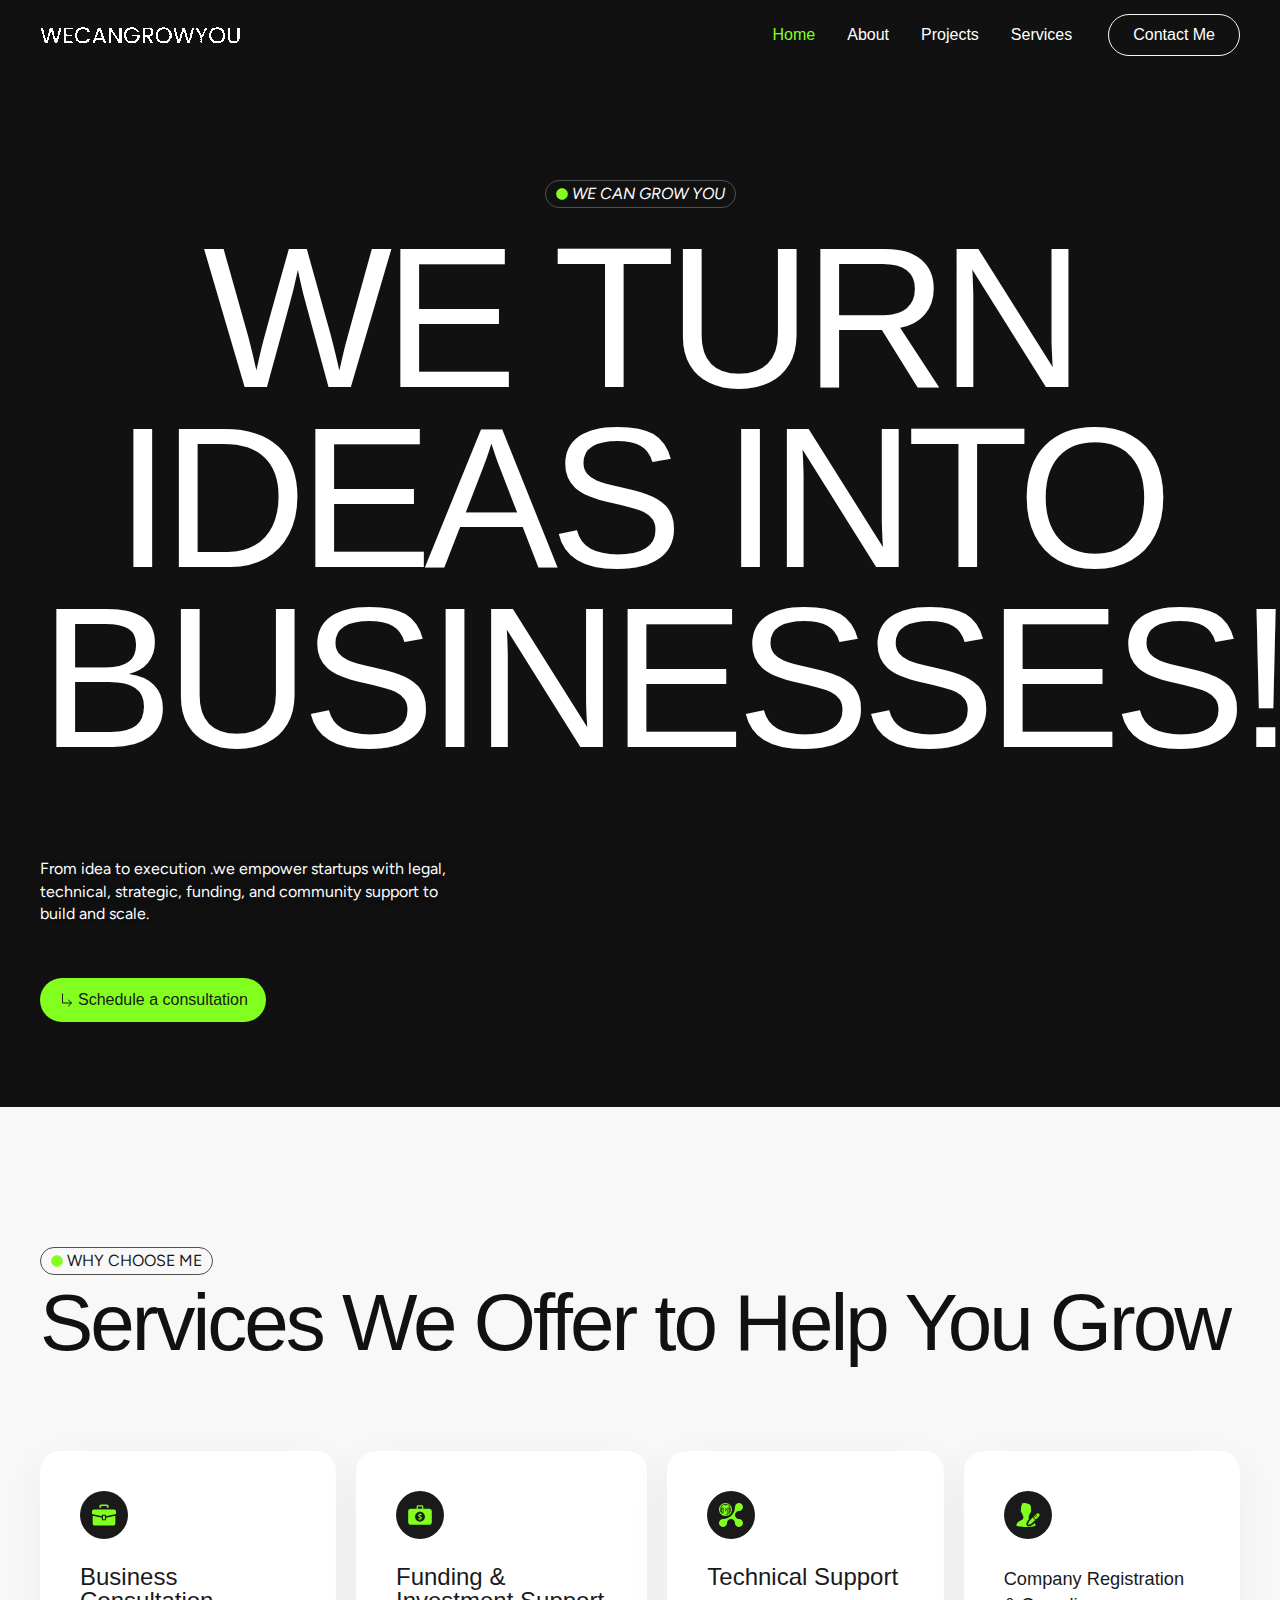
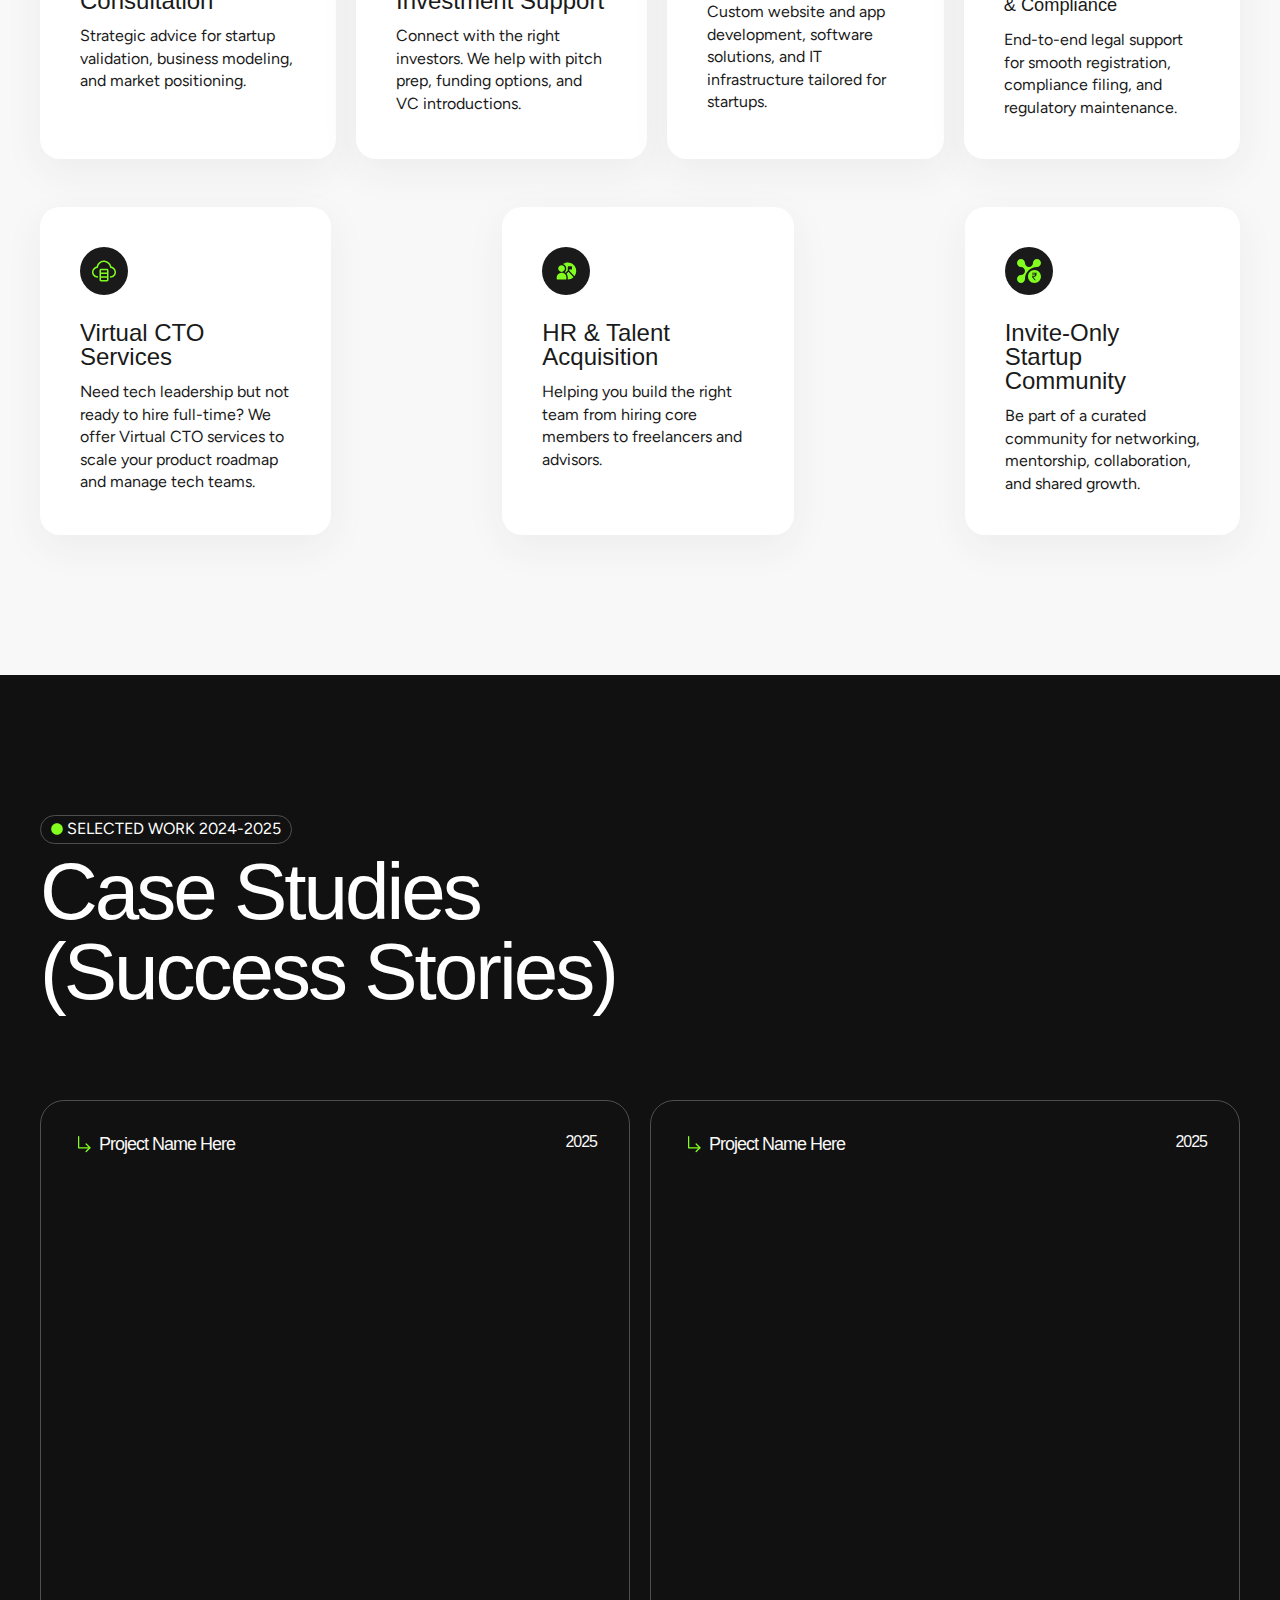
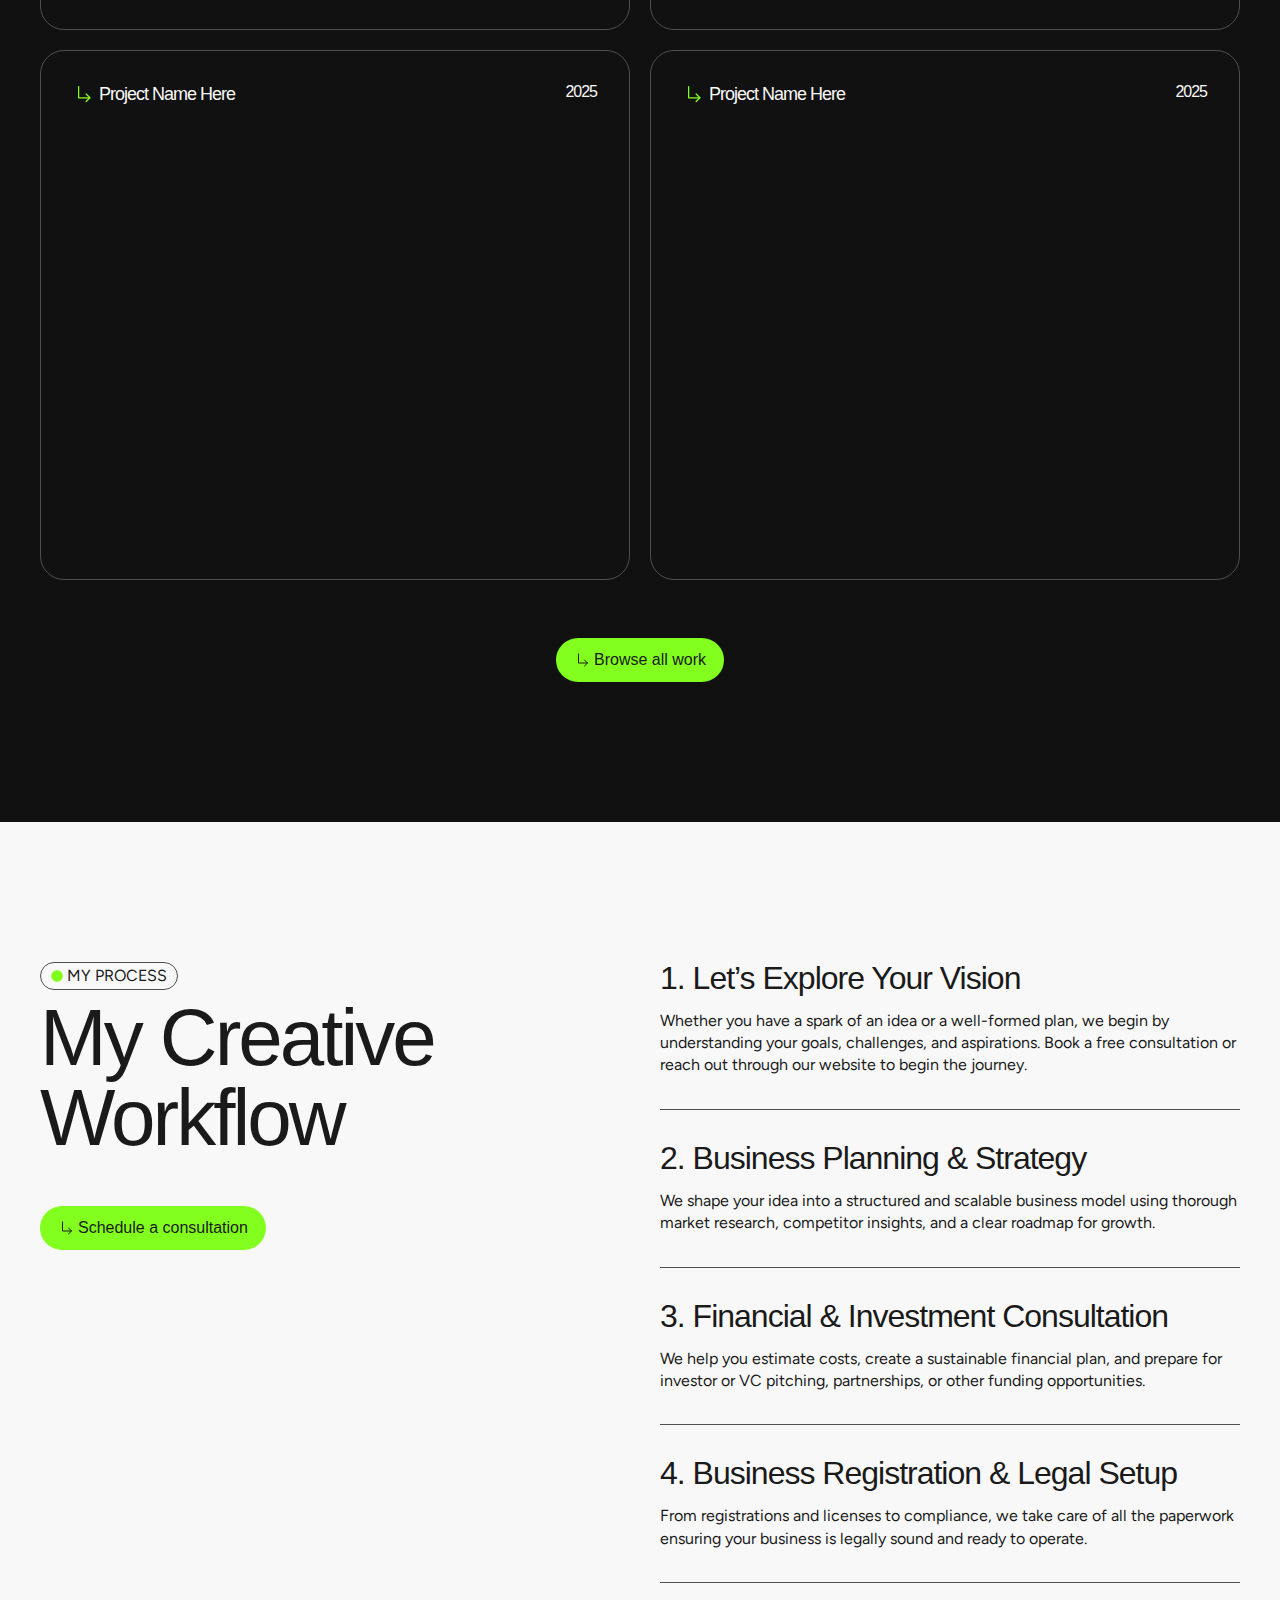
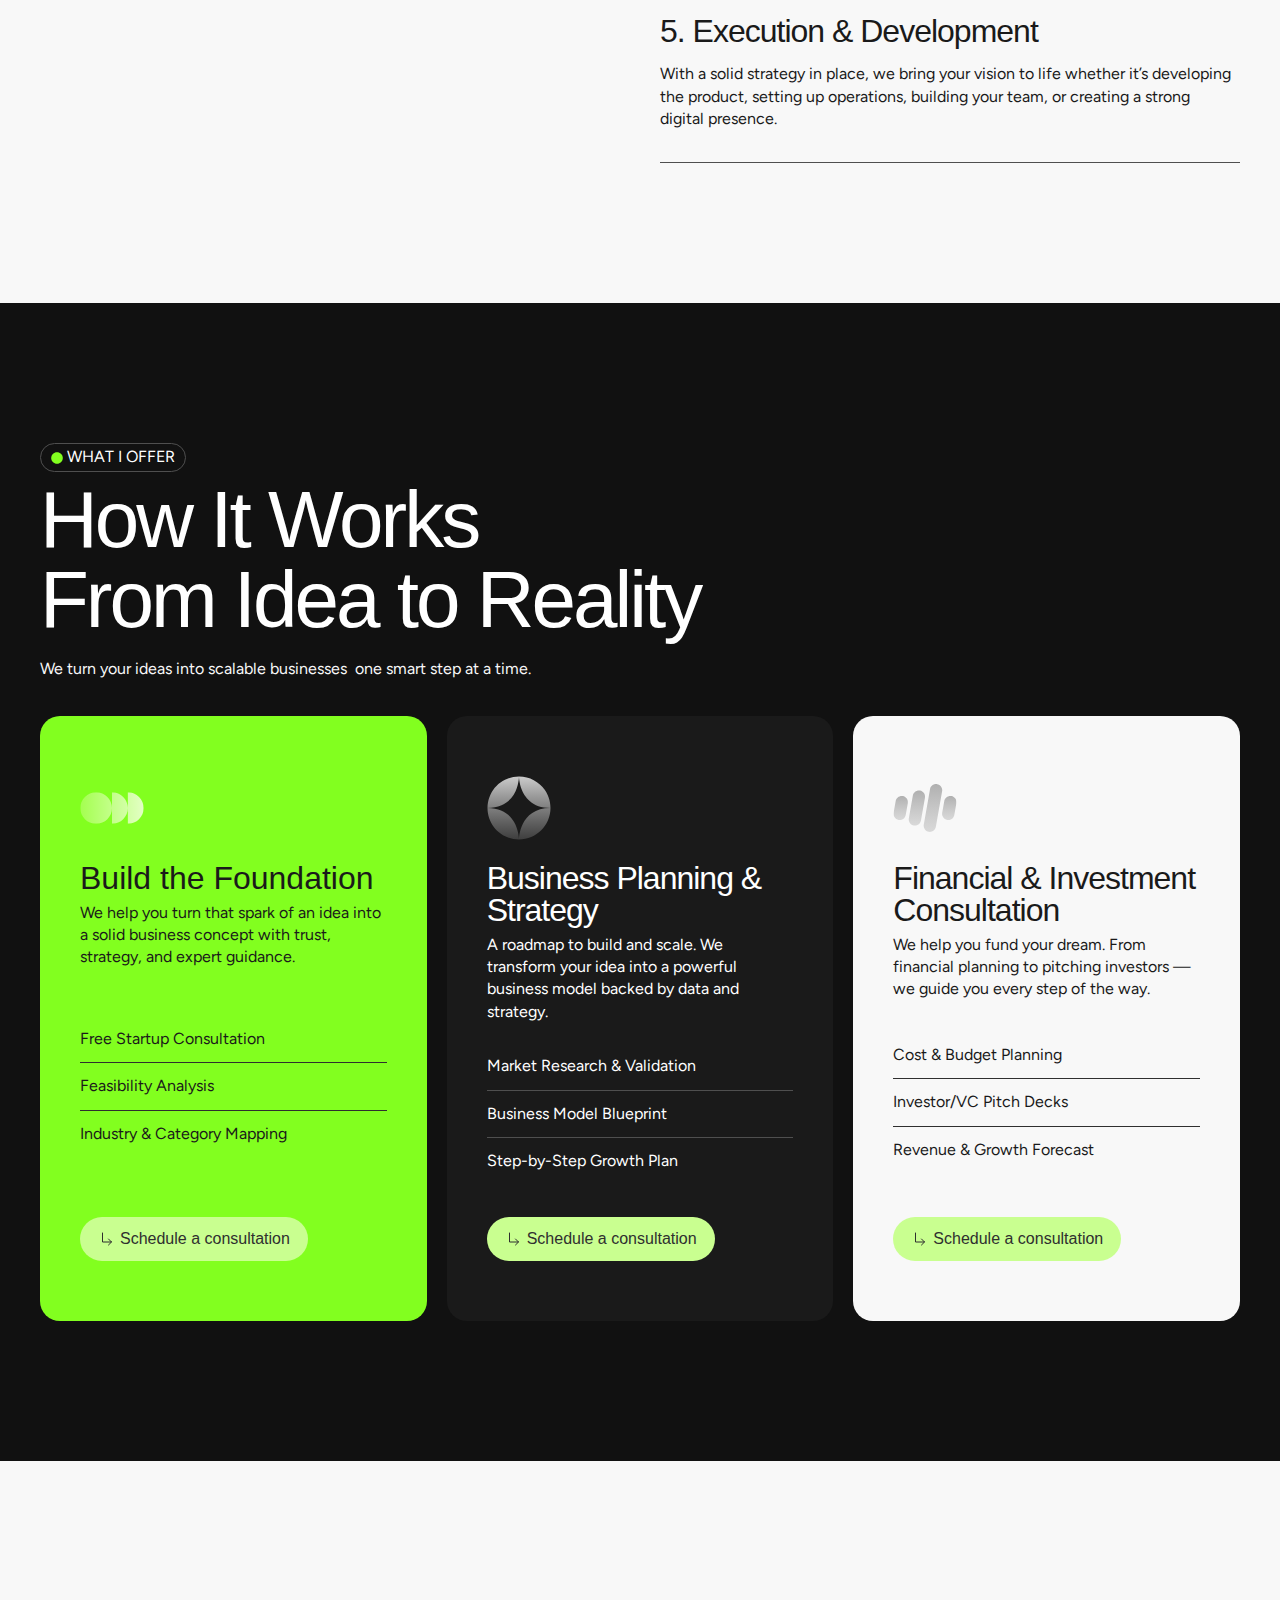
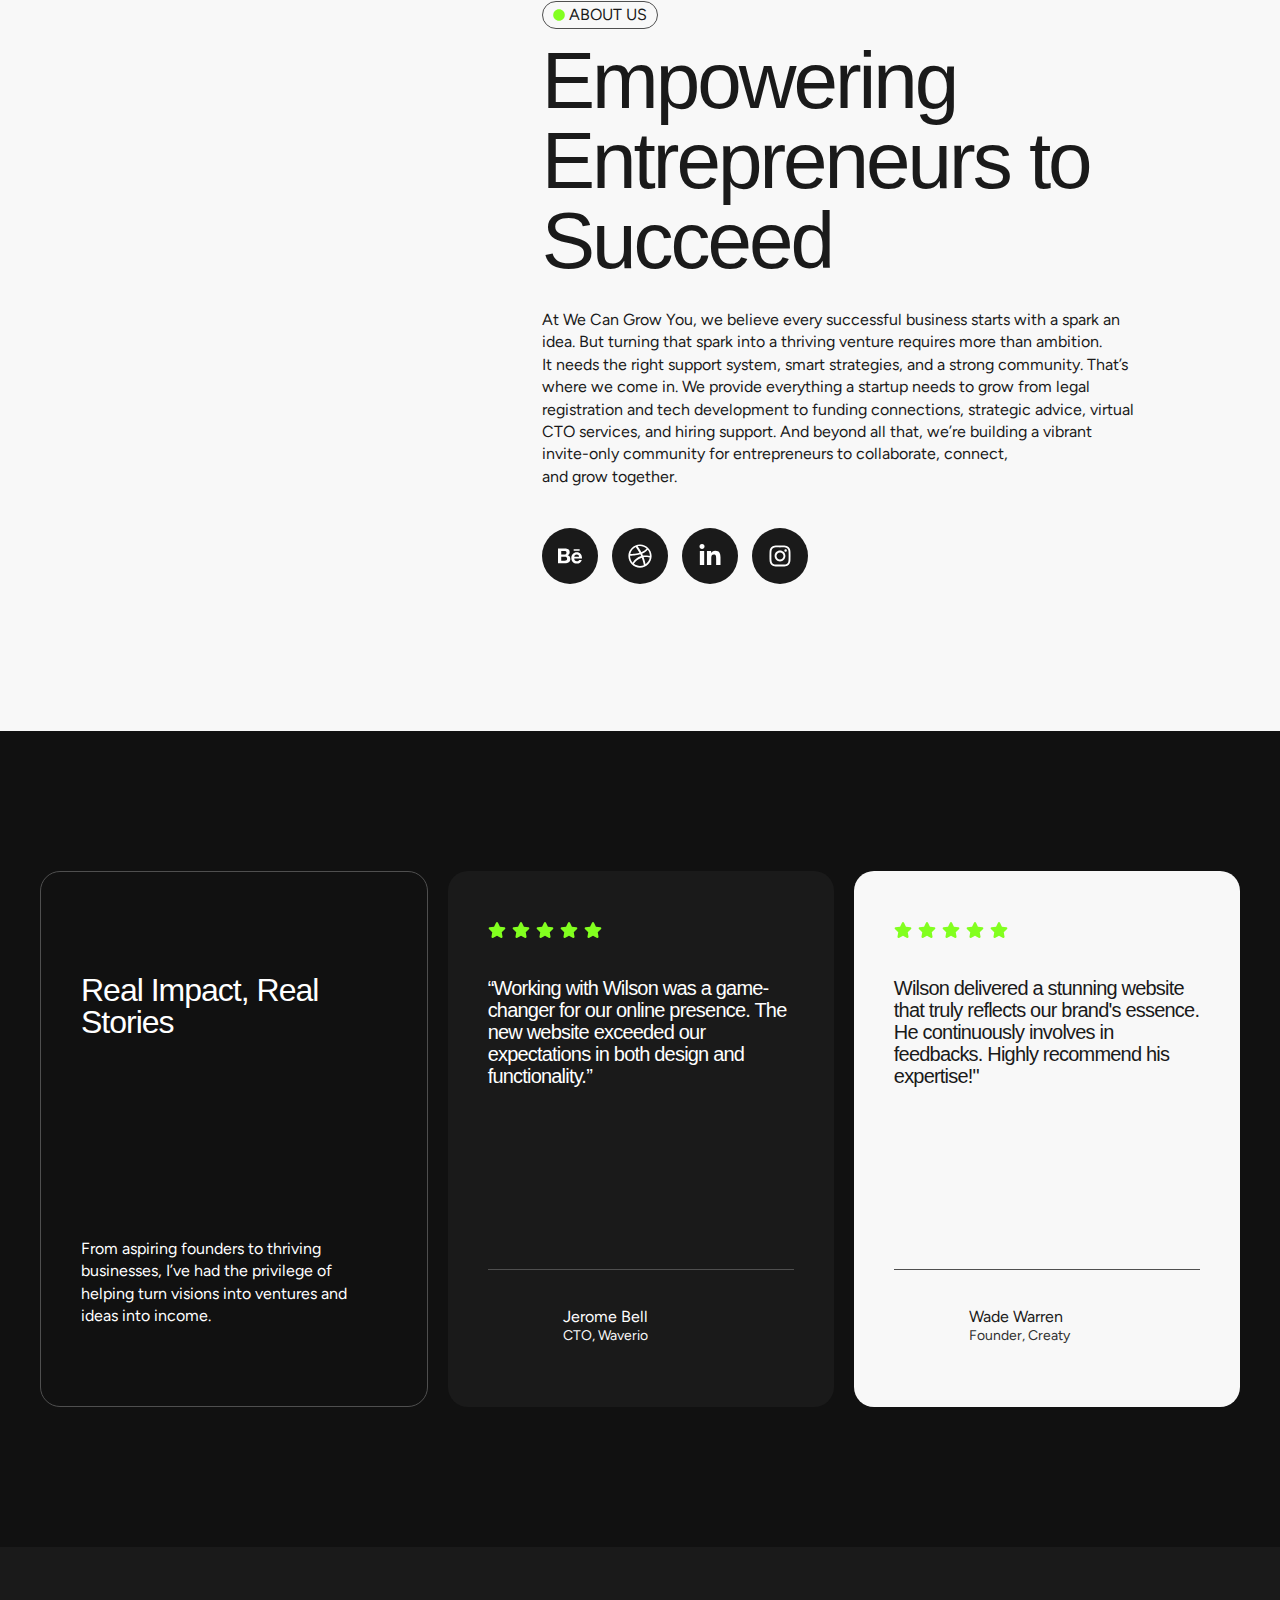
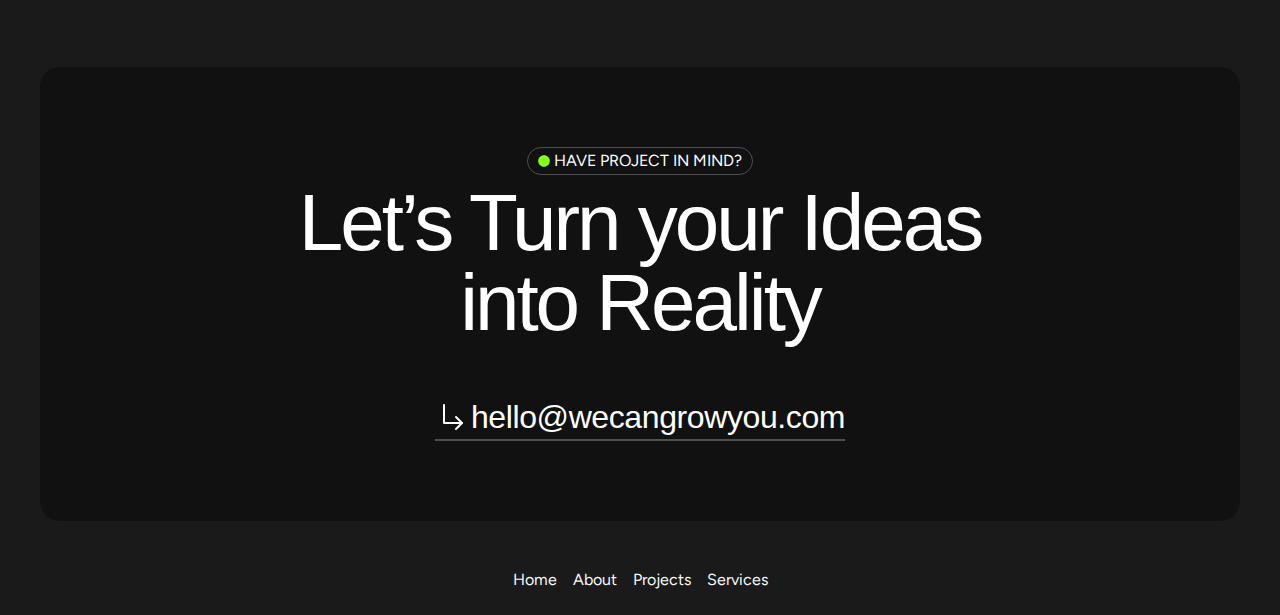
<file: index.html>
<!DOCTYPE html>
<html lang="en-US">
<head>
<meta charset="UTF-8">
<meta name="viewport" content="width=device-width, initial-scale=1">
	<link rel="profile" href="https://gmpg.org/xfn/11"> 
	<title>wecangrowyou</title>
<meta name="robots" content="max-image-preview:large">
	<style>img:is([sizes="auto" i], [sizes^="auto," i]) { contain-intrinsic-size: 3000px 1500px }</style>
	<link rel="dns-prefetch" href="//fonts.googleapis.com">
<link rel="alternate" type="application/rss+xml" title="wecangrowyou &raquo; Feed" href="./feed/index.html">
<link rel="alternate" type="application/rss+xml" title="wecangrowyou &raquo; Comments Feed" href="./comments/feed/index.html">
<script>
window._wpemojiSettings = {"baseUrl":"https:\/\/s.w.org\/images\/core\/emoji\/15.1.0\/72x72\/","ext":".png","svgUrl":"https:\/\/s.w.org\/images\/core\/emoji\/15.1.0\/svg\/","svgExt":".svg","source":{"concatemoji":".\/\/wp-includes\/js\/wp-emoji-release.min.js?ver=6.8.1"}};
/*! This file is auto-generated */
!function(i,n){var o,s,e;function c(e){try{var t={supportTests:e,timestamp:(new Date).valueOf()};sessionStorage.setItem(o,JSON.stringify(t))}catch(e){}}function p(e,t,n){e.clearRect(0,0,e.canvas.width,e.canvas.height),e.fillText(t,0,0);var t=new Uint32Array(e.getImageData(0,0,e.canvas.width,e.canvas.height).data),r=(e.clearRect(0,0,e.canvas.width,e.canvas.height),e.fillText(n,0,0),new Uint32Array(e.getImageData(0,0,e.canvas.width,e.canvas.height).data));return t.every(function(e,t){return e===r[t]})}function u(e,t,n){switch(t){case"flag":return n(e,"🏳️‍⚧️","🏳️​⚧️")?!1:!n(e,"🇺🇳","🇺​🇳")&&!n(e,"🏴󠁧󠁢󠁥󠁮󠁧󠁿","🏴​󠁧​󠁢​󠁥​󠁮​󠁧​󠁿");case"emoji":return!n(e,"🐦‍🔥","🐦​🔥")}return!1}function f(e,t,n){var r="undefined"!=typeof WorkerGlobalScope&&self instanceof WorkerGlobalScope?new OffscreenCanvas(300,150):i.createElement("canvas"),a=r.getContext("2d",{willReadFrequently:!0}),o=(a.textBaseline="top",a.font="600 32px Arial",{});return e.forEach(function(e){o[e]=t(a,e,n)}),o}function t(e){var t=i.createElement("script");t.src=e,t.defer=!0,i.head.appendChild(t)}"undefined"!=typeof Promise&&(o="wpEmojiSettingsSupports",s=["flag","emoji"],n.supports={everything:!0,everythingExceptFlag:!0},e=new Promise(function(e){i.addEventListener("DOMContentLoaded",e,{once:!0})}),new Promise(function(t){var n=function(){try{var e=JSON.parse(sessionStorage.getItem(o));if("object"==typeof e&&"number"==typeof e.timestamp&&(new Date).valueOf()<e.timestamp+604800&&"object"==typeof e.supportTests)return e.supportTests}catch(e){}return null}();if(!n){if("undefined"!=typeof Worker&&"undefined"!=typeof OffscreenCanvas&&"undefined"!=typeof URL&&URL.createObjectURL&&"undefined"!=typeof Blob)try{var e="postMessage("+f.toString()+"("+[JSON.stringify(s),u.toString(),p.toString()].join(",")+"));",r=new Blob([e],{type:"text/javascript"}),a=new Worker(URL.createObjectURL(r),{name:"wpTestEmojiSupports"});return void(a.onmessage=function(e){c(n=e.data),a.terminate(),t(n)})}catch(e){}c(n=f(s,u,p))}t(n)}).then(function(e){for(var t in e)n.supports[t]=e[t],n.supports.everything=n.supports.everything&&n.supports[t],"flag"!==t&&(n.supports.everythingExceptFlag=n.supports.everythingExceptFlag&&n.supports[t]);n.supports.everythingExceptFlag=n.supports.everythingExceptFlag&&!n.supports.flag,n.DOMReady=!1,n.readyCallback=function(){n.DOMReady=!0}}).then(function(){return e}).then(function(){var e;n.supports.everything||(n.readyCallback(),(e=n.source||{}).concatemoji?t(e.concatemoji):e.wpemoji&&e.twemoji&&(t(e.twemoji),t(e.wpemoji)))}))}((window,document),window._wpemojiSettings);
</script>
<link rel="stylesheet" id="astra-theme-css-css" href="./wp-content/themes/astra/assets/css/minified/main.min.css?ver=4.9.0" media="all">
<style id="astra-theme-css-inline-css">:root{--ast-post-nav-space:0;--ast-container-default-xlg-padding:2.5em;--ast-container-default-lg-padding:2.5em;--ast-container-default-slg-padding:2em;--ast-container-default-md-padding:2.5em;--ast-container-default-sm-padding:2.5em;--ast-container-default-xs-padding:2.4em;--ast-container-default-xxs-padding:1.8em;--ast-code-block-background:#ECEFF3;--ast-comment-inputs-background:#F9FAFB;--ast-normal-container-width:1200px;--ast-narrow-container-width:750px;--ast-blog-title-font-weight:600;--ast-blog-meta-weight:600;--ast-global-color-primary:var(--ast-global-color-5);--ast-global-color-secondary:var(--ast-global-color-4);--ast-global-color-alternate-background:var(--ast-global-color-7);--ast-global-color-subtle-background:var(--ast-global-color-6);--ast-bg-style-guide:#F8FAFC;--ast-shadow-style-guide:0px 0px 4px 0 #00000057;--ast-global-dark-bg-style:#fff;--ast-global-dark-lfs:#fbfbfb;--ast-widget-bg-color:#fafafa;--ast-wc-container-head-bg-color:#fbfbfb;--ast-title-layout-bg:#eeeeee;--ast-search-border-color:#e7e7e7;--ast-lifter-hover-bg:#e6e6e6;--ast-gallery-block-color:#000;--srfm-color-input-label:var(--ast-global-color-2);}html{font-size:100%;}a{color:var(--ast-global-color-0);}a:hover,a:focus{color:var(--ast-global-color-1);}body,button,input,select,textarea,.ast-button,.ast-custom-button{font-family:'Figtree',sans-serif;font-weight:400;font-size:16px;font-size:1rem;line-height:var(--ast-body-line-height,1.4em);}blockquote{color:var(--ast-global-color-3);}h1,.entry-content h1,h2,.entry-content h2,h3,.entry-content h3,h4,.entry-content h4,h5,.entry-content h5,h6,.entry-content h6,.site-title,.site-title a{font-family:Helvetica,Verdana,Arial,sans-serif;}.site-title{font-size:26px;font-size:1.625rem;display:none;}header .custom-logo-link img{max-width:200px;width:200px;}.astra-logo-svg{width:200px;}.site-header .site-description{font-size:15px;font-size:0.9375rem;display:none;}.entry-title{font-size:20px;font-size:1.25rem;}.ast-blog-single-element.ast-taxonomy-container a{font-size:14px;font-size:0.875rem;}.ast-blog-meta-container{font-size:13px;font-size:0.8125rem;}.archive .ast-article-post .ast-article-inner,.blog .ast-article-post .ast-article-inner,.archive .ast-article-post .ast-article-inner:hover,.blog .ast-article-post .ast-article-inner:hover{border-top-left-radius:6px;border-top-right-radius:6px;border-bottom-right-radius:6px;border-bottom-left-radius:6px;overflow:hidden;}h1,.entry-content h1{font-size:200px;font-size:12.5rem;font-family:Helvetica,Verdana,Arial,sans-serif;line-height:0.9em;text-transform:uppercase;letter-spacing:-8px;}h2,.entry-content h2{font-size:80px;font-size:5rem;font-family:Helvetica,Verdana,Arial,sans-serif;line-height:1em;letter-spacing:-3px;}h3,.entry-content h3{font-size:32px;font-size:2rem;font-family:Helvetica,Verdana,Arial,sans-serif;line-height:1em;letter-spacing:-1px;}h4,.entry-content h4{font-size:24px;font-size:1.5rem;line-height:1em;font-family:Helvetica,Verdana,Arial,sans-serif;letter-spacing:-1px;}h5,.entry-content h5{font-size:20px;font-size:1.25rem;line-height:1.1em;font-family:Helvetica,Verdana,Arial,sans-serif;letter-spacing:-0.8px;}h6,.entry-content h6{font-size:18px;font-size:1.125rem;line-height:1.25em;font-family:Helvetica,Verdana,Arial,sans-serif;letter-spacing:-1px;}::selection{background-color:var(--ast-global-color-0);color:#000000;}body,h1,.entry-title a,.entry-content h1,h2,.entry-content h2,h3,.entry-content h3,h4,.entry-content h4,h5,.entry-content h5,h6,.entry-content h6{color:var(--ast-global-color-3);}.tagcloud a:hover,.tagcloud a:focus,.tagcloud a.current-item{color:#000000;border-color:var(--ast-global-color-0);background-color:var(--ast-global-color-0);}input:focus,input[type="text"]:focus,input[type="email"]:focus,input[type="url"]:focus,input[type="password"]:focus,input[type="reset"]:focus,input[type="search"]:focus,textarea:focus{border-color:var(--ast-global-color-0);}input[type="radio"]:checked,input[type=reset],input[type="checkbox"]:checked,input[type="checkbox"]:hover:checked,input[type="checkbox"]:focus:checked,input[type=range]::-webkit-slider-thumb{border-color:var(--ast-global-color-0);background-color:var(--ast-global-color-0);box-shadow:none;}.site-footer a:hover + .post-count,.site-footer a:focus + .post-count{background:var(--ast-global-color-0);border-color:var(--ast-global-color-0);}.single .nav-links .nav-previous,.single .nav-links .nav-next{color:var(--ast-global-color-0);}.entry-meta,.entry-meta *{line-height:1.45;color:var(--ast-global-color-0);font-weight:600;}.entry-meta a:not(.ast-button):hover,.entry-meta a:not(.ast-button):hover *,.entry-meta a:not(.ast-button):focus,.entry-meta a:not(.ast-button):focus *,.page-links > .page-link,.page-links .page-link:hover,.post-navigation a:hover{color:var(--ast-global-color-1);}#cat option,.secondary .calendar_wrap thead a,.secondary .calendar_wrap thead a:visited{color:var(--ast-global-color-0);}.secondary .calendar_wrap #today,.ast-progress-val span{background:var(--ast-global-color-0);}.secondary a:hover + .post-count,.secondary a:focus + .post-count{background:var(--ast-global-color-0);border-color:var(--ast-global-color-0);}.calendar_wrap #today > a{color:#000000;}.page-links .page-link,.single .post-navigation a{color:var(--ast-global-color-3);}.ast-search-menu-icon .search-form button.search-submit{padding:0 4px;}.ast-search-menu-icon form.search-form{padding-right:0;}.ast-search-menu-icon.slide-search input.search-field{width:0;}.ast-header-search .ast-search-menu-icon.ast-dropdown-active .search-form,.ast-header-search .ast-search-menu-icon.ast-dropdown-active .search-field:focus{transition:all 0.2s;}.search-form input.search-field:focus{outline:none;}.ast-search-menu-icon .search-form button.search-submit:focus,.ast-theme-transparent-header .ast-header-search .ast-dropdown-active .ast-icon,.ast-theme-transparent-header .ast-inline-search .search-field:focus .ast-icon{color:var(--ast-global-color-1);}.ast-header-search .slide-search .search-form{border:2px solid var(--ast-global-color-0);}.ast-header-search .slide-search .search-field{background-color:(--ast-global-dark-bg-style);}.ast-archive-title{color:var(--ast-global-color-2);}.widget-title{font-size:22px;font-size:1.375rem;color:var(--ast-global-color-2);}.ast-single-post .entry-content a,.ast-comment-content a:not(.ast-comment-edit-reply-wrap a){text-decoration:underline;}.ast-single-post .elementor-button-wrapper .elementor-button,.ast-single-post .entry-content .uagb-tab a,.ast-single-post .entry-content .uagb-ifb-cta a,.ast-single-post .entry-content .uabb-module-content a,.ast-single-post .entry-content .uagb-post-grid a,.ast-single-post .entry-content .uagb-timeline a,.ast-single-post .entry-content .uagb-toc__wrap a,.ast-single-post .entry-content .uagb-taxomony-box a,.ast-single-post .entry-content .woocommerce a,.entry-content .wp-block-latest-posts > li > a,.ast-single-post .entry-content .wp-block-file__button,li.ast-post-filter-single,.ast-single-post .ast-comment-content .comment-reply-link,.ast-single-post .ast-comment-content .comment-edit-link{text-decoration:none;}.ast-search-menu-icon.slide-search a:focus-visible:focus-visible,.astra-search-icon:focus-visible,#close:focus-visible,a:focus-visible,.ast-menu-toggle:focus-visible,.site .skip-link:focus-visible,.wp-block-loginout input:focus-visible,.wp-block-search.wp-block-search__button-inside .wp-block-search__inside-wrapper,.ast-header-navigation-arrow:focus-visible,.woocommerce .wc-proceed-to-checkout > .checkout-button:focus-visible,.woocommerce .woocommerce-MyAccount-navigation ul li a:focus-visible,.ast-orders-table__row .ast-orders-table__cell:focus-visible,.woocommerce .woocommerce-order-details .order-again > .button:focus-visible,.woocommerce .woocommerce-message a.button.wc-forward:focus-visible,.woocommerce #minus_qty:focus-visible,.woocommerce #plus_qty:focus-visible,a#ast-apply-coupon:focus-visible,.woocommerce .woocommerce-info a:focus-visible,.woocommerce .astra-shop-summary-wrap a:focus-visible,.woocommerce a.wc-forward:focus-visible,#ast-apply-coupon:focus-visible,.woocommerce-js .woocommerce-mini-cart-item a.remove:focus-visible,#close:focus-visible,.button.search-submit:focus-visible,#search_submit:focus,.normal-search:focus-visible,.ast-header-account-wrap:focus-visible,.woocommerce .ast-on-card-button.ast-quick-view-trigger:focus{outline-style:dotted;outline-color:inherit;outline-width:thin;}input:focus,input[type="text"]:focus,input[type="email"]:focus,input[type="url"]:focus,input[type="password"]:focus,input[type="reset"]:focus,input[type="search"]:focus,input[type="number"]:focus,textarea:focus,.wp-block-search__input:focus,[data-section="section-header-mobile-trigger"] .ast-button-wrap .ast-mobile-menu-trigger-minimal:focus,.ast-mobile-popup-drawer.active .menu-toggle-close:focus,.woocommerce-ordering select.orderby:focus,#ast-scroll-top:focus,#coupon_code:focus,.woocommerce-page #comment:focus,.woocommerce #reviews #respond input#submit:focus,.woocommerce a.add_to_cart_button:focus,.woocommerce .button.single_add_to_cart_button:focus,.woocommerce .woocommerce-cart-form button:focus,.woocommerce .woocommerce-cart-form__cart-item .quantity .qty:focus,.woocommerce .woocommerce-billing-fields .woocommerce-billing-fields__field-wrapper .woocommerce-input-wrapper > .input-text:focus,.woocommerce #order_comments:focus,.woocommerce #place_order:focus,.woocommerce .woocommerce-address-fields .woocommerce-address-fields__field-wrapper .woocommerce-input-wrapper > .input-text:focus,.woocommerce .woocommerce-MyAccount-content form button:focus,.woocommerce .woocommerce-MyAccount-content .woocommerce-EditAccountForm .woocommerce-form-row .woocommerce-Input.input-text:focus,.woocommerce .ast-woocommerce-container .woocommerce-pagination ul.page-numbers li a:focus,body #content .woocommerce form .form-row .select2-container--default .select2-selection--single:focus,#ast-coupon-code:focus,.woocommerce.woocommerce-js .quantity input[type=number]:focus,.woocommerce-js .woocommerce-mini-cart-item .quantity input[type=number]:focus,.woocommerce p#ast-coupon-trigger:focus{border-style:dotted;border-color:inherit;border-width:thin;}input{outline:none;}.ast-logo-title-inline .site-logo-img{padding-right:1em;}.site-logo-img img{ transition:all 0.2s linear;}body .ast-oembed-container *{position:absolute;top:0;width:100%;height:100%;left:0;}body .wp-block-embed-pocket-casts .ast-oembed-container *{position:unset;}.ast-single-post-featured-section + article {margin-top: 2em;}.site-content .ast-single-post-featured-section img {width: 100%;overflow: hidden;object-fit: cover;}.ast-separate-container .site-content .ast-single-post-featured-section + article {margin-top: -80px;z-index: 9;position: relative;border-radius: 4px;}@media (min-width: 922px) {.ast-no-sidebar .site-content .ast-article-image-container--wide {margin-left: -120px;margin-right: -120px;max-width: unset;width: unset;}.ast-left-sidebar .site-content .ast-article-image-container--wide,.ast-right-sidebar .site-content .ast-article-image-container--wide {margin-left: -10px;margin-right: -10px;}.site-content .ast-article-image-container--full {margin-left: calc( -50vw + 50%);margin-right: calc( -50vw + 50%);max-width: 100vw;width: 100vw;}.ast-left-sidebar .site-content .ast-article-image-container--full,.ast-right-sidebar .site-content .ast-article-image-container--full {margin-left: -10px;margin-right: -10px;max-width: inherit;width: auto;}}.site > .ast-single-related-posts-container {margin-top: 0;}@media (min-width: 922px) {.ast-desktop .ast-container--narrow {max-width: var(--ast-narrow-container-width);margin: 0 auto;}}.ast-page-builder-template .hentry {margin: 0;}.ast-page-builder-template .site-content > .ast-container {max-width: 100%;padding: 0;}.ast-page-builder-template .site .site-content #primary {padding: 0;margin: 0;}.ast-page-builder-template .no-results {text-align: center;margin: 4em auto;}.ast-page-builder-template .ast-pagination {padding: 2em;}.ast-page-builder-template .entry-header.ast-no-title.ast-no-thumbnail {margin-top: 0;}.ast-page-builder-template .entry-header.ast-header-without-markup {margin-top: 0;margin-bottom: 0;}.ast-page-builder-template .entry-header.ast-no-title.ast-no-meta {margin-bottom: 0;}.ast-page-builder-template.single .post-navigation {padding-bottom: 2em;}.ast-page-builder-template.single-post .site-content > .ast-container {max-width: 100%;}.ast-page-builder-template .entry-header {margin-top: 2em;margin-left: auto;margin-right: auto;}.ast-page-builder-template .ast-archive-description {margin: 2em auto 0;padding-left: 20px;padding-right: 20px;}.ast-page-builder-template .ast-row {margin-left: 0;margin-right: 0;}.single.ast-page-builder-template .entry-header + .entry-content,.single.ast-page-builder-template .ast-single-entry-banner + .site-content article .entry-content {margin-bottom: 2em;}@media(min-width: 921px) {.ast-page-builder-template.archive.ast-right-sidebar .ast-row article,.ast-page-builder-template.archive.ast-left-sidebar .ast-row article {padding-left: 0;padding-right: 0;}}input[type="text"],input[type="number"],input[type="email"],input[type="url"],input[type="password"],input[type="search"],input[type=reset],input[type=tel],input[type=date],select,textarea{font-size:16px;font-style:normal;font-weight:400;line-height:24px;width:100%;padding:12px 16px;border-radius:4px;box-shadow:0px 1px 2px 0px rgba(0,0,0,0.05);color:var(--ast-form-input-text,#475569);}input[type="text"],input[type="number"],input[type="email"],input[type="url"],input[type="password"],input[type="search"],input[type=reset],input[type=tel],input[type=date],select{height:40px;}input[type="date"]{border-width:1px;border-style:solid;border-color:var(--ast-border-color);background:var( --ast-global-color-secondary,--ast-global-color-5 );}input[type="text"]:focus,input[type="number"]:focus,input[type="email"]:focus,input[type="url"]:focus,input[type="password"]:focus,input[type="search"]:focus,input[type=reset]:focus,input[type="tel"]:focus,input[type="date"]:focus,select:focus,textarea:focus{border-color:#046BD2;box-shadow:none;outline:none;color:var(--ast-form-input-focus-text,#475569);}label,legend{color:#111827;font-size:14px;font-style:normal;font-weight:500;line-height:20px;}select{padding:6px 10px;}fieldset{padding:30px;border-radius:4px;}button,.ast-button,.button,input[type="button"],input[type="reset"],input[type="submit"]{border-radius:4px;box-shadow:0px 1px 2px 0px rgba(0,0,0,0.05);}:root{--ast-comment-inputs-background:#FFF;}::placeholder{color:var(--ast-form-field-color,#9CA3AF);}::-ms-input-placeholder{color:var(--ast-form-field-color,#9CA3AF);}@media (max-width:921.9px){#ast-desktop-header{display:none;}}@media (min-width:922px){#ast-mobile-header{display:none;}}.wp-block-buttons.aligncenter{justify-content:center;}@media (max-width:921px){.ast-theme-transparent-header #primary,.ast-theme-transparent-header #secondary{padding:0;}}@media (max-width:921px){.ast-plain-container.ast-no-sidebar #primary{padding:0;}}.ast-plain-container.ast-no-sidebar #primary{margin-top:0;margin-bottom:0;}.wp-block-button.is-style-outline .wp-block-button__link{border-color:var(--ast-global-color-0);border-top-width:0px;border-right-width:0px;border-bottom-width:0px;border-left-width:0px;}div.wp-block-button.is-style-outline > .wp-block-button__link:not(.has-text-color),div.wp-block-button.wp-block-button__link.is-style-outline:not(.has-text-color){color:var(--ast-global-color-0);}.wp-block-button.is-style-outline .wp-block-button__link:hover,.wp-block-buttons .wp-block-button.is-style-outline .wp-block-button__link:focus,.wp-block-buttons .wp-block-button.is-style-outline > .wp-block-button__link:not(.has-text-color):hover,.wp-block-buttons .wp-block-button.wp-block-button__link.is-style-outline:not(.has-text-color):hover{color:var(--ast-global-color-4);background-color:#000000;border-color:#000000;}.post-page-numbers.current .page-link,.ast-pagination .page-numbers.current{color:#000000;border-color:var(--ast-global-color-0);background-color:var(--ast-global-color-0);}.wp-block-button.is-style-outline .wp-block-button__link{border-top-width:0px;border-right-width:0px;border-bottom-width:0px;border-left-width:0px;}.wp-block-buttons .wp-block-button.is-style-outline .wp-block-button__link.wp-element-button,.ast-outline-button,.wp-block-uagb-buttons-child .uagb-buttons-repeater.ast-outline-button{border-color:var(--ast-global-color-3);border-top-width:1px;border-right-width:1px;border-bottom-width:1px;border-left-width:1px;font-family:Helvetica,Verdana,Arial,sans-serif;font-weight:inherit;font-size:16px;font-size:1rem;line-height:1em;padding-top:10px;padding-right:20px;padding-bottom:10px;padding-left:20px;border-top-left-radius:30px;border-top-right-radius:30px;border-bottom-right-radius:30px;border-bottom-left-radius:30px;}.wp-block-buttons .wp-block-button.is-style-outline > .wp-block-button__link:not(.has-text-color),.wp-block-buttons .wp-block-button.wp-block-button__link.is-style-outline:not(.has-text-color),.ast-outline-button{color:var(--ast-global-color-2);}.wp-block-button.is-style-outline .wp-block-button__link:hover,.wp-block-buttons .wp-block-button.is-style-outline .wp-block-button__link:focus,.wp-block-buttons .wp-block-button.is-style-outline > .wp-block-button__link:not(.has-text-color):hover,.wp-block-buttons .wp-block-button.wp-block-button__link.is-style-outline:not(.has-text-color):hover,.ast-outline-button:hover,.ast-outline-button:focus,.wp-block-uagb-buttons-child .uagb-buttons-repeater.ast-outline-button:hover,.wp-block-uagb-buttons-child .uagb-buttons-repeater.ast-outline-button:focus{color:var(--ast-global-color-0);background-color:#000000;border-color:var(--ast-global-color-0);}.ast-single-post .entry-content a.ast-outline-button,.ast-single-post .entry-content .is-style-outline>.wp-block-button__link{text-decoration:none;}.wp-block-button .wp-block-button__link.wp-element-button.is-style-outline:not(.has-background),.wp-block-button.is-style-outline>.wp-block-button__link.wp-element-button:not(.has-background),.ast-outline-button{background-color:transparent;}.uagb-buttons-repeater.ast-outline-button{border-radius:9999px;}.entry-content[data-ast-blocks-layout] > figure{margin-bottom:1em;}h1.widget-title{font-weight:inherit;}h2.widget-title{font-weight:inherit;}h3.widget-title{font-weight:inherit;}#page{display:flex;flex-direction:column;min-height:100vh;}.ast-404-layout-1 h1.page-title{color:var(--ast-global-color-2);}.single .post-navigation a{line-height:1em;height:inherit;}.error-404 .page-sub-title{font-size:1.5rem;font-weight:inherit;}.search .site-content .content-area .search-form{margin-bottom:0;}#page .site-content{flex-grow:1;}.widget{margin-bottom:1.25em;}#secondary li{line-height:1.5em;}#secondary .wp-block-group h2{margin-bottom:0.7em;}#secondary h2{font-size:1.7rem;}.ast-separate-container .ast-article-post,.ast-separate-container .ast-article-single,.ast-separate-container .comment-respond{padding:3em;}.ast-separate-container .ast-article-single .ast-article-single{padding:0;}.ast-article-single .wp-block-post-template-is-layout-grid{padding-left:0;}.ast-separate-container .comments-title,.ast-narrow-container .comments-title{padding:1.5em 2em;}.ast-page-builder-template .comment-form-textarea,.ast-comment-formwrap .ast-grid-common-col{padding:0;}.ast-comment-formwrap{padding:0;display:inline-flex;column-gap:20px;width:100%;margin-left:0;margin-right:0;}.comments-area textarea#comment:focus,.comments-area textarea#comment:active,.comments-area .ast-comment-formwrap input[type="text"]:focus,.comments-area .ast-comment-formwrap input[type="text"]:active {box-shadow:none;outline:none;}.archive.ast-page-builder-template .entry-header{margin-top:2em;}.ast-page-builder-template .ast-comment-formwrap{width:100%;}.entry-title{margin-bottom:0.6em;}.ast-archive-description p{font-size:inherit;font-weight:inherit;line-height:inherit;}.ast-separate-container .ast-comment-list li.depth-1,.hentry{margin-bottom:1.5em;}.site-content section.ast-archive-description{margin-bottom:2em;}@media (min-width:921px){.ast-left-sidebar.ast-page-builder-template #secondary,.archive.ast-right-sidebar.ast-page-builder-template .site-main{padding-left:20px;padding-right:20px;}}@media (max-width:544px){.ast-comment-formwrap.ast-row{column-gap:10px;display:inline-block;}#ast-commentform .ast-grid-common-col{position:relative;width:100%;}}@media (min-width:1201px){.ast-separate-container .ast-article-post,.ast-separate-container .ast-article-single,.ast-separate-container .ast-author-box,.ast-separate-container .ast-404-layout-1,.ast-separate-container .no-results{padding:3em;}}@media (max-width:921px){.ast-separate-container #primary,.ast-separate-container #secondary{padding:1.5em 0;}#primary,#secondary{padding:1.5em 0;margin:0;}.ast-left-sidebar #content > .ast-container{display:flex;flex-direction:column-reverse;width:100%;}}@media (min-width:922px){.ast-separate-container.ast-right-sidebar #primary,.ast-separate-container.ast-left-sidebar #primary{border:0;}.search-no-results.ast-separate-container #primary{margin-bottom:4em;}}.elementor-button-wrapper .elementor-button{border-style:solid;text-decoration:none;border-top-width:0px;border-right-width:0px;border-left-width:0px;border-bottom-width:0px;}.elementor-button.elementor-size-sm,.elementor-button.elementor-size-xs,.elementor-button.elementor-size-md,.elementor-button.elementor-size-lg,.elementor-button.elementor-size-xl,.elementor-button{border-top-left-radius:30px;border-top-right-radius:30px;border-bottom-right-radius:30px;border-bottom-left-radius:30px;padding-top:10px;padding-right:20px;padding-bottom:10px;padding-left:20px;}.elementor-button-wrapper .elementor-button{border-color:var(--ast-global-color-0);background-color:var(--ast-global-color-0);}.elementor-button-wrapper .elementor-button:hover,.elementor-button-wrapper .elementor-button:focus{color:var(--ast-global-color-4);background-color:#000000;border-color:#000000;}.wp-block-button .wp-block-button__link ,.elementor-button-wrapper .elementor-button,.elementor-button-wrapper .elementor-button:visited{color:var(--ast-global-color-8);}.elementor-button-wrapper .elementor-button{font-family:Helvetica,Verdana,Arial,sans-serif;font-size:16px;font-size:1rem;line-height:1em;}body .elementor-button.elementor-size-sm,body .elementor-button.elementor-size-xs,body .elementor-button.elementor-size-md,body .elementor-button.elementor-size-lg,body .elementor-button.elementor-size-xl,body .elementor-button{font-size:16px;font-size:1rem;}.wp-block-button .wp-block-button__link:hover,.wp-block-button .wp-block-button__link:focus{color:var(--ast-global-color-4);background-color:#000000;border-color:#000000;}.elementor-widget-heading h1.elementor-heading-title{line-height:0.9em;}.elementor-widget-heading h2.elementor-heading-title{line-height:1em;}.elementor-widget-heading h3.elementor-heading-title{line-height:1em;}.elementor-widget-heading h4.elementor-heading-title{line-height:1em;}.elementor-widget-heading h5.elementor-heading-title{line-height:1.1em;}.elementor-widget-heading h6.elementor-heading-title{line-height:1.25em;}.wp-block-button .wp-block-button__link,.wp-block-search .wp-block-search__button,body .wp-block-file .wp-block-file__button{border-style:solid;border-top-width:0px;border-right-width:0px;border-left-width:0px;border-bottom-width:0px;border-color:var(--ast-global-color-0);background-color:var(--ast-global-color-0);color:var(--ast-global-color-8);font-family:Helvetica,Verdana,Arial,sans-serif;font-weight:inherit;line-height:1em;font-size:16px;font-size:1rem;border-top-left-radius:30px;border-top-right-radius:30px;border-bottom-right-radius:30px;border-bottom-left-radius:30px;padding-top:10px;padding-right:20px;padding-bottom:10px;padding-left:20px;}.ast-single-post .entry-content .wp-block-button .wp-block-button__link,.ast-single-post .entry-content .wp-block-search .wp-block-search__button,body .entry-content .wp-block-file .wp-block-file__button{text-decoration:none;}.menu-toggle,button,.ast-button,.ast-custom-button,.button,input#submit,input[type="button"],input[type="submit"],input[type="reset"],#comments .submit,.search .search-submit,form[CLASS*="wp-block-search__"].wp-block-search .wp-block-search__inside-wrapper .wp-block-search__button,body .wp-block-file .wp-block-file__button,.search .search-submit,.woocommerce-js a.button,.woocommerce button.button,.woocommerce .woocommerce-message a.button,.woocommerce #respond input#submit.alt,.woocommerce input.button.alt,.woocommerce input.button,.woocommerce input.button:disabled,.woocommerce input.button:disabled[disabled],.woocommerce input.button:disabled:hover,.woocommerce input.button:disabled[disabled]:hover,.woocommerce #respond input#submit,.woocommerce button.button.alt.disabled,.wc-block-grid__products .wc-block-grid__product .wp-block-button__link,.wc-block-grid__product-onsale,[CLASS*="wc-block"] button,.woocommerce-js .astra-cart-drawer .astra-cart-drawer-content .woocommerce-mini-cart__buttons .button:not(.checkout):not(.ast-continue-shopping),.woocommerce-js .astra-cart-drawer .astra-cart-drawer-content .woocommerce-mini-cart__buttons a.checkout,.woocommerce button.button.alt.disabled.wc-variation-selection-needed,[CLASS*="wc-block"] .wc-block-components-button{border-style:solid;border-top-width:0px;border-right-width:0px;border-left-width:0px;border-bottom-width:0px;color:var(--ast-global-color-8);border-color:var(--ast-global-color-0);background-color:var(--ast-global-color-0);padding-top:10px;padding-right:20px;padding-bottom:10px;padding-left:20px;font-family:Helvetica,Verdana,Arial,sans-serif;font-weight:inherit;font-size:16px;font-size:1rem;line-height:1em;border-top-left-radius:30px;border-top-right-radius:30px;border-bottom-right-radius:30px;border-bottom-left-radius:30px;}button:focus,.menu-toggle:hover,button:hover,.ast-button:hover,.ast-custom-button:hover .button:hover,.ast-custom-button:hover ,input[type=reset]:hover,input[type=reset]:focus,input#submit:hover,input#submit:focus,input[type="button"]:hover,input[type="button"]:focus,input[type="submit"]:hover,input[type="submit"]:focus,form[CLASS*="wp-block-search__"].wp-block-search .wp-block-search__inside-wrapper .wp-block-search__button:hover,form[CLASS*="wp-block-search__"].wp-block-search .wp-block-search__inside-wrapper .wp-block-search__button:focus,body .wp-block-file .wp-block-file__button:hover,body .wp-block-file .wp-block-file__button:focus,.woocommerce-js a.button:hover,.woocommerce button.button:hover,.woocommerce .woocommerce-message a.button:hover,.woocommerce #respond input#submit:hover,.woocommerce #respond input#submit.alt:hover,.woocommerce input.button.alt:hover,.woocommerce input.button:hover,.woocommerce button.button.alt.disabled:hover,.wc-block-grid__products .wc-block-grid__product .wp-block-button__link:hover,[CLASS*="wc-block"] button:hover,.woocommerce-js .astra-cart-drawer .astra-cart-drawer-content .woocommerce-mini-cart__buttons .button:not(.checkout):not(.ast-continue-shopping):hover,.woocommerce-js .astra-cart-drawer .astra-cart-drawer-content .woocommerce-mini-cart__buttons a.checkout:hover,.woocommerce button.button.alt.disabled.wc-variation-selection-needed:hover,[CLASS*="wc-block"] .wc-block-components-button:hover,[CLASS*="wc-block"] .wc-block-components-button:focus{color:var(--ast-global-color-4);background-color:#000000;border-color:#000000;}form[CLASS*="wp-block-search__"].wp-block-search .wp-block-search__inside-wrapper .wp-block-search__button.has-icon{padding-top:calc(10px - 3px);padding-right:calc(20px - 3px);padding-bottom:calc(10px - 3px);padding-left:calc(20px - 3px);}@media (max-width:921px){.ast-mobile-header-stack .main-header-bar .ast-search-menu-icon{display:inline-block;}.ast-header-break-point.ast-header-custom-item-outside .ast-mobile-header-stack .main-header-bar .ast-search-icon{margin:0;}.ast-comment-avatar-wrap img{max-width:2.5em;}.ast-comment-meta{padding:0 1.8888em 1.3333em;}}@media (min-width:544px){.ast-container{max-width:100%;}}@media (max-width:544px){.ast-separate-container .ast-article-post,.ast-separate-container .ast-article-single,.ast-separate-container .comments-title,.ast-separate-container .ast-archive-description{padding:1.5em 1em;}.ast-separate-container #content .ast-container{padding-left:0.54em;padding-right:0.54em;}.ast-separate-container .ast-comment-list .bypostauthor{padding:.5em;}.ast-search-menu-icon.ast-dropdown-active .search-field{width:170px;}} #ast-mobile-header .ast-site-header-cart-li a{pointer-events:none;}.ast-separate-container{background-color:var(--ast-global-color-4);background-image:none;}@media (max-width:921px){.site-title{display:none;}.site-header .site-description{display:none;}h1,.entry-content h1{font-size:80px;font-size:5rem;}h2,.entry-content h2{font-size:50px;font-size:3.125rem;}h3,.entry-content h3{font-size:24px;font-size:1.5rem;}h4,.entry-content h4{font-size:20px;font-size:1.25rem;}h5,.entry-content h5{font-size:20px;font-size:1.25rem;}h6,.entry-content h6{font-size:18px;font-size:1.125rem;}.astra-logo-svg{width:160px;}header .custom-logo-link img,.ast-header-break-point .site-logo-img .custom-mobile-logo-link img{max-width:160px;width:160px;}}@media (max-width:544px){.site-title{display:none;}.site-header .site-description{display:none;}h1,.entry-content h1{font-size:30px;font-size:1.875rem;}h2,.entry-content h2{font-size:32px;font-size:2rem;}h3,.entry-content h3{font-size:20px;font-size:1.25rem;}h4,.entry-content h4{font-size:18px;font-size:1.125rem;}h5,.entry-content h5{font-size:18px;font-size:1.125rem;}h6,.entry-content h6{font-size:18px;font-size:1.125rem;}}@media (max-width:921px){html{font-size:91.2%;}}@media (max-width:544px){html{font-size:91.2%;}}@media (min-width:922px){.ast-container{max-width:1240px;}}@media (min-width:922px){.site-content .ast-container{display:flex;}}@media (max-width:921px){.site-content .ast-container{flex-direction:column;}}.entry-content h1,.entry-content h2,.entry-content h3,.entry-content h4,.entry-content h5,.entry-content h6{clear:none;}@media (min-width:922px){.main-header-menu .sub-menu .menu-item.ast-left-align-sub-menu:hover > .sub-menu,.main-header-menu .sub-menu .menu-item.ast-left-align-sub-menu.focus > .sub-menu{margin-left:-0px;}}.ast-theme-transparent-header [CLASS*="ast-header-button-"] .ast-custom-button{color:var(--ast-global-color-2);border-color:var(--ast-global-color-3);}.ast-theme-transparent-header [CLASS*="ast-header-button-"] .ast-custom-button:hover{color:var(--ast-global-color-0);border-color:var(--ast-global-color-0);}.ast-theme-transparent-header [data-section="section-header-mobile-trigger"] .ast-button-wrap .ast-mobile-menu-trigger-minimal{background:transparent;}.entry-content li > p{margin-bottom:0;}.site .comments-area{padding-bottom:2em;margin-top:2em;}.wp-block-file {display: flex;align-items: center;flex-wrap: wrap;justify-content: space-between;}.wp-block-pullquote {border: none;}.wp-block-pullquote blockquote::before {content: "\201D";font-family: "Helvetica",sans-serif;display: flex;transform: rotate( 180deg );font-size: 6rem;font-style: normal;line-height: 1;font-weight: bold;align-items: center;justify-content: center;}.has-text-align-right > blockquote::before {justify-content: flex-start;}.has-text-align-left > blockquote::before {justify-content: flex-end;}figure.wp-block-pullquote.is-style-solid-color blockquote {max-width: 100%;text-align: inherit;}:root {--wp--custom--ast-default-block-top-padding: 3em;--wp--custom--ast-default-block-right-padding: 3em;--wp--custom--ast-default-block-bottom-padding: 3em;--wp--custom--ast-default-block-left-padding: 3em;--wp--custom--ast-container-width: 1200px;--wp--custom--ast-content-width-size: 1200px;--wp--custom--ast-wide-width-size: calc(1200px + var(--wp--custom--ast-default-block-left-padding) + var(--wp--custom--ast-default-block-right-padding));}.ast-narrow-container {--wp--custom--ast-content-width-size: 750px;--wp--custom--ast-wide-width-size: 750px;}@media(max-width: 921px) {:root {--wp--custom--ast-default-block-top-padding: 3em;--wp--custom--ast-default-block-right-padding: 2em;--wp--custom--ast-default-block-bottom-padding: 3em;--wp--custom--ast-default-block-left-padding: 2em;}}@media(max-width: 544px) {:root {--wp--custom--ast-default-block-top-padding: 3em;--wp--custom--ast-default-block-right-padding: 1.5em;--wp--custom--ast-default-block-bottom-padding: 3em;--wp--custom--ast-default-block-left-padding: 1.5em;}}.entry-content > .wp-block-group,.entry-content > .wp-block-cover,.entry-content > .wp-block-columns {padding-top: var(--wp--custom--ast-default-block-top-padding);padding-right: var(--wp--custom--ast-default-block-right-padding);padding-bottom: var(--wp--custom--ast-default-block-bottom-padding);padding-left: var(--wp--custom--ast-default-block-left-padding);}.ast-plain-container.ast-no-sidebar .entry-content > .alignfull,.ast-page-builder-template .ast-no-sidebar .entry-content > .alignfull {margin-left: calc( -50vw + 50%);margin-right: calc( -50vw + 50%);max-width: 100vw;width: 100vw;}.ast-plain-container.ast-no-sidebar .entry-content .alignfull .alignfull,.ast-page-builder-template.ast-no-sidebar .entry-content .alignfull .alignfull,.ast-plain-container.ast-no-sidebar .entry-content .alignfull .alignwide,.ast-page-builder-template.ast-no-sidebar .entry-content .alignfull .alignwide,.ast-plain-container.ast-no-sidebar .entry-content .alignwide .alignfull,.ast-page-builder-template.ast-no-sidebar .entry-content .alignwide .alignfull,.ast-plain-container.ast-no-sidebar .entry-content .alignwide .alignwide,.ast-page-builder-template.ast-no-sidebar .entry-content .alignwide .alignwide,.ast-plain-container.ast-no-sidebar .entry-content .wp-block-column .alignfull,.ast-page-builder-template.ast-no-sidebar .entry-content .wp-block-column .alignfull,.ast-plain-container.ast-no-sidebar .entry-content .wp-block-column .alignwide,.ast-page-builder-template.ast-no-sidebar .entry-content .wp-block-column .alignwide {margin-left: auto;margin-right: auto;width: 100%;}[data-ast-blocks-layout] .wp-block-separator:not(.is-style-dots) {height: 0;}[data-ast-blocks-layout] .wp-block-separator {margin: 20px auto;}[data-ast-blocks-layout] .wp-block-separator:not(.is-style-wide):not(.is-style-dots) {max-width: 100px;}[data-ast-blocks-layout] .wp-block-separator.has-background {padding: 0;}.entry-content[data-ast-blocks-layout] > * {max-width: var(--wp--custom--ast-content-width-size);margin-left: auto;margin-right: auto;}.entry-content[data-ast-blocks-layout] > .alignwide {max-width: var(--wp--custom--ast-wide-width-size);}.entry-content[data-ast-blocks-layout] .alignfull {max-width: none;}.entry-content .wp-block-columns {margin-bottom: 0;}blockquote {margin: 1.5em;border-color: rgba(0,0,0,0.05);}.wp-block-quote:not(.has-text-align-right):not(.has-text-align-center) {border-left: 5px solid rgba(0,0,0,0.05);}.has-text-align-right > blockquote,blockquote.has-text-align-right {border-right: 5px solid rgba(0,0,0,0.05);}.has-text-align-left > blockquote,blockquote.has-text-align-left {border-left: 5px solid rgba(0,0,0,0.05);}.wp-block-site-tagline,.wp-block-latest-posts .read-more {margin-top: 15px;}.wp-block-loginout p label {display: block;}.wp-block-loginout p:not(.login-remember):not(.login-submit) input {width: 100%;}.wp-block-loginout input:focus {border-color: transparent;}.wp-block-loginout input:focus {outline: thin dotted;}.entry-content .wp-block-media-text .wp-block-media-text__content {padding: 0 0 0 8%;}.entry-content .wp-block-media-text.has-media-on-the-right .wp-block-media-text__content {padding: 0 8% 0 0;}.entry-content .wp-block-media-text.has-background .wp-block-media-text__content {padding: 8%;}.entry-content .wp-block-cover:not([class*="background-color"]):not(.has-text-color.has-link-color) .wp-block-cover__inner-container,.entry-content .wp-block-cover:not([class*="background-color"]) .wp-block-cover-image-text,.entry-content .wp-block-cover:not([class*="background-color"]) .wp-block-cover-text,.entry-content .wp-block-cover-image:not([class*="background-color"]) .wp-block-cover__inner-container,.entry-content .wp-block-cover-image:not([class*="background-color"]) .wp-block-cover-image-text,.entry-content .wp-block-cover-image:not([class*="background-color"]) .wp-block-cover-text {color: var(--ast-global-color-primary,var(--ast-global-color-5));}.wp-block-loginout .login-remember input {width: 1.1rem;height: 1.1rem;margin: 0 5px 4px 0;vertical-align: middle;}.wp-block-latest-posts > li > *:first-child,.wp-block-latest-posts:not(.is-grid) > li:first-child {margin-top: 0;}.entry-content > .wp-block-buttons,.entry-content > .wp-block-uagb-buttons {margin-bottom: 1.5em;}.wp-block-search__inside-wrapper .wp-block-search__input {padding: 0 10px;color: var(--ast-global-color-3);background: var(--ast-global-color-primary,var(--ast-global-color-5));border-color: var(--ast-border-color);}.wp-block-latest-posts .read-more {margin-bottom: 1.5em;}.wp-block-search__no-button .wp-block-search__inside-wrapper .wp-block-search__input {padding-top: 5px;padding-bottom: 5px;}.wp-block-latest-posts .wp-block-latest-posts__post-date,.wp-block-latest-posts .wp-block-latest-posts__post-author {font-size: 1rem;}.wp-block-latest-posts > li > *,.wp-block-latest-posts:not(.is-grid) > li {margin-top: 12px;margin-bottom: 12px;}.ast-page-builder-template .entry-content[data-ast-blocks-layout] > *,.ast-page-builder-template .entry-content[data-ast-blocks-layout] > .alignfull:not(.wp-block-group):not(.uagb-is-root-container) > * {max-width: none;}.ast-page-builder-template .entry-content[data-ast-blocks-layout] > .alignwide:not(.uagb-is-root-container) > * {max-width: var(--wp--custom--ast-wide-width-size);}.ast-page-builder-template .entry-content[data-ast-blocks-layout] > .inherit-container-width > *,.ast-page-builder-template .entry-content[data-ast-blocks-layout] > *:not(.wp-block-group):not(.uagb-is-root-container) > *,.entry-content[data-ast-blocks-layout] > .wp-block-cover .wp-block-cover__inner-container {max-width: none ;margin-left: auto;margin-right: auto;}.entry-content[data-ast-blocks-layout] .wp-block-cover:not(.alignleft):not(.alignright) {width: auto;}@media(max-width: 1200px) {.ast-separate-container .entry-content > .alignfull,.ast-separate-container .entry-content[data-ast-blocks-layout] > .alignwide,.ast-plain-container .entry-content[data-ast-blocks-layout] > .alignwide,.ast-plain-container .entry-content .alignfull {margin-left: calc(-1 * min(var(--ast-container-default-xlg-padding),20px)) ;margin-right: calc(-1 * min(var(--ast-container-default-xlg-padding),20px));}}@media(min-width: 1201px) {.ast-separate-container .entry-content > .alignfull {margin-left: calc(-1 * var(--ast-container-default-xlg-padding) );margin-right: calc(-1 * var(--ast-container-default-xlg-padding) );}.ast-separate-container .entry-content[data-ast-blocks-layout] > .alignwide,.ast-plain-container .entry-content[data-ast-blocks-layout] > .alignwide {margin-left: auto;margin-right: auto;}}@media(min-width: 921px) {.ast-separate-container .entry-content .wp-block-group.alignwide:not(.inherit-container-width) > :where(:not(.alignleft):not(.alignright)),.ast-plain-container .entry-content .wp-block-group.alignwide:not(.inherit-container-width) > :where(:not(.alignleft):not(.alignright)) {max-width: calc( var(--wp--custom--ast-content-width-size) + 80px );}.ast-plain-container.ast-right-sidebar .entry-content[data-ast-blocks-layout] .alignfull,.ast-plain-container.ast-left-sidebar .entry-content[data-ast-blocks-layout] .alignfull {margin-left: -60px;margin-right: -60px;}}@media(min-width: 544px) {.entry-content > .alignleft {margin-right: 20px;}.entry-content > .alignright {margin-left: 20px;}}@media (max-width:544px){.wp-block-columns .wp-block-column:not(:last-child){margin-bottom:20px;}.wp-block-latest-posts{margin:0;}}@media( max-width: 600px ) {.entry-content .wp-block-media-text .wp-block-media-text__content,.entry-content .wp-block-media-text.has-media-on-the-right .wp-block-media-text__content {padding: 8% 0 0;}.entry-content .wp-block-media-text.has-background .wp-block-media-text__content {padding: 8%;}}.ast-page-builder-template .entry-header {padding-left: 0;}.ast-narrow-container .site-content .wp-block-uagb-image--align-full .wp-block-uagb-image__figure {max-width: 100%;margin-left: auto;margin-right: auto;}.entry-content ul,.entry-content ol {padding: revert;margin: revert;padding-left: 20px;}:root .has-ast-global-color-0-color{color:var(--ast-global-color-0);}:root .has-ast-global-color-0-background-color{background-color:var(--ast-global-color-0);}:root .wp-block-button .has-ast-global-color-0-color{color:var(--ast-global-color-0);}:root .wp-block-button .has-ast-global-color-0-background-color{background-color:var(--ast-global-color-0);}:root .has-ast-global-color-1-color{color:var(--ast-global-color-1);}:root .has-ast-global-color-1-background-color{background-color:var(--ast-global-color-1);}:root .wp-block-button .has-ast-global-color-1-color{color:var(--ast-global-color-1);}:root .wp-block-button .has-ast-global-color-1-background-color{background-color:var(--ast-global-color-1);}:root .has-ast-global-color-2-color{color:var(--ast-global-color-2);}:root .has-ast-global-color-2-background-color{background-color:var(--ast-global-color-2);}:root .wp-block-button .has-ast-global-color-2-color{color:var(--ast-global-color-2);}:root .wp-block-button .has-ast-global-color-2-background-color{background-color:var(--ast-global-color-2);}:root .has-ast-global-color-3-color{color:var(--ast-global-color-3);}:root .has-ast-global-color-3-background-color{background-color:var(--ast-global-color-3);}:root .wp-block-button .has-ast-global-color-3-color{color:var(--ast-global-color-3);}:root .wp-block-button .has-ast-global-color-3-background-color{background-color:var(--ast-global-color-3);}:root .has-ast-global-color-4-color{color:var(--ast-global-color-4);}:root .has-ast-global-color-4-background-color{background-color:var(--ast-global-color-4);}:root .wp-block-button .has-ast-global-color-4-color{color:var(--ast-global-color-4);}:root .wp-block-button .has-ast-global-color-4-background-color{background-color:var(--ast-global-color-4);}:root .has-ast-global-color-5-color{color:var(--ast-global-color-5);}:root .has-ast-global-color-5-background-color{background-color:var(--ast-global-color-5);}:root .wp-block-button .has-ast-global-color-5-color{color:var(--ast-global-color-5);}:root .wp-block-button .has-ast-global-color-5-background-color{background-color:var(--ast-global-color-5);}:root .has-ast-global-color-6-color{color:var(--ast-global-color-6);}:root .has-ast-global-color-6-background-color{background-color:var(--ast-global-color-6);}:root .wp-block-button .has-ast-global-color-6-color{color:var(--ast-global-color-6);}:root .wp-block-button .has-ast-global-color-6-background-color{background-color:var(--ast-global-color-6);}:root .has-ast-global-color-7-color{color:var(--ast-global-color-7);}:root .has-ast-global-color-7-background-color{background-color:var(--ast-global-color-7);}:root .wp-block-button .has-ast-global-color-7-color{color:var(--ast-global-color-7);}:root .wp-block-button .has-ast-global-color-7-background-color{background-color:var(--ast-global-color-7);}:root .has-ast-global-color-8-color{color:var(--ast-global-color-8);}:root .has-ast-global-color-8-background-color{background-color:var(--ast-global-color-8);}:root .wp-block-button .has-ast-global-color-8-color{color:var(--ast-global-color-8);}:root .wp-block-button .has-ast-global-color-8-background-color{background-color:var(--ast-global-color-8);}:root{--ast-global-color-0:#82ff1f;--ast-global-color-1:#c9ff90;--ast-global-color-2:#ffffff;--ast-global-color-3:#f8f8f8;--ast-global-color-4:#1a1a1a;--ast-global-color-5:#111111;--ast-global-color-6:#4f4f4f;--ast-global-color-7:#1a1a1a;--ast-global-color-8:#2f2f2f;}:root {--ast-border-color : var(--ast-global-color-6);}.ast-single-entry-banner {-js-display: flex;display: flex;flex-direction: column;justify-content: center;text-align: center;position: relative;background: var(--ast-title-layout-bg);}.ast-single-entry-banner[data-banner-layout="layout-1"] {max-width: 1200px;background: inherit;padding: 20px 0;}.ast-single-entry-banner[data-banner-width-type="custom"] {margin: 0 auto;width: 100%;}.ast-single-entry-banner + .site-content .entry-header {margin-bottom: 0;}.site .ast-author-avatar {--ast-author-avatar-size: ;}a.ast-underline-text {text-decoration: underline;}.ast-container > .ast-terms-link {position: relative;display: block;}a.ast-button.ast-badge-tax {padding: 4px 8px;border-radius: 3px;font-size: inherit;}header.entry-header .entry-title{font-weight:600;font-size:32px;font-size:2rem;}header.entry-header > *:not(:last-child){margin-bottom:10px;}header.entry-header .post-thumb-img-content{text-align:center;}header.entry-header .post-thumb img,.ast-single-post-featured-section.post-thumb img{aspect-ratio:16/9;width:100%;height:100%;}.ast-archive-entry-banner {-js-display: flex;display: flex;flex-direction: column;justify-content: center;text-align: center;position: relative;background: var(--ast-title-layout-bg);}.ast-archive-entry-banner[data-banner-width-type="custom"] {margin: 0 auto;width: 100%;}.ast-archive-entry-banner[data-banner-layout="layout-1"] {background: inherit;padding: 20px 0;text-align: left;}body.archive .ast-archive-description{max-width:1200px;width:100%;text-align:left;padding-top:3em;padding-right:3em;padding-bottom:3em;padding-left:3em;}body.archive .ast-archive-description .ast-archive-title,body.archive .ast-archive-description .ast-archive-title *{font-weight:600;font-size:32px;font-size:2rem;}body.archive .ast-archive-description > *:not(:last-child){margin-bottom:10px;}@media (max-width:921px){body.archive .ast-archive-description{text-align:left;}}@media (max-width:544px){body.archive .ast-archive-description{text-align:left;}}.ast-theme-transparent-header #masthead .site-logo-img .transparent-custom-logo .astra-logo-svg{width:150px;}.ast-theme-transparent-header #masthead .site-logo-img .transparent-custom-logo img{ max-width:150px; width:150px;}@media (max-width:921px){.ast-theme-transparent-header #masthead .site-logo-img .transparent-custom-logo .astra-logo-svg{width:120px;}.ast-theme-transparent-header #masthead .site-logo-img .transparent-custom-logo img{ max-width:120px; width:120px;}}@media (max-width:543px){.ast-theme-transparent-header #masthead .site-logo-img .transparent-custom-logo .astra-logo-svg{width:100px;}.ast-theme-transparent-header #masthead .site-logo-img .transparent-custom-logo img{ max-width:100px; width:100px;}}@media (min-width:921px){.ast-theme-transparent-header #masthead{position:absolute;left:0;right:0;}.ast-theme-transparent-header .main-header-bar,.ast-theme-transparent-header.ast-header-break-point .main-header-bar{background:none;}body.elementor-editor-active.ast-theme-transparent-header #masthead,.fl-builder-edit .ast-theme-transparent-header #masthead,body.vc_editor.ast-theme-transparent-header #masthead,body.brz-ed.ast-theme-transparent-header #masthead{z-index:0;}.ast-header-break-point.ast-replace-site-logo-transparent.ast-theme-transparent-header .custom-mobile-logo-link{display:none;}.ast-header-break-point.ast-replace-site-logo-transparent.ast-theme-transparent-header .transparent-custom-logo{display:inline-block;}.ast-theme-transparent-header .ast-above-header,.ast-theme-transparent-header .ast-above-header.ast-above-header-bar{background-image:none;background-color:transparent;}.ast-theme-transparent-header .ast-below-header,.ast-theme-transparent-header .ast-below-header.ast-below-header-bar{background-image:none;background-color:transparent;}}.ast-theme-transparent-header .ast-builder-menu .main-header-menu .menu-item .sub-menu .menu-link,.ast-theme-transparent-header .main-header-menu .menu-item .sub-menu .menu-link{background-color:transparent;}@media (max-width:921px){.ast-theme-transparent-header #masthead{position:absolute;left:0;right:0;}.ast-theme-transparent-header .main-header-bar,.ast-theme-transparent-header.ast-header-break-point .main-header-bar{background:none;}body.elementor-editor-active.ast-theme-transparent-header #masthead,.fl-builder-edit .ast-theme-transparent-header #masthead,body.vc_editor.ast-theme-transparent-header #masthead,body.brz-ed.ast-theme-transparent-header #masthead{z-index:0;}.ast-header-break-point.ast-replace-site-logo-transparent.ast-theme-transparent-header .custom-mobile-logo-link{display:none;}.ast-header-break-point.ast-replace-site-logo-transparent.ast-theme-transparent-header .transparent-custom-logo{display:inline-block;}.ast-theme-transparent-header .ast-above-header,.ast-theme-transparent-header .ast-above-header.ast-above-header-bar{background-image:none;background-color:transparent;}.ast-theme-transparent-header .ast-below-header,.ast-theme-transparent-header .ast-below-header.ast-below-header-bar{background-image:none;background-color:transparent;}}.ast-theme-transparent-header #ast-desktop-header > .ast-main-header-wrap > .main-header-bar,.ast-theme-transparent-header.ast-header-break-point #ast-mobile-header > .ast-main-header-wrap > .main-header-bar{border-bottom-width:0px;border-bottom-style:solid;border-bottom-color:var(--ast-global-color-6);}.ast-breadcrumbs .trail-browse,.ast-breadcrumbs .trail-items,.ast-breadcrumbs .trail-items li{display:inline-block;margin:0;padding:0;border:none;background:inherit;text-indent:0;text-decoration:none;}.ast-breadcrumbs .trail-browse{font-size:inherit;font-style:inherit;font-weight:inherit;color:inherit;}.ast-breadcrumbs .trail-items{list-style:none;}.trail-items li::after{padding:0 0.3em;content:"\00bb";}.trail-items li:last-of-type::after{display:none;}h1,.entry-content h1,h2,.entry-content h2,h3,.entry-content h3,h4,.entry-content h4,h5,.entry-content h5,h6,.entry-content h6{color:var(--ast-global-color-2);}.entry-title a{color:var(--ast-global-color-2);}@media (max-width:921px){.ast-builder-grid-row-container.ast-builder-grid-row-tablet-3-firstrow .ast-builder-grid-row > *:first-child,.ast-builder-grid-row-container.ast-builder-grid-row-tablet-3-lastrow .ast-builder-grid-row > *:last-child{grid-column:1 / -1;}}@media (max-width:544px){.ast-builder-grid-row-container.ast-builder-grid-row-mobile-3-firstrow .ast-builder-grid-row > *:first-child,.ast-builder-grid-row-container.ast-builder-grid-row-mobile-3-lastrow .ast-builder-grid-row > *:last-child{grid-column:1 / -1;}}.ast-builder-layout-element[data-section="title_tagline"]{display:flex;}@media (max-width:921px){.ast-header-break-point .ast-builder-layout-element[data-section="title_tagline"]{display:flex;}}@media (max-width:544px){.ast-header-break-point .ast-builder-layout-element[data-section="title_tagline"]{display:flex;}}[data-section*="section-hb-button-"] .menu-link{display:none;}.ast-header-button-1[data-section*="section-hb-button-"] .ast-builder-button-wrap .ast-custom-button{font-family:Helvetica,Verdana,Arial,sans-serif;font-size:16px;font-size:1rem;}.ast-header-button-1 .ast-custom-button{color:var(--ast-global-color-2);background:var(--ast-global-color-5);border-color:var(--ast-global-color-6);border-top-width:0.5px;border-bottom-width:0.5px;border-left-width:0.5px;border-right-width:0.5px;border-top-left-radius:40px;border-top-right-radius:40px;border-bottom-right-radius:40px;border-bottom-left-radius:40px;}.ast-header-button-1 .ast-custom-button:hover{color:#191919;background:var(--ast-global-color-0);border-color:#000000;}@media (max-width:544px){.ast-header-button-1 .ast-custom-button{border-top-right-radius:0px;border-bottom-right-radius:0px;border-bottom-left-radius:0px;}}.ast-header-button-1[data-section*="section-hb-button-"] .ast-builder-button-wrap .ast-custom-button{padding-top:12px;padding-bottom:12px;padding-left:24px;padding-right:24px;}@media (max-width:921px){.ast-header-button-1[data-section*="section-hb-button-"] .ast-builder-button-wrap .ast-custom-button{padding-top:24px;padding-bottom:24px;padding-left:24px;padding-right:24px;}}@media (max-width:544px){.ast-header-button-1[data-section*="section-hb-button-"] .ast-builder-button-wrap .ast-custom-button{padding-top:16px;padding-bottom:16px;padding-left:16px;padding-right:16px;margin-top:0px;margin-bottom:0px;margin-left:0px;margin-right:0px;}}.ast-header-button-1[data-section="section-hb-button-1"]{display:flex;}@media (max-width:921px){.ast-header-break-point .ast-header-button-1[data-section="section-hb-button-1"]{display:none;}}@media (max-width:544px){.ast-header-break-point .ast-header-button-1[data-section="section-hb-button-1"]{display:none;}}.ast-builder-menu-1{font-family:Helvetica,Verdana,Arial,sans-serif;font-weight:inherit;}.ast-builder-menu-1 .menu-item > .menu-link{font-size:16px;font-size:1rem;color:var(--ast-global-color-2);}.ast-builder-menu-1 .menu-item > .ast-menu-toggle{color:var(--ast-global-color-2);}.ast-builder-menu-1 .menu-item:hover > .menu-link,.ast-builder-menu-1 .inline-on-mobile .menu-item:hover > .ast-menu-toggle{color:var(--ast-global-color-1);}.ast-builder-menu-1 .menu-item:hover > .ast-menu-toggle{color:var(--ast-global-color-1);}.ast-builder-menu-1 .menu-item.current-menu-item > .menu-link,.ast-builder-menu-1 .inline-on-mobile .menu-item.current-menu-item > .ast-menu-toggle,.ast-builder-menu-1 .current-menu-ancestor > .menu-link{color:var(--ast-global-color-0);}.ast-builder-menu-1 .menu-item.current-menu-item > .ast-menu-toggle{color:var(--ast-global-color-0);}.ast-builder-menu-1 .sub-menu,.ast-builder-menu-1 .inline-on-mobile .sub-menu{border-top-width:2px;border-bottom-width:0px;border-right-width:0px;border-left-width:0px;border-color:var(--ast-global-color-1);border-style:solid;}.ast-builder-menu-1 .sub-menu .sub-menu{top:-2px;}.ast-builder-menu-1 .main-header-menu > .menu-item > .sub-menu,.ast-builder-menu-1 .main-header-menu > .menu-item > .astra-full-megamenu-wrapper{margin-top:0px;}.ast-desktop .ast-builder-menu-1 .main-header-menu > .menu-item > .sub-menu:before,.ast-desktop .ast-builder-menu-1 .main-header-menu > .menu-item > .astra-full-megamenu-wrapper:before{height:calc( 0px + 2px + 5px );}.ast-builder-menu-1 .main-header-menu,.ast-header-break-point .ast-builder-menu-1 .main-header-menu{margin-top:0px;}.ast-desktop .ast-builder-menu-1 .menu-item .sub-menu .menu-link{border-style:none;}@media (max-width:921px){.ast-header-break-point .ast-builder-menu-1 .menu-item.menu-item-has-children > .ast-menu-toggle{top:0;}.ast-builder-menu-1 .inline-on-mobile .menu-item.menu-item-has-children > .ast-menu-toggle{right:-15px;}.ast-builder-menu-1 .menu-item-has-children > .menu-link:after{content:unset;}.ast-builder-menu-1 .main-header-menu > .menu-item > .sub-menu,.ast-builder-menu-1 .main-header-menu > .menu-item > .astra-full-megamenu-wrapper{margin-top:0;}}@media (max-width:544px){.ast-header-break-point .ast-builder-menu-1 .menu-item.menu-item-has-children > .ast-menu-toggle{top:0;}.ast-builder-menu-1 .main-header-menu > .menu-item > .sub-menu,.ast-builder-menu-1 .main-header-menu > .menu-item > .astra-full-megamenu-wrapper{margin-top:0;}}.ast-builder-menu-1{display:flex;}@media (max-width:921px){.ast-header-break-point .ast-builder-menu-1{display:flex;}}@media (max-width:544px){.ast-header-break-point .ast-builder-menu-1{display:flex;}}.site-primary-footer-wrap{padding-top:45px;padding-bottom:45px;}.site-primary-footer-wrap[data-section="section-primary-footer-builder"]{background-color:var(--ast-global-color-4);background-image:none;}.site-primary-footer-wrap[data-section="section-primary-footer-builder"] .ast-builder-grid-row{grid-column-gap:0px;max-width:100%;padding-left:35px;padding-right:35px;}.site-primary-footer-wrap[data-section="section-primary-footer-builder"] .ast-builder-grid-row,.site-primary-footer-wrap[data-section="section-primary-footer-builder"] .site-footer-section{align-items:center;}.site-primary-footer-wrap[data-section="section-primary-footer-builder"].ast-footer-row-inline .site-footer-section{display:flex;margin-bottom:0;}.ast-builder-grid-row-full .ast-builder-grid-row{grid-template-columns:1fr;}@media (max-width:921px){.site-primary-footer-wrap[data-section="section-primary-footer-builder"] .ast-builder-grid-row{grid-column-gap:0px;grid-row-gap:0px;}.site-primary-footer-wrap[data-section="section-primary-footer-builder"].ast-footer-row-tablet-inline .site-footer-section{display:flex;margin-bottom:0;}.site-primary-footer-wrap[data-section="section-primary-footer-builder"].ast-footer-row-tablet-stack .site-footer-section{display:block;margin-bottom:10px;}.ast-builder-grid-row-container.ast-builder-grid-row-tablet-full .ast-builder-grid-row{grid-template-columns:1fr;}}@media (max-width:544px){.site-primary-footer-wrap[data-section="section-primary-footer-builder"] .ast-builder-grid-row{grid-column-gap:0px;grid-row-gap:0px;}.site-primary-footer-wrap[data-section="section-primary-footer-builder"].ast-footer-row-mobile-inline .site-footer-section{display:flex;margin-bottom:0;}.site-primary-footer-wrap[data-section="section-primary-footer-builder"].ast-footer-row-mobile-stack .site-footer-section{display:block;margin-bottom:10px;}.ast-builder-grid-row-container.ast-builder-grid-row-mobile-full .ast-builder-grid-row{grid-template-columns:1fr;}}.site-primary-footer-wrap[data-section="section-primary-footer-builder"]{padding-top:24px;padding-bottom:24px;padding-left:0px;padding-right:0px;margin-top:0px;margin-bottom:0px;margin-left:0px;margin-right:0px;}@media (max-width:921px){.site-primary-footer-wrap[data-section="section-primary-footer-builder"]{padding-top:24px;padding-bottom:24px;padding-right:0px;}}@media (max-width:544px){.site-primary-footer-wrap[data-section="section-primary-footer-builder"]{padding-top:16px;padding-bottom:16px;padding-left:24px;padding-right:24px;}}.site-primary-footer-wrap[data-section="section-primary-footer-builder"]{display:grid;}@media (max-width:921px){.ast-header-break-point .site-primary-footer-wrap[data-section="section-primary-footer-builder"]{display:grid;}}@media (max-width:544px){.ast-header-break-point .site-primary-footer-wrap[data-section="section-primary-footer-builder"]{display:grid;}}.footer-widget-area.widget-area.site-footer-focus-item{width:auto;}.ast-footer-row-inline .footer-widget-area.widget-area.site-footer-focus-item{width:100%;}.elementor-widget-heading .elementor-heading-title{margin:0;}.elementor-page .ast-menu-toggle{color:unset !important;background:unset !important;}.elementor-post.elementor-grid-item.hentry{margin-bottom:0;}.woocommerce div.product .elementor-element.elementor-products-grid .related.products ul.products li.product,.elementor-element .elementor-wc-products .woocommerce[class*='columns-'] ul.products li.product{width:auto;margin:0;float:none;}.elementor-toc__list-wrapper{margin:0;}body .elementor hr{background-color:#ccc;margin:0;}.ast-left-sidebar .elementor-section.elementor-section-stretched,.ast-right-sidebar .elementor-section.elementor-section-stretched{max-width:100%;left:0 !important;}.elementor-posts-container [CLASS*="ast-width-"]{width:100%;}.elementor-template-full-width .ast-container{display:block;}.elementor-screen-only,.screen-reader-text,.screen-reader-text span,.ui-helper-hidden-accessible{top:0 !important;}@media (max-width:544px){.elementor-element .elementor-wc-products .woocommerce[class*="columns-"] ul.products li.product{width:auto;margin:0;}.elementor-element .woocommerce .woocommerce-result-count{float:none;}}.ast-header-break-point .main-header-bar{border-bottom-width:1px;}@media (min-width:922px){.main-header-bar{border-bottom-width:1px;}}.main-header-menu .menu-item, #astra-footer-menu .menu-item, .main-header-bar .ast-masthead-custom-menu-items{-js-display:flex;display:flex;-webkit-box-pack:center;-webkit-justify-content:center;-moz-box-pack:center;-ms-flex-pack:center;justify-content:center;-webkit-box-orient:vertical;-webkit-box-direction:normal;-webkit-flex-direction:column;-moz-box-orient:vertical;-moz-box-direction:normal;-ms-flex-direction:column;flex-direction:column;}.main-header-menu > .menu-item > .menu-link, #astra-footer-menu > .menu-item > .menu-link{height:100%;-webkit-box-align:center;-webkit-align-items:center;-moz-box-align:center;-ms-flex-align:center;align-items:center;-js-display:flex;display:flex;}.ast-header-break-point .main-navigation ul .menu-item .menu-link .icon-arrow:first-of-type svg{top:.2em;margin-top:0px;margin-left:0px;width:.65em;transform:translate(0, -2px) rotateZ(270deg);}.ast-mobile-popup-content .ast-submenu-expanded > .ast-menu-toggle{transform:rotateX(180deg);overflow-y:auto;}@media (min-width:922px){.ast-builder-menu .main-navigation > ul > li:last-child a{margin-right:0;}}.ast-separate-container .ast-article-inner{background-color:var(--ast-global-color-5);background-image:none;}@media (max-width:921px){.ast-separate-container .ast-article-inner{background-color:var(--ast-global-color-5);background-image:none;}}@media (max-width:544px){.ast-separate-container .ast-article-inner{background-color:var(--ast-global-color-5);background-image:none;}}.ast-separate-container .ast-article-single:not(.ast-related-post), .woocommerce.ast-separate-container .ast-woocommerce-container, .ast-separate-container .error-404, .ast-separate-container .no-results, .single.ast-separate-container .site-main .ast-author-meta, .ast-separate-container .related-posts-title-wrapper,.ast-separate-container .comments-count-wrapper, .ast-box-layout.ast-plain-container .site-content,.ast-padded-layout.ast-plain-container .site-content, .ast-separate-container .ast-archive-description, .ast-separate-container .comments-area{background-color:var(--ast-global-color-5);background-image:none;}@media (max-width:921px){.ast-separate-container .ast-article-single:not(.ast-related-post), .woocommerce.ast-separate-container .ast-woocommerce-container, .ast-separate-container .error-404, .ast-separate-container .no-results, .single.ast-separate-container .site-main .ast-author-meta, .ast-separate-container .related-posts-title-wrapper,.ast-separate-container .comments-count-wrapper, .ast-box-layout.ast-plain-container .site-content,.ast-padded-layout.ast-plain-container .site-content, .ast-separate-container .ast-archive-description{background-color:var(--ast-global-color-5);background-image:none;}}@media (max-width:544px){.ast-separate-container .ast-article-single:not(.ast-related-post), .woocommerce.ast-separate-container .ast-woocommerce-container, .ast-separate-container .error-404, .ast-separate-container .no-results, .single.ast-separate-container .site-main .ast-author-meta, .ast-separate-container .related-posts-title-wrapper,.ast-separate-container .comments-count-wrapper, .ast-box-layout.ast-plain-container .site-content,.ast-padded-layout.ast-plain-container .site-content, .ast-separate-container .ast-archive-description{background-color:var(--ast-global-color-5);background-image:none;}}.ast-separate-container.ast-two-container #secondary .widget{background-color:var(--ast-global-color-5);background-image:none;}@media (max-width:921px){.ast-separate-container.ast-two-container #secondary .widget{background-color:var(--ast-global-color-5);background-image:none;}}@media (max-width:544px){.ast-separate-container.ast-two-container #secondary .widget{background-color:var(--ast-global-color-5);background-image:none;}}.ast-plain-container, .ast-page-builder-template{background-color:var(--ast-global-color-5);background-image:none;}@media (max-width:921px){.ast-plain-container, .ast-page-builder-template{background-color:var(--ast-global-color-5);background-image:none;}}@media (max-width:544px){.ast-plain-container, .ast-page-builder-template{background-color:var(--ast-global-color-5);background-image:none;}}
		#ast-scroll-top {
			display: none;
			position: fixed;
			text-align: center;
			cursor: pointer;
			z-index: 99;
			width: 2.1em;
			height: 2.1em;
			line-height: 2.1;
			color: #ffffff;
			border-radius: 2px;
			content: "";
			outline: inherit;
		}
		@media (min-width: 769px) {
			#ast-scroll-top {
				content: "769";
			}
		}
		#ast-scroll-top .ast-icon.icon-arrow svg {
			margin-left: 0px;
			vertical-align: middle;
			transform: translate(0, -20%) rotate(180deg);
			width: 1.6em;
		}
		.ast-scroll-to-top-right {
			right: 30px;
			bottom: 30px;
		}
		.ast-scroll-to-top-left {
			left: 30px;
			bottom: 30px;
		}
	#ast-scroll-top{background-color:var(--ast-global-color-0);font-size:15px;}@media (max-width:921px){#ast-scroll-top .ast-icon.icon-arrow svg{width:1em;}}.ast-mobile-header-content > *,.ast-desktop-header-content > * {padding: 10px 0;height: auto;}.ast-mobile-header-content > *:first-child,.ast-desktop-header-content > *:first-child {padding-top: 10px;}.ast-mobile-header-content > .ast-builder-menu,.ast-desktop-header-content > .ast-builder-menu {padding-top: 0;}.ast-mobile-header-content > *:last-child,.ast-desktop-header-content > *:last-child {padding-bottom: 0;}.ast-mobile-header-content .ast-search-menu-icon.ast-inline-search label,.ast-desktop-header-content .ast-search-menu-icon.ast-inline-search label {width: 100%;}.ast-desktop-header-content .main-header-bar-navigation .ast-submenu-expanded > .ast-menu-toggle::before {transform: rotateX(180deg);}#ast-desktop-header .ast-desktop-header-content,.ast-mobile-header-content .ast-search-icon,.ast-desktop-header-content .ast-search-icon,.ast-mobile-header-wrap .ast-mobile-header-content,.ast-main-header-nav-open.ast-popup-nav-open .ast-mobile-header-wrap .ast-mobile-header-content,.ast-main-header-nav-open.ast-popup-nav-open .ast-desktop-header-content {display: none;}.ast-main-header-nav-open.ast-header-break-point #ast-desktop-header .ast-desktop-header-content,.ast-main-header-nav-open.ast-header-break-point .ast-mobile-header-wrap .ast-mobile-header-content {display: block;}.ast-desktop .ast-desktop-header-content .astra-menu-animation-slide-up > .menu-item > .sub-menu,.ast-desktop .ast-desktop-header-content .astra-menu-animation-slide-up > .menu-item .menu-item > .sub-menu,.ast-desktop .ast-desktop-header-content .astra-menu-animation-slide-down > .menu-item > .sub-menu,.ast-desktop .ast-desktop-header-content .astra-menu-animation-slide-down > .menu-item .menu-item > .sub-menu,.ast-desktop .ast-desktop-header-content .astra-menu-animation-fade > .menu-item > .sub-menu,.ast-desktop .ast-desktop-header-content .astra-menu-animation-fade > .menu-item .menu-item > .sub-menu {opacity: 1;visibility: visible;}.ast-hfb-header.ast-default-menu-enable.ast-header-break-point .ast-mobile-header-wrap .ast-mobile-header-content .main-header-bar-navigation {width: unset;margin: unset;}.ast-mobile-header-content.content-align-flex-end .main-header-bar-navigation .menu-item-has-children > .ast-menu-toggle,.ast-desktop-header-content.content-align-flex-end .main-header-bar-navigation .menu-item-has-children > .ast-menu-toggle {left: calc( 20px - 0.907em);right: auto;}.ast-mobile-header-content .ast-search-menu-icon,.ast-mobile-header-content .ast-search-menu-icon.slide-search,.ast-desktop-header-content .ast-search-menu-icon,.ast-desktop-header-content .ast-search-menu-icon.slide-search {width: 100%;position: relative;display: block;right: auto;transform: none;}.ast-mobile-header-content .ast-search-menu-icon.slide-search .search-form,.ast-mobile-header-content .ast-search-menu-icon .search-form,.ast-desktop-header-content .ast-search-menu-icon.slide-search .search-form,.ast-desktop-header-content .ast-search-menu-icon .search-form {right: 0;visibility: visible;opacity: 1;position: relative;top: auto;transform: none;padding: 0;display: block;overflow: hidden;}.ast-mobile-header-content .ast-search-menu-icon.ast-inline-search .search-field,.ast-mobile-header-content .ast-search-menu-icon .search-field,.ast-desktop-header-content .ast-search-menu-icon.ast-inline-search .search-field,.ast-desktop-header-content .ast-search-menu-icon .search-field {width: 100%;padding-right: 5.5em;}.ast-mobile-header-content .ast-search-menu-icon .search-submit,.ast-desktop-header-content .ast-search-menu-icon .search-submit {display: block;position: absolute;height: 100%;top: 0;right: 0;padding: 0 1em;border-radius: 0;}.ast-hfb-header.ast-default-menu-enable.ast-header-break-point .ast-mobile-header-wrap .ast-mobile-header-content .main-header-bar-navigation ul .sub-menu .menu-link {padding-left: 30px;}.ast-hfb-header.ast-default-menu-enable.ast-header-break-point .ast-mobile-header-wrap .ast-mobile-header-content .main-header-bar-navigation .sub-menu .menu-item .menu-item .menu-link {padding-left: 40px;}.ast-mobile-popup-drawer.active .ast-mobile-popup-inner{background-color:#ffffff;;}.ast-mobile-header-wrap .ast-mobile-header-content, .ast-desktop-header-content{background-color:#ffffff;;}.ast-mobile-popup-content > *, .ast-mobile-header-content > *, .ast-desktop-popup-content > *, .ast-desktop-header-content > *{padding-top:0px;padding-bottom:0px;}.content-align-flex-start .ast-builder-layout-element{justify-content:flex-start;}.content-align-flex-start .main-header-menu{text-align:left;}.ast-mobile-popup-drawer.active .menu-toggle-close{color:#3a3a3a;}.ast-mobile-header-wrap .ast-primary-header-bar,.ast-primary-header-bar .site-primary-header-wrap{min-height:70px;}.ast-desktop .ast-primary-header-bar .main-header-menu > .menu-item{line-height:70px;}.ast-header-break-point #masthead .ast-mobile-header-wrap .ast-primary-header-bar,.ast-header-break-point #masthead .ast-mobile-header-wrap .ast-below-header-bar,.ast-header-break-point #masthead .ast-mobile-header-wrap .ast-above-header-bar{padding-left:20px;padding-right:20px;}.ast-header-break-point .ast-primary-header-bar{border-bottom-width:0px;border-bottom-color:#eaeaea;border-bottom-style:solid;}@media (min-width:922px){.ast-primary-header-bar{border-bottom-width:0px;border-bottom-color:#eaeaea;border-bottom-style:solid;}}.ast-primary-header-bar{background-color:var(--ast-global-color-5);background-image:none;}.ast-primary-header-bar{display:block;}@media (max-width:921px){.ast-header-break-point .ast-primary-header-bar{display:grid;}}@media (max-width:544px){.ast-header-break-point .ast-primary-header-bar{display:grid;}}[data-section="section-header-mobile-trigger"] .ast-button-wrap .ast-mobile-menu-trigger-minimal{color:var(--ast-global-color-0);border:none;background:transparent;}[data-section="section-header-mobile-trigger"] .ast-button-wrap .mobile-menu-toggle-icon .ast-mobile-svg{width:24px;height:24px;fill:var(--ast-global-color-0);}[data-section="section-header-mobile-trigger"] .ast-button-wrap .mobile-menu-wrap .mobile-menu{color:var(--ast-global-color-0);}.ast-builder-menu-mobile .main-navigation .main-header-menu .menu-item > .menu-link{color:var(--ast-global-color-3);}.ast-builder-menu-mobile .main-navigation .main-header-menu .menu-item > .ast-menu-toggle{color:var(--ast-global-color-3);}.ast-builder-menu-mobile .main-navigation .main-header-menu .menu-item:hover > .menu-link, .ast-builder-menu-mobile .main-navigation .inline-on-mobile .menu-item:hover > .ast-menu-toggle{color:var(--ast-global-color-1);}.ast-builder-menu-mobile .menu-item:hover > .menu-link, .ast-builder-menu-mobile .main-navigation .inline-on-mobile .menu-item:hover > .ast-menu-toggle{color:var(--ast-global-color-1);}.ast-builder-menu-mobile .main-navigation .menu-item:hover > .ast-menu-toggle{color:var(--ast-global-color-1);}.ast-builder-menu-mobile .main-navigation .menu-item.current-menu-item > .menu-link, .ast-builder-menu-mobile .main-navigation .inline-on-mobile .menu-item.current-menu-item > .ast-menu-toggle, .ast-builder-menu-mobile .main-navigation .menu-item.current-menu-ancestor > .menu-link, .ast-builder-menu-mobile .main-navigation .menu-item.current-menu-ancestor > .ast-menu-toggle{color:var(--ast-global-color-1);}.ast-builder-menu-mobile .main-navigation .menu-item.current-menu-item > .ast-menu-toggle{color:var(--ast-global-color-1);}.ast-builder-menu-mobile .main-navigation .menu-item.menu-item-has-children > .ast-menu-toggle{top:0;}.ast-builder-menu-mobile .main-navigation .menu-item-has-children > .menu-link:after{content:unset;}.ast-hfb-header .ast-builder-menu-mobile .main-header-menu, .ast-hfb-header .ast-builder-menu-mobile .main-navigation .menu-item .menu-link, .ast-hfb-header .ast-builder-menu-mobile .main-navigation .menu-item .sub-menu .menu-link{border-style:none;}.ast-builder-menu-mobile .main-navigation .menu-item.menu-item-has-children > .ast-menu-toggle{top:0;}@media (max-width:921px){.ast-builder-menu-mobile .main-navigation .main-header-menu .menu-item > .menu-link{color:var(--ast-global-color-3);}.ast-builder-menu-mobile .main-navigation .main-header-menu .menu-item > .ast-menu-toggle{color:var(--ast-global-color-3);}.ast-builder-menu-mobile .main-navigation .main-header-menu .menu-item:hover > .menu-link, .ast-builder-menu-mobile .main-navigation .inline-on-mobile .menu-item:hover > .ast-menu-toggle{color:var(--ast-global-color-1);background:var(--ast-global-color-4);}.ast-builder-menu-mobile .main-navigation .menu-item:hover > .ast-menu-toggle{color:var(--ast-global-color-1);}.ast-builder-menu-mobile .main-navigation .menu-item.current-menu-item > .menu-link, .ast-builder-menu-mobile .main-navigation .inline-on-mobile .menu-item.current-menu-item > .ast-menu-toggle, .ast-builder-menu-mobile .main-navigation .menu-item.current-menu-ancestor > .menu-link, .ast-builder-menu-mobile .main-navigation .menu-item.current-menu-ancestor > .ast-menu-toggle{color:var(--ast-global-color-1);background:var(--ast-global-color-4);}.ast-builder-menu-mobile .main-navigation .menu-item.current-menu-item > .ast-menu-toggle{color:var(--ast-global-color-1);}.ast-builder-menu-mobile .main-navigation .menu-item.menu-item-has-children > .ast-menu-toggle{top:0;}.ast-builder-menu-mobile .main-navigation .menu-item-has-children > .menu-link:after{content:unset;}.ast-builder-menu-mobile .main-navigation .main-header-menu , .ast-builder-menu-mobile .main-navigation .main-header-menu .menu-link, .ast-builder-menu-mobile .main-navigation .main-header-menu .sub-menu{background-color:var(--ast-global-color-5);background-image:none;}}@media (max-width:544px){.ast-builder-menu-mobile .main-navigation .menu-item.menu-item-has-children > .ast-menu-toggle{top:0;}}.ast-builder-menu-mobile .main-navigation{display:block;}@media (max-width:921px){.ast-header-break-point .ast-builder-menu-mobile .main-navigation{display:block;}}@media (max-width:544px){.ast-header-break-point .ast-builder-menu-mobile .main-navigation{display:block;}}.footer-nav-wrap .astra-footer-vertical-menu {display: grid;}@media (min-width: 769px) {.footer-nav-wrap .astra-footer-horizontal-menu li {margin: 0;}.footer-nav-wrap .astra-footer-horizontal-menu a {padding: 0 0.5em;}}@media (min-width: 769px) {.footer-nav-wrap .astra-footer-horizontal-menu li:first-child a {padding-left: 0;}.footer-nav-wrap .astra-footer-horizontal-menu li:last-child a {padding-right: 0;}}.footer-widget-area[data-section="section-footer-menu"] .astra-footer-horizontal-menu{justify-content:center;}.footer-widget-area[data-section="section-footer-menu"] .astra-footer-vertical-menu .menu-item{align-items:center;}#astra-footer-menu .menu-item > a{color:var(--ast-global-color-3);}#astra-footer-menu .menu-item:hover > a{color:var(--ast-global-color-0);}#astra-footer-menu{margin-top:0px;margin-bottom:0px;margin-left:40px;margin-right:40px;}@media (max-width:921px){.footer-widget-area[data-section="section-footer-menu"] .astra-footer-tablet-horizontal-menu{justify-content:flex-start;display:flex;}.footer-widget-area[data-section="section-footer-menu"] .astra-footer-tablet-vertical-menu{display:grid;justify-content:flex-start;}.footer-widget-area[data-section="section-footer-menu"] .astra-footer-tablet-vertical-menu .menu-item{align-items:flex-start;}#astra-footer-menu .menu-item > a{font-size:14px;font-size:0.875rem;padding-top:0px;padding-bottom:6px;padding-left:40px;padding-right:40px;}#astra-footer-menu{margin-top:0px;margin-bottom:24px;margin-left:0px;margin-right:0px;}}@media (max-width:544px){.footer-widget-area[data-section="section-footer-menu"] .astra-footer-mobile-horizontal-menu{justify-content:center;display:flex;}.footer-widget-area[data-section="section-footer-menu"] .astra-footer-mobile-vertical-menu{display:grid;justify-content:center;}.footer-widget-area[data-section="section-footer-menu"] .astra-footer-mobile-vertical-menu .menu-item{align-items:center;}#astra-footer-menu .menu-item > a{font-size:14px;font-size:0.875rem;}}.footer-widget-area[data-section="section-footer-menu"]{display:block;}@media (max-width:921px){.ast-header-break-point .footer-widget-area[data-section="section-footer-menu"]{display:block;}}@media (max-width:544px){.ast-header-break-point .footer-widget-area[data-section="section-footer-menu"]{display:block;}}:root{--e-global-color-astglobalcolor0:#82ff1f;--e-global-color-astglobalcolor1:#c9ff90;--e-global-color-astglobalcolor2:#ffffff;--e-global-color-astglobalcolor3:#f8f8f8;--e-global-color-astglobalcolor4:#1a1a1a;--e-global-color-astglobalcolor5:#111111;--e-global-color-astglobalcolor6:#4f4f4f;--e-global-color-astglobalcolor7:#1a1a1a;--e-global-color-astglobalcolor8:#2f2f2f;}</style>
<link rel="stylesheet" id="astra-google-fonts-css" href="https://fonts.googleapis.com/css?family=Figtree%3A400%2C&#038;display=fallback&#038;ver=4.9.0" media="all">
<style id="wp-emoji-styles-inline-css">img.wp-smiley, img.emoji {
		display: inline !important;
		border: none !important;
		box-shadow: none !important;
		height: 1em !important;
		width: 1em !important;
		margin: 0 0.07em !important;
		vertical-align: -0.1em !important;
		background: none !important;
		padding: 0 !important;
	}</style>
<style id="global-styles-inline-css">:root{--wp--preset--aspect-ratio--square: 1;--wp--preset--aspect-ratio--4-3: 4/3;--wp--preset--aspect-ratio--3-4: 3/4;--wp--preset--aspect-ratio--3-2: 3/2;--wp--preset--aspect-ratio--2-3: 2/3;--wp--preset--aspect-ratio--16-9: 16/9;--wp--preset--aspect-ratio--9-16: 9/16;--wp--preset--color--black: #000000;--wp--preset--color--cyan-bluish-gray: #abb8c3;--wp--preset--color--white: #ffffff;--wp--preset--color--pale-pink: #f78da7;--wp--preset--color--vivid-red: #cf2e2e;--wp--preset--color--luminous-vivid-orange: #ff6900;--wp--preset--color--luminous-vivid-amber: #fcb900;--wp--preset--color--light-green-cyan: #7bdcb5;--wp--preset--color--vivid-green-cyan: #00d084;--wp--preset--color--pale-cyan-blue: #8ed1fc;--wp--preset--color--vivid-cyan-blue: #0693e3;--wp--preset--color--vivid-purple: #9b51e0;--wp--preset--color--ast-global-color-0: var(--ast-global-color-0);--wp--preset--color--ast-global-color-1: var(--ast-global-color-1);--wp--preset--color--ast-global-color-2: var(--ast-global-color-2);--wp--preset--color--ast-global-color-3: var(--ast-global-color-3);--wp--preset--color--ast-global-color-4: var(--ast-global-color-4);--wp--preset--color--ast-global-color-5: var(--ast-global-color-5);--wp--preset--color--ast-global-color-6: var(--ast-global-color-6);--wp--preset--color--ast-global-color-7: var(--ast-global-color-7);--wp--preset--color--ast-global-color-8: var(--ast-global-color-8);--wp--preset--gradient--vivid-cyan-blue-to-vivid-purple: linear-gradient(135deg,rgba(6,147,227,1) 0%,rgb(155,81,224) 100%);--wp--preset--gradient--light-green-cyan-to-vivid-green-cyan: linear-gradient(135deg,rgb(122,220,180) 0%,rgb(0,208,130) 100%);--wp--preset--gradient--luminous-vivid-amber-to-luminous-vivid-orange: linear-gradient(135deg,rgba(252,185,0,1) 0%,rgba(255,105,0,1) 100%);--wp--preset--gradient--luminous-vivid-orange-to-vivid-red: linear-gradient(135deg,rgba(255,105,0,1) 0%,rgb(207,46,46) 100%);--wp--preset--gradient--very-light-gray-to-cyan-bluish-gray: linear-gradient(135deg,rgb(238,238,238) 0%,rgb(169,184,195) 100%);--wp--preset--gradient--cool-to-warm-spectrum: linear-gradient(135deg,rgb(74,234,220) 0%,rgb(151,120,209) 20%,rgb(207,42,186) 40%,rgb(238,44,130) 60%,rgb(251,105,98) 80%,rgb(254,248,76) 100%);--wp--preset--gradient--blush-light-purple: linear-gradient(135deg,rgb(255,206,236) 0%,rgb(152,150,240) 100%);--wp--preset--gradient--blush-bordeaux: linear-gradient(135deg,rgb(254,205,165) 0%,rgb(254,45,45) 50%,rgb(107,0,62) 100%);--wp--preset--gradient--luminous-dusk: linear-gradient(135deg,rgb(255,203,112) 0%,rgb(199,81,192) 50%,rgb(65,88,208) 100%);--wp--preset--gradient--pale-ocean: linear-gradient(135deg,rgb(255,245,203) 0%,rgb(182,227,212) 50%,rgb(51,167,181) 100%);--wp--preset--gradient--electric-grass: linear-gradient(135deg,rgb(202,248,128) 0%,rgb(113,206,126) 100%);--wp--preset--gradient--midnight: linear-gradient(135deg,rgb(2,3,129) 0%,rgb(40,116,252) 100%);--wp--preset--font-size--small: 13px;--wp--preset--font-size--medium: 20px;--wp--preset--font-size--large: 36px;--wp--preset--font-size--x-large: 42px;--wp--preset--spacing--20: 0.44rem;--wp--preset--spacing--30: 0.67rem;--wp--preset--spacing--40: 1rem;--wp--preset--spacing--50: 1.5rem;--wp--preset--spacing--60: 2.25rem;--wp--preset--spacing--70: 3.38rem;--wp--preset--spacing--80: 5.06rem;--wp--preset--shadow--natural: 6px 6px 9px rgba(0, 0, 0, 0.2);--wp--preset--shadow--deep: 12px 12px 50px rgba(0, 0, 0, 0.4);--wp--preset--shadow--sharp: 6px 6px 0px rgba(0, 0, 0, 0.2);--wp--preset--shadow--outlined: 6px 6px 0px -3px rgba(255, 255, 255, 1), 6px 6px rgba(0, 0, 0, 1);--wp--preset--shadow--crisp: 6px 6px 0px rgba(0, 0, 0, 1);}:root { --wp--style--global--content-size: var(--wp--custom--ast-content-width-size);--wp--style--global--wide-size: var(--wp--custom--ast-wide-width-size); }:where(body) { margin: 0; }.wp-site-blocks > .alignleft { float: left; margin-right: 2em; }.wp-site-blocks > .alignright { float: right; margin-left: 2em; }.wp-site-blocks > .aligncenter { justify-content: center; margin-left: auto; margin-right: auto; }:where(.wp-site-blocks) > * { margin-block-start: 24px; margin-block-end: 0; }:where(.wp-site-blocks) > :first-child { margin-block-start: 0; }:where(.wp-site-blocks) > :last-child { margin-block-end: 0; }:root { --wp--style--block-gap: 24px; }:root :where(.is-layout-flow) > :first-child{margin-block-start: 0;}:root :where(.is-layout-flow) > :last-child{margin-block-end: 0;}:root :where(.is-layout-flow) > *{margin-block-start: 24px;margin-block-end: 0;}:root :where(.is-layout-constrained) > :first-child{margin-block-start: 0;}:root :where(.is-layout-constrained) > :last-child{margin-block-end: 0;}:root :where(.is-layout-constrained) > *{margin-block-start: 24px;margin-block-end: 0;}:root :where(.is-layout-flex){gap: 24px;}:root :where(.is-layout-grid){gap: 24px;}.is-layout-flow > .alignleft{float: left;margin-inline-start: 0;margin-inline-end: 2em;}.is-layout-flow > .alignright{float: right;margin-inline-start: 2em;margin-inline-end: 0;}.is-layout-flow > .aligncenter{margin-left: auto !important;margin-right: auto !important;}.is-layout-constrained > .alignleft{float: left;margin-inline-start: 0;margin-inline-end: 2em;}.is-layout-constrained > .alignright{float: right;margin-inline-start: 2em;margin-inline-end: 0;}.is-layout-constrained > .aligncenter{margin-left: auto !important;margin-right: auto !important;}.is-layout-constrained > :where(:not(.alignleft):not(.alignright):not(.alignfull)){max-width: var(--wp--style--global--content-size);margin-left: auto !important;margin-right: auto !important;}.is-layout-constrained > .alignwide{max-width: var(--wp--style--global--wide-size);}body .is-layout-flex{display: flex;}.is-layout-flex{flex-wrap: wrap;align-items: center;}.is-layout-flex > :is(*, div){margin: 0;}body .is-layout-grid{display: grid;}.is-layout-grid > :is(*, div){margin: 0;}body{padding-top: 0px;padding-right: 0px;padding-bottom: 0px;padding-left: 0px;}a:where(:not(.wp-element-button)){text-decoration: none;}:root :where(.wp-element-button, .wp-block-button__link){background-color: #32373c;border-width: 0;color: #fff;font-family: inherit;font-size: inherit;line-height: inherit;padding: calc(0.667em + 2px) calc(1.333em + 2px);text-decoration: none;}.has-black-color{color: var(--wp--preset--color--black) !important;}.has-cyan-bluish-gray-color{color: var(--wp--preset--color--cyan-bluish-gray) !important;}.has-white-color{color: var(--wp--preset--color--white) !important;}.has-pale-pink-color{color: var(--wp--preset--color--pale-pink) !important;}.has-vivid-red-color{color: var(--wp--preset--color--vivid-red) !important;}.has-luminous-vivid-orange-color{color: var(--wp--preset--color--luminous-vivid-orange) !important;}.has-luminous-vivid-amber-color{color: var(--wp--preset--color--luminous-vivid-amber) !important;}.has-light-green-cyan-color{color: var(--wp--preset--color--light-green-cyan) !important;}.has-vivid-green-cyan-color{color: var(--wp--preset--color--vivid-green-cyan) !important;}.has-pale-cyan-blue-color{color: var(--wp--preset--color--pale-cyan-blue) !important;}.has-vivid-cyan-blue-color{color: var(--wp--preset--color--vivid-cyan-blue) !important;}.has-vivid-purple-color{color: var(--wp--preset--color--vivid-purple) !important;}.has-ast-global-color-0-color{color: var(--wp--preset--color--ast-global-color-0) !important;}.has-ast-global-color-1-color{color: var(--wp--preset--color--ast-global-color-1) !important;}.has-ast-global-color-2-color{color: var(--wp--preset--color--ast-global-color-2) !important;}.has-ast-global-color-3-color{color: var(--wp--preset--color--ast-global-color-3) !important;}.has-ast-global-color-4-color{color: var(--wp--preset--color--ast-global-color-4) !important;}.has-ast-global-color-5-color{color: var(--wp--preset--color--ast-global-color-5) !important;}.has-ast-global-color-6-color{color: var(--wp--preset--color--ast-global-color-6) !important;}.has-ast-global-color-7-color{color: var(--wp--preset--color--ast-global-color-7) !important;}.has-ast-global-color-8-color{color: var(--wp--preset--color--ast-global-color-8) !important;}.has-black-background-color{background-color: var(--wp--preset--color--black) !important;}.has-cyan-bluish-gray-background-color{background-color: var(--wp--preset--color--cyan-bluish-gray) !important;}.has-white-background-color{background-color: var(--wp--preset--color--white) !important;}.has-pale-pink-background-color{background-color: var(--wp--preset--color--pale-pink) !important;}.has-vivid-red-background-color{background-color: var(--wp--preset--color--vivid-red) !important;}.has-luminous-vivid-orange-background-color{background-color: var(--wp--preset--color--luminous-vivid-orange) !important;}.has-luminous-vivid-amber-background-color{background-color: var(--wp--preset--color--luminous-vivid-amber) !important;}.has-light-green-cyan-background-color{background-color: var(--wp--preset--color--light-green-cyan) !important;}.has-vivid-green-cyan-background-color{background-color: var(--wp--preset--color--vivid-green-cyan) !important;}.has-pale-cyan-blue-background-color{background-color: var(--wp--preset--color--pale-cyan-blue) !important;}.has-vivid-cyan-blue-background-color{background-color: var(--wp--preset--color--vivid-cyan-blue) !important;}.has-vivid-purple-background-color{background-color: var(--wp--preset--color--vivid-purple) !important;}.has-ast-global-color-0-background-color{background-color: var(--wp--preset--color--ast-global-color-0) !important;}.has-ast-global-color-1-background-color{background-color: var(--wp--preset--color--ast-global-color-1) !important;}.has-ast-global-color-2-background-color{background-color: var(--wp--preset--color--ast-global-color-2) !important;}.has-ast-global-color-3-background-color{background-color: var(--wp--preset--color--ast-global-color-3) !important;}.has-ast-global-color-4-background-color{background-color: var(--wp--preset--color--ast-global-color-4) !important;}.has-ast-global-color-5-background-color{background-color: var(--wp--preset--color--ast-global-color-5) !important;}.has-ast-global-color-6-background-color{background-color: var(--wp--preset--color--ast-global-color-6) !important;}.has-ast-global-color-7-background-color{background-color: var(--wp--preset--color--ast-global-color-7) !important;}.has-ast-global-color-8-background-color{background-color: var(--wp--preset--color--ast-global-color-8) !important;}.has-black-border-color{border-color: var(--wp--preset--color--black) !important;}.has-cyan-bluish-gray-border-color{border-color: var(--wp--preset--color--cyan-bluish-gray) !important;}.has-white-border-color{border-color: var(--wp--preset--color--white) !important;}.has-pale-pink-border-color{border-color: var(--wp--preset--color--pale-pink) !important;}.has-vivid-red-border-color{border-color: var(--wp--preset--color--vivid-red) !important;}.has-luminous-vivid-orange-border-color{border-color: var(--wp--preset--color--luminous-vivid-orange) !important;}.has-luminous-vivid-amber-border-color{border-color: var(--wp--preset--color--luminous-vivid-amber) !important;}.has-light-green-cyan-border-color{border-color: var(--wp--preset--color--light-green-cyan) !important;}.has-vivid-green-cyan-border-color{border-color: var(--wp--preset--color--vivid-green-cyan) !important;}.has-pale-cyan-blue-border-color{border-color: var(--wp--preset--color--pale-cyan-blue) !important;}.has-vivid-cyan-blue-border-color{border-color: var(--wp--preset--color--vivid-cyan-blue) !important;}.has-vivid-purple-border-color{border-color: var(--wp--preset--color--vivid-purple) !important;}.has-ast-global-color-0-border-color{border-color: var(--wp--preset--color--ast-global-color-0) !important;}.has-ast-global-color-1-border-color{border-color: var(--wp--preset--color--ast-global-color-1) !important;}.has-ast-global-color-2-border-color{border-color: var(--wp--preset--color--ast-global-color-2) !important;}.has-ast-global-color-3-border-color{border-color: var(--wp--preset--color--ast-global-color-3) !important;}.has-ast-global-color-4-border-color{border-color: var(--wp--preset--color--ast-global-color-4) !important;}.has-ast-global-color-5-border-color{border-color: var(--wp--preset--color--ast-global-color-5) !important;}.has-ast-global-color-6-border-color{border-color: var(--wp--preset--color--ast-global-color-6) !important;}.has-ast-global-color-7-border-color{border-color: var(--wp--preset--color--ast-global-color-7) !important;}.has-ast-global-color-8-border-color{border-color: var(--wp--preset--color--ast-global-color-8) !important;}.has-vivid-cyan-blue-to-vivid-purple-gradient-background{background: var(--wp--preset--gradient--vivid-cyan-blue-to-vivid-purple) !important;}.has-light-green-cyan-to-vivid-green-cyan-gradient-background{background: var(--wp--preset--gradient--light-green-cyan-to-vivid-green-cyan) !important;}.has-luminous-vivid-amber-to-luminous-vivid-orange-gradient-background{background: var(--wp--preset--gradient--luminous-vivid-amber-to-luminous-vivid-orange) !important;}.has-luminous-vivid-orange-to-vivid-red-gradient-background{background: var(--wp--preset--gradient--luminous-vivid-orange-to-vivid-red) !important;}.has-very-light-gray-to-cyan-bluish-gray-gradient-background{background: var(--wp--preset--gradient--very-light-gray-to-cyan-bluish-gray) !important;}.has-cool-to-warm-spectrum-gradient-background{background: var(--wp--preset--gradient--cool-to-warm-spectrum) !important;}.has-blush-light-purple-gradient-background{background: var(--wp--preset--gradient--blush-light-purple) !important;}.has-blush-bordeaux-gradient-background{background: var(--wp--preset--gradient--blush-bordeaux) !important;}.has-luminous-dusk-gradient-background{background: var(--wp--preset--gradient--luminous-dusk) !important;}.has-pale-ocean-gradient-background{background: var(--wp--preset--gradient--pale-ocean) !important;}.has-electric-grass-gradient-background{background: var(--wp--preset--gradient--electric-grass) !important;}.has-midnight-gradient-background{background: var(--wp--preset--gradient--midnight) !important;}.has-small-font-size{font-size: var(--wp--preset--font-size--small) !important;}.has-medium-font-size{font-size: var(--wp--preset--font-size--medium) !important;}.has-large-font-size{font-size: var(--wp--preset--font-size--large) !important;}.has-x-large-font-size{font-size: var(--wp--preset--font-size--x-large) !important;}
:root :where(.wp-block-pullquote){font-size: 1.5em;line-height: 1.6;}</style>
<link rel="stylesheet" id="elementor-frontend-css" href="./wp-content/plugins/elementor/assets/css/frontend.min.css?ver=3.29.1" media="all">
<link rel="stylesheet" id="elementor-post-1738-css" href="./wp-content/uploads/elementor/css/post-1738.css?ver=1748921459" media="all">
<link rel="stylesheet" id="widget-icon-box-css" href="./wp-content/plugins/elementor/assets/css/widget-icon-box.min.css?ver=3.29.1" media="all">
<link rel="stylesheet" id="widget-heading-css" href="./wp-content/plugins/elementor/assets/css/widget-heading.min.css?ver=3.29.1" media="all">
<link rel="stylesheet" id="e-animation-push-css" href="./wp-content/plugins/elementor/assets/lib/animations/styles/e-animation-push.min.css?ver=3.29.1" media="all">
<link rel="stylesheet" id="e-animation-bob-css" href="./wp-content/plugins/elementor/assets/lib/animations/styles/e-animation-bob.min.css?ver=3.29.1" media="all">
<link rel="stylesheet" id="widget-image-css" href="./wp-content/plugins/elementor/assets/css/widget-image.min.css?ver=3.29.1" media="all">
<link rel="stylesheet" id="widget-testimonial-css" href="./wp-content/plugins/elementor/assets/css/widget-testimonial.min.css?ver=3.29.1" media="all">
<link rel="stylesheet" id="elementor-post-11-css" href="./wp-content/uploads/elementor/css/post-11.css?ver=1748921463" media="all">
<link rel="stylesheet" id="ekit-widget-styles-css" href="./wp-content/plugins/elementskit-lite/widgets/init/assets/css/widget-styles.css?ver=3.5.2" media="all">
<link rel="stylesheet" id="ekit-responsive-css" href="./wp-content/plugins/elementskit-lite/widgets/init/assets/css/responsive.css?ver=3.5.2" media="all">
<link rel="stylesheet" id="elementor-gf-local-roboto-css" href="./wp-content/uploads/elementor/google-fonts/css/roboto.css?ver=1748407153" media="all">
<link rel="stylesheet" id="elementor-gf-local-robotoslab-css" href="./wp-content/uploads/elementor/google-fonts/css/robotoslab.css?ver=1748407179" media="all">
<link rel="stylesheet" id="elementor-gf-local-figtree-css" href="./wp-content/uploads/elementor/google-fonts/css/figtree.css?ver=1748407189" media="all">
<!--[if IE]>
<script src=".//wp-content/themes/astra/assets/js/minified/flexibility.min.js?ver=4.9.0" id="astra-flexibility-js"></script>
<script id="astra-flexibility-js-after">
flexibility(document.documentElement);
</script>
<![endif]-->
<script src="./wp-includes/js/jquery/jquery.min.js?ver=3.7.1" id="jquery-core-js"></script>
<script src="./wp-includes/js/jquery/jquery-migrate.min.js?ver=3.4.1" id="jquery-migrate-js"></script>
<link rel="https://api.w.org/" href="./wp-json/index.html">
<link rel="alternate" title="JSON" type="application/json" href="./wp-json/wp/v2/pages/11/index.html">
<link rel="EditURI" type="application/rsd+xml" title="RSD" href="./xmlrpc.php?rsd">
<meta name="generator" content="WordPress 6.8.1">
<link rel="canonical" href="./index.html">
<link rel="shortlink" href="./index.html">
<link rel="alternate" title="oEmbed (JSON)" type="application/json+oembed" href="./wp-json/oembed/1.0/embed/index.html?url=http%3A%2F%2F%2F">
<link rel="alternate" title="oEmbed (XML)" type="text/xml+oembed" href="./wp-json/oembed/1.0/embed/index.html?url=http%3A%2F%2F%2F#038;format=xml">
<meta name="generator" content="Elementor 3.29.1; features: e_font_icon_svg, additional_custom_breakpoints, e_local_google_fonts, e_element_cache; settings: css_print_method-external, google_font-enabled, font_display-auto">
			<style>.e-con.e-parent:nth-of-type(n+4):not(.e-lazyloaded):not(.e-no-lazyload),
				.e-con.e-parent:nth-of-type(n+4):not(.e-lazyloaded):not(.e-no-lazyload) * {
					background-image: none !important;
				}
				@media screen and (max-height: 1024px) {
					.e-con.e-parent:nth-of-type(n+3):not(.e-lazyloaded):not(.e-no-lazyload),
					.e-con.e-parent:nth-of-type(n+3):not(.e-lazyloaded):not(.e-no-lazyload) * {
						background-image: none !important;
					}
				}
				@media screen and (max-height: 640px) {
					.e-con.e-parent:nth-of-type(n+2):not(.e-lazyloaded):not(.e-no-lazyload),
					.e-con.e-parent:nth-of-type(n+2):not(.e-lazyloaded):not(.e-no-lazyload) * {
						background-image: none !important;
					}
				}</style>
			<link rel="icon" href="./wp-content/uploads/2025/06/cropped-Vector-607-32x32.png" sizes="32x32">
<link rel="icon" href="./wp-content/uploads/2025/06/cropped-Vector-607-192x192.png" sizes="192x192">
<link rel="apple-touch-icon" href="./wp-content/uploads/2025/06/cropped-Vector-607-180x180.png">
<meta name="msapplication-TileImage" content="./wp-content/uploads/2025/06/cropped-Vector-607-270x270.png">
</head>

<body itemtype="https://schema.org/WebPage" itemscope="itemscope" class="home wp-singular page-template page-template-elementor_header_footer page page-id-11 wp-custom-logo wp-theme-astra ast-desktop ast-page-builder-template ast-no-sidebar astra-4.9.0 ast-single-post ast-inherit-site-logo-transparent ast-theme-transparent-header ast-hfb-header elementor-default elementor-template-full-width elementor-kit-1738 elementor-page elementor-page-11">

<a class="skip-link screen-reader-text" href="#content" title="Skip to content">
		Skip to content</a>

<div class="hfeed site" id="page">
			<header class="site-header header-main-layout-1 ast-primary-menu-enabled ast-logo-title-inline ast-hide-custom-menu-mobile ast-builder-menu-toggle-icon ast-mobile-header-inline" id="masthead" itemtype="https://schema.org/WPHeader" itemscope="itemscope" itemid="#masthead">
			<div id="ast-desktop-header" data-toggle-type="dropdown">
		<div class="ast-main-header-wrap main-header-bar-wrap ">
		<div class="ast-primary-header-bar ast-primary-header main-header-bar site-header-focus-item" data-section="section-primary-header-builder">
						<div class="site-primary-header-wrap ast-builder-grid-row-container site-header-focus-item ast-container" data-section="section-primary-header-builder">
				<div class="ast-builder-grid-row ast-builder-grid-row-has-sides ast-builder-grid-row-no-center">
											<div class="site-header-primary-section-left site-header-section ast-flex site-header-section-left">
									<div class="ast-builder-layout-element ast-flex site-header-focus-item" data-section="title_tagline">
							<div class="site-branding ast-site-identity" itemtype="https://schema.org/Organization" itemscope="itemscope">
					<span class="site-logo-img"><a href="./index.html" class="custom-logo-link" rel="home" aria-current="page"><img width="200" height="17" src="./wp-content/uploads/2025/06/cropped-WECANGROWYOU-200x17.png" class="custom-logo" alt="wecangrowyou" decoding="async" srcset="./wp-content/uploads/2025/06/cropped-WECANGROWYOU-200x17.png 200w, ./wp-content/uploads/2025/06/cropped-WECANGROWYOU-300x25.png 300w, ./wp-content/uploads/2025/06/cropped-WECANGROWYOU.png 319w" sizes="(max-width: 200px) 100vw, 200px"></a></span>				</div>
			<!-- .site-branding -->
					</div>
								</div>
																								<div class="site-header-primary-section-right site-header-section ast-flex ast-grid-right-section">
										<div class="ast-builder-menu-1 ast-builder-menu ast-flex ast-builder-menu-1-focus-item ast-builder-layout-element site-header-focus-item" data-section="section-hb-menu-1">
			<div class="ast-main-header-bar-alignment"><div class="main-header-bar-navigation"><nav class="site-navigation ast-flex-grow-1 navigation-accessibility site-header-focus-item" id="primary-site-navigation-desktop" aria-label="Site Navigation: Main Menu" itemtype="https://schema.org/SiteNavigationElement" itemscope="itemscope"><div class="main-navigation ast-inline-flex"><ul id="ast-hf-menu-1" class="main-header-menu ast-menu-shadow ast-nav-menu ast-flex  submenu-with-border stack-on-mobile">
<li id="menu-item-27" class="menu-item menu-item-type-post_type menu-item-object-page menu-item-home current-menu-item page_item page-item-11 current_page_item menu-item-27"><a href="./index.html" aria-current="page" class="menu-link">Home</a></li>
<li id="menu-item-26" class="menu-item menu-item-type-post_type menu-item-object-page menu-item-26"><a href="./about/index.html" class="menu-link">About</a></li>
<li id="menu-item-1739" class="menu-item menu-item-type-post_type menu-item-object-page menu-item-1739"><a href="./projects/index.html" class="menu-link">Projects</a></li>
<li id="menu-item-24" class="menu-item menu-item-type-post_type menu-item-object-page menu-item-24"><a href="./services/index.html" class="menu-link">Services</a></li>
</ul></div></nav></div></div>		</div>
				<div class="ast-builder-layout-element ast-flex site-header-focus-item ast-header-button-1" data-section="section-hb-button-1">
			<div class="ast-builder-button-wrap ast-builder-button-size-">
<a class="ast-custom-button-link" href="./contact/index.html" target="_blank"><div class="ast-custom-button">Contact Me</div></a><a class="menu-link" href="./contact/index.html" target="_blank">Contact Me</a>
</div>		</div>
									</div>
												</div>
					</div>
								</div>
			</div>
	</div> <!-- Main Header Bar Wrap -->
<div id="ast-mobile-header" class="ast-mobile-header-wrap " data-type="dropdown">
		<div class="ast-main-header-wrap main-header-bar-wrap">
		<div class="ast-primary-header-bar ast-primary-header main-header-bar site-primary-header-wrap site-header-focus-item ast-builder-grid-row-layout-default ast-builder-grid-row-tablet-layout-default ast-builder-grid-row-mobile-layout-default" data-section="section-transparent-header">
									<div class="ast-builder-grid-row ast-builder-grid-row-has-sides ast-builder-grid-row-no-center">
													<div class="site-header-primary-section-left site-header-section ast-flex site-header-section-left">
										<div class="ast-builder-layout-element ast-flex site-header-focus-item" data-section="title_tagline">
							<div class="site-branding ast-site-identity" itemtype="https://schema.org/Organization" itemscope="itemscope">
					<span class="site-logo-img"><a href="./index.html" class="custom-logo-link" rel="home" aria-current="page"><img width="200" height="17" src="./wp-content/uploads/2025/06/cropped-WECANGROWYOU-200x17.png" class="custom-logo" alt="wecangrowyou" decoding="async" srcset="./wp-content/uploads/2025/06/cropped-WECANGROWYOU-200x17.png 200w, ./wp-content/uploads/2025/06/cropped-WECANGROWYOU-300x25.png 300w, ./wp-content/uploads/2025/06/cropped-WECANGROWYOU.png 319w" sizes="(max-width: 200px) 100vw, 200px"></a></span>				</div>
			<!-- .site-branding -->
					</div>
									</div>
																									<div class="site-header-primary-section-right site-header-section ast-flex ast-grid-right-section">
										<div class="ast-builder-layout-element ast-flex site-header-focus-item" data-section="section-header-mobile-trigger">
						<div class="ast-button-wrap">
				<button type="button" class="menu-toggle main-header-menu-toggle ast-mobile-menu-trigger-minimal" aria-expanded="false">
					<span class="screen-reader-text">Main Menu</span>
					<span class="mobile-menu-toggle-icon">
						<span aria-hidden="true" class="ahfb-svg-iconset ast-inline-flex svg-baseline"><svg class="ast-mobile-svg ast-menu-svg" fill="currentColor" version="1.1" xmlns="http://www.w3.org/2000/svg" width="24" height="24" viewbox="0 0 24 24"><path d="M3 13h18c0.552 0 1-0.448 1-1s-0.448-1-1-1h-18c-0.552 0-1 0.448-1 1s0.448 1 1 1zM3 7h18c0.552 0 1-0.448 1-1s-0.448-1-1-1h-18c-0.552 0-1 0.448-1 1s0.448 1 1 1zM3 19h18c0.552 0 1-0.448 1-1s-0.448-1-1-1h-18c-0.552 0-1 0.448-1 1s0.448 1 1 1z"></path></svg></span><span aria-hidden="true" class="ahfb-svg-iconset ast-inline-flex svg-baseline"><svg class="ast-mobile-svg ast-close-svg" fill="currentColor" version="1.1" xmlns="http://www.w3.org/2000/svg" width="24" height="24" viewbox="0 0 24 24"><path d="M5.293 6.707l5.293 5.293-5.293 5.293c-0.391 0.391-0.391 1.024 0 1.414s1.024 0.391 1.414 0l5.293-5.293 5.293 5.293c0.391 0.391 1.024 0.391 1.414 0s0.391-1.024 0-1.414l-5.293-5.293 5.293-5.293c0.391-0.391 0.391-1.024 0-1.414s-1.024-0.391-1.414 0l-5.293 5.293-5.293-5.293c-0.391-0.391-1.024-0.391-1.414 0s-0.391 1.024 0 1.414z"></path></svg></span>					</span>
									</button>
			</div>
					</div>
									</div>
											</div>
						</div>
	</div>
				<div class="ast-mobile-header-content content-align-flex-start ">
						<div class="ast-builder-menu-mobile ast-builder-menu ast-builder-menu-mobile-focus-item ast-builder-layout-element site-header-focus-item" data-section="section-header-mobile-menu">
			<div class="ast-main-header-bar-alignment"><div class="main-header-bar-navigation"><nav class="site-navigation ast-flex-grow-1 navigation-accessibility site-header-focus-item" id="ast-mobile-site-navigation" aria-label="Site Navigation: Main Menu" itemtype="https://schema.org/SiteNavigationElement" itemscope="itemscope"><div class="main-navigation"><ul id="ast-hf-mobile-menu" class="main-header-menu ast-nav-menu ast-flex  submenu-with-border astra-menu-animation-fade  stack-on-mobile">
<li class="menu-item menu-item-type-post_type menu-item-object-page menu-item-home current-menu-item page_item page-item-11 current_page_item menu-item-27"><a href="./index.html" aria-current="page" class="menu-link">Home</a></li>
<li class="menu-item menu-item-type-post_type menu-item-object-page menu-item-26"><a href="./about/index.html" class="menu-link">About</a></li>
<li class="menu-item menu-item-type-post_type menu-item-object-page menu-item-1739"><a href="./projects/index.html" class="menu-link">Projects</a></li>
<li class="menu-item menu-item-type-post_type menu-item-object-page menu-item-24"><a href="./services/index.html" class="menu-link">Services</a></li>
</ul></div></nav></div></div>		</div>
				<div class="ast-builder-layout-element ast-flex site-header-focus-item ast-header-button-1" data-section="section-hb-button-1">
			<div class="ast-builder-button-wrap ast-builder-button-size-">
<a class="ast-custom-button-link" href="./contact/index.html" target="_blank"><div class="ast-custom-button">Contact Me</div></a><a class="menu-link" href="./contact/index.html" target="_blank">Contact Me</a>
</div>		</div>
					</div>
			</div>
		</header><!-- #masthead -->
			<div id="content" class="site-content">
		<div class="ast-container">
				<div data-elementor-type="wp-page" data-elementor-id="11" class="elementor elementor-11">
				<div class="elementor-element elementor-element-420fa8b e-flex e-con-boxed e-con e-parent" data-id="420fa8b" data-element_type="container" data-settings="{&quot;background_background&quot;:&quot;classic&quot;}">
					<div class="e-con-inner">
				<div class="elementor-element elementor-element-b4a877e elementor-position-left elementor-vertical-align-middle elementor-mobile-position-left elementor-view-default elementor-widget elementor-widget-icon-box" data-id="b4a877e" data-element_type="widget" data-widget_type="icon-box.default">
				<div class="elementor-widget-container">
							<div class="elementor-icon-box-wrapper">

						<div class="elementor-icon-box-icon">
				<span class="elementor-icon">
				<svg aria-hidden="true" class="e-font-icon-svg e-fas-circle" viewbox="0 0 512 512" xmlns="http://www.w3.org/2000/svg"><path d="M256 8C119 8 8 119 8 256s111 248 248 248 248-111 248-248S393 8 256 8z"></path></svg>				</span>
			</div>
			
						<div class="elementor-icon-box-content">

									<div class="elementor-icon-box-title">
						<span>
							we can grow you						</span>
					</div>
				
				
			</div>
			
		</div>
						</div>
				</div>
				<div class="elementor-element elementor-element-5e7f955 elementor-widget elementor-widget-heading" data-id="5e7f955" data-element_type="widget" data-widget_type="heading.default">
				<div class="elementor-widget-container">
					<h1 class="elementor-heading-title elementor-size-default">We Turn Ideas Into Businesses!</h1>				</div>
				</div>
		<div class="elementor-element elementor-element-c2bab65 e-con-full e-flex e-con e-child" data-id="c2bab65" data-element_type="container">
				<div class="elementor-element elementor-element-488e7fa elementor-hidden-mobile elementor-widget elementor-widget-text-editor" data-id="488e7fa" data-element_type="widget" data-widget_type="text-editor.default">
				<div class="elementor-widget-container">
									<p>From idea to execution .we empower startups with legal, technical, strategic, funding, and community support to build and scale.</p>								</div>
				</div>
				<div class="elementor-element elementor-element-bad28c6 elementor-tablet-align-left elementor-hidden-mobile elementor-widget elementor-widget-button" data-id="bad28c6" data-element_type="widget" data-widget_type="button.default">
				<div class="elementor-widget-container">
									<div class="elementor-button-wrapper">
					<a class="elementor-button elementor-button-link elementor-size-sm elementor-animation-push" href="./contact/index.html">
						<span class="elementor-button-content-wrapper">
						<span class="elementor-button-icon">
				<svg xmlns="http://www.w3.org/2000/svg" viewbox="0 0 256 256"><rect width="256" height="256" fill="none"></rect><polyline points="168 128 216 176 168 224" fill="none" stroke="currentColor" stroke-linecap="round" stroke-linejoin="round" stroke-width="16"></polyline><polyline points="72 32 72 176 216 176" fill="none" stroke="currentColor" stroke-linecap="round" stroke-linejoin="round" stroke-width="16"></polyline></svg>			</span>
									<span class="elementor-button-text">Schedule a consultation</span>
					</span>
					</a>
				</div>
								</div>
				</div>
				</div>
					</div>
				</div>
		<div class="elementor-element elementor-element-fac29e8 e-flex e-con-boxed e-con e-parent" data-id="fac29e8" data-element_type="container" data-settings="{&quot;background_background&quot;:&quot;classic&quot;}">
					<div class="e-con-inner">
				<div class="elementor-element elementor-element-27f29fa elementor-position-left elementor-vertical-align-middle elementor-mobile-position-left elementor-vertical-align-middle elementor-view-default elementor-widget elementor-widget-icon-box" data-id="27f29fa" data-element_type="widget" data-widget_type="icon-box.default">
				<div class="elementor-widget-container">
							<div class="elementor-icon-box-wrapper">

						<div class="elementor-icon-box-icon">
				<span class="elementor-icon">
				<svg aria-hidden="true" class="e-font-icon-svg e-fas-circle" viewbox="0 0 512 512" xmlns="http://www.w3.org/2000/svg"><path d="M256 8C119 8 8 119 8 256s111 248 248 248 248-111 248-248S393 8 256 8z"></path></svg>				</span>
			</div>
			
						<div class="elementor-icon-box-content">

									<div class="elementor-icon-box-title">
						<span>
							Why Choose me						</span>
					</div>
				
				
			</div>
			
		</div>
						</div>
				</div>
				<div class="elementor-element elementor-element-2157a0e elementor-widget elementor-widget-heading" data-id="2157a0e" data-element_type="widget" data-widget_type="heading.default">
				<div class="elementor-widget-container">
					<h2 class="elementor-heading-title elementor-size-default">Services We Offer to Help You Grow
</h2>				</div>
				</div>
		<div class="elementor-element elementor-element-9e875aa e-con-full e-flex e-con e-child" data-id="9e875aa" data-element_type="container">
				<div class="elementor-element elementor-element-9c40e7c elementor-view-stacked elementor-widget__width-initial elementor-widget-tablet__width-initial elementor-shape-circle elementor-position-top elementor-mobile-position-top elementor-widget elementor-widget-icon-box" data-id="9c40e7c" data-element_type="widget" data-widget_type="icon-box.default">
				<div class="elementor-widget-container">
							<div class="elementor-icon-box-wrapper">

						<div class="elementor-icon-box-icon">
				<span class="elementor-icon">
				<svg xmlns="http://www.w3.org/2000/svg" width="512" height="512" viewbox="0 0 512 512" fill="none"><path d="M470.537 137.5H41.471C18.565 137.5 0 156.073 0 178.972V235.769L211.507 280.376V252.096H299.279V280.376L512 235.485V178.972C512 156.073 493.435 137.5 470.537 137.5Z" fill="#82FF1F"></path><path d="M299.279 369.127H211.507V312.11L14.6328 273.01V439.808C14.6328 462.706 33.1898 481.278 56.0878 481.278H455.912C478.81 481.278 497.375 462.706 497.375 439.808V272.719L299.279 312.109V369.127Z" fill="#82FF1F"></path><path d="M277.334 274.047H233.452V347.179H277.334V274.047Z" fill="#82FF1F"></path><path d="M193.786 72.2058C193.794 70.5028 194.424 69.1488 195.536 67.9978C196.663 66.8948 198.026 66.2798 199.712 66.2638H312.289C313.975 66.2798 315.347 66.8948 316.474 67.9978C317.577 69.1488 318.2 70.5028 318.207 72.2058V101.833H353.753V72.2058C353.761 60.7958 349.088 50.3308 341.61 42.8768C334.164 35.3918 323.676 30.7108 312.289 30.7188H199.712C188.318 30.7108 177.837 35.3918 170.392 42.8768C162.922 50.3308 158.234 60.7948 158.257 72.2058V101.833H193.786V72.2058Z" fill="#82FF1F"></path></svg>				</span>
			</div>
			
						<div class="elementor-icon-box-content">

									<h4 class="elementor-icon-box-title">
						<span>
							Business Consultation						</span>
					</h4>
				
									<p class="elementor-icon-box-description">
						Strategic advice for startup validation, business modeling, and market positioning.					</p>
				
			</div>
			
		</div>
						</div>
				</div>
				<div class="elementor-element elementor-element-45730dc elementor-view-stacked elementor-widget__width-initial elementor-widget-tablet__width-initial elementor-shape-circle elementor-position-top elementor-mobile-position-top elementor-widget elementor-widget-icon-box" data-id="45730dc" data-element_type="widget" data-widget_type="icon-box.default">
				<div class="elementor-widget-container">
							<div class="elementor-icon-box-wrapper">

						<div class="elementor-icon-box-icon">
				<span class="elementor-icon">
				<svg xmlns="http://www.w3.org/2000/svg" width="800" height="800" viewbox="0 0 800 800" fill="none"><path d="M715.153 192.188H509.375V118.047C509.375 90.6656 485.069 73.4375 455.153 73.4375C455.153 73.4375 341.1 73.4375 341.722 73.4375C312.431 73.4375 287.5 90.6656 287.5 118.047V195.312H84.8906C44.1813 195.312 6.25 229.863 6.25 275.519C6.25 276.753 6.25 642.922 6.25 642.922C6.25 693.822 44.2844 726.562 84.375 726.562H715.462C755.375 726.562 793.75 696.597 793.75 645.094C793.75 645.094 793.75 274.903 793.75 273.341C793.444 227.147 755.681 192.188 715.153 192.188ZM328.125 117.188H468.75V195.312H328.125V117.188ZM399.756 621.406C309.472 621.406 236.178 548.112 236.178 457.828C236.178 367.059 308.987 293.281 399.756 293.281C490.525 293.281 563.819 366.575 563.819 457.344C563.819 548.112 490.041 621.406 399.756 621.406ZM460.916 494.072C460.916 519.797 445.222 539.375 412.053 546.819V572.544H389.4V547.628C369.822 547.628 350.084 542.45 340.538 537.113L348.787 503.944C359.303 509.122 375.806 515.269 393.281 515.269C412.05 515.269 421.272 507.016 421.272 495.691C421.272 484.366 412.372 479.672 390.694 471.259C360.6 460.744 341.831 445.534 341.831 418.513C341.831 393.597 358.334 374.019 388.591 367.869V340.85H411.244V366.575C430.013 366.575 443.603 370.459 453.634 375.797L444.413 408.156C436.969 405.081 424.834 399.903 408.169 399.903C391.503 399.903 382.444 408.156 382.444 416.406C382.444 427.731 392.959 432.1 415.613 441.322C446.516 452.653 460.916 468.347 460.916 494.072Z" fill="#82FF1F"></path></svg>				</span>
			</div>
			
						<div class="elementor-icon-box-content">

									<h4 class="elementor-icon-box-title">
						<span>
							Funding &amp; Investment Support						</span>
					</h4>
				
									<p class="elementor-icon-box-description">
						Connect with the right investors. We help with pitch prep, funding options, and VC introductions.					</p>
				
			</div>
			
		</div>
						</div>
				</div>
				<div class="elementor-element elementor-element-097dca3 elementor-view-stacked elementor-widget__width-inherit elementor-shape-circle elementor-position-top elementor-mobile-position-top elementor-widget elementor-widget-icon-box" data-id="097dca3" data-element_type="widget" data-widget_type="icon-box.default">
				<div class="elementor-widget-container">
							<div class="elementor-icon-box-wrapper">

						<div class="elementor-icon-box-icon">
				<span class="elementor-icon">
				<svg xmlns="http://www.w3.org/2000/svg" width="547" height="547" viewbox="0 0 547 547" fill="none"><g clip-path="url(#clip0_142_350)"><path d="M455.112 364.087C505.362 364.087 546.133 404.842 546.133 455.113C546.133 505.384 505.362 546.134 455.112 546.134C404.846 546.134 364.091 505.379 364.091 455.113C364.091 404.847 323.331 364.087 273.065 364.087C222.799 364.087 182.044 404.842 182.044 455.108C182.044 505.373 141.284 546.134 91.0182 546.134C40.7526 546.134 -0.00261688 505.379 -0.00261249 455.113C-0.00260809 404.847 40.7526 364.092 91.0182 364.092C241.846 364.092 364.086 241.8 364.086 91.0296C364.086 40.79 404.841 0.00876043 455.107 0.00876483C505.372 0.00876922 546.133 40.7536 546.133 91.0192C546.133 141.285 505.378 182.045 455.112 182.045C404.846 182.045 364.102 222.8 364.102 273.066C364.102 323.332 404.841 364.087 455.112 364.087Z" fill="#82FF1F"></path><path fill-rule="evenodd" clip-rule="evenodd" d="M147.906 295.828C229.615 295.828 295.823 229.651 295.823 147.917C295.823 66.2188 229.625 8.27446e-06 147.917 0C66.1979 -7.14408e-06 7.14226e-06 66.2187 0 147.917C-7.14545e-06 229.651 66.1979 295.823 147.906 295.828ZM262.407 144.102C267.357 151.937 269.989 161.013 270.001 170.281C269.965 180.008 267.065 189.509 261.663 197.598C256.261 205.688 248.596 212.007 239.626 215.768V219.64C239.613 222.251 239.065 224.831 238.017 227.222C236.969 229.613 235.443 231.764 233.532 233.543C231.621 235.321 229.366 236.69 226.906 237.564C224.446 238.438 221.833 238.799 219.229 238.625C212.662 247.971 203.95 255.607 193.824 260.892C183.698 266.177 172.452 268.957 161.03 269H148.501C146.487 269 144.555 268.2 143.131 266.775C141.707 265.351 140.907 263.42 140.907 261.406C140.907 259.392 141.707 257.46 143.131 256.036C144.555 254.612 146.487 253.812 148.501 253.812H161.03C168.833 253.782 176.545 252.127 183.673 248.952C190.801 245.777 197.19 241.151 202.431 235.37C199.856 233.633 197.746 231.291 196.287 228.548C194.828 225.806 194.064 222.747 194.063 219.64V120.922C194.069 115.889 196.071 111.063 199.63 107.504C203.189 103.945 208.015 101.943 213.048 101.937H220.641C225.675 101.943 230.5 103.945 234.059 107.504C237.618 111.063 239.62 115.889 239.626 120.922V124.795C242.269 125.899 244.81 127.234 247.22 128.783V115.454C247.192 98.0937 241.089 81.29 229.969 67.9575C218.85 54.6249 203.415 45.6044 186.341 42.46C186.044 44.2257 185.131 45.829 183.765 46.986C182.398 48.1431 180.666 48.779 178.876 48.7813H118.126C116.335 48.779 114.603 48.1431 113.237 46.986C111.871 45.829 110.958 44.2257 110.66 42.46C93.5867 45.6044 78.1518 54.6249 67.0323 67.9574C55.9128 81.2899 49.81 98.0936 49.7821 115.454V128.783C52.1917 127.233 54.7327 125.899 57.3758 124.795V120.922C57.3817 115.889 59.3838 111.063 62.9427 107.504C66.5017 103.945 71.327 101.943 76.3602 101.937H83.954C88.9871 101.943 93.8124 103.945 97.3714 107.504C100.93 111.063 102.932 115.889 102.938 120.922V219.64C102.932 224.674 100.93 229.499 97.3714 233.058C93.8124 236.617 88.9871 238.619 83.954 238.625H76.3602C71.327 238.619 66.5017 236.617 62.9427 233.058C59.3838 229.499 57.3817 224.674 57.3758 219.64V215.768C50.7553 213.031 44.8129 208.881 39.9649 203.607C35.1169 198.333 31.4804 192.062 29.3102 185.235C27.14 178.408 26.4885 171.189 27.4013 164.084C28.3141 156.978 30.7692 150.159 34.5946 144.102V115.454C34.6208 91.738 44.0536 69.0004 60.8235 52.2302C77.5935 35.46 100.331 26.0267 124.047 26H172.954C196.671 26.0267 219.408 35.46 236.178 52.2302C252.948 69.0005 262.381 91.7381 262.407 115.455V144.102ZM73.6765 118.238C72.9647 118.95 72.5643 119.915 72.5633 120.922V219.64C72.5643 220.647 72.9647 221.612 73.6765 222.324C74.3883 223.036 75.3535 223.436 76.3602 223.437H83.954C84.9606 223.436 85.9258 223.036 86.6376 222.324C87.3495 221.612 87.7498 220.647 87.7508 219.64V120.922C87.7498 119.915 87.3495 118.95 86.6376 118.238C85.9258 117.526 84.9606 117.126 83.954 117.125H76.3602C75.3535 117.126 74.3883 117.526 73.6765 118.238ZM57.3758 198.652V141.91C53.9253 144.231 50.9239 147.157 48.517 150.548L48.4461 150.654C45.815 154.369 43.9562 158.575 42.9799 163.022C42.0036 167.468 41.9296 172.065 42.7623 176.541C43.595 181.017 45.3174 185.28 47.8276 189.078C50.3378 192.876 53.5846 196.131 57.3758 198.652ZM223.325 222.324C224.037 221.612 224.437 220.647 224.438 219.64V120.922C224.437 119.915 224.037 118.95 223.325 118.238C222.613 117.526 221.648 117.126 220.641 117.125H213.048C212.041 117.126 211.076 117.526 210.364 118.238C209.652 118.95 209.252 119.915 209.251 120.922V219.64C209.252 220.647 209.652 221.612 210.364 222.324C211.076 223.036 212.041 223.436 213.048 223.437H220.641C221.648 223.436 222.613 223.036 223.325 222.324ZM239.626 141.91V198.652C243.417 196.132 246.664 192.876 249.174 189.078C251.684 185.28 253.407 181.017 254.239 176.541C255.072 172.066 254.998 167.468 254.022 163.022C253.045 158.575 251.187 154.37 248.556 150.654L248.485 150.548C246.078 147.157 243.076 144.231 239.626 141.91ZM159.891 143.703V151.297C159.89 152.304 159.49 153.269 158.778 153.981C158.066 154.692 157.101 155.093 156.094 155.094H148.501C146.487 155.094 144.555 155.894 143.131 157.318C141.707 158.742 140.907 160.674 140.907 162.688V170.281C140.907 172.295 141.707 174.227 143.131 175.651C144.555 177.075 146.487 177.875 148.501 177.875C150.515 177.875 152.446 177.075 153.87 175.651C155.294 174.227 156.094 172.295 156.094 170.281C161.128 170.275 165.953 168.273 169.512 164.714C173.071 161.155 175.073 156.33 175.079 151.297V143.703C175.073 138.67 173.071 133.845 169.512 130.286C165.953 126.727 161.128 124.725 156.094 124.719H137.11C135.096 124.719 133.165 125.519 131.74 126.943C130.316 128.367 129.516 130.299 129.516 132.313C129.516 134.327 130.316 136.258 131.74 137.682C133.165 139.106 135.096 139.906 137.11 139.906H156.094C157.101 139.907 158.066 140.308 158.778 141.019C159.49 141.731 159.89 142.696 159.891 143.703ZM156.094 193.063C156.094 197.256 152.695 200.656 148.501 200.656C144.307 200.656 140.907 197.256 140.907 193.063C140.907 188.869 144.307 185.469 148.501 185.469C152.695 185.469 156.094 188.869 156.094 193.063Z" fill="#82FF1F"></path></g><defs><clippath id="clip0_142_350"><rect width="546.133" height="546.133" fill="white" transform="translate(546.133 546.134) rotate(-180)"></rect></clippath></defs></svg>				</span>
			</div>
			
						<div class="elementor-icon-box-content">

									<h4 class="elementor-icon-box-title">
						<span>
							Technical Support						</span>
					</h4>
				
									<p class="elementor-icon-box-description">
						Custom website and app development, software solutions, and IT infrastructure tailored for startups.					</p>
				
			</div>
			
		</div>
						</div>
				</div>
				<div class="elementor-element elementor-element-4c5fea2 elementor-view-stacked elementor-widget__width-inherit elementor-shape-circle elementor-position-top elementor-mobile-position-top elementor-widget elementor-widget-icon-box" data-id="4c5fea2" data-element_type="widget" data-widget_type="icon-box.default">
				<div class="elementor-widget-container">
							<div class="elementor-icon-box-wrapper">

						<div class="elementor-icon-box-icon">
				<span class="elementor-icon">
				<svg xmlns="http://www.w3.org/2000/svg" width="546" height="546" viewbox="0 0 546 546" fill="none"><g clip-path="url(#clip0_143_481)"><path d="M277.257 491.569C292.718 507.03 357.757 467.04 373.218 451.587L436.774 388.023L380.794 332.053L317.239 395.607C301.788 411.06 261.806 476.108 277.257 491.569Z" fill="#82FF1F"></path><path d="M526.006 242.822C510.545 227.369 485.487 227.369 470.036 242.822L393.596 319.259L449.576 375.231L526.006 298.791C541.458 283.34 541.458 258.282 526.006 242.822ZM426.121 329.395L416.515 319.798L470.027 266.286L479.615 275.873L426.121 329.395Z" fill="#82FF1F"></path><path d="M399.597 477.956C384.591 492.945 327.538 532.352 287.847 532.352C287.838 532.352 287.847 532.352 287.838 532.352C269.208 532.352 257.463 524.512 250.89 517.938C203.159 470.19 289.924 370.177 290.871 369.239L295.268 364.842C291.062 360.198 289.249 353.806 289.249 341.059C289.249 331.636 289.249 314.125 289.249 297.973C301.368 284.516 305.775 286.191 316.019 233.353C336.743 233.353 335.404 206.428 345.175 182.545C353.15 163.096 346.467 155.211 339.766 151.987C345.247 81.1103 345.247 32.2977 264.802 17.1558C235.637 -7.83861 191.64 0.647847 170.79 4.8175C149.956 8.98821 131.163 4.8175 131.163 4.8175L134.741 38.3986C104.23 75.0105 119.49 123.823 114.574 152.415C108.182 155.902 102.41 163.941 110.022 182.545C119.801 206.428 118.453 233.353 139.176 233.353C149.428 286.191 153.836 284.515 165.955 297.973C165.955 314.127 165.955 331.636 165.955 341.059C165.955 367.983 156.805 368.448 135.952 380.102C85.6819 408.202 20.1704 424.527 8.44104 512.347C6.2933 528.409 98.5118 545.945 227.607 546.001C356.685 545.945 448.912 528.409 446.772 512.347C443.394 487.071 435.417 468.041 424.719 452.835L399.597 477.956Z" fill="#82FF1F"></path></g><defs><clippath id="clip0_143_481"><rect width="546" height="546" fill="white"></rect></clippath></defs></svg>				</span>
			</div>
			
						<div class="elementor-icon-box-content">

									<h4 class="elementor-icon-box-title">
						<span>
							<span style="font-size: 18.24px;">Company Registration &amp; Compliance</span>						</span>
					</h4>
				
									<p class="elementor-icon-box-description">
						End-to-end legal support for smooth registration, compliance filing, and regulatory maintenance.					</p>
				
			</div>
			
		</div>
						</div>
				</div>
				</div>
		<div class="elementor-element elementor-element-ba58120 e-con-full e-flex e-con e-child" data-id="ba58120" data-element_type="container">
				<div class="elementor-element elementor-element-423c57c elementor-view-stacked elementor-widget__width-initial elementor-widget-tablet__width-initial elementor-shape-circle elementor-position-top elementor-mobile-position-top elementor-widget elementor-widget-icon-box" data-id="423c57c" data-element_type="widget" data-widget_type="icon-box.default">
				<div class="elementor-widget-container">
							<div class="elementor-icon-box-wrapper">

						<div class="elementor-icon-box-icon">
				<span class="elementor-icon">
				<svg xmlns="http://www.w3.org/2000/svg" width="800" height="800" viewbox="0 0 800 800" fill="none"><g clip-path="url(#clip0_1342_12463)"><path d="M500 325H300C286.744 325.017 274.036 330.29 264.663 339.663C255.29 349.036 250.017 361.744 250 375V700C250.017 713.256 255.29 725.964 264.663 735.337C274.036 744.71 286.744 749.983 300 750H500C513.256 749.983 525.964 744.71 535.337 735.337C544.71 725.964 549.983 713.256 550 700V375C549.983 361.744 544.71 349.036 535.337 339.663C525.964 330.29 513.256 325.017 500 325ZM500 375V450H300V375H500ZM500 500V575H300V500H500ZM300 700V625H500V700H300Z" fill="#82FF1F"></path><path d="M647.75 253.25C647.156 253.141 646.607 252.855 646.177 252.431C645.746 252.007 645.452 251.463 645.333 250.87C635.537 202.178 611.467 157.503 576.191 122.539C540.914 87.5747 496.028 63.9032 447.25 54.5402C382.44 42.0203 315.308 55.6337 260.494 92.4117C205.68 129.19 167.632 186.149 154.645 250.868C154.529 251.462 154.237 252.007 153.807 252.433C153.377 252.86 152.83 253.148 152.235 253.26C106.423 262.044 65.5278 287.584 37.5328 324.897C9.53773 362.209 -3.54788 408.615 0.830244 455.055C5.20836 501.496 26.736 544.639 61.2109 576.062C95.6858 607.485 140.634 624.933 187.28 625H200V575H187.385C167.658 574.945 148.172 570.655 130.247 562.418C112.321 554.182 96.3733 542.192 83.4821 527.259C70.5909 512.326 61.0569 494.799 55.5251 475.863C49.9933 456.927 48.5926 437.024 51.4178 417.5C56.4578 388.216 70.5276 361.24 91.6583 340.347C112.789 319.455 139.923 305.692 169.263 300.985L194.678 296.395C195.323 296.276 195.917 295.966 196.383 295.504C196.849 295.043 197.165 294.451 197.29 293.808L201.79 270.43C209.244 228.019 229.739 188.989 260.421 158.774C291.102 128.56 330.442 108.666 372.963 101.863C396.683 98.6084 420.795 99.6628 444.14 104.975C482.866 114.407 518.013 134.896 545.3 163.948C572.588 193 590.838 229.36 597.828 268.6L602.68 293.808C602.804 294.452 603.119 295.045 603.585 295.506C604.052 295.968 604.647 296.278 605.293 296.395L631.733 301.18C660.898 305.786 687.954 319.213 709.26 339.655C728.599 358.837 741.812 383.326 747.224 410.021C752.637 436.717 750.007 464.418 739.667 489.617C729.326 514.817 711.741 536.382 689.138 551.581C666.534 566.78 639.929 574.931 612.69 575H600V625H612.69C659.347 624.95 704.311 607.51 738.799 576.087C773.288 544.664 794.826 501.513 799.206 455.062C803.587 408.611 790.497 362.195 762.491 324.878C734.485 287.561 693.575 262.023 647.75 253.25Z" fill="#82FF1F"></path></g><defs><clippath id="clip0_1342_12463"><rect width="800" height="800" fill="white"></rect></clippath></defs></svg>				</span>
			</div>
			
						<div class="elementor-icon-box-content">

									<h4 class="elementor-icon-box-title">
						<span>
							Virtual CTO Services						</span>
					</h4>
				
									<p class="elementor-icon-box-description">
						Need tech leadership but not ready to hire full-time? We offer Virtual CTO services to scale your product roadmap and manage tech teams.
					</p>
				
			</div>
			
		</div>
						</div>
				</div>
				<div class="elementor-element elementor-element-7398283 elementor-view-stacked elementor-widget__width-initial elementor-widget-tablet__width-initial elementor-shape-circle elementor-position-top elementor-mobile-position-top elementor-widget elementor-widget-icon-box" data-id="7398283" data-element_type="widget" data-widget_type="icon-box.default">
				<div class="elementor-widget-container">
							<div class="elementor-icon-box-wrapper">

						<div class="elementor-icon-box-icon">
				<span class="elementor-icon">
				<svg xmlns="http://www.w3.org/2000/svg" width="800" height="800" viewbox="0 0 800 800" fill="none"><path d="M251.538 431.081C312.799 431.081 362.461 381.419 362.461 320.157C362.461 258.896 312.799 209.234 251.538 209.234C190.277 209.234 140.615 258.896 140.615 320.157C140.615 381.419 190.277 431.081 251.538 431.081Z" fill="#82FF1F"></path><path d="M251.539 455.695H248.923C205.855 457.415 165.156 475.864 135.478 507.122C105.801 538.38 89.4851 579.981 90.0001 623.08V662.772C90.0001 668.036 92.091 673.084 95.8129 676.806C99.5348 680.527 104.583 682.618 109.846 682.618H393.846C398.949 682.579 403.833 680.545 407.455 676.951C411.078 673.358 413.151 668.489 413.231 663.388V617.234C413.19 574.377 396.137 533.289 365.818 502.999C335.499 472.71 294.395 455.695 251.539 455.695Z" fill="#82FF1F"></path><path d="M482.154 427.234L418.77 494.773C445.078 530.403 459.211 573.559 459.077 617.85V664.004C458.93 670.536 457.842 677.013 455.846 683.234H457.846C528.872 683.175 597.244 656.244 649.231 607.85L482.462 427.234H482.154Z" fill="#82FF1F"></path><path d="M632.615 177.542C584.764 140.028 526.085 118.957 465.3 117.461C404.515 115.964 344.87 134.121 295.23 169.234C322.245 177.007 346.676 191.895 365.969 212.34C385.262 232.785 398.708 258.038 404.903 285.458C411.098 312.878 409.813 341.458 401.183 368.212C392.553 394.965 376.895 418.91 355.846 437.542C367.167 444.283 377.875 452.005 387.846 460.619L459.692 383.695V266.003C459.692 259.883 462.123 254.013 466.451 249.685C470.779 245.357 476.649 242.926 482.769 242.926H576.461C582.582 242.926 588.451 245.357 592.779 249.685C597.107 254.013 599.538 259.883 599.538 266.003V330.465C599.538 336.585 597.107 342.455 592.779 346.783C588.451 351.11 582.582 353.542 576.461 353.542H505.846V384.311L680.615 573.849C726.796 514.928 747.683 440.076 738.682 365.756C729.68 291.436 691.528 223.734 632.615 177.542Z" fill="#82FF1F"></path></svg>				</span>
			</div>
			
						<div class="elementor-icon-box-content">

									<h4 class="elementor-icon-box-title">
						<span>
							HR & Talent Acquisition						</span>
					</h4>
				
									<p class="elementor-icon-box-description">
						Helping you build the right team  from hiring core members to freelancers and advisors.					</p>
				
			</div>
			
		</div>
						</div>
				</div>
				<div class="elementor-element elementor-element-ecb609a elementor-view-stacked elementor-widget__width-initial elementor-widget-tablet__width-initial elementor-shape-circle elementor-position-top elementor-mobile-position-top elementor-widget elementor-widget-icon-box" data-id="ecb609a" data-element_type="widget" data-widget_type="icon-box.default">
				<div class="elementor-widget-container">
							<div class="elementor-icon-box-wrapper">

						<div class="elementor-icon-box-icon">
				<span class="elementor-icon">
				<svg xmlns="http://www.w3.org/2000/svg" width="547" height="547" viewbox="0 0 547 547" fill="none"><g clip-path="url(#clip0_142_350)"><path d="M91.0208 182.047C40.7708 182.047 0 141.292 0 91.0208C0 40.75 40.7708 0 91.0208 0C141.286 0 182.042 40.7552 182.042 91.0208C182.042 141.286 222.802 182.047 273.068 182.047C323.333 182.047 364.089 141.292 364.089 91.026C364.089 40.7604 404.849 0 455.115 0C505.38 0 546.135 40.7552 546.135 91.0208C546.135 141.286 505.38 182.042 455.115 182.042C304.286 182.042 182.047 304.333 182.047 455.104C182.047 505.344 141.292 546.125 91.026 546.125C40.7604 546.125 0 505.38 0 455.115C0 404.849 40.7552 364.089 91.0208 364.089C141.286 364.089 182.031 323.333 182.031 273.068C182.031 222.802 141.292 182.047 91.0208 182.047Z" fill="#82FF1F"></path><path fill-rule="evenodd" clip-rule="evenodd" d="M398.229 250.308C316.521 250.308 250.312 316.485 250.312 398.219C250.312 479.917 316.51 546.136 398.219 546.136C479.938 546.136 546.135 479.917 546.135 398.219C546.135 316.485 479.938 250.313 398.229 250.308ZM450.217 371.891L456 352.161H431.88C430.853 346.585 429.028 341.397 426.405 336.598C425.251 334.444 423.926 332.416 422.43 330.512L450.217 330.73L456 311H372.657H369.255H345.783L340 330.05H363.472L376.724 330.154C387.612 330.727 395.838 333.669 401.402 338.979C405.18 342.552 407.814 346.945 409.303 352.161H345.783L340 371.891H409.902C409.164 375.276 407.946 378.281 406.249 380.906C403.244 385.499 398.907 388.957 393.238 391.282C387.568 393.549 380.708 394.683 372.657 394.683H341.701L342.041 408.971L404.293 485.17H430.827V483.809L373.337 413.393H373.848C388.021 413.393 399.417 411.097 408.035 406.504C416.71 401.912 423.003 395.846 426.915 388.305C429.603 383.159 431.381 377.688 432.248 371.891H450.217Z" fill="#82FF1F"></path></g><defs><clippath id="clip0_142_350"><rect width="546.133" height="546.133" fill="white"></rect></clippath></defs></svg>				</span>
			</div>
			
						<div class="elementor-icon-box-content">

									<h4 class="elementor-icon-box-title">
						<span>
							Invite-Only Startup Community						</span>
					</h4>
				
									<p class="elementor-icon-box-description">
						Be part of a curated community for networking, mentorship, collaboration, and shared growth.					</p>
				
			</div>
			
		</div>
						</div>
				</div>
				</div>
					</div>
				</div>
		<div class="elementor-element elementor-element-f974269 e-flex e-con-boxed e-con e-parent" data-id="f974269" data-element_type="container" data-settings="{&quot;background_background&quot;:&quot;classic&quot;}">
					<div class="e-con-inner">
				<div class="elementor-element elementor-element-f5c199d elementor-position-left elementor-vertical-align-middle elementor-mobile-position-left elementor-view-default elementor-widget elementor-widget-icon-box" data-id="f5c199d" data-element_type="widget" data-widget_type="icon-box.default">
				<div class="elementor-widget-container">
							<div class="elementor-icon-box-wrapper">

						<div class="elementor-icon-box-icon">
				<span class="elementor-icon">
				<svg aria-hidden="true" class="e-font-icon-svg e-fas-circle" viewbox="0 0 512 512" xmlns="http://www.w3.org/2000/svg"><path d="M256 8C119 8 8 119 8 256s111 248 248 248 248-111 248-248S393 8 256 8z"></path></svg>				</span>
			</div>
			
						<div class="elementor-icon-box-content">

									<div class="elementor-icon-box-title">
						<span>
							Selected Work 2024-2025						</span>
					</div>
				
				
			</div>
			
		</div>
						</div>
				</div>
				<div class="elementor-element elementor-element-535e32b elementor-widget__width-initial elementor-widget elementor-widget-heading" data-id="535e32b" data-element_type="widget" data-widget_type="heading.default">
				<div class="elementor-widget-container">
					<h2 class="elementor-heading-title elementor-size-default">Case Studies <br>(Success Stories)</h2>				</div>
				</div>
		<div class="elementor-element elementor-element-eee904d e-grid e-con-full e-con e-child" data-id="eee904d" data-element_type="container">
		<div class="elementor-element elementor-element-ddfcce6 e-con-full e-flex e-con e-child" data-id="ddfcce6" data-element_type="container">
		<div class="elementor-element elementor-element-52bf5d1 e-con-full e-flex e-con e-child" data-id="52bf5d1" data-element_type="container">
				<div class="elementor-element elementor-element-bb724c6 elementor-position-left elementor-vertical-align-middle elementor-mobile-position-left elementor-view-default elementor-widget elementor-widget-icon-box" data-id="bb724c6" data-element_type="widget" data-widget_type="icon-box.default">
				<div class="elementor-widget-container">
							<div class="elementor-icon-box-wrapper">

						<div class="elementor-icon-box-icon">
				<span class="elementor-icon">
				<svg xmlns="http://www.w3.org/2000/svg" viewbox="0 0 256 256"><rect width="256" height="256" fill="none"></rect><polyline points="168 128 216 176 168 224" fill="none" stroke="currentColor" stroke-linecap="round" stroke-linejoin="round" stroke-width="16"></polyline><polyline points="72 32 72 176 216 176" fill="none" stroke="currentColor" stroke-linecap="round" stroke-linejoin="round" stroke-width="16"></polyline></svg>				</span>
			</div>
			
						<div class="elementor-icon-box-content">

									<h6 class="elementor-icon-box-title">
						<span>
							Project Name Here						</span>
					</h6>
				
				
			</div>
			
		</div>
						</div>
				</div>
				<div class="elementor-element elementor-element-b54b66b elementor-widget elementor-widget-text-editor" data-id="b54b66b" data-element_type="widget" data-widget_type="text-editor.default">
				<div class="elementor-widget-container">
									<p>2025</p>								</div>
				</div>
				</div>
				<div class="elementor-element elementor-element-e3d84e9 elementor-widget elementor-widget-image" data-id="e3d84e9" data-element_type="widget" data-widget_type="image.default">
				<div class="elementor-widget-container">
															<img fetchpriority="high" decoding="async" width="750" height="560" src="./wp-content/uploads/2025/02/Project-Pic-1.png" class="elementor-animation-bob attachment-large size-large wp-image-594" alt="" srcset="./wp-content/uploads/2025/02/Project-Pic-1.png 750w, ./wp-content/uploads/2025/02/Project-Pic-1-300x224.png 300w" sizes="(max-width: 750px) 100vw, 750px">															</div>
				</div>
				</div>
		<div class="elementor-element elementor-element-50dfb79 e-con-full e-flex e-con e-child" data-id="50dfb79" data-element_type="container">
		<div class="elementor-element elementor-element-610c3e9 e-con-full e-flex e-con e-child" data-id="610c3e9" data-element_type="container">
				<div class="elementor-element elementor-element-91baeed elementor-position-left elementor-vertical-align-middle elementor-mobile-position-left elementor-view-default elementor-widget elementor-widget-icon-box" data-id="91baeed" data-element_type="widget" data-widget_type="icon-box.default">
				<div class="elementor-widget-container">
							<div class="elementor-icon-box-wrapper">

						<div class="elementor-icon-box-icon">
				<span class="elementor-icon">
				<svg xmlns="http://www.w3.org/2000/svg" viewbox="0 0 256 256"><rect width="256" height="256" fill="none"></rect><polyline points="168 128 216 176 168 224" fill="none" stroke="currentColor" stroke-linecap="round" stroke-linejoin="round" stroke-width="16"></polyline><polyline points="72 32 72 176 216 176" fill="none" stroke="currentColor" stroke-linecap="round" stroke-linejoin="round" stroke-width="16"></polyline></svg>				</span>
			</div>
			
						<div class="elementor-icon-box-content">

									<h6 class="elementor-icon-box-title">
						<span>
							Project Name Here						</span>
					</h6>
				
				
			</div>
			
		</div>
						</div>
				</div>
				<div class="elementor-element elementor-element-e7252fc elementor-widget elementor-widget-text-editor" data-id="e7252fc" data-element_type="widget" data-widget_type="text-editor.default">
				<div class="elementor-widget-container">
									<p>2025</p>								</div>
				</div>
				</div>
				<div class="elementor-element elementor-element-dee73eb elementor-widget elementor-widget-image" data-id="dee73eb" data-element_type="widget" data-widget_type="image.default">
				<div class="elementor-widget-container">
															<img decoding="async" width="750" height="560" src="./wp-content/uploads/2025/01/Portfolio-Img-2.png" class="elementor-animation-bob attachment-large size-large wp-image-56" alt="">															</div>
				</div>
				</div>
		<div class="elementor-element elementor-element-90b157d e-con-full e-flex e-con e-child" data-id="90b157d" data-element_type="container">
		<div class="elementor-element elementor-element-10223c4 e-con-full e-flex e-con e-child" data-id="10223c4" data-element_type="container">
				<div class="elementor-element elementor-element-c682504 elementor-position-left elementor-vertical-align-middle elementor-mobile-position-left elementor-view-default elementor-widget elementor-widget-icon-box" data-id="c682504" data-element_type="widget" data-widget_type="icon-box.default">
				<div class="elementor-widget-container">
							<div class="elementor-icon-box-wrapper">

						<div class="elementor-icon-box-icon">
				<span class="elementor-icon">
				<svg xmlns="http://www.w3.org/2000/svg" viewbox="0 0 256 256"><rect width="256" height="256" fill="none"></rect><polyline points="168 128 216 176 168 224" fill="none" stroke="currentColor" stroke-linecap="round" stroke-linejoin="round" stroke-width="16"></polyline><polyline points="72 32 72 176 216 176" fill="none" stroke="currentColor" stroke-linecap="round" stroke-linejoin="round" stroke-width="16"></polyline></svg>				</span>
			</div>
			
						<div class="elementor-icon-box-content">

									<h6 class="elementor-icon-box-title">
						<span>
							Project Name Here						</span>
					</h6>
				
				
			</div>
			
		</div>
						</div>
				</div>
				<div class="elementor-element elementor-element-7fd2b65 elementor-widget elementor-widget-text-editor" data-id="7fd2b65" data-element_type="widget" data-widget_type="text-editor.default">
				<div class="elementor-widget-container">
									<p>2025</p>								</div>
				</div>
				</div>
				<div class="elementor-element elementor-element-f9c0f78 elementor-widget elementor-widget-image" data-id="f9c0f78" data-element_type="widget" data-widget_type="image.default">
				<div class="elementor-widget-container">
															<img loading="lazy" decoding="async" width="750" height="560" src="./wp-content/uploads/2025/02/Porject-Imgg.png" class="elementor-animation-bob attachment-large size-large wp-image-616" alt="" srcset="./wp-content/uploads/2025/02/Porject-Imgg.png 750w, ./wp-content/uploads/2025/02/Porject-Imgg-300x224.png 300w" sizes="(max-width: 750px) 100vw, 750px">															</div>
				</div>
				</div>
		<div class="elementor-element elementor-element-051ff3f e-con-full e-flex e-con e-child" data-id="051ff3f" data-element_type="container">
		<div class="elementor-element elementor-element-233e884 e-con-full e-flex e-con e-child" data-id="233e884" data-element_type="container">
				<div class="elementor-element elementor-element-f30458e elementor-position-left elementor-vertical-align-middle elementor-mobile-position-left elementor-view-default elementor-widget elementor-widget-icon-box" data-id="f30458e" data-element_type="widget" data-widget_type="icon-box.default">
				<div class="elementor-widget-container">
							<div class="elementor-icon-box-wrapper">

						<div class="elementor-icon-box-icon">
				<span class="elementor-icon">
				<svg xmlns="http://www.w3.org/2000/svg" viewbox="0 0 256 256"><rect width="256" height="256" fill="none"></rect><polyline points="168 128 216 176 168 224" fill="none" stroke="currentColor" stroke-linecap="round" stroke-linejoin="round" stroke-width="16"></polyline><polyline points="72 32 72 176 216 176" fill="none" stroke="currentColor" stroke-linecap="round" stroke-linejoin="round" stroke-width="16"></polyline></svg>				</span>
			</div>
			
						<div class="elementor-icon-box-content">

									<h6 class="elementor-icon-box-title">
						<span>
							Project Name Here						</span>
					</h6>
				
				
			</div>
			
		</div>
						</div>
				</div>
				<div class="elementor-element elementor-element-2759432 elementor-widget elementor-widget-text-editor" data-id="2759432" data-element_type="widget" data-widget_type="text-editor.default">
				<div class="elementor-widget-container">
									<p>2025</p>								</div>
				</div>
				</div>
				<div class="elementor-element elementor-element-362d5f0 elementor-widget elementor-widget-image" data-id="362d5f0" data-element_type="widget" data-widget_type="image.default">
				<div class="elementor-widget-container">
															<img loading="lazy" decoding="async" width="750" height="560" src="./wp-content/uploads/2025/01/Portfolio-Img-4.png" class="elementor-animation-bob attachment-large size-large wp-image-122" alt="">															</div>
				</div>
				</div>
				</div>
				<div class="elementor-element elementor-element-cbeabce elementor-tablet-align-left elementor-hidden-mobile elementor-align-center elementor-widget elementor-widget-button" data-id="cbeabce" data-element_type="widget" data-widget_type="button.default">
				<div class="elementor-widget-container">
									<div class="elementor-button-wrapper">
					<a class="elementor-button elementor-button-link elementor-size-sm elementor-animation-push" href="./projects/index.html">
						<span class="elementor-button-content-wrapper">
						<span class="elementor-button-icon">
				<svg xmlns="http://www.w3.org/2000/svg" viewbox="0 0 256 256"><rect width="256" height="256" fill="none"></rect><polyline points="168 128 216 176 168 224" fill="none" stroke="currentColor" stroke-linecap="round" stroke-linejoin="round" stroke-width="16"></polyline><polyline points="72 32 72 176 216 176" fill="none" stroke="currentColor" stroke-linecap="round" stroke-linejoin="round" stroke-width="16"></polyline></svg>			</span>
									<span class="elementor-button-text">Browse all work</span>
					</span>
					</a>
				</div>
								</div>
				</div>
					</div>
				</div>
		<div class="elementor-element elementor-element-80f3fc4 e-flex e-con-boxed e-con e-parent" data-id="80f3fc4" data-element_type="container" data-settings="{&quot;background_background&quot;:&quot;classic&quot;}">
					<div class="e-con-inner">
		<div class="elementor-element elementor-element-58e9cdf e-con-full e-flex e-con e-child" data-id="58e9cdf" data-element_type="container">
				<div class="elementor-element elementor-element-6e41f16 elementor-position-left elementor-vertical-align-middle elementor-mobile-position-left elementor-view-default elementor-widget elementor-widget-icon-box" data-id="6e41f16" data-element_type="widget" data-widget_type="icon-box.default">
				<div class="elementor-widget-container">
							<div class="elementor-icon-box-wrapper">

						<div class="elementor-icon-box-icon">
				<span class="elementor-icon">
				<svg aria-hidden="true" class="e-font-icon-svg e-fas-circle" viewbox="0 0 512 512" xmlns="http://www.w3.org/2000/svg"><path d="M256 8C119 8 8 119 8 256s111 248 248 248 248-111 248-248S393 8 256 8z"></path></svg>				</span>
			</div>
			
						<div class="elementor-icon-box-content">

									<div class="elementor-icon-box-title">
						<span>
							my Process						</span>
					</div>
				
				
			</div>
			
		</div>
						</div>
				</div>
				<div class="elementor-element elementor-element-2b57c43 elementor-widget elementor-widget-heading" data-id="2b57c43" data-element_type="widget" data-widget_type="heading.default">
				<div class="elementor-widget-container">
					<h2 class="elementor-heading-title elementor-size-default">My Creative Workflow</h2>				</div>
				</div>
				<div class="elementor-element elementor-element-568f34a elementor-tablet-align-left elementor-hidden-mobile elementor-widget elementor-widget-button" data-id="568f34a" data-element_type="widget" data-widget_type="button.default">
				<div class="elementor-widget-container">
									<div class="elementor-button-wrapper">
					<a class="elementor-button elementor-button-link elementor-size-sm elementor-animation-push" href="http://contact/">
						<span class="elementor-button-content-wrapper">
						<span class="elementor-button-icon">
				<svg xmlns="http://www.w3.org/2000/svg" viewbox="0 0 256 256"><rect width="256" height="256" fill="none"></rect><polyline points="168 128 216 176 168 224" fill="none" stroke="currentColor" stroke-linecap="round" stroke-linejoin="round" stroke-width="16"></polyline><polyline points="72 32 72 176 216 176" fill="none" stroke="currentColor" stroke-linecap="round" stroke-linejoin="round" stroke-width="16"></polyline></svg>			</span>
									<span class="elementor-button-text">Schedule a consultation</span>
					</span>
					</a>
				</div>
								</div>
				</div>
				</div>
		<div class="elementor-element elementor-element-b1029e4 e-con-full e-flex e-con e-child" data-id="b1029e4" data-element_type="container">
				<div class="elementor-element elementor-element-7a35c27 elementor-vertical-align-top elementor-widget elementor-widget-icon-box" data-id="7a35c27" data-element_type="widget" data-widget_type="icon-box.default">
				<div class="elementor-widget-container">
							<div class="elementor-icon-box-wrapper">

			
						<div class="elementor-icon-box-content">

									<h3 class="elementor-icon-box-title">
						<span>
							1. Let’s Explore Your Vision						</span>
					</h3>
				
									<p class="elementor-icon-box-description">
						Whether you have a spark of an idea or a well-formed plan, we begin by understanding your goals, challenges, and aspirations. Book a free consultation or reach out through our website to begin the journey.
					</p>
				
			</div>
			
		</div>
						</div>
				</div>
				<div class="elementor-element elementor-element-aacea64 elementor-vertical-align-top elementor-widget elementor-widget-icon-box" data-id="aacea64" data-element_type="widget" data-widget_type="icon-box.default">
				<div class="elementor-widget-container">
							<div class="elementor-icon-box-wrapper">

			
						<div class="elementor-icon-box-content">

									<h3 class="elementor-icon-box-title">
						<span>
							2. Business Planning & Strategy						</span>
					</h3>
				
									<p class="elementor-icon-box-description">
						We shape your idea into a structured and scalable business model using thorough market research, competitor insights, and a clear roadmap for growth.					</p>
				
			</div>
			
		</div>
						</div>
				</div>
				<div class="elementor-element elementor-element-09c1c2c elementor-vertical-align-top elementor-widget elementor-widget-icon-box" data-id="09c1c2c" data-element_type="widget" data-widget_type="icon-box.default">
				<div class="elementor-widget-container">
							<div class="elementor-icon-box-wrapper">

			
						<div class="elementor-icon-box-content">

									<h3 class="elementor-icon-box-title">
						<span>
							3. Financial & Investment Consultation						</span>
					</h3>
				
									<p class="elementor-icon-box-description">
						We help you estimate costs, create a sustainable financial plan, and prepare for investor or VC pitching, partnerships, or other funding opportunities.					</p>
				
			</div>
			
		</div>
						</div>
				</div>
				<div class="elementor-element elementor-element-e5570a3 elementor-vertical-align-top elementor-widget elementor-widget-icon-box" data-id="e5570a3" data-element_type="widget" data-widget_type="icon-box.default">
				<div class="elementor-widget-container">
							<div class="elementor-icon-box-wrapper">

			
						<div class="elementor-icon-box-content">

									<h3 class="elementor-icon-box-title">
						<span>
							4. Business Registration & Legal Setup						</span>
					</h3>
				
									<p class="elementor-icon-box-description">
						From registrations and licenses to compliance, we take care of all the paperwork ensuring your business is legally sound and ready to operate.
					</p>
				
			</div>
			
		</div>
						</div>
				</div>
				<div class="elementor-element elementor-element-888ff04 elementor-vertical-align-top elementor-widget elementor-widget-icon-box" data-id="888ff04" data-element_type="widget" data-widget_type="icon-box.default">
				<div class="elementor-widget-container">
							<div class="elementor-icon-box-wrapper">

			
						<div class="elementor-icon-box-content">

									<h3 class="elementor-icon-box-title">
						<span>
							5. Execution & Development						</span>
					</h3>
				
									<p class="elementor-icon-box-description">
						With a solid strategy in place, we bring your vision to life  whether it’s developing the product, setting up operations, building your team, or creating a strong digital presence.					</p>
				
			</div>
			
		</div>
						</div>
				</div>
				</div>
					</div>
				</div>
		<div class="elementor-element elementor-element-4a05700 e-flex e-con-boxed e-con e-parent" data-id="4a05700" data-element_type="container" data-settings="{&quot;background_background&quot;:&quot;classic&quot;}">
					<div class="e-con-inner">
				<div class="elementor-element elementor-element-d759c2e elementor-position-left elementor-vertical-align-middle elementor-mobile-position-left elementor-view-default elementor-widget elementor-widget-icon-box" data-id="d759c2e" data-element_type="widget" data-widget_type="icon-box.default">
				<div class="elementor-widget-container">
							<div class="elementor-icon-box-wrapper">

						<div class="elementor-icon-box-icon">
				<span class="elementor-icon">
				<svg aria-hidden="true" class="e-font-icon-svg e-fas-circle" viewbox="0 0 512 512" xmlns="http://www.w3.org/2000/svg"><path d="M256 8C119 8 8 119 8 256s111 248 248 248 248-111 248-248S393 8 256 8z"></path></svg>				</span>
			</div>
			
						<div class="elementor-icon-box-content">

									<div class="elementor-icon-box-title">
						<span>
							What I Offer						</span>
					</div>
				
				
			</div>
			
		</div>
						</div>
				</div>
				<div class="elementor-element elementor-element-2e7fd42 elementor-widget__width-initial elementor-widget elementor-widget-heading" data-id="2e7fd42" data-element_type="widget" data-widget_type="heading.default">
				<div class="elementor-widget-container">
					<h2 class="elementor-heading-title elementor-size-default">How It Works<br> From Idea to Reality</h2>				</div>
				</div>
				<div class="elementor-element elementor-element-40b04c3 elementor-widget elementor-widget-text-editor" data-id="40b04c3" data-element_type="widget" data-widget_type="text-editor.default">
				<div class="elementor-widget-container">
									<p>We turn your ideas into scalable businesses  one smart step at a time.</p>								</div>
				</div>
		<div class="elementor-element elementor-element-dea3ee4 e-con-full e-flex e-con e-child" data-id="dea3ee4" data-element_type="container">
		<div class="elementor-element elementor-element-2a9a755 e-con-full e-flex e-con e-child" data-id="2a9a755" data-element_type="container" data-settings="{&quot;background_background&quot;:&quot;classic&quot;}">
				<div class="elementor-element elementor-element-cae6130 elementor-view-default elementor-position-top elementor-mobile-position-top elementor-widget elementor-widget-icon-box" data-id="cae6130" data-element_type="widget" data-widget_type="icon-box.default">
				<div class="elementor-widget-container">
							<div class="elementor-icon-box-wrapper">

						<div class="elementor-icon-box-icon">
				<span class="elementor-icon">
				<svg xmlns="http://www.w3.org/2000/svg" width="125" height="62" viewbox="0 0 125 62" fill="none"><g clip-path="url(#clip0_50_250)"><path d="M62.5 31C62.5 48.0863 48.6488 61.9375 31.5625 61.9375C14.4762 61.9375 0.625 48.0863 0.625 31C0.625 13.9137 14.4762 0.0625 31.5625 0.0625C48.6488 0.0625 62.5 13.9137 62.5 31ZM62.5 61.9375C79.5863 61.9375 93.4375 48.0863 93.4375 31C93.4375 13.9137 79.5863 0.0625 62.5 0.0625V61.9375ZM93.4375 61.9375C110.524 61.9375 124.375 48.0863 124.375 31C124.375 13.9137 110.524 0.0625 93.4375 0.0625V61.9375Z" fill="url(#paint0_linear_50_250)"></path></g><defs><lineargradient id="paint0_linear_50_250" x1="0.625" y1="31" x2="124.375" y2="31" gradientunits="userSpaceOnUse"><stop stop-color="#A4FF50"></stop><stop offset="1" stop-color="#E3FFC4"></stop></lineargradient><clippath id="clip0_50_250"><rect width="124" height="62" fill="white" transform="translate(0.5)"></rect></clippath></defs></svg>				</span>
			</div>
			
						<div class="elementor-icon-box-content">

									<h3 class="elementor-icon-box-title">
						<span>
							Build the Foundation						</span>
					</h3>
				
									<p class="elementor-icon-box-description">
						We help you turn that spark of an idea into a solid business concept with trust, strategy, and expert guidance.					</p>
				
			</div>
			
		</div>
						</div>
				</div>
		<div class="elementor-element elementor-element-b87bb34 e-con-full e-flex e-con e-child" data-id="b87bb34" data-element_type="container">
				<div class="elementor-element elementor-element-1ed611d elementor-widget elementor-widget-icon-box" data-id="1ed611d" data-element_type="widget" data-widget_type="icon-box.default">
				<div class="elementor-widget-container">
							<div class="elementor-icon-box-wrapper">

			
						<div class="elementor-icon-box-content">

				
									<p class="elementor-icon-box-description">
						Free Startup Consultation					</p>
				
			</div>
			
		</div>
						</div>
				</div>
				<div class="elementor-element elementor-element-d39c5cf elementor-widget elementor-widget-icon-box" data-id="d39c5cf" data-element_type="widget" data-widget_type="icon-box.default">
				<div class="elementor-widget-container">
							<div class="elementor-icon-box-wrapper">

			
						<div class="elementor-icon-box-content">

				
									<p class="elementor-icon-box-description">
						Feasibility Analysis					</p>
				
			</div>
			
		</div>
						</div>
				</div>
				<div class="elementor-element elementor-element-8b7e23e elementor-widget elementor-widget-icon-box" data-id="8b7e23e" data-element_type="widget" data-widget_type="icon-box.default">
				<div class="elementor-widget-container">
							<div class="elementor-icon-box-wrapper">

			
						<div class="elementor-icon-box-content">

				
									<p class="elementor-icon-box-description">
						Industry & Category Mapping					</p>
				
			</div>
			
		</div>
						</div>
				</div>
				</div>
				<div class="elementor-element elementor-element-b3a9329 elementor-widget elementor-widget-button" data-id="b3a9329" data-element_type="widget" data-widget_type="button.default">
				<div class="elementor-widget-container">
									<div class="elementor-button-wrapper">
					<a class="elementor-button elementor-button-link elementor-size-sm elementor-animation-push" href="./contact/index.html">
						<span class="elementor-button-content-wrapper">
						<span class="elementor-button-icon">
				<svg xmlns="http://www.w3.org/2000/svg" viewbox="0 0 256 256"><rect width="256" height="256" fill="none"></rect><polyline points="168 128 216 176 168 224" fill="none" stroke="currentColor" stroke-linecap="round" stroke-linejoin="round" stroke-width="16"></polyline><polyline points="72 32 72 176 216 176" fill="none" stroke="currentColor" stroke-linecap="round" stroke-linejoin="round" stroke-width="16"></polyline></svg>			</span>
									<span class="elementor-button-text">Schedule a consultation</span>
					</span>
					</a>
				</div>
								</div>
				</div>
				</div>
		<div class="elementor-element elementor-element-e0a1c6f e-con-full e-flex e-con e-child" data-id="e0a1c6f" data-element_type="container" data-settings="{&quot;background_background&quot;:&quot;classic&quot;}">
				<div class="elementor-element elementor-element-e087493 elementor-view-default elementor-position-top elementor-mobile-position-top elementor-widget elementor-widget-icon-box" data-id="e087493" data-element_type="widget" data-widget_type="icon-box.default">
				<div class="elementor-widget-container">
							<div class="elementor-icon-box-wrapper">

						<div class="elementor-icon-box-icon">
				<span class="elementor-icon">
				<svg xmlns="http://www.w3.org/2000/svg" width="63" height="62" viewbox="0 0 63 62" fill="none"><path d="M0.5 31C0.5 13.8788 14.3788 0 31.5 0C31.5 0 31.5 31 0.5 31ZM0.5 31C0.5 48.1212 14.3788 62 31.5 62C31.5 62 31.5 31 0.5 31ZM31.5 62C48.6206 62 62.5 48.1212 62.5 31C31.5 31 31.5 62 31.5 62ZM62.5 31C62.5 13.8788 48.6206 0 31.5 0C31.5 0 31.5 31 62.5 31Z" fill="url(#paint0_linear_52_26)"></path><defs><lineargradient id="paint0_linear_52_26" x1="31.5" y1="0" x2="31.5" y2="62" gradientunits="userSpaceOnUse"><stop stop-color="#F8F8F8" stop-opacity="0.8"></stop><stop offset="1" stop-color="#D1D1D1" stop-opacity="0.2"></stop></lineargradient></defs></svg>				</span>
			</div>
			
						<div class="elementor-icon-box-content">

									<h3 class="elementor-icon-box-title">
						<span>
							Business Planning & Strategy						</span>
					</h3>
				
									<p class="elementor-icon-box-description">
						A roadmap to build and scale. We transform your idea into a powerful business model backed by data and strategy.					</p>
				
			</div>
			
		</div>
						</div>
				</div>
		<div class="elementor-element elementor-element-b1c5176 e-con-full e-flex e-con e-child" data-id="b1c5176" data-element_type="container">
				<div class="elementor-element elementor-element-5fb6fe1 elementor-widget elementor-widget-icon-box" data-id="5fb6fe1" data-element_type="widget" data-widget_type="icon-box.default">
				<div class="elementor-widget-container">
							<div class="elementor-icon-box-wrapper">

			
						<div class="elementor-icon-box-content">

				
									<p class="elementor-icon-box-description">
						Market Research & Validation
					</p>
				
			</div>
			
		</div>
						</div>
				</div>
				<div class="elementor-element elementor-element-047fc5d elementor-widget elementor-widget-icon-box" data-id="047fc5d" data-element_type="widget" data-widget_type="icon-box.default">
				<div class="elementor-widget-container">
							<div class="elementor-icon-box-wrapper">

			
						<div class="elementor-icon-box-content">

				
									<p class="elementor-icon-box-description">
						Business Model Blueprint					</p>
				
			</div>
			
		</div>
						</div>
				</div>
				<div class="elementor-element elementor-element-3f89b6c elementor-widget elementor-widget-icon-box" data-id="3f89b6c" data-element_type="widget" data-widget_type="icon-box.default">
				<div class="elementor-widget-container">
							<div class="elementor-icon-box-wrapper">

			
						<div class="elementor-icon-box-content">

				
									<p class="elementor-icon-box-description">
						Step-by-Step Growth Plan					</p>
				
			</div>
			
		</div>
						</div>
				</div>
				</div>
				<div class="elementor-element elementor-element-9abdd94 elementor-widget elementor-widget-button" data-id="9abdd94" data-element_type="widget" data-widget_type="button.default">
				<div class="elementor-widget-container">
									<div class="elementor-button-wrapper">
					<a class="elementor-button elementor-button-link elementor-size-sm elementor-animation-push" href="./contact/index.html">
						<span class="elementor-button-content-wrapper">
						<span class="elementor-button-icon">
				<svg xmlns="http://www.w3.org/2000/svg" viewbox="0 0 256 256"><rect width="256" height="256" fill="none"></rect><polyline points="168 128 216 176 168 224" fill="none" stroke="currentColor" stroke-linecap="round" stroke-linejoin="round" stroke-width="16"></polyline><polyline points="72 32 72 176 216 176" fill="none" stroke="currentColor" stroke-linecap="round" stroke-linejoin="round" stroke-width="16"></polyline></svg>			</span>
									<span class="elementor-button-text">Schedule a consultation</span>
					</span>
					</a>
				</div>
								</div>
				</div>
				</div>
		<div class="elementor-element elementor-element-4b53d01 e-con-full e-flex e-con e-child" data-id="4b53d01" data-element_type="container" data-settings="{&quot;background_background&quot;:&quot;classic&quot;}">
				<div class="elementor-element elementor-element-78f38bd elementor-view-default elementor-position-top elementor-mobile-position-top elementor-widget elementor-widget-icon-box" data-id="78f38bd" data-element_type="widget" data-widget_type="icon-box.default">
				<div class="elementor-widget-container">
							<div class="elementor-icon-box-wrapper">

						<div class="elementor-icon-box-icon">
				<span class="elementor-icon">
				<svg xmlns="http://www.w3.org/2000/svg" width="63" height="62" viewbox="0 0 63 62" fill="none"><g clip-path="url(#clip0_53_62)"><path d="M9.66741 19.1937C9.31866 19.1322 8.96325 19.1011 8.6111 19.1011C5.67009 19.1011 3.16453 21.2056 2.65327 24.1051L0.592609 35.792C0.0128096 39.0798 2.21612 42.2263 5.50395 42.8061C5.8527 42.8676 6.20811 42.8988 6.56025 42.8988C9.50103 42.8988 12.0068 40.7941 12.5181 37.8948L14.5789 26.2079C15.1584 22.9199 12.9552 19.7735 9.66741 19.1937Z" fill="url(#paint0_linear_53_62)"></path><path d="M26.5569 13.8275C26.2082 13.766 25.8527 13.7349 25.5006 13.7349C22.5597 13.7349 20.054 15.8394 19.5429 18.7388L15.5896 41.1587C15.3088 42.7513 15.6651 44.3581 16.5927 45.6829C17.5203 47.0076 18.9084 47.8919 20.501 48.1729C20.8497 48.2344 21.2051 48.2655 21.5573 48.2655C24.4982 48.2655 27.0039 46.1609 27.5151 43.2615L31.4684 20.8416C32.048 17.5537 29.8447 14.4073 26.5569 13.8275Z" fill="url(#paint1_linear_53_62)"></path><path d="M47.3539 10.0563C46.4262 8.73156 45.0382 7.84733 43.4457 7.56639C43.0969 7.50488 42.7413 7.47363 42.3891 7.47363C39.4483 7.47363 36.9427 9.57813 36.4315 12.4777L30.2703 47.4192C29.9895 49.0119 30.3458 50.6187 31.2733 51.9434C32.201 53.2681 33.589 54.1524 35.1815 54.4334C35.5303 54.4949 35.8857 54.5261 36.2381 54.5261C39.1791 54.5261 41.6845 52.4215 42.1958 49.522L48.3569 14.5805C48.6378 12.9879 48.2816 11.3811 47.3539 10.0563Z" fill="url(#paint2_linear_53_62)"></path><path d="M57.4957 19.1937C57.1469 19.1322 56.7915 19.1011 56.4394 19.1011C53.4983 19.1011 50.9928 21.2056 50.4815 24.1051L48.4207 35.792C47.8409 39.0798 50.0442 42.2263 53.3321 42.8061C53.6808 42.8676 54.0362 42.8988 54.3884 42.8988C57.3292 42.8988 59.835 40.7941 60.3462 37.8948L62.407 26.2079C62.9868 22.9199 60.7836 19.7735 57.4957 19.1937Z" fill="url(#paint3_linear_53_62)"></path></g><defs><lineargradient id="paint0_linear_53_62" x1="7.58571" y1="19.1011" x2="7.58571" y2="42.8988" gradientunits="userSpaceOnUse"><stop stop-color="#B0B0B0"></stop><stop offset="1" stop-color="#D1D1D1" stop-opacity="0.8"></stop></lineargradient><lineargradient id="paint1_linear_53_62" x1="23.5285" y1="13.7349" x2="23.5285" y2="48.2655" gradientunits="userSpaceOnUse"><stop stop-color="#B0B0B0"></stop><stop offset="1" stop-color="#D1D1D1" stop-opacity="0.8"></stop></lineargradient><lineargradient id="paint2_linear_53_62" x1="39.3136" y1="7.47363" x2="39.3136" y2="54.5261" gradientunits="userSpaceOnUse"><stop stop-color="#B0B0B0"></stop><stop offset="1" stop-color="#D1D1D1" stop-opacity="0.8"></stop></lineargradient><lineargradient id="paint3_linear_53_62" x1="55.4139" y1="19.1011" x2="55.4139" y2="42.8988" gradientunits="userSpaceOnUse"><stop stop-color="#B0B0B0"></stop><stop offset="1" stop-color="#D1D1D1" stop-opacity="0.8"></stop></lineargradient><clippath id="clip0_53_62"><rect width="62" height="62" fill="white" transform="translate(0.5)"></rect></clippath></defs></svg>				</span>
			</div>
			
						<div class="elementor-icon-box-content">

									<h3 class="elementor-icon-box-title">
						<span>
							Financial & Investment Consultation						</span>
					</h3>
				
									<p class="elementor-icon-box-description">
						We help you fund your dream. From financial planning to pitching investors — we guide you every step of the way.					</p>
				
			</div>
			
		</div>
						</div>
				</div>
		<div class="elementor-element elementor-element-f9164b9 e-con-full e-flex e-con e-child" data-id="f9164b9" data-element_type="container">
				<div class="elementor-element elementor-element-27db2d4 elementor-widget elementor-widget-icon-box" data-id="27db2d4" data-element_type="widget" data-widget_type="icon-box.default">
				<div class="elementor-widget-container">
							<div class="elementor-icon-box-wrapper">

			
						<div class="elementor-icon-box-content">

				
									<p class="elementor-icon-box-description">
						Cost & Budget Planning


					</p>
				
			</div>
			
		</div>
						</div>
				</div>
				<div class="elementor-element elementor-element-3265e5d elementor-widget elementor-widget-icon-box" data-id="3265e5d" data-element_type="widget" data-widget_type="icon-box.default">
				<div class="elementor-widget-container">
							<div class="elementor-icon-box-wrapper">

			
						<div class="elementor-icon-box-content">

				
									<p class="elementor-icon-box-description">
						Investor/VC Pitch Decks					</p>
				
			</div>
			
		</div>
						</div>
				</div>
				<div class="elementor-element elementor-element-6680aee elementor-widget elementor-widget-icon-box" data-id="6680aee" data-element_type="widget" data-widget_type="icon-box.default">
				<div class="elementor-widget-container">
							<div class="elementor-icon-box-wrapper">

			
						<div class="elementor-icon-box-content">

				
									<p class="elementor-icon-box-description">
						Revenue & Growth Forecast					</p>
				
			</div>
			
		</div>
						</div>
				</div>
				</div>
				<div class="elementor-element elementor-element-f0e1214 elementor-widget elementor-widget-button" data-id="f0e1214" data-element_type="widget" data-widget_type="button.default">
				<div class="elementor-widget-container">
									<div class="elementor-button-wrapper">
					<a class="elementor-button elementor-button-link elementor-size-sm elementor-animation-push" href="./contact/index.html">
						<span class="elementor-button-content-wrapper">
						<span class="elementor-button-icon">
				<svg xmlns="http://www.w3.org/2000/svg" viewbox="0 0 256 256"><rect width="256" height="256" fill="none"></rect><polyline points="168 128 216 176 168 224" fill="none" stroke="currentColor" stroke-linecap="round" stroke-linejoin="round" stroke-width="16"></polyline><polyline points="72 32 72 176 216 176" fill="none" stroke="currentColor" stroke-linecap="round" stroke-linejoin="round" stroke-width="16"></polyline></svg>			</span>
									<span class="elementor-button-text">Schedule a consultation</span>
					</span>
					</a>
				</div>
								</div>
				</div>
				</div>
				</div>
					</div>
				</div>
		<div class="elementor-element elementor-element-560c9f9 e-flex e-con-boxed e-con e-parent" data-id="560c9f9" data-element_type="container" data-settings="{&quot;background_background&quot;:&quot;classic&quot;}">
					<div class="e-con-inner">
		<div class="elementor-element elementor-element-9e3bf3c e-con-full e-flex e-con e-child" data-id="9e3bf3c" data-element_type="container">
				<div class="elementor-element elementor-element-21fdd4c elementor-widget elementor-widget-image" data-id="21fdd4c" data-element_type="widget" data-widget_type="image.default">
				<div class="elementor-widget-container">
															<img loading="lazy" decoding="async" width="768" height="768" src="./wp-content/uploads/2025/03/3d-female-character-working-laptop-while-sitting-chair-768x768.png" class="attachment-medium_large size-medium_large wp-image-1784" alt="" srcset="./wp-content/uploads/2025/03/3d-female-character-working-laptop-while-sitting-chair-768x768.png 768w, ./wp-content/uploads/2025/03/3d-female-character-working-laptop-while-sitting-chair-300x300.png 300w, ./wp-content/uploads/2025/03/3d-female-character-working-laptop-while-sitting-chair-1024x1024.png 1024w, ./wp-content/uploads/2025/03/3d-female-character-working-laptop-while-sitting-chair-150x150.png 150w, ./wp-content/uploads/2025/03/3d-female-character-working-laptop-while-sitting-chair-1536x1536.png 1536w, ./wp-content/uploads/2025/03/3d-female-character-working-laptop-while-sitting-chair.png 2000w" sizes="(max-width: 768px) 100vw, 768px">															</div>
				</div>
				</div>
		<div class="elementor-element elementor-element-f7af6f8 e-con-full e-flex e-con e-child" data-id="f7af6f8" data-element_type="container">
				<div class="elementor-element elementor-element-e6747e8 elementor-position-left elementor-vertical-align-middle elementor-mobile-position-left elementor-vertical-align-middle elementor-view-default elementor-widget elementor-widget-icon-box" data-id="e6747e8" data-element_type="widget" data-widget_type="icon-box.default">
				<div class="elementor-widget-container">
							<div class="elementor-icon-box-wrapper">

						<div class="elementor-icon-box-icon">
				<span class="elementor-icon">
				<svg aria-hidden="true" class="e-font-icon-svg e-fas-circle" viewbox="0 0 512 512" xmlns="http://www.w3.org/2000/svg"><path d="M256 8C119 8 8 119 8 256s111 248 248 248 248-111 248-248S393 8 256 8z"></path></svg>				</span>
			</div>
			
						<div class="elementor-icon-box-content">

									<div class="elementor-icon-box-title">
						<span>
							About Us						</span>
					</div>
				
				
			</div>
			
		</div>
						</div>
				</div>
				<div class="elementor-element elementor-element-f0a34fc elementor-widget elementor-widget-heading" data-id="f0a34fc" data-element_type="widget" data-widget_type="heading.default">
				<div class="elementor-widget-container">
					<h2 class="elementor-heading-title elementor-size-default">Empowering Entrepreneurs to Succeed</h2>				</div>
				</div>
				<div class="elementor-element elementor-element-a2748b3 elementor-widget elementor-widget-text-editor" data-id="a2748b3" data-element_type="widget" data-widget_type="text-editor.default">
				<div class="elementor-widget-container">
									<p>At We Can Grow You, we believe every successful business starts with a spark an idea. But turning that spark into a thriving venture requires more than ambition.<br>It needs the right support system, smart strategies, and a strong community. <span style="font-style: inherit; font-weight: inherit;">That&#8217;s where we come in. </span><span style="font-style: inherit; font-weight: inherit;">We provide everything a startup needs to grow from legal registration and tech development to funding connections, strategic advice, virtual CTO services, and hiring support. </span><span style="font-style: inherit; font-weight: inherit;">And beyond all that, we’re building a vibrant invite-only community for entrepreneurs to collaborate, connect, and grow together.</span></p>								</div>
				</div>
		<div class="elementor-element elementor-element-8a11299 e-con-full e-flex e-con e-child" data-id="8a11299" data-element_type="container">
				<div class="elementor-element elementor-element-b2699c1 elementor-view-stacked elementor-shape-circle elementor-widget elementor-widget-icon" data-id="b2699c1" data-element_type="widget" data-widget_type="icon.default">
				<div class="elementor-widget-container">
							<div class="elementor-icon-wrapper">
			<a class="elementor-icon" href="#">
			<svg aria-hidden="true" class="e-font-icon-svg e-fab-behance" viewbox="0 0 576 512" xmlns="http://www.w3.org/2000/svg"><path d="M232 237.2c31.8-15.2 48.4-38.2 48.4-74 0-70.6-52.6-87.8-113.3-87.8H0v354.4h171.8c64.4 0 124.9-30.9 124.9-102.9 0-44.5-21.1-77.4-64.7-89.7zM77.9 135.9H151c28.1 0 53.4 7.9 53.4 40.5 0 30.1-19.7 42.2-47.5 42.2h-79v-82.7zm83.3 233.7H77.9V272h84.9c34.3 0 56 14.3 56 50.6 0 35.8-25.9 47-57.6 47zm358.5-240.7H376V94h143.7v34.9zM576 305.2c0-75.9-44.4-139.2-124.9-139.2-78.2 0-131.3 58.8-131.3 135.8 0 79.9 50.3 134.7 131.3 134.7 61.3 0 101-27.6 120.1-86.3H509c-6.7 21.9-34.3 33.5-55.7 33.5-41.3 0-63-24.2-63-65.3h185.1c.3-4.2.6-8.7.6-13.2zM390.4 274c2.3-33.7 24.7-54.8 58.5-54.8 35.4 0 53.2 20.8 56.2 54.8H390.4z"></path></svg>			</a>
		</div>
						</div>
				</div>
				<div class="elementor-element elementor-element-e4d8776 elementor-view-stacked elementor-shape-circle elementor-widget elementor-widget-icon" data-id="e4d8776" data-element_type="widget" data-widget_type="icon.default">
				<div class="elementor-widget-container">
							<div class="elementor-icon-wrapper">
			<a class="elementor-icon" href="#">
			<svg aria-hidden="true" class="e-font-icon-svg e-fab-dribbble" viewbox="0 0 512 512" xmlns="http://www.w3.org/2000/svg"><path d="M256 8C119.252 8 8 119.252 8 256s111.252 248 248 248 248-111.252 248-248S392.748 8 256 8zm163.97 114.366c29.503 36.046 47.369 81.957 47.835 131.955-6.984-1.477-77.018-15.682-147.502-6.818-5.752-14.041-11.181-26.393-18.617-41.614 78.321-31.977 113.818-77.482 118.284-83.523zM396.421 97.87c-3.81 5.427-35.697 48.286-111.021 76.519-34.712-63.776-73.185-116.168-79.04-124.008 67.176-16.193 137.966 1.27 190.061 47.489zm-230.48-33.25c5.585 7.659 43.438 60.116 78.537 122.509-99.087 26.313-186.36 25.934-195.834 25.809C62.38 147.205 106.678 92.573 165.941 64.62zM44.17 256.323c0-2.166.043-4.322.108-6.473 9.268.19 111.92 1.513 217.706-30.146 6.064 11.868 11.857 23.915 17.174 35.949-76.599 21.575-146.194 83.527-180.531 142.306C64.794 360.405 44.17 310.73 44.17 256.323zm81.807 167.113c22.127-45.233 82.178-103.622 167.579-132.756 29.74 77.283 42.039 142.053 45.189 160.638-68.112 29.013-150.015 21.053-212.768-27.882zm248.38 8.489c-2.171-12.886-13.446-74.897-41.152-151.033 66.38-10.626 124.7 6.768 131.947 9.055-9.442 58.941-43.273 109.844-90.795 141.978z"></path></svg>			</a>
		</div>
						</div>
				</div>
				<div class="elementor-element elementor-element-bed6801 elementor-view-stacked elementor-shape-circle elementor-widget elementor-widget-icon" data-id="bed6801" data-element_type="widget" data-widget_type="icon.default">
				<div class="elementor-widget-container">
							<div class="elementor-icon-wrapper">
			<a class="elementor-icon" href="#">
			<svg aria-hidden="true" class="e-font-icon-svg e-fab-linkedin-in" viewbox="0 0 448 512" xmlns="http://www.w3.org/2000/svg"><path d="M100.28 448H7.4V148.9h92.88zM53.79 108.1C24.09 108.1 0 83.5 0 53.8a53.79 53.79 0 0 1 107.58 0c0 29.7-24.1 54.3-53.79 54.3zM447.9 448h-92.68V302.4c0-34.7-.7-79.2-48.29-79.2-48.29 0-55.69 37.7-55.69 76.7V448h-92.78V148.9h89.08v40.8h1.3c12.4-23.5 42.69-48.3 87.88-48.3 94 0 111.28 61.9 111.28 142.3V448z"></path></svg>			</a>
		</div>
						</div>
				</div>
				<div class="elementor-element elementor-element-0d15af4 elementor-view-stacked elementor-shape-circle elementor-widget elementor-widget-icon" data-id="0d15af4" data-element_type="widget" data-widget_type="icon.default">
				<div class="elementor-widget-container">
							<div class="elementor-icon-wrapper">
			<a class="elementor-icon" href="#">
			<svg aria-hidden="true" class="e-font-icon-svg e-fab-instagram" viewbox="0 0 448 512" xmlns="http://www.w3.org/2000/svg"><path d="M224.1 141c-63.6 0-114.9 51.3-114.9 114.9s51.3 114.9 114.9 114.9S339 319.5 339 255.9 287.7 141 224.1 141zm0 189.6c-41.1 0-74.7-33.5-74.7-74.7s33.5-74.7 74.7-74.7 74.7 33.5 74.7 74.7-33.6 74.7-74.7 74.7zm146.4-194.3c0 14.9-12 26.8-26.8 26.8-14.9 0-26.8-12-26.8-26.8s12-26.8 26.8-26.8 26.8 12 26.8 26.8zm76.1 27.2c-1.7-35.9-9.9-67.7-36.2-93.9-26.2-26.2-58-34.4-93.9-36.2-37-2.1-147.9-2.1-184.9 0-35.8 1.7-67.6 9.9-93.9 36.1s-34.4 58-36.2 93.9c-2.1 37-2.1 147.9 0 184.9 1.7 35.9 9.9 67.7 36.2 93.9s58 34.4 93.9 36.2c37 2.1 147.9 2.1 184.9 0 35.9-1.7 67.7-9.9 93.9-36.2 26.2-26.2 34.4-58 36.2-93.9 2.1-37 2.1-147.8 0-184.8zM398.8 388c-7.8 19.6-22.9 34.7-42.6 42.6-29.5 11.7-99.5 9-132.1 9s-102.7 2.6-132.1-9c-19.6-7.8-34.7-22.9-42.6-42.6-11.7-29.5-9-99.5-9-132.1s-2.6-102.7 9-132.1c7.8-19.6 22.9-34.7 42.6-42.6 29.5-11.7 99.5-9 132.1-9s102.7-2.6 132.1 9c19.6 7.8 34.7 22.9 42.6 42.6 11.7 29.5 9 99.5 9 132.1s2.7 102.7-9 132.1z"></path></svg>			</a>
		</div>
						</div>
				</div>
				</div>
				</div>
					</div>
				</div>
		<div class="elementor-element elementor-element-ca7c462 e-flex e-con-boxed e-con e-parent" data-id="ca7c462" data-element_type="container" data-settings="{&quot;background_background&quot;:&quot;classic&quot;}">
					<div class="e-con-inner">
		<div class="elementor-element elementor-element-d635c32 e-con-full e-flex e-con e-child" data-id="d635c32" data-element_type="container">
		<div class="elementor-element elementor-element-af14c0b e-con-full e-flex e-con e-child" data-id="af14c0b" data-element_type="container">
				<div class="elementor-element elementor-element-4f02fef elementor-widget elementor-widget-image" data-id="4f02fef" data-element_type="widget" data-widget_type="image.default">
				<div class="elementor-widget-container">
															<img loading="lazy" decoding="async" width="1" height="1" src="./wp-content/uploads/2025/01/Dark-BG-Logo.svg" class="attachment-thumbnail size-thumbnail wp-image-87" alt="">															</div>
				</div>
				<div class="elementor-element elementor-element-90fb748 elementor-widget elementor-widget-heading" data-id="90fb748" data-element_type="widget" data-widget_type="heading.default">
				<div class="elementor-widget-container">
					<h3 class="elementor-heading-title elementor-size-default">Real Impact,
Real Stories</h3>				</div>
				</div>
				</div>
				<div class="elementor-element elementor-element-456643a elementor-widget elementor-widget-text-editor" data-id="456643a" data-element_type="widget" data-widget_type="text-editor.default">
				<div class="elementor-widget-container">
									<p>From aspiring founders to thriving businesses, I’ve had the privilege of helping turn visions into ventures and ideas into income.</p>								</div>
				</div>
				</div>
		<div class="elementor-element elementor-element-9369ff1 e-con-full e-flex e-con e-child" data-id="9369ff1" data-element_type="container" data-settings="{&quot;background_background&quot;:&quot;classic&quot;}">
		<div class="elementor-element elementor-element-5f9f646 e-con-full e-flex e-con e-child" data-id="5f9f646" data-element_type="container">
		<div class="elementor-element elementor-element-017df4a e-con-full e-flex e-con e-child" data-id="017df4a" data-element_type="container">
				<div class="elementor-element elementor-element-9f2bdea elementor-view-default elementor-widget elementor-widget-icon" data-id="9f2bdea" data-element_type="widget" data-widget_type="icon.default">
				<div class="elementor-widget-container">
							<div class="elementor-icon-wrapper">
			<div class="elementor-icon">
			<svg aria-hidden="true" class="e-font-icon-svg e-fas-star" viewbox="0 0 576 512" xmlns="http://www.w3.org/2000/svg"><path d="M259.3 17.8L194 150.2 47.9 171.5c-26.2 3.8-36.7 36.1-17.7 54.6l105.7 103-25 145.5c-4.5 26.3 23.2 46 46.4 33.7L288 439.6l130.7 68.7c23.2 12.2 50.9-7.4 46.4-33.7l-25-145.5 105.7-103c19-18.5 8.5-50.8-17.7-54.6L382 150.2 316.7 17.8c-11.7-23.6-45.6-23.9-57.4 0z"></path></svg>			</div>
		</div>
						</div>
				</div>
				<div class="elementor-element elementor-element-ea1f26e elementor-view-default elementor-widget elementor-widget-icon" data-id="ea1f26e" data-element_type="widget" data-widget_type="icon.default">
				<div class="elementor-widget-container">
							<div class="elementor-icon-wrapper">
			<div class="elementor-icon">
			<svg aria-hidden="true" class="e-font-icon-svg e-fas-star" viewbox="0 0 576 512" xmlns="http://www.w3.org/2000/svg"><path d="M259.3 17.8L194 150.2 47.9 171.5c-26.2 3.8-36.7 36.1-17.7 54.6l105.7 103-25 145.5c-4.5 26.3 23.2 46 46.4 33.7L288 439.6l130.7 68.7c23.2 12.2 50.9-7.4 46.4-33.7l-25-145.5 105.7-103c19-18.5 8.5-50.8-17.7-54.6L382 150.2 316.7 17.8c-11.7-23.6-45.6-23.9-57.4 0z"></path></svg>			</div>
		</div>
						</div>
				</div>
				<div class="elementor-element elementor-element-c7906d6 elementor-view-default elementor-widget elementor-widget-icon" data-id="c7906d6" data-element_type="widget" data-widget_type="icon.default">
				<div class="elementor-widget-container">
							<div class="elementor-icon-wrapper">
			<div class="elementor-icon">
			<svg aria-hidden="true" class="e-font-icon-svg e-fas-star" viewbox="0 0 576 512" xmlns="http://www.w3.org/2000/svg"><path d="M259.3 17.8L194 150.2 47.9 171.5c-26.2 3.8-36.7 36.1-17.7 54.6l105.7 103-25 145.5c-4.5 26.3 23.2 46 46.4 33.7L288 439.6l130.7 68.7c23.2 12.2 50.9-7.4 46.4-33.7l-25-145.5 105.7-103c19-18.5 8.5-50.8-17.7-54.6L382 150.2 316.7 17.8c-11.7-23.6-45.6-23.9-57.4 0z"></path></svg>			</div>
		</div>
						</div>
				</div>
				<div class="elementor-element elementor-element-02f3e25 elementor-view-default elementor-widget elementor-widget-icon" data-id="02f3e25" data-element_type="widget" data-widget_type="icon.default">
				<div class="elementor-widget-container">
							<div class="elementor-icon-wrapper">
			<div class="elementor-icon">
			<svg aria-hidden="true" class="e-font-icon-svg e-fas-star" viewbox="0 0 576 512" xmlns="http://www.w3.org/2000/svg"><path d="M259.3 17.8L194 150.2 47.9 171.5c-26.2 3.8-36.7 36.1-17.7 54.6l105.7 103-25 145.5c-4.5 26.3 23.2 46 46.4 33.7L288 439.6l130.7 68.7c23.2 12.2 50.9-7.4 46.4-33.7l-25-145.5 105.7-103c19-18.5 8.5-50.8-17.7-54.6L382 150.2 316.7 17.8c-11.7-23.6-45.6-23.9-57.4 0z"></path></svg>			</div>
		</div>
						</div>
				</div>
				<div class="elementor-element elementor-element-2d5563d elementor-view-default elementor-widget elementor-widget-icon" data-id="2d5563d" data-element_type="widget" data-widget_type="icon.default">
				<div class="elementor-widget-container">
							<div class="elementor-icon-wrapper">
			<div class="elementor-icon">
			<svg aria-hidden="true" class="e-font-icon-svg e-fas-star" viewbox="0 0 576 512" xmlns="http://www.w3.org/2000/svg"><path d="M259.3 17.8L194 150.2 47.9 171.5c-26.2 3.8-36.7 36.1-17.7 54.6l105.7 103-25 145.5c-4.5 26.3 23.2 46 46.4 33.7L288 439.6l130.7 68.7c23.2 12.2 50.9-7.4 46.4-33.7l-25-145.5 105.7-103c19-18.5 8.5-50.8-17.7-54.6L382 150.2 316.7 17.8c-11.7-23.6-45.6-23.9-57.4 0z"></path></svg>			</div>
		</div>
						</div>
				</div>
				</div>
				<div class="elementor-element elementor-element-b9e5005 elementor-widget elementor-widget-heading" data-id="b9e5005" data-element_type="widget" data-widget_type="heading.default">
				<div class="elementor-widget-container">
					<h5 class="elementor-heading-title elementor-size-default">“Working with Wilson was a game-changer for our online presence. The new website exceeded our expectations in both design and functionality.”​</h5>				</div>
				</div>
				</div>
				<div class="elementor-element elementor-element-69f9d2b elementor-widget elementor-widget-testimonial" data-id="69f9d2b" data-element_type="widget" data-widget_type="testimonial.default">
				<div class="elementor-widget-container">
							<div class="elementor-testimonial-wrapper">
			
						<div class="elementor-testimonial-meta elementor-has-image elementor-testimonial-image-position-aside">
				<div class="elementor-testimonial-meta-inner">
											<div class="elementor-testimonial-image">
							<img loading="lazy" decoding="async" width="70" height="70" src="./wp-content/uploads/2025/01/Story-1.png" class="attachment-full size-full wp-image-88" alt="">						</div>
					
										<div class="elementor-testimonial-details">
														<div class="elementor-testimonial-name">Jerome Bell</div>
																						<div class="elementor-testimonial-job">CTO, Waverio</div>
													</div>
									</div>
			</div>
					</div>
						</div>
				</div>
				</div>
		<div class="elementor-element elementor-element-8c1cd4d e-con-full e-flex e-con e-child" data-id="8c1cd4d" data-element_type="container" data-settings="{&quot;background_background&quot;:&quot;classic&quot;}">
		<div class="elementor-element elementor-element-b1c07a4 e-con-full e-flex e-con e-child" data-id="b1c07a4" data-element_type="container">
		<div class="elementor-element elementor-element-7c4fe48 e-con-full e-flex e-con e-child" data-id="7c4fe48" data-element_type="container">
				<div class="elementor-element elementor-element-ecef2c4 elementor-view-default elementor-widget elementor-widget-icon" data-id="ecef2c4" data-element_type="widget" data-widget_type="icon.default">
				<div class="elementor-widget-container">
							<div class="elementor-icon-wrapper">
			<div class="elementor-icon">
			<svg aria-hidden="true" class="e-font-icon-svg e-fas-star" viewbox="0 0 576 512" xmlns="http://www.w3.org/2000/svg"><path d="M259.3 17.8L194 150.2 47.9 171.5c-26.2 3.8-36.7 36.1-17.7 54.6l105.7 103-25 145.5c-4.5 26.3 23.2 46 46.4 33.7L288 439.6l130.7 68.7c23.2 12.2 50.9-7.4 46.4-33.7l-25-145.5 105.7-103c19-18.5 8.5-50.8-17.7-54.6L382 150.2 316.7 17.8c-11.7-23.6-45.6-23.9-57.4 0z"></path></svg>			</div>
		</div>
						</div>
				</div>
				<div class="elementor-element elementor-element-6e9c05f elementor-view-default elementor-widget elementor-widget-icon" data-id="6e9c05f" data-element_type="widget" data-widget_type="icon.default">
				<div class="elementor-widget-container">
							<div class="elementor-icon-wrapper">
			<div class="elementor-icon">
			<svg aria-hidden="true" class="e-font-icon-svg e-fas-star" viewbox="0 0 576 512" xmlns="http://www.w3.org/2000/svg"><path d="M259.3 17.8L194 150.2 47.9 171.5c-26.2 3.8-36.7 36.1-17.7 54.6l105.7 103-25 145.5c-4.5 26.3 23.2 46 46.4 33.7L288 439.6l130.7 68.7c23.2 12.2 50.9-7.4 46.4-33.7l-25-145.5 105.7-103c19-18.5 8.5-50.8-17.7-54.6L382 150.2 316.7 17.8c-11.7-23.6-45.6-23.9-57.4 0z"></path></svg>			</div>
		</div>
						</div>
				</div>
				<div class="elementor-element elementor-element-80bb9e0 elementor-view-default elementor-widget elementor-widget-icon" data-id="80bb9e0" data-element_type="widget" data-widget_type="icon.default">
				<div class="elementor-widget-container">
							<div class="elementor-icon-wrapper">
			<div class="elementor-icon">
			<svg aria-hidden="true" class="e-font-icon-svg e-fas-star" viewbox="0 0 576 512" xmlns="http://www.w3.org/2000/svg"><path d="M259.3 17.8L194 150.2 47.9 171.5c-26.2 3.8-36.7 36.1-17.7 54.6l105.7 103-25 145.5c-4.5 26.3 23.2 46 46.4 33.7L288 439.6l130.7 68.7c23.2 12.2 50.9-7.4 46.4-33.7l-25-145.5 105.7-103c19-18.5 8.5-50.8-17.7-54.6L382 150.2 316.7 17.8c-11.7-23.6-45.6-23.9-57.4 0z"></path></svg>			</div>
		</div>
						</div>
				</div>
				<div class="elementor-element elementor-element-ca7f5e4 elementor-view-default elementor-widget elementor-widget-icon" data-id="ca7f5e4" data-element_type="widget" data-widget_type="icon.default">
				<div class="elementor-widget-container">
							<div class="elementor-icon-wrapper">
			<div class="elementor-icon">
			<svg aria-hidden="true" class="e-font-icon-svg e-fas-star" viewbox="0 0 576 512" xmlns="http://www.w3.org/2000/svg"><path d="M259.3 17.8L194 150.2 47.9 171.5c-26.2 3.8-36.7 36.1-17.7 54.6l105.7 103-25 145.5c-4.5 26.3 23.2 46 46.4 33.7L288 439.6l130.7 68.7c23.2 12.2 50.9-7.4 46.4-33.7l-25-145.5 105.7-103c19-18.5 8.5-50.8-17.7-54.6L382 150.2 316.7 17.8c-11.7-23.6-45.6-23.9-57.4 0z"></path></svg>			</div>
		</div>
						</div>
				</div>
				<div class="elementor-element elementor-element-94ce8db elementor-view-default elementor-widget elementor-widget-icon" data-id="94ce8db" data-element_type="widget" data-widget_type="icon.default">
				<div class="elementor-widget-container">
							<div class="elementor-icon-wrapper">
			<div class="elementor-icon">
			<svg aria-hidden="true" class="e-font-icon-svg e-fas-star" viewbox="0 0 576 512" xmlns="http://www.w3.org/2000/svg"><path d="M259.3 17.8L194 150.2 47.9 171.5c-26.2 3.8-36.7 36.1-17.7 54.6l105.7 103-25 145.5c-4.5 26.3 23.2 46 46.4 33.7L288 439.6l130.7 68.7c23.2 12.2 50.9-7.4 46.4-33.7l-25-145.5 105.7-103c19-18.5 8.5-50.8-17.7-54.6L382 150.2 316.7 17.8c-11.7-23.6-45.6-23.9-57.4 0z"></path></svg>			</div>
		</div>
						</div>
				</div>
				</div>
				<div class="elementor-element elementor-element-59c4ce5 elementor-widget elementor-widget-heading" data-id="59c4ce5" data-element_type="widget" data-widget_type="heading.default">
				<div class="elementor-widget-container">
					<h5 class="elementor-heading-title elementor-size-default">Wilson delivered a stunning website that truly reflects our brand's essence. He continuously involves in feedbacks. Highly recommend his expertise!"</h5>				</div>
				</div>
				</div>
				<div class="elementor-element elementor-element-d8b4736 elementor-widget elementor-widget-testimonial" data-id="d8b4736" data-element_type="widget" data-widget_type="testimonial.default">
				<div class="elementor-widget-container">
							<div class="elementor-testimonial-wrapper">
			
						<div class="elementor-testimonial-meta elementor-has-image elementor-testimonial-image-position-aside">
				<div class="elementor-testimonial-meta-inner">
											<div class="elementor-testimonial-image">
							<img loading="lazy" decoding="async" width="70" height="70" src="./wp-content/uploads/2025/01/Story-2.png" class="attachment-full size-full wp-image-89" alt="">						</div>
					
										<div class="elementor-testimonial-details">
														<div class="elementor-testimonial-name">Wade Warren</div>
																						<div class="elementor-testimonial-job">Founder, Creaty</div>
													</div>
									</div>
			</div>
					</div>
						</div>
				</div>
				</div>
					</div>
				</div>
		<div class="elementor-element elementor-element-ade09d4 e-flex e-con-boxed e-con e-parent" data-id="ade09d4" data-element_type="container" data-settings="{&quot;background_background&quot;:&quot;classic&quot;}">
					<div class="e-con-inner">
		<div class="elementor-element elementor-element-219919f e-con-full e-flex e-con e-child" data-id="219919f" data-element_type="container" data-settings="{&quot;background_background&quot;:&quot;classic&quot;}">
				<div class="elementor-element elementor-element-143db1b elementor-position-left elementor-vertical-align-middle elementor-mobile-position-left elementor-view-default elementor-widget elementor-widget-icon-box" data-id="143db1b" data-element_type="widget" data-widget_type="icon-box.default">
				<div class="elementor-widget-container">
							<div class="elementor-icon-box-wrapper">

						<div class="elementor-icon-box-icon">
				<span class="elementor-icon">
				<svg aria-hidden="true" class="e-font-icon-svg e-fas-circle" viewbox="0 0 512 512" xmlns="http://www.w3.org/2000/svg"><path d="M256 8C119 8 8 119 8 256s111 248 248 248 248-111 248-248S393 8 256 8z"></path></svg>				</span>
			</div>
			
						<div class="elementor-icon-box-content">

									<div class="elementor-icon-box-title">
						<span>
							Have Project in Mind?						</span>
					</div>
				
				
			</div>
			
		</div>
						</div>
				</div>
				<div class="elementor-element elementor-element-6c61a43 elementor-widget elementor-widget-heading" data-id="6c61a43" data-element_type="widget" data-widget_type="heading.default">
				<div class="elementor-widget-container">
					<h2 class="elementor-heading-title elementor-size-default">Let’s Turn your Ideas<br> into Reality</h2>				</div>
				</div>
				<div class="elementor-element elementor-element-9148d96 elementor-align-center elementor-widget elementor-widget-button" data-id="9148d96" data-element_type="widget" data-widget_type="button.default">
				<div class="elementor-widget-container">
									<div class="elementor-button-wrapper">
					<a class="elementor-button elementor-button-link elementor-size-sm" href="#">
						<span class="elementor-button-content-wrapper">
						<span class="elementor-button-icon">
				<svg xmlns="http://www.w3.org/2000/svg" viewbox="0 0 256 256"><rect width="256" height="256" fill="none"></rect><polyline points="168 128 216 176 168 224" fill="none" stroke="currentColor" stroke-linecap="round" stroke-linejoin="round" stroke-width="16"></polyline><polyline points="72 32 72 176 216 176" fill="none" stroke="currentColor" stroke-linecap="round" stroke-linejoin="round" stroke-width="16"></polyline></svg>			</span>
									<span class="elementor-button-text">hello@wecangrowyou.com</span>
					</span>
					</a>
				</div>
								</div>
				</div>
				</div>
					</div>
				</div>
				</div>
			</div> <!-- ast-container -->
	</div>
<!-- #content -->
<footer class="site-footer" id="colophon" itemtype="https://schema.org/WPFooter" itemscope="itemscope" itemid="#colophon">
			<div class="site-primary-footer-wrap ast-builder-grid-row-container site-footer-focus-item ast-builder-grid-row-full ast-builder-grid-row-tablet-full ast-builder-grid-row-mobile-full ast-footer-row-stack ast-footer-row-tablet-inline ast-footer-row-mobile-stack" data-section="section-primary-footer-builder">
	<div class="ast-builder-grid-row-container-inner">
					<div class="ast-builder-footer-grid-columns site-primary-footer-inner-wrap ast-builder-grid-row">
											<div class="site-footer-primary-section-1 site-footer-section site-footer-section-1">
								<div class="footer-widget-area widget-area site-footer-focus-item" data-section="section-footer-menu">
				<div class="footer-bar-navigation"><nav class="site-navigation ast-flex-grow-1 navigation-accessibility footer-navigation" id="footer-site-navigation" aria-label="Site Navigation: Main Menu" itemtype="https://schema.org/SiteNavigationElement" itemscope="itemscope"><div class="footer-nav-wrap"><ul id="astra-footer-menu" class="ast-nav-menu ast-flex astra-footer-horizontal-menu astra-footer-tablet-horizontal-menu astra-footer-mobile-vertical-menu">
<li class="menu-item menu-item-type-post_type menu-item-object-page menu-item-home current-menu-item page_item page-item-11 current_page_item menu-item-27"><a href="./index.html" aria-current="page" class="menu-link">Home</a></li>
<li class="menu-item menu-item-type-post_type menu-item-object-page menu-item-26"><a href="./about/index.html" class="menu-link">About</a></li>
<li class="menu-item menu-item-type-post_type menu-item-object-page menu-item-1739"><a href="./projects/index.html" class="menu-link">Projects</a></li>
<li class="menu-item menu-item-type-post_type menu-item-object-page menu-item-24"><a href="./services/index.html" class="menu-link">Services</a></li>
</ul></div></nav></div>			</div>
							</div>
										</div>
			</div>

</div>
	</footer><!-- #colophon -->
	</div>
<!-- #page -->
<script type="speculationrules">{"prefetch":[{"source":"document","where":{"and":[{"href_matches":"\/*"},{"not":{"href_matches":["\/wp-*.php","\/wp-admin\/*","\/wp-content\/uploads\/*","\/wp-content\/*","\/wp-content\/plugins\/*","\/wp-content\/themes\/astra\/*","\/*\\?(.+)"]}},{"not":{"selector_matches":"a[rel~=\"nofollow\"]"}},{"not":{"selector_matches":".no-prefetch, .no-prefetch a"}}]},"eagerness":"conservative"}]}</script>

<div id="ast-scroll-top" tabindex="0" class="ast-scroll-top-icon ast-scroll-to-top-right" data-on-devices="both">
	<span class="ast-icon icon-arrow"><svg class="ast-arrow-svg" xmlns="http://www.w3.org/2000/svg" xmlns:xlink="http://www.w3.org/1999/xlink" version="1.1" x="0px" y="0px" width="26px" height="16.043px" viewbox="57 35.171 26 16.043" enable-background="new 57 35.171 26 16.043" xml:space="preserve">
                <path d="M57.5,38.193l12.5,12.5l12.5-12.5l-2.5-2.5l-10,10l-10-10L57.5,38.193z"></path>
                </svg></span>	<span class="screen-reader-text">Scroll to Top</span>
</div>
			<script>const lazyloadRunObserver = () => {
					const lazyloadBackgrounds = document.querySelectorAll( `.e-con.e-parent:not(.e-lazyloaded)` );
					const lazyloadBackgroundObserver = new IntersectionObserver( ( entries ) => {
						entries.forEach( ( entry ) => {
							if ( entry.isIntersecting ) {
								let lazyloadBackground = entry.target;
								if( lazyloadBackground ) {
									lazyloadBackground.classList.add( 'e-lazyloaded' );
								}
								lazyloadBackgroundObserver.unobserve( entry.target );
							}
						});
					}, { rootMargin: '200px 0px 200px 0px' } );
					lazyloadBackgrounds.forEach( ( lazyloadBackground ) => {
						lazyloadBackgroundObserver.observe( lazyloadBackground );
					} );
				};
				const events = [
					'DOMContentLoaded',
					'elementor/lazyload/observe',
				];
				events.forEach( ( event ) => {
					document.addEventListener( event, lazyloadRunObserver );
				} );</script>
			<link rel="stylesheet" id="elementor-icons-ekiticons-css" href="./wp-content/plugins/elementskit-lite/modules/elementskit-icon-pack/assets/css/ekiticons.css?ver=3.5.2" media="all">
<script id="astra-theme-js-js-extra">var astra = {"break_point":"921","isRtl":"","is_scroll_to_id":"1","is_scroll_to_top":"1","is_header_footer_builder_active":"1","responsive_cart_click":"flyout","palette_key":""};</script>
<script src="./wp-content/themes/astra/assets/js/minified/frontend.min.js?ver=4.9.0" id="astra-theme-js-js"></script>
<script src="./wp-includes/js/dist/dom-ready.min.js?ver=f77871ff7694fffea381" id="wp-dom-ready-js"></script>
<script id="starter-templates-zip-preview-js-extra">var starter_templates_zip_preview = {"AstColorPaletteVarPrefix":"--ast-global-color-","AstEleColorPaletteVarPrefix":["ast-global-color-0","ast-global-color-1","ast-global-color-2","ast-global-color-3","ast-global-color-4","ast-global-color-5","ast-global-color-6","ast-global-color-7","ast-global-color-8"]};</script>
<script src="./wp-content/plugins/astra-sites/inc/lib/onboarding/assets/dist/template-preview/main.js?ver=06758d4d807d9d22c6ea" id="starter-templates-zip-preview-js"></script>
<script src="./wp-content/plugins/elementskit-lite/libs/framework/assets/js/frontend-script.js?ver=3.5.2" id="elementskit-framework-js-frontend-js"></script>
<script id="elementskit-framework-js-frontend-js-after">var elementskit = {
			resturl: './/wp-json/elementskit/v1/',
		}</script>
<script src="./wp-content/plugins/elementskit-lite/widgets/init/assets/js/widget-scripts.js?ver=3.5.2" id="ekit-widget-scripts-js"></script>
<script src="./wp-content/plugins/elementor/assets/js/webpack.runtime.min.js?ver=3.29.1" id="elementor-webpack-runtime-js"></script>
<script src="./wp-content/plugins/elementor/assets/js/frontend-modules.min.js?ver=3.29.1" id="elementor-frontend-modules-js"></script>
<script src="./wp-includes/js/jquery/ui/core.min.js?ver=1.13.3" id="jquery-ui-core-js"></script>
<script id="elementor-frontend-js-before">var elementorFrontendConfig = {"environmentMode":{"edit":false,"wpPreview":false,"isScriptDebug":false},"i18n":{"shareOnFacebook":"Share on Facebook","shareOnTwitter":"Share on Twitter","pinIt":"Pin it","download":"Download","downloadImage":"Download image","fullscreen":"Fullscreen","zoom":"Zoom","share":"Share","playVideo":"Play Video","previous":"Previous","next":"Next","close":"Close","a11yCarouselPrevSlideMessage":"Previous slide","a11yCarouselNextSlideMessage":"Next slide","a11yCarouselFirstSlideMessage":"This is the first slide","a11yCarouselLastSlideMessage":"This is the last slide","a11yCarouselPaginationBulletMessage":"Go to slide"},"is_rtl":false,"breakpoints":{"xs":0,"sm":480,"md":768,"lg":1025,"xl":1440,"xxl":1600},"responsive":{"breakpoints":{"mobile":{"label":"Mobile Portrait","value":767,"default_value":767,"direction":"max","is_enabled":true},"mobile_extra":{"label":"Mobile Landscape","value":880,"default_value":880,"direction":"max","is_enabled":false},"tablet":{"label":"Tablet Portrait","value":1024,"default_value":1024,"direction":"max","is_enabled":true},"tablet_extra":{"label":"Tablet Landscape","value":1200,"default_value":1200,"direction":"max","is_enabled":false},"laptop":{"label":"Laptop","value":1366,"default_value":1366,"direction":"max","is_enabled":false},"widescreen":{"label":"Widescreen","value":2400,"default_value":2400,"direction":"min","is_enabled":false}},"hasCustomBreakpoints":false},"version":"3.29.1","is_static":false,"experimentalFeatures":{"e_font_icon_svg":true,"additional_custom_breakpoints":true,"container":true,"e_local_google_fonts":true,"nested-elements":true,"editor_v2":true,"e_element_cache":true,"home_screen":true,"launchpad-checklist":true,"cloud-library":true,"e_opt_in_v4_page":true},"urls":{"assets":".\/\/wp-content\/plugins\/elementor\/assets\/","ajaxurl":".\/\/wp-admin\/admin-ajax.php","uploadUrl":".\/\/wp-content\/uploads"},"nonces":{"floatingButtonsClickTracking":"667ead1969"},"swiperClass":"swiper","settings":{"page":[],"editorPreferences":[]},"kit":{"active_breakpoints":["viewport_mobile","viewport_tablet"],"global_image_lightbox":"yes","lightbox_enable_counter":"yes","lightbox_enable_fullscreen":"yes","lightbox_enable_zoom":"yes","lightbox_enable_share":"yes","lightbox_title_src":"title","lightbox_description_src":"description"},"post":{"id":11,"title":"wecangrowyou","excerpt":"","featuredImage":false}};</script>
<script src="./wp-content/plugins/elementor/assets/js/frontend.min.js?ver=3.29.1" id="elementor-frontend-js"></script>
<script src="./wp-content/plugins/elementskit-lite/widgets/init/assets/js/animate-circle.min.js?ver=3.5.2" id="animate-circle-js"></script>
<script id="elementskit-elementor-js-extra">var ekit_config = {"ajaxurl":".\/\/wp-admin\/admin-ajax.php","nonce":"7476cc3209"};</script>
<script src="./wp-content/plugins/elementskit-lite/widgets/init/assets/js/elementor.js?ver=3.5.2" id="elementskit-elementor-js"></script>
			<script>/(trident|msie)/i.test(navigator.userAgent)&&document.getElementById&&window.addEventListener&&window.addEventListener("hashchange",function(){var t,e=location.hash.substring(1);/^[A-z0-9_-]+$/.test(e)&&(t=document.getElementById(e))&&(/^(?:a|select|input|button|textarea)$/i.test(t.tagName)||(t.tabIndex=-1),t.focus())},!1);</script>
				</body>
</html>
</file>
<file: wp-content/uploads/elementor/css/post-1738.css>
.elementor-kit-1738{--e-global-color-primary:#6EC1E4;--e-global-color-secondary:#54595F;--e-global-color-text:#7A7A7A;--e-global-color-accent:#61CE70;--e-global-color-3a6c6eb:#FFFFFF;--e-global-color-648a1e3:#2F2F2F;--e-global-color-62ea2e7:#82FF1F;--e-global-typography-primary-font-family:"Roboto";--e-global-typography-primary-font-weight:600;--e-global-typography-secondary-font-family:"Roboto Slab";--e-global-typography-secondary-font-weight:400;--e-global-typography-text-font-family:"Roboto";--e-global-typography-text-font-weight:400;--e-global-typography-accent-font-family:"Roboto";--e-global-typography-accent-font-weight:500;}.elementor-section.elementor-section-boxed > .elementor-container{max-width:1140px;}.e-con{--container-max-width:1140px;}.elementor-widget:not(:last-child){margin-block-end:20px;}.elementor-element{--widgets-spacing:20px 20px;--widgets-spacing-row:20px;--widgets-spacing-column:20px;}{}h1.entry-title{display:var(--page-title-display);}@media(max-width:1024px){.elementor-section.elementor-section-boxed > .elementor-container{max-width:1024px;}.e-con{--container-max-width:1024px;}}@media(max-width:767px){.elementor-section.elementor-section-boxed > .elementor-container{max-width:767px;}.e-con{--container-max-width:767px;}}
</file>
<file: wp-content/uploads/elementor/css/post-11.css>
.elementor-11 .elementor-element.elementor-element-420fa8b{--display:flex;--min-height:80vh;--flex-direction:column;--container-widget-width:100%;--container-widget-height:initial;--container-widget-flex-grow:0;--container-widget-align-self:initial;--flex-wrap-mobile:wrap;--gap:20px 0px;--row-gap:20px;--column-gap:0px;--margin-top:0px;--margin-bottom:0px;--margin-left:0px;--margin-right:0px;--padding-top:180px;--padding-bottom:0px;--padding-left:40px;--padding-right:40px;}.elementor-11 .elementor-element.elementor-element-b4a877e > .elementor-widget-container{margin:0px 0px 0px 0px;padding:2px 10px 2px 10px;border-style:solid;border-width:1px 1px 1px 1px;border-color:var( --e-global-color-astglobalcolor6 );border-radius:100px 100px 100px 100px;}.elementor-11 .elementor-element.elementor-element-b4a877e.elementor-element{--align-self:center;}.elementor-11 .elementor-element.elementor-element-b4a877e .elementor-icon-box-wrapper{text-align:left;}.elementor-11 .elementor-element.elementor-element-b4a877e{--icon-box-icon-margin:4px;}.elementor-11 .elementor-element.elementor-element-b4a877e.elementor-view-stacked .elementor-icon{background-color:var( --e-global-color-astglobalcolor0 );}.elementor-11 .elementor-element.elementor-element-b4a877e.elementor-view-framed .elementor-icon, .elementor-11 .elementor-element.elementor-element-b4a877e.elementor-view-default .elementor-icon{fill:var( --e-global-color-astglobalcolor0 );color:var( --e-global-color-astglobalcolor0 );border-color:var( --e-global-color-astglobalcolor0 );}.elementor-11 .elementor-element.elementor-element-b4a877e .elementor-icon{font-size:12px;}.elementor-11 .elementor-element.elementor-element-b4a877e .elementor-icon-box-title, .elementor-11 .elementor-element.elementor-element-b4a877e .elementor-icon-box-title a{text-transform:uppercase;font-style:italic;}.elementor-11 .elementor-element.elementor-element-b4a877e .elementor-icon-box-title{color:var( --e-global-color-astglobalcolor2 );}.elementor-11 .elementor-element.elementor-element-b4a877e .elementor-icon-box-description{font-family:"Roboto", Sans-serif;font-weight:400;}.elementor-11 .elementor-element.elementor-element-5e7f955 > .elementor-widget-container{margin:0px 0px 0px 0px;padding:0px 0px 70px 0px;}.elementor-11 .elementor-element.elementor-element-5e7f955.elementor-element{--align-self:center;}.elementor-11 .elementor-element.elementor-element-5e7f955{text-align:center;}.elementor-11 .elementor-element.elementor-element-5e7f955 .elementor-heading-title{color:var( --e-global-color-astglobalcolor2 );}.elementor-11 .elementor-element.elementor-element-c2bab65{--display:flex;--flex-direction:column;--container-widget-width:calc( ( 1 - var( --container-widget-flex-grow ) ) * 100% );--container-widget-height:initial;--container-widget-flex-grow:0;--container-widget-align-self:initial;--flex-wrap-mobile:wrap;--justify-content:flex-start;--align-items:flex-start;--gap:24px 0px;--row-gap:24px;--column-gap:0px;--margin-top:0px;--margin-bottom:0px;--margin-left:0px;--margin-right:0px;--padding-top:0px;--padding-bottom:85px;--padding-left:0px;--padding-right:0px;--z-index:1;}.elementor-11 .elementor-element.elementor-element-c2bab65.e-con{--align-self:flex-start;}.elementor-11 .elementor-element.elementor-element-488e7fa > .elementor-widget-container{margin:0px 0px 0px 0px;padding:0px 0px 0px 0px;}.elementor-11 .elementor-element.elementor-element-488e7fa.elementor-element{--order:-99999 /* order start hack */;--flex-grow:0;--flex-shrink:0;}.elementor-11 .elementor-element.elementor-element-488e7fa{text-align:left;letter-spacing:0px;text-shadow:0px 0px 10px rgba(0,0,0,0.3);color:var( --e-global-color-astglobalcolor2 );}.elementor-11 .elementor-element.elementor-element-bad28c6 .elementor-button{background-color:#82FF1F;letter-spacing:0px;fill:var( --e-global-color-astglobalcolor4 );color:var( --e-global-color-astglobalcolor4 );transition-duration:0.2s;border-radius:100px 100px 100px 100px;padding:14px 18px 14px 18px;}.elementor-11 .elementor-element.elementor-element-bad28c6 .elementor-button:hover, .elementor-11 .elementor-element.elementor-element-bad28c6 .elementor-button:focus{background-color:var( --e-global-color-astglobalcolor1 );}.elementor-11 .elementor-element.elementor-element-bad28c6 > .elementor-widget-container{margin:0px 0px 0px 0px;padding:0px 0px 0px 0px;}.elementor-11 .elementor-element.elementor-element-bad28c6.elementor-element{--align-self:flex-start;}.elementor-11 .elementor-element.elementor-element-bad28c6 .elementor-button-content-wrapper{flex-direction:row;}.elementor-11 .elementor-element.elementor-element-bad28c6 .elementor-button .elementor-button-content-wrapper{gap:4px;}.elementor-11 .elementor-element.elementor-element-fac29e8{--display:flex;--flex-direction:column;--container-widget-width:100%;--container-widget-height:initial;--container-widget-flex-grow:0;--container-widget-align-self:initial;--flex-wrap-mobile:wrap;--gap:8px 0px;--row-gap:8px;--column-gap:0px;--margin-top:0px;--margin-bottom:0px;--margin-left:0px;--margin-right:0px;--padding-top:140px;--padding-bottom:140px;--padding-left:40px;--padding-right:40px;}.elementor-11 .elementor-element.elementor-element-fac29e8:not(.elementor-motion-effects-element-type-background), .elementor-11 .elementor-element.elementor-element-fac29e8 > .elementor-motion-effects-container > .elementor-motion-effects-layer{background-color:var( --e-global-color-astglobalcolor3 );}.elementor-11 .elementor-element.elementor-element-27f29fa > .elementor-widget-container{margin:0px 0px 0px 0px;padding:2px 10px 2px 10px;border-style:solid;border-width:1px 1px 1px 1px;border-color:var( --e-global-color-astglobalcolor6 );border-radius:100px 100px 100px 100px;}.elementor-11 .elementor-element.elementor-element-27f29fa.elementor-element{--align-self:flex-start;}.elementor-11 .elementor-element.elementor-element-27f29fa .elementor-icon-box-wrapper{text-align:left;}.elementor-11 .elementor-element.elementor-element-27f29fa{--icon-box-icon-margin:4px;}.elementor-11 .elementor-element.elementor-element-27f29fa.elementor-view-stacked .elementor-icon{background-color:var( --e-global-color-astglobalcolor0 );}.elementor-11 .elementor-element.elementor-element-27f29fa.elementor-view-framed .elementor-icon, .elementor-11 .elementor-element.elementor-element-27f29fa.elementor-view-default .elementor-icon{fill:var( --e-global-color-astglobalcolor0 );color:var( --e-global-color-astglobalcolor0 );border-color:var( --e-global-color-astglobalcolor0 );}.elementor-11 .elementor-element.elementor-element-27f29fa .elementor-icon{font-size:12px;}.elementor-11 .elementor-element.elementor-element-27f29fa .elementor-icon-box-title, .elementor-11 .elementor-element.elementor-element-27f29fa .elementor-icon-box-title a{text-transform:uppercase;font-style:normal;}.elementor-11 .elementor-element.elementor-element-27f29fa .elementor-icon-box-title{color:var( --e-global-color-astglobalcolor4 );}.elementor-11 .elementor-element.elementor-element-27f29fa .elementor-icon-box-description{font-family:"Roboto", Sans-serif;font-weight:400;}.elementor-11 .elementor-element.elementor-element-2157a0e > .elementor-widget-container{margin:0px 0px 0px 0px;padding:0px 0px 80px 0px;}.elementor-11 .elementor-element.elementor-element-2157a0e.elementor-element{--align-self:flex-start;}.elementor-11 .elementor-element.elementor-element-2157a0e{text-align:left;}.elementor-11 .elementor-element.elementor-element-2157a0e .elementor-heading-title{color:var( --e-global-color-astglobalcolor5 );}.elementor-11 .elementor-element.elementor-element-9e875aa{--display:flex;--flex-direction:row;--container-widget-width:calc( ( 1 - var( --container-widget-flex-grow ) ) * 100% );--container-widget-height:100%;--container-widget-flex-grow:1;--container-widget-align-self:stretch;--flex-wrap-mobile:wrap;--justify-content:space-between;--align-items:center;--gap:0px 20px;--row-gap:0px;--column-gap:20px;--margin-top:0px;--margin-bottom:0px;--margin-left:0px;--margin-right:0px;--padding-top:0px;--padding-bottom:40px;--padding-left:0px;--padding-right:0px;}.elementor-11 .elementor-element.elementor-element-9c40e7c{width:var( --container-widget-width, 295.986px );max-width:295.986px;--container-widget-width:295.986px;--container-widget-flex-grow:0;--icon-box-icon-margin:20px;}.elementor-11 .elementor-element.elementor-element-9c40e7c > .elementor-widget-container{background-color:var( --e-global-color-astglobalcolor2 );margin:0px 0px 0px 0px;padding:40px 40px 40px 40px;border-radius:20px 20px 20px 20px;box-shadow:0px 12px 42px 0px rgba(46.99999999999997, 46.99999999999997, 46.99999999999997, 0.06);}.elementor-11 .elementor-element.elementor-element-9c40e7c.elementor-element{--align-self:stretch;--flex-grow:0;--flex-shrink:0;}.elementor-11 .elementor-element.elementor-element-9c40e7c .elementor-icon-box-wrapper{text-align:left;}.elementor-11 .elementor-element.elementor-element-9c40e7c .elementor-icon-box-title{margin-bottom:12px;color:var( --e-global-color-astglobalcolor4 );}.elementor-11 .elementor-element.elementor-element-9c40e7c.elementor-view-stacked .elementor-icon{background-color:var( --e-global-color-astglobalcolor4 );fill:var( --e-global-color-astglobalcolor0 );color:var( --e-global-color-astglobalcolor0 );}.elementor-11 .elementor-element.elementor-element-9c40e7c.elementor-view-framed .elementor-icon, .elementor-11 .elementor-element.elementor-element-9c40e7c.elementor-view-default .elementor-icon{fill:var( --e-global-color-astglobalcolor4 );color:var( --e-global-color-astglobalcolor4 );border-color:var( --e-global-color-astglobalcolor4 );}.elementor-11 .elementor-element.elementor-element-9c40e7c.elementor-view-framed .elementor-icon{background-color:var( --e-global-color-astglobalcolor0 );}.elementor-11 .elementor-element.elementor-element-9c40e7c .elementor-icon{font-size:24px;border-radius:100px 100px 100px 100px;}.elementor-11 .elementor-element.elementor-element-9c40e7c .elementor-icon-box-title, .elementor-11 .elementor-element.elementor-element-9c40e7c .elementor-icon-box-title a{letter-spacing:0px;}.elementor-11 .elementor-element.elementor-element-9c40e7c .elementor-icon-box-description{color:var( --e-global-color-astglobalcolor4 );}.elementor-11 .elementor-element.elementor-element-45730dc{width:var( --container-widget-width, 291.337px );max-width:291.337px;--container-widget-width:291.337px;--container-widget-flex-grow:0;--icon-box-icon-margin:20px;}.elementor-11 .elementor-element.elementor-element-45730dc > .elementor-widget-container{background-color:var( --e-global-color-astglobalcolor2 );margin:0px 0px 0px 0px;padding:40px 40px 40px 40px;border-radius:20px 20px 20px 20px;box-shadow:0px 12px 42px 0px rgba(46.99999999999997, 46.99999999999997, 46.99999999999997, 0.06);}.elementor-11 .elementor-element.elementor-element-45730dc.elementor-element{--align-self:stretch;--flex-grow:0;--flex-shrink:0;}.elementor-11 .elementor-element.elementor-element-45730dc .elementor-icon-box-wrapper{text-align:left;}.elementor-11 .elementor-element.elementor-element-45730dc .elementor-icon-box-title{margin-bottom:12px;color:var( --e-global-color-astglobalcolor4 );}.elementor-11 .elementor-element.elementor-element-45730dc.elementor-view-stacked .elementor-icon{background-color:var( --e-global-color-astglobalcolor4 );fill:var( --e-global-color-astglobalcolor0 );color:var( --e-global-color-astglobalcolor0 );}.elementor-11 .elementor-element.elementor-element-45730dc.elementor-view-framed .elementor-icon, .elementor-11 .elementor-element.elementor-element-45730dc.elementor-view-default .elementor-icon{fill:var( --e-global-color-astglobalcolor4 );color:var( --e-global-color-astglobalcolor4 );border-color:var( --e-global-color-astglobalcolor4 );}.elementor-11 .elementor-element.elementor-element-45730dc.elementor-view-framed .elementor-icon{background-color:var( --e-global-color-astglobalcolor0 );}.elementor-11 .elementor-element.elementor-element-45730dc .elementor-icon{font-size:24px;border-radius:100px 100px 100px 100px;}.elementor-11 .elementor-element.elementor-element-45730dc .elementor-icon-box-title, .elementor-11 .elementor-element.elementor-element-45730dc .elementor-icon-box-title a{letter-spacing:0px;}.elementor-11 .elementor-element.elementor-element-45730dc .elementor-icon-box-description{color:var( --e-global-color-astglobalcolor4 );}.elementor-11 .elementor-element.elementor-element-097dca3{width:100%;max-width:100%;--icon-box-icon-margin:20px;}.elementor-11 .elementor-element.elementor-element-097dca3 > .elementor-widget-container{background-color:var( --e-global-color-astglobalcolor2 );margin:0px 0px 0px 0px;padding:40px 40px 40px 40px;border-radius:20px 20px 20px 20px;box-shadow:0px 12px 42px 0px rgba(46.99999999999997, 46.99999999999997, 46.99999999999997, 0.06);}.elementor-11 .elementor-element.elementor-element-097dca3.elementor-element{--align-self:stretch;}.elementor-11 .elementor-element.elementor-element-097dca3 .elementor-icon-box-wrapper{text-align:left;}.elementor-11 .elementor-element.elementor-element-097dca3 .elementor-icon-box-title{margin-bottom:12px;color:var( --e-global-color-astglobalcolor4 );}.elementor-11 .elementor-element.elementor-element-097dca3.elementor-view-stacked .elementor-icon{background-color:var( --e-global-color-astglobalcolor4 );fill:var( --e-global-color-astglobalcolor0 );color:var( --e-global-color-astglobalcolor0 );}.elementor-11 .elementor-element.elementor-element-097dca3.elementor-view-framed .elementor-icon, .elementor-11 .elementor-element.elementor-element-097dca3.elementor-view-default .elementor-icon{fill:var( --e-global-color-astglobalcolor4 );color:var( --e-global-color-astglobalcolor4 );border-color:var( --e-global-color-astglobalcolor4 );}.elementor-11 .elementor-element.elementor-element-097dca3.elementor-view-framed .elementor-icon{background-color:var( --e-global-color-astglobalcolor0 );}.elementor-11 .elementor-element.elementor-element-097dca3 .elementor-icon{font-size:24px;border-radius:100px 100px 100px 100px;}.elementor-11 .elementor-element.elementor-element-097dca3 .elementor-icon-box-title, .elementor-11 .elementor-element.elementor-element-097dca3 .elementor-icon-box-title a{letter-spacing:0px;}.elementor-11 .elementor-element.elementor-element-097dca3 .elementor-icon-box-description{color:var( --e-global-color-astglobalcolor4 );}.elementor-11 .elementor-element.elementor-element-4c5fea2{width:100%;max-width:100%;--icon-box-icon-margin:20px;}.elementor-11 .elementor-element.elementor-element-4c5fea2 > .elementor-widget-container{background-color:var( --e-global-color-astglobalcolor2 );margin:0px 0px 0px 0px;padding:40px 40px 40px 40px;border-radius:20px 20px 20px 20px;box-shadow:0px 12px 42px 0px rgba(46.99999999999997, 46.99999999999997, 46.99999999999997, 0.06);}.elementor-11 .elementor-element.elementor-element-4c5fea2.elementor-element{--align-self:stretch;}.elementor-11 .elementor-element.elementor-element-4c5fea2 .elementor-icon-box-wrapper{text-align:left;}.elementor-11 .elementor-element.elementor-element-4c5fea2 .elementor-icon-box-title{margin-bottom:12px;color:var( --e-global-color-astglobalcolor4 );}.elementor-11 .elementor-element.elementor-element-4c5fea2.elementor-view-stacked .elementor-icon{background-color:var( --e-global-color-astglobalcolor4 );fill:var( --e-global-color-astglobalcolor0 );color:var( --e-global-color-astglobalcolor0 );}.elementor-11 .elementor-element.elementor-element-4c5fea2.elementor-view-framed .elementor-icon, .elementor-11 .elementor-element.elementor-element-4c5fea2.elementor-view-default .elementor-icon{fill:var( --e-global-color-astglobalcolor4 );color:var( --e-global-color-astglobalcolor4 );border-color:var( --e-global-color-astglobalcolor4 );}.elementor-11 .elementor-element.elementor-element-4c5fea2.elementor-view-framed .elementor-icon{background-color:var( --e-global-color-astglobalcolor0 );}.elementor-11 .elementor-element.elementor-element-4c5fea2 .elementor-icon{font-size:24px;border-radius:100px 100px 100px 100px;}.elementor-11 .elementor-element.elementor-element-4c5fea2 .elementor-icon-box-title, .elementor-11 .elementor-element.elementor-element-4c5fea2 .elementor-icon-box-title a{letter-spacing:0px;}.elementor-11 .elementor-element.elementor-element-4c5fea2 .elementor-icon-box-description{color:var( --e-global-color-astglobalcolor4 );}.elementor-11 .elementor-element.elementor-element-ba58120{--display:flex;--flex-direction:row;--container-widget-width:calc( ( 1 - var( --container-widget-flex-grow ) ) * 100% );--container-widget-height:100%;--container-widget-flex-grow:1;--container-widget-align-self:stretch;--flex-wrap-mobile:wrap;--justify-content:space-between;--align-items:center;--gap:0px 20px;--row-gap:0px;--column-gap:20px;--margin-top:0px;--margin-bottom:0px;--margin-left:0px;--margin-right:0px;--padding-top:0px;--padding-bottom:0px;--padding-left:0px;--padding-right:0px;}.elementor-11 .elementor-element.elementor-element-423c57c{width:var( --container-widget-width, 291.337px );max-width:291.337px;--container-widget-width:291.337px;--container-widget-flex-grow:0;--icon-box-icon-margin:20px;}.elementor-11 .elementor-element.elementor-element-423c57c > .elementor-widget-container{background-color:var( --e-global-color-astglobalcolor2 );margin:0px 0px 0px 0px;padding:40px 40px 40px 40px;border-radius:20px 20px 20px 20px;box-shadow:0px 12px 42px 0px rgba(46.99999999999997, 46.99999999999997, 46.99999999999997, 0.06);}.elementor-11 .elementor-element.elementor-element-423c57c.elementor-element{--align-self:stretch;--flex-grow:0;--flex-shrink:0;}.elementor-11 .elementor-element.elementor-element-423c57c .elementor-icon-box-wrapper{text-align:left;}.elementor-11 .elementor-element.elementor-element-423c57c .elementor-icon-box-title{margin-bottom:12px;color:var( --e-global-color-astglobalcolor4 );}.elementor-11 .elementor-element.elementor-element-423c57c.elementor-view-stacked .elementor-icon{background-color:var( --e-global-color-astglobalcolor4 );fill:var( --e-global-color-astglobalcolor0 );color:var( --e-global-color-astglobalcolor0 );}.elementor-11 .elementor-element.elementor-element-423c57c.elementor-view-framed .elementor-icon, .elementor-11 .elementor-element.elementor-element-423c57c.elementor-view-default .elementor-icon{fill:var( --e-global-color-astglobalcolor4 );color:var( --e-global-color-astglobalcolor4 );border-color:var( --e-global-color-astglobalcolor4 );}.elementor-11 .elementor-element.elementor-element-423c57c.elementor-view-framed .elementor-icon{background-color:var( --e-global-color-astglobalcolor0 );}.elementor-11 .elementor-element.elementor-element-423c57c .elementor-icon{font-size:24px;border-radius:100px 100px 100px 100px;}.elementor-11 .elementor-element.elementor-element-423c57c .elementor-icon-box-title, .elementor-11 .elementor-element.elementor-element-423c57c .elementor-icon-box-title a{letter-spacing:0px;}.elementor-11 .elementor-element.elementor-element-423c57c .elementor-icon-box-description{color:var( --e-global-color-astglobalcolor4 );}.elementor-11 .elementor-element.elementor-element-7398283{width:var( --container-widget-width, 291.337px );max-width:291.337px;--container-widget-width:291.337px;--container-widget-flex-grow:0;--icon-box-icon-margin:20px;}.elementor-11 .elementor-element.elementor-element-7398283 > .elementor-widget-container{background-color:var( --e-global-color-astglobalcolor2 );margin:0px 0px 0px 0px;padding:40px 40px 40px 40px;border-radius:20px 20px 20px 20px;box-shadow:0px 12px 42px 0px rgba(46.99999999999997, 46.99999999999997, 46.99999999999997, 0.06);}.elementor-11 .elementor-element.elementor-element-7398283.elementor-element{--align-self:stretch;--flex-grow:0;--flex-shrink:0;}.elementor-11 .elementor-element.elementor-element-7398283 .elementor-icon-box-wrapper{text-align:left;}.elementor-11 .elementor-element.elementor-element-7398283 .elementor-icon-box-title{margin-bottom:12px;color:var( --e-global-color-astglobalcolor4 );}.elementor-11 .elementor-element.elementor-element-7398283.elementor-view-stacked .elementor-icon{background-color:var( --e-global-color-astglobalcolor4 );fill:var( --e-global-color-astglobalcolor0 );color:var( --e-global-color-astglobalcolor0 );}.elementor-11 .elementor-element.elementor-element-7398283.elementor-view-framed .elementor-icon, .elementor-11 .elementor-element.elementor-element-7398283.elementor-view-default .elementor-icon{fill:var( --e-global-color-astglobalcolor4 );color:var( --e-global-color-astglobalcolor4 );border-color:var( --e-global-color-astglobalcolor4 );}.elementor-11 .elementor-element.elementor-element-7398283.elementor-view-framed .elementor-icon{background-color:var( --e-global-color-astglobalcolor0 );}.elementor-11 .elementor-element.elementor-element-7398283 .elementor-icon{font-size:24px;border-radius:100px 100px 100px 100px;}.elementor-11 .elementor-element.elementor-element-7398283 .elementor-icon-box-title, .elementor-11 .elementor-element.elementor-element-7398283 .elementor-icon-box-title a{letter-spacing:0px;}.elementor-11 .elementor-element.elementor-element-7398283 .elementor-icon-box-description{color:var( --e-global-color-astglobalcolor4 );}.elementor-11 .elementor-element.elementor-element-ecb609a{width:var( --container-widget-width, 275.337px );max-width:275.337px;--container-widget-width:275.337px;--container-widget-flex-grow:0;--icon-box-icon-margin:20px;}.elementor-11 .elementor-element.elementor-element-ecb609a > .elementor-widget-container{background-color:var( --e-global-color-astglobalcolor2 );margin:0px 0px 0px 0px;padding:40px 40px 40px 40px;border-radius:20px 20px 20px 20px;box-shadow:0px 12px 42px 0px rgba(46.99999999999997, 46.99999999999997, 46.99999999999997, 0.06);}.elementor-11 .elementor-element.elementor-element-ecb609a.elementor-element{--align-self:stretch;--flex-grow:0;--flex-shrink:0;}.elementor-11 .elementor-element.elementor-element-ecb609a .elementor-icon-box-wrapper{text-align:left;}.elementor-11 .elementor-element.elementor-element-ecb609a .elementor-icon-box-title{margin-bottom:12px;color:var( --e-global-color-astglobalcolor4 );}.elementor-11 .elementor-element.elementor-element-ecb609a.elementor-view-stacked .elementor-icon{background-color:var( --e-global-color-astglobalcolor4 );fill:var( --e-global-color-astglobalcolor0 );color:var( --e-global-color-astglobalcolor0 );}.elementor-11 .elementor-element.elementor-element-ecb609a.elementor-view-framed .elementor-icon, .elementor-11 .elementor-element.elementor-element-ecb609a.elementor-view-default .elementor-icon{fill:var( --e-global-color-astglobalcolor4 );color:var( --e-global-color-astglobalcolor4 );border-color:var( --e-global-color-astglobalcolor4 );}.elementor-11 .elementor-element.elementor-element-ecb609a.elementor-view-framed .elementor-icon{background-color:var( --e-global-color-astglobalcolor0 );}.elementor-11 .elementor-element.elementor-element-ecb609a .elementor-icon{font-size:24px;border-radius:100px 100px 100px 100px;}.elementor-11 .elementor-element.elementor-element-ecb609a .elementor-icon-box-title, .elementor-11 .elementor-element.elementor-element-ecb609a .elementor-icon-box-title a{letter-spacing:0px;}.elementor-11 .elementor-element.elementor-element-ecb609a .elementor-icon-box-description{color:var( --e-global-color-astglobalcolor4 );}.elementor-11 .elementor-element.elementor-element-b9ba85c{width:100%;max-width:100%;}.elementor-11 .elementor-element.elementor-element-b9ba85c > .elementor-widget-container{background-color:#FFFFFF;margin:0px 0px 0px 0px;padding:40px 40px 40px 40px;border-radius:20px 20px 20px 20px;box-shadow:0px 12px 42px 0px rgba(46.99999999999997, 46.99999999999997, 46.99999999999997, 0.06);}.elementor-11 .elementor-element.elementor-element-b9ba85c.elementor-element{--align-self:stretch;}.elementor-11 .elementor-element.elementor-element-b9ba85c .elementor-icon-box-wrapper{text-align:left;}.elementor-11 .elementor-element.elementor-element-b9ba85c .elementor-icon-box-title{margin-bottom:12px;color:#FFFFFF;}.elementor-11 .elementor-element.elementor-element-b9ba85c .elementor-icon-box-title, .elementor-11 .elementor-element.elementor-element-b9ba85c .elementor-icon-box-title a{letter-spacing:0px;}.elementor-11 .elementor-element.elementor-element-b9ba85c .elementor-icon-box-description{color:var( --e-global-color-astglobalcolor4 );}.elementor-11 .elementor-element.elementor-element-f974269{--display:flex;--flex-direction:column;--container-widget-width:100%;--container-widget-height:initial;--container-widget-flex-grow:0;--container-widget-align-self:initial;--flex-wrap-mobile:wrap;--gap:8px 0px;--row-gap:8px;--column-gap:0px;--margin-top:0px;--margin-bottom:0px;--margin-left:0px;--margin-right:0px;--padding-top:140px;--padding-bottom:140px;--padding-left:40px;--padding-right:40px;}.elementor-11 .elementor-element.elementor-element-f974269:not(.elementor-motion-effects-element-type-background), .elementor-11 .elementor-element.elementor-element-f974269 > .elementor-motion-effects-container > .elementor-motion-effects-layer{background-color:var( --e-global-color-astglobalcolor5 );}.elementor-11 .elementor-element.elementor-element-f5c199d > .elementor-widget-container{margin:0px 0px 0px 0px;padding:2px 10px 2px 10px;border-style:solid;border-width:1px 1px 1px 1px;border-color:var( --e-global-color-astglobalcolor6 );border-radius:100px 100px 100px 100px;}.elementor-11 .elementor-element.elementor-element-f5c199d.elementor-element{--align-self:flex-start;}.elementor-11 .elementor-element.elementor-element-f5c199d .elementor-icon-box-wrapper{text-align:left;}.elementor-11 .elementor-element.elementor-element-f5c199d{--icon-box-icon-margin:4px;}.elementor-11 .elementor-element.elementor-element-f5c199d.elementor-view-stacked .elementor-icon{background-color:var( --e-global-color-astglobalcolor0 );}.elementor-11 .elementor-element.elementor-element-f5c199d.elementor-view-framed .elementor-icon, .elementor-11 .elementor-element.elementor-element-f5c199d.elementor-view-default .elementor-icon{fill:var( --e-global-color-astglobalcolor0 );color:var( --e-global-color-astglobalcolor0 );border-color:var( --e-global-color-astglobalcolor0 );}.elementor-11 .elementor-element.elementor-element-f5c199d .elementor-icon{font-size:12px;}.elementor-11 .elementor-element.elementor-element-f5c199d .elementor-icon-box-title, .elementor-11 .elementor-element.elementor-element-f5c199d .elementor-icon-box-title a{text-transform:uppercase;}.elementor-11 .elementor-element.elementor-element-f5c199d .elementor-icon-box-title{color:var( --e-global-color-astglobalcolor2 );}.elementor-11 .elementor-element.elementor-element-f5c199d .elementor-icon-box-description{font-family:"Roboto", Sans-serif;font-weight:400;}.elementor-11 .elementor-element.elementor-element-535e32b{width:var( --container-widget-width, 70% );max-width:70%;--container-widget-width:70%;--container-widget-flex-grow:0;text-align:left;}.elementor-11 .elementor-element.elementor-element-535e32b > .elementor-widget-container{margin:0px 0px 0px 0px;padding:0px 0px 80px 0px;}.elementor-11 .elementor-element.elementor-element-535e32b.elementor-element{--align-self:flex-start;}.elementor-11 .elementor-element.elementor-element-535e32b .elementor-heading-title{color:var( --e-global-color-astglobalcolor2 );}.elementor-11 .elementor-element.elementor-element-eee904d{--display:grid;--e-con-grid-template-columns:repeat(2, 1fr);--e-con-grid-template-rows:repeat(2, 1fr);--grid-auto-flow:row;--margin-top:0px;--margin-bottom:0px;--margin-left:0px;--margin-right:0px;--padding-top:0px;--padding-bottom:0px;--padding-left:0px;--padding-right:0px;}.elementor-11 .elementor-element.elementor-element-ddfcce6{--display:flex;--flex-direction:column;--container-widget-width:100%;--container-widget-height:initial;--container-widget-flex-grow:0;--container-widget-align-self:initial;--flex-wrap-mobile:wrap;--gap:12px 0px;--row-gap:12px;--column-gap:0px;border-style:solid;--border-style:solid;border-width:1px 1px 1px 1px;--border-top-width:1px;--border-right-width:1px;--border-bottom-width:1px;--border-left-width:1px;border-color:var( --e-global-color-astglobalcolor6 );--border-color:var( --e-global-color-astglobalcolor6 );--border-radius:24px 24px 24px 24px;--margin-top:0px;--margin-bottom:0px;--margin-left:0px;--margin-right:0px;--padding-top:32px;--padding-bottom:0px;--padding-left:0px;--padding-right:0px;}.elementor-11 .elementor-element.elementor-element-52bf5d1{--display:flex;--flex-direction:row;--container-widget-width:initial;--container-widget-height:100%;--container-widget-flex-grow:1;--container-widget-align-self:stretch;--flex-wrap-mobile:wrap;--justify-content:space-between;--gap:0px 0px;--row-gap:0px;--column-gap:0px;--margin-top:0px;--margin-bottom:0px;--margin-left:0px;--margin-right:0px;--padding-top:0px;--padding-bottom:0px;--padding-left:32px;--padding-right:32px;}.elementor-11 .elementor-element.elementor-element-bb724c6 > .elementor-widget-container{margin:0px 0px 0px 0px;padding:0px 0px 0px 0px;}.elementor-11 .elementor-element.elementor-element-bb724c6.elementor-element{--align-self:flex-start;}.elementor-11 .elementor-element.elementor-element-bb724c6{--icon-box-icon-margin:6px;}.elementor-11 .elementor-element.elementor-element-bb724c6 .elementor-icon-box-title{margin-bottom:0px;color:var( --e-global-color-astglobalcolor3 );}.elementor-11 .elementor-element.elementor-element-bb724c6.elementor-view-stacked .elementor-icon{background-color:var( --e-global-color-astglobalcolor0 );}.elementor-11 .elementor-element.elementor-element-bb724c6.elementor-view-framed .elementor-icon, .elementor-11 .elementor-element.elementor-element-bb724c6.elementor-view-default .elementor-icon{fill:var( --e-global-color-astglobalcolor0 );color:var( --e-global-color-astglobalcolor0 );border-color:var( --e-global-color-astglobalcolor0 );}.elementor-11 .elementor-element.elementor-element-bb724c6 .elementor-icon{font-size:20px;}.elementor-11 .elementor-element.elementor-element-b54b66b > .elementor-widget-container{margin:0px 0px 0px 0px;padding:0px 0px 0px 0px;}.elementor-11 .elementor-element.elementor-element-b54b66b{text-align:right;font-family:"Helvetica", Sans-serif;font-weight:400;line-height:17px;letter-spacing:-1px;}.elementor-11 .elementor-element.elementor-element-e3d84e9{text-align:left;}.elementor-11 .elementor-element.elementor-element-e3d84e9 img{width:100%;max-width:100%;opacity:0.1;transition-duration:1s;border-radius:22px 22px 22px 22px;}.elementor-11 .elementor-element.elementor-element-e3d84e9:hover img{opacity:1;}.elementor-11 .elementor-element.elementor-element-50dfb79{--display:flex;--flex-direction:column;--container-widget-width:100%;--container-widget-height:initial;--container-widget-flex-grow:0;--container-widget-align-self:initial;--flex-wrap-mobile:wrap;--gap:12px 0px;--row-gap:12px;--column-gap:0px;border-style:solid;--border-style:solid;border-width:1px 1px 1px 1px;--border-top-width:1px;--border-right-width:1px;--border-bottom-width:1px;--border-left-width:1px;border-color:var( --e-global-color-astglobalcolor6 );--border-color:var( --e-global-color-astglobalcolor6 );--border-radius:24px 24px 24px 24px;--margin-top:0px;--margin-bottom:0px;--margin-left:0px;--margin-right:0px;--padding-top:32px;--padding-bottom:0px;--padding-left:0px;--padding-right:0px;}.elementor-11 .elementor-element.elementor-element-610c3e9{--display:flex;--flex-direction:row;--container-widget-width:initial;--container-widget-height:100%;--container-widget-flex-grow:1;--container-widget-align-self:stretch;--flex-wrap-mobile:wrap;--justify-content:space-between;--gap:0px 0px;--row-gap:0px;--column-gap:0px;--margin-top:0px;--margin-bottom:0px;--margin-left:0px;--margin-right:0px;--padding-top:0px;--padding-bottom:0px;--padding-left:32px;--padding-right:32px;}.elementor-11 .elementor-element.elementor-element-91baeed > .elementor-widget-container{margin:0px 0px 0px 0px;padding:0px 0px 0px 0px;}.elementor-11 .elementor-element.elementor-element-91baeed.elementor-element{--align-self:flex-start;}.elementor-11 .elementor-element.elementor-element-91baeed{--icon-box-icon-margin:6px;}.elementor-11 .elementor-element.elementor-element-91baeed .elementor-icon-box-title{margin-bottom:0px;color:var( --e-global-color-astglobalcolor3 );}.elementor-11 .elementor-element.elementor-element-91baeed.elementor-view-stacked .elementor-icon{background-color:var( --e-global-color-astglobalcolor0 );}.elementor-11 .elementor-element.elementor-element-91baeed.elementor-view-framed .elementor-icon, .elementor-11 .elementor-element.elementor-element-91baeed.elementor-view-default .elementor-icon{fill:var( --e-global-color-astglobalcolor0 );color:var( --e-global-color-astglobalcolor0 );border-color:var( --e-global-color-astglobalcolor0 );}.elementor-11 .elementor-element.elementor-element-91baeed .elementor-icon{font-size:20px;}.elementor-11 .elementor-element.elementor-element-e7252fc > .elementor-widget-container{margin:0px 0px 0px 0px;padding:0px 0px 0px 0px;}.elementor-11 .elementor-element.elementor-element-e7252fc{text-align:right;font-family:"Helvetica", Sans-serif;font-weight:400;line-height:17px;letter-spacing:-1px;}.elementor-11 .elementor-element.elementor-element-dee73eb{text-align:left;}.elementor-11 .elementor-element.elementor-element-dee73eb img{width:100%;max-width:100%;opacity:0.1;transition-duration:1s;border-radius:22px 22px 22px 22px;}.elementor-11 .elementor-element.elementor-element-dee73eb:hover img{opacity:1;}.elementor-11 .elementor-element.elementor-element-90b157d{--display:flex;--flex-direction:column;--container-widget-width:100%;--container-widget-height:initial;--container-widget-flex-grow:0;--container-widget-align-self:initial;--flex-wrap-mobile:wrap;--gap:12px 0px;--row-gap:12px;--column-gap:0px;border-style:solid;--border-style:solid;border-width:1px 1px 1px 1px;--border-top-width:1px;--border-right-width:1px;--border-bottom-width:1px;--border-left-width:1px;border-color:var( --e-global-color-astglobalcolor6 );--border-color:var( --e-global-color-astglobalcolor6 );--border-radius:24px 24px 24px 24px;--margin-top:0px;--margin-bottom:0px;--margin-left:0px;--margin-right:0px;--padding-top:32px;--padding-bottom:0px;--padding-left:0px;--padding-right:0px;}.elementor-11 .elementor-element.elementor-element-10223c4{--display:flex;--flex-direction:row;--container-widget-width:initial;--container-widget-height:100%;--container-widget-flex-grow:1;--container-widget-align-self:stretch;--flex-wrap-mobile:wrap;--justify-content:space-between;--gap:0px 0px;--row-gap:0px;--column-gap:0px;--margin-top:0px;--margin-bottom:0px;--margin-left:0px;--margin-right:0px;--padding-top:0px;--padding-bottom:0px;--padding-left:32px;--padding-right:32px;}.elementor-11 .elementor-element.elementor-element-c682504 > .elementor-widget-container{margin:0px 0px 0px 0px;padding:0px 0px 0px 0px;}.elementor-11 .elementor-element.elementor-element-c682504.elementor-element{--align-self:flex-start;}.elementor-11 .elementor-element.elementor-element-c682504{--icon-box-icon-margin:6px;}.elementor-11 .elementor-element.elementor-element-c682504 .elementor-icon-box-title{margin-bottom:0px;color:var( --e-global-color-astglobalcolor3 );}.elementor-11 .elementor-element.elementor-element-c682504.elementor-view-stacked .elementor-icon{background-color:var( --e-global-color-astglobalcolor0 );}.elementor-11 .elementor-element.elementor-element-c682504.elementor-view-framed .elementor-icon, .elementor-11 .elementor-element.elementor-element-c682504.elementor-view-default .elementor-icon{fill:var( --e-global-color-astglobalcolor0 );color:var( --e-global-color-astglobalcolor0 );border-color:var( --e-global-color-astglobalcolor0 );}.elementor-11 .elementor-element.elementor-element-c682504 .elementor-icon{font-size:20px;}.elementor-11 .elementor-element.elementor-element-7fd2b65 > .elementor-widget-container{margin:0px 0px 0px 0px;padding:0px 0px 0px 0px;}.elementor-11 .elementor-element.elementor-element-7fd2b65{text-align:right;font-family:"Helvetica", Sans-serif;font-weight:400;line-height:17px;letter-spacing:-1px;}.elementor-11 .elementor-element.elementor-element-f9c0f78{text-align:left;}.elementor-11 .elementor-element.elementor-element-f9c0f78 img{width:100%;max-width:100%;opacity:0.1;transition-duration:1s;border-radius:22px 22px 22px 22px;}.elementor-11 .elementor-element.elementor-element-f9c0f78:hover img{opacity:1;}.elementor-11 .elementor-element.elementor-element-051ff3f{--display:flex;--flex-direction:column;--container-widget-width:100%;--container-widget-height:initial;--container-widget-flex-grow:0;--container-widget-align-self:initial;--flex-wrap-mobile:wrap;--gap:12px 0px;--row-gap:12px;--column-gap:0px;border-style:solid;--border-style:solid;border-width:1px 1px 1px 1px;--border-top-width:1px;--border-right-width:1px;--border-bottom-width:1px;--border-left-width:1px;border-color:var( --e-global-color-astglobalcolor6 );--border-color:var( --e-global-color-astglobalcolor6 );--border-radius:24px 24px 24px 24px;--margin-top:0px;--margin-bottom:0px;--margin-left:0px;--margin-right:0px;--padding-top:32px;--padding-bottom:0px;--padding-left:0px;--padding-right:0px;}.elementor-11 .elementor-element.elementor-element-233e884{--display:flex;--flex-direction:row;--container-widget-width:initial;--container-widget-height:100%;--container-widget-flex-grow:1;--container-widget-align-self:stretch;--flex-wrap-mobile:wrap;--justify-content:space-between;--gap:0px 0px;--row-gap:0px;--column-gap:0px;--margin-top:0px;--margin-bottom:0px;--margin-left:0px;--margin-right:0px;--padding-top:0px;--padding-bottom:0px;--padding-left:32px;--padding-right:32px;}.elementor-11 .elementor-element.elementor-element-f30458e > .elementor-widget-container{margin:0px 0px 0px 0px;padding:0px 0px 0px 0px;}.elementor-11 .elementor-element.elementor-element-f30458e.elementor-element{--align-self:flex-start;}.elementor-11 .elementor-element.elementor-element-f30458e{--icon-box-icon-margin:6px;}.elementor-11 .elementor-element.elementor-element-f30458e .elementor-icon-box-title{margin-bottom:0px;color:var( --e-global-color-astglobalcolor3 );}.elementor-11 .elementor-element.elementor-element-f30458e.elementor-view-stacked .elementor-icon{background-color:var( --e-global-color-astglobalcolor0 );}.elementor-11 .elementor-element.elementor-element-f30458e.elementor-view-framed .elementor-icon, .elementor-11 .elementor-element.elementor-element-f30458e.elementor-view-default .elementor-icon{fill:var( --e-global-color-astglobalcolor0 );color:var( --e-global-color-astglobalcolor0 );border-color:var( --e-global-color-astglobalcolor0 );}.elementor-11 .elementor-element.elementor-element-f30458e .elementor-icon{font-size:20px;}.elementor-11 .elementor-element.elementor-element-2759432 > .elementor-widget-container{margin:0px 0px 0px 0px;padding:0px 0px 0px 0px;}.elementor-11 .elementor-element.elementor-element-2759432{text-align:right;font-family:"Helvetica", Sans-serif;font-weight:400;line-height:17px;letter-spacing:-1px;}.elementor-11 .elementor-element.elementor-element-362d5f0{text-align:left;}.elementor-11 .elementor-element.elementor-element-362d5f0 img{width:100%;max-width:100%;opacity:0.1;transition-duration:1s;border-radius:24px 24px 24px 24px;}.elementor-11 .elementor-element.elementor-element-362d5f0:hover img{opacity:1;}.elementor-11 .elementor-element.elementor-element-cbeabce .elementor-button{background-color:#82FF1F;letter-spacing:0px;fill:var( --e-global-color-astglobalcolor4 );color:var( --e-global-color-astglobalcolor4 );transition-duration:0.2s;border-radius:100px 100px 100px 100px;padding:14px 18px 14px 18px;}.elementor-11 .elementor-element.elementor-element-cbeabce .elementor-button:hover, .elementor-11 .elementor-element.elementor-element-cbeabce .elementor-button:focus{background-color:var( --e-global-color-astglobalcolor1 );}.elementor-11 .elementor-element.elementor-element-cbeabce > .elementor-widget-container{margin:0px 0px 0px 0px;padding:50px 0px 0px 0px;}.elementor-11 .elementor-element.elementor-element-cbeabce.elementor-element{--align-self:center;}.elementor-11 .elementor-element.elementor-element-cbeabce .elementor-button-content-wrapper{flex-direction:row;}.elementor-11 .elementor-element.elementor-element-cbeabce .elementor-button .elementor-button-content-wrapper{gap:4px;}.elementor-11 .elementor-element.elementor-element-80f3fc4{--display:flex;--flex-direction:row;--container-widget-width:initial;--container-widget-height:100%;--container-widget-flex-grow:1;--container-widget-align-self:stretch;--flex-wrap-mobile:wrap;--justify-content:space-between;--gap:0px 40px;--row-gap:0px;--column-gap:40px;--margin-top:0px;--margin-bottom:0px;--margin-left:0px;--margin-right:0px;--padding-top:140px;--padding-bottom:140px;--padding-left:40px;--padding-right:40px;}.elementor-11 .elementor-element.elementor-element-80f3fc4:not(.elementor-motion-effects-element-type-background), .elementor-11 .elementor-element.elementor-element-80f3fc4 > .elementor-motion-effects-container > .elementor-motion-effects-layer{background-color:var( --e-global-color-astglobalcolor3 );}.elementor-11 .elementor-element.elementor-element-58e9cdf{--display:flex;--gap:8px 0px;--row-gap:8px;--column-gap:0px;--margin-top:0px;--margin-bottom:0px;--margin-left:0px;--margin-right:0px;--padding-top:0px;--padding-bottom:100px;--padding-left:0px;--padding-right:0px;}.elementor-11 .elementor-element.elementor-element-58e9cdf.e-con{--align-self:flex-start;}.elementor-11 .elementor-element.elementor-element-6e41f16 > .elementor-widget-container{margin:0px 0px 0px 0px;padding:2px 10px 2px 10px;border-style:solid;border-width:1px 1px 1px 1px;border-color:var( --e-global-color-astglobalcolor6 );border-radius:100px 100px 100px 100px;}.elementor-11 .elementor-element.elementor-element-6e41f16.elementor-element{--align-self:flex-start;}.elementor-11 .elementor-element.elementor-element-6e41f16 .elementor-icon-box-wrapper{text-align:left;}.elementor-11 .elementor-element.elementor-element-6e41f16{--icon-box-icon-margin:4px;}.elementor-11 .elementor-element.elementor-element-6e41f16.elementor-view-stacked .elementor-icon{background-color:var( --e-global-color-astglobalcolor0 );}.elementor-11 .elementor-element.elementor-element-6e41f16.elementor-view-framed .elementor-icon, .elementor-11 .elementor-element.elementor-element-6e41f16.elementor-view-default .elementor-icon{fill:var( --e-global-color-astglobalcolor0 );color:var( --e-global-color-astglobalcolor0 );border-color:var( --e-global-color-astglobalcolor0 );}.elementor-11 .elementor-element.elementor-element-6e41f16 .elementor-icon{font-size:12px;}.elementor-11 .elementor-element.elementor-element-6e41f16 .elementor-icon-box-title, .elementor-11 .elementor-element.elementor-element-6e41f16 .elementor-icon-box-title a{text-transform:uppercase;}.elementor-11 .elementor-element.elementor-element-6e41f16 .elementor-icon-box-title{color:var( --e-global-color-astglobalcolor4 );}.elementor-11 .elementor-element.elementor-element-6e41f16 .elementor-icon-box-description{font-family:"Roboto", Sans-serif;font-weight:400;}.elementor-11 .elementor-element.elementor-element-2b57c43 > .elementor-widget-container{margin:0px 0px 0px 0px;padding:0px 0px 40px 0px;}.elementor-11 .elementor-element.elementor-element-2b57c43.elementor-element{--align-self:flex-start;}.elementor-11 .elementor-element.elementor-element-2b57c43{text-align:left;}.elementor-11 .elementor-element.elementor-element-2b57c43 .elementor-heading-title{color:var( --e-global-color-astglobalcolor4 );}.elementor-11 .elementor-element.elementor-element-568f34a .elementor-button{background-color:var( --e-global-color-astglobalcolor0 );letter-spacing:0px;fill:var( --e-global-color-astglobalcolor4 );color:var( --e-global-color-astglobalcolor4 );transition-duration:0.2s;border-radius:100px 100px 100px 100px;padding:14px 18px 14px 18px;}.elementor-11 .elementor-element.elementor-element-568f34a .elementor-button:hover, .elementor-11 .elementor-element.elementor-element-568f34a .elementor-button:focus{background-color:var( --e-global-color-astglobalcolor1 );}.elementor-11 .elementor-element.elementor-element-568f34a > .elementor-widget-container{margin:0px 0px 0px 0px;padding:0px 0px 0px 0px;}.elementor-11 .elementor-element.elementor-element-568f34a.elementor-element{--align-self:flex-start;}.elementor-11 .elementor-element.elementor-element-568f34a .elementor-button-content-wrapper{flex-direction:row;}.elementor-11 .elementor-element.elementor-element-568f34a .elementor-button .elementor-button-content-wrapper{gap:4px;}.elementor-11 .elementor-element.elementor-element-b1029e4{--display:flex;--flex-direction:column;--container-widget-width:calc( ( 1 - var( --container-widget-flex-grow ) ) * 100% );--container-widget-height:initial;--container-widget-flex-grow:0;--container-widget-align-self:initial;--flex-wrap-mobile:wrap;--align-items:flex-start;--gap:32px 0px;--row-gap:32px;--column-gap:0px;--margin-top:0px;--margin-bottom:0px;--margin-left:0px;--margin-right:0px;--padding-top:0px;--padding-bottom:0px;--padding-left:0px;--padding-right:0px;}.elementor-11 .elementor-element.elementor-element-7a35c27 > .elementor-widget-container{margin:0px 0px 0px 0px;padding:0px 0px 32px 0px;border-style:solid;border-width:0px 0px 1px 0px;border-color:var( --e-global-color-astglobalcolor6 );}.elementor-11 .elementor-element.elementor-element-7a35c27 .elementor-icon-box-wrapper{text-align:left;}.elementor-11 .elementor-element.elementor-element-7a35c27 .elementor-icon-box-title{margin-bottom:16px;color:var( --e-global-color-astglobalcolor4 );}.elementor-11 .elementor-element.elementor-element-7a35c27 .elementor-icon-box-description{color:var( --e-global-color-astglobalcolor4 );}.elementor-11 .elementor-element.elementor-element-aacea64 > .elementor-widget-container{margin:0px 0px 0px 0px;padding:0px 0px 32px 0px;border-style:solid;border-width:0px 0px 1px 0px;border-color:var( --e-global-color-astglobalcolor6 );}.elementor-11 .elementor-element.elementor-element-aacea64 .elementor-icon-box-wrapper{text-align:left;}.elementor-11 .elementor-element.elementor-element-aacea64 .elementor-icon-box-title{margin-bottom:16px;color:var( --e-global-color-astglobalcolor4 );}.elementor-11 .elementor-element.elementor-element-aacea64 .elementor-icon-box-description{color:var( --e-global-color-astglobalcolor4 );}.elementor-11 .elementor-element.elementor-element-09c1c2c > .elementor-widget-container{margin:0px 0px 0px 0px;padding:0px 0px 32px 0px;border-style:solid;border-width:0px 0px 1px 0px;border-color:var( --e-global-color-astglobalcolor6 );}.elementor-11 .elementor-element.elementor-element-09c1c2c .elementor-icon-box-wrapper{text-align:left;}.elementor-11 .elementor-element.elementor-element-09c1c2c .elementor-icon-box-title{margin-bottom:16px;color:var( --e-global-color-astglobalcolor4 );}.elementor-11 .elementor-element.elementor-element-09c1c2c .elementor-icon-box-description{color:var( --e-global-color-astglobalcolor4 );}.elementor-11 .elementor-element.elementor-element-e5570a3 > .elementor-widget-container{margin:0px 0px 0px 0px;padding:0px 0px 32px 0px;border-style:solid;border-width:0px 0px 1px 0px;border-color:var( --e-global-color-astglobalcolor6 );}.elementor-11 .elementor-element.elementor-element-e5570a3 .elementor-icon-box-wrapper{text-align:left;}.elementor-11 .elementor-element.elementor-element-e5570a3 .elementor-icon-box-title{margin-bottom:16px;color:var( --e-global-color-astglobalcolor4 );}.elementor-11 .elementor-element.elementor-element-e5570a3 .elementor-icon-box-description{color:var( --e-global-color-astglobalcolor4 );}.elementor-11 .elementor-element.elementor-element-888ff04 > .elementor-widget-container{margin:0px 0px 0px 0px;padding:0px 0px 32px 0px;border-style:solid;border-width:0px 0px 1px 0px;border-color:var( --e-global-color-astglobalcolor6 );}.elementor-11 .elementor-element.elementor-element-888ff04 .elementor-icon-box-wrapper{text-align:left;}.elementor-11 .elementor-element.elementor-element-888ff04 .elementor-icon-box-title{margin-bottom:16px;color:var( --e-global-color-astglobalcolor4 );}.elementor-11 .elementor-element.elementor-element-888ff04 .elementor-icon-box-description{color:var( --e-global-color-astglobalcolor4 );}.elementor-11 .elementor-element.elementor-element-4a05700{--display:flex;--flex-direction:column;--container-widget-width:100%;--container-widget-height:initial;--container-widget-flex-grow:0;--container-widget-align-self:initial;--flex-wrap-mobile:wrap;--gap:8px 0px;--row-gap:8px;--column-gap:0px;--margin-top:0px;--margin-bottom:0px;--margin-left:0px;--margin-right:0px;--padding-top:140px;--padding-bottom:140px;--padding-left:40px;--padding-right:40px;}.elementor-11 .elementor-element.elementor-element-4a05700:not(.elementor-motion-effects-element-type-background), .elementor-11 .elementor-element.elementor-element-4a05700 > .elementor-motion-effects-container > .elementor-motion-effects-layer{background-color:var( --e-global-color-astglobalcolor5 );}.elementor-11 .elementor-element.elementor-element-d759c2e > .elementor-widget-container{margin:0px 0px 0px 0px;padding:2px 10px 2px 10px;border-style:solid;border-width:1px 1px 1px 1px;border-color:var( --e-global-color-astglobalcolor6 );border-radius:100px 100px 100px 100px;}.elementor-11 .elementor-element.elementor-element-d759c2e.elementor-element{--align-self:flex-start;}.elementor-11 .elementor-element.elementor-element-d759c2e .elementor-icon-box-wrapper{text-align:left;}.elementor-11 .elementor-element.elementor-element-d759c2e{--icon-box-icon-margin:4px;}.elementor-11 .elementor-element.elementor-element-d759c2e.elementor-view-stacked .elementor-icon{background-color:var( --e-global-color-astglobalcolor0 );}.elementor-11 .elementor-element.elementor-element-d759c2e.elementor-view-framed .elementor-icon, .elementor-11 .elementor-element.elementor-element-d759c2e.elementor-view-default .elementor-icon{fill:var( --e-global-color-astglobalcolor0 );color:var( --e-global-color-astglobalcolor0 );border-color:var( --e-global-color-astglobalcolor0 );}.elementor-11 .elementor-element.elementor-element-d759c2e .elementor-icon{font-size:12px;}.elementor-11 .elementor-element.elementor-element-d759c2e .elementor-icon-box-title, .elementor-11 .elementor-element.elementor-element-d759c2e .elementor-icon-box-title a{text-transform:uppercase;}.elementor-11 .elementor-element.elementor-element-d759c2e .elementor-icon-box-title{color:var( --e-global-color-astglobalcolor2 );}.elementor-11 .elementor-element.elementor-element-d759c2e .elementor-icon-box-description{font-family:"Roboto", Sans-serif;font-weight:400;}.elementor-11 .elementor-element.elementor-element-2e7fd42{width:var( --container-widget-width, 70% );max-width:70%;--container-widget-width:70%;--container-widget-flex-grow:0;text-align:left;}.elementor-11 .elementor-element.elementor-element-2e7fd42 > .elementor-widget-container{margin:0px 0px 0px 0px;padding:0px 0px 10px 0px;}.elementor-11 .elementor-element.elementor-element-2e7fd42.elementor-element{--align-self:flex-start;}.elementor-11 .elementor-element.elementor-element-2e7fd42 .elementor-heading-title{color:var( --e-global-color-astglobalcolor2 );}.elementor-11 .elementor-element.elementor-element-dea3ee4{--display:flex;--flex-direction:row;--container-widget-width:calc( ( 1 - var( --container-widget-flex-grow ) ) * 100% );--container-widget-height:100%;--container-widget-flex-grow:1;--container-widget-align-self:stretch;--flex-wrap-mobile:wrap;--justify-content:space-between;--align-items:center;--gap:0px 20px;--row-gap:0px;--column-gap:20px;--margin-top:0px;--margin-bottom:0px;--margin-left:0px;--margin-right:0px;--padding-top:0px;--padding-bottom:0px;--padding-left:0px;--padding-right:0px;}.elementor-11 .elementor-element.elementor-element-2a9a755{--display:flex;--flex-direction:column;--container-widget-width:100%;--container-widget-height:initial;--container-widget-flex-grow:0;--container-widget-align-self:initial;--flex-wrap-mobile:wrap;--gap:32px 0px;--row-gap:32px;--column-gap:0px;--border-radius:20px 20px 20px 20px;--margin-top:0px;--margin-bottom:0px;--margin-left:0px;--margin-right:0px;--padding-top:60px;--padding-bottom:60px;--padding-left:40px;--padding-right:40px;}.elementor-11 .elementor-element.elementor-element-2a9a755:not(.elementor-motion-effects-element-type-background), .elementor-11 .elementor-element.elementor-element-2a9a755 > .elementor-motion-effects-container > .elementor-motion-effects-layer{background-color:var( --e-global-color-astglobalcolor0 );}.elementor-11 .elementor-element.elementor-element-2a9a755.e-con{--align-self:stretch;}.elementor-11 .elementor-element.elementor-element-cae6130.elementor-element{--align-self:flex-start;--flex-grow:1;--flex-shrink:0;}.elementor-11 .elementor-element.elementor-element-cae6130 .elementor-icon-box-wrapper{text-align:left;}.elementor-11 .elementor-element.elementor-element-cae6130{--icon-box-icon-margin:15px;}.elementor-11 .elementor-element.elementor-element-cae6130 .elementor-icon-box-title{margin-bottom:8px;color:var( --e-global-color-astglobalcolor4 );}.elementor-11 .elementor-element.elementor-element-cae6130 .elementor-icon{font-size:64px;}.elementor-11 .elementor-element.elementor-element-cae6130 .elementor-icon-box-title, .elementor-11 .elementor-element.elementor-element-cae6130 .elementor-icon-box-title a{letter-spacing:0px;}.elementor-11 .elementor-element.elementor-element-cae6130 .elementor-icon-box-description{color:var( --e-global-color-astglobalcolor4 );}.elementor-11 .elementor-element.elementor-element-b87bb34{--display:flex;--gap:12px 0px;--row-gap:12px;--column-gap:0px;--margin-top:0px;--margin-bottom:0px;--margin-left:0px;--margin-right:0px;--padding-top:0px;--padding-bottom:0px;--padding-left:0px;--padding-right:0px;}.elementor-11 .elementor-element.elementor-element-b87bb34.e-con{--flex-grow:1;--flex-shrink:0;}.elementor-11 .elementor-element.elementor-element-1ed611d > .elementor-widget-container{margin:0px 0px 0px 0px;padding:0px 0px 12px 0px;border-style:solid;border-width:0px 0px 01px 0px;border-color:#2F2F2F;}.elementor-11 .elementor-element.elementor-element-1ed611d .elementor-icon-box-wrapper{text-align:left;}.elementor-11 .elementor-element.elementor-element-1ed611d .elementor-icon-box-title, .elementor-11 .elementor-element.elementor-element-1ed611d .elementor-icon-box-title a{letter-spacing:0px;}.elementor-11 .elementor-element.elementor-element-1ed611d .elementor-icon-box-title{color:var( --e-global-color-astglobalcolor4 );}.elementor-11 .elementor-element.elementor-element-1ed611d .elementor-icon-box-description{color:var( --e-global-color-astglobalcolor4 );}.elementor-11 .elementor-element.elementor-element-d39c5cf > .elementor-widget-container{margin:0px 0px 0px 0px;padding:0px 0px 12px 0px;border-style:solid;border-width:0px 0px 01px 0px;border-color:#2F2F2F;}.elementor-11 .elementor-element.elementor-element-d39c5cf .elementor-icon-box-wrapper{text-align:left;}.elementor-11 .elementor-element.elementor-element-d39c5cf .elementor-icon-box-title, .elementor-11 .elementor-element.elementor-element-d39c5cf .elementor-icon-box-title a{letter-spacing:0px;}.elementor-11 .elementor-element.elementor-element-d39c5cf .elementor-icon-box-title{color:var( --e-global-color-astglobalcolor4 );}.elementor-11 .elementor-element.elementor-element-d39c5cf .elementor-icon-box-description{color:var( --e-global-color-astglobalcolor4 );}.elementor-11 .elementor-element.elementor-element-8b7e23e > .elementor-widget-container{margin:0px 0px 0px 0px;padding:0px 0px 12px 0px;}.elementor-11 .elementor-element.elementor-element-8b7e23e .elementor-icon-box-wrapper{text-align:left;}.elementor-11 .elementor-element.elementor-element-8b7e23e .elementor-icon-box-title, .elementor-11 .elementor-element.elementor-element-8b7e23e .elementor-icon-box-title a{letter-spacing:0px;}.elementor-11 .elementor-element.elementor-element-8b7e23e .elementor-icon-box-title{color:var( --e-global-color-astglobalcolor4 );}.elementor-11 .elementor-element.elementor-element-8b7e23e .elementor-icon-box-description{color:var( --e-global-color-astglobalcolor4 );}.elementor-11 .elementor-element.elementor-element-b3a9329 .elementor-button{background-color:var( --e-global-color-astglobalcolor1 );font-family:"Helvetica", Sans-serif;font-size:16px;font-weight:400;letter-spacing:0px;fill:#2F2F2F;color:#2F2F2F;border-radius:100px 100px 100px 100px;padding:14px 18px 14px 18px;}.elementor-11 .elementor-element.elementor-element-b3a9329 > .elementor-widget-container{margin:0px 0px 0px 0px;padding:0px 0px 0px 0px;}.elementor-11 .elementor-element.elementor-element-b3a9329.elementor-element{--align-self:flex-start;}.elementor-11 .elementor-element.elementor-element-b3a9329 .elementor-button-content-wrapper{flex-direction:row;}.elementor-11 .elementor-element.elementor-element-b3a9329 .elementor-button .elementor-button-content-wrapper{gap:6px;}.elementor-11 .elementor-element.elementor-element-e0a1c6f{--display:flex;--flex-direction:column;--container-widget-width:100%;--container-widget-height:initial;--container-widget-flex-grow:0;--container-widget-align-self:initial;--flex-wrap-mobile:wrap;--gap:32px 0px;--row-gap:32px;--column-gap:0px;--border-radius:20px 20px 20px 20px;--margin-top:0px;--margin-bottom:0px;--margin-left:0px;--margin-right:0px;--padding-top:60px;--padding-bottom:60px;--padding-left:40px;--padding-right:40px;}.elementor-11 .elementor-element.elementor-element-e0a1c6f:not(.elementor-motion-effects-element-type-background), .elementor-11 .elementor-element.elementor-element-e0a1c6f > .elementor-motion-effects-container > .elementor-motion-effects-layer{background-color:var( --e-global-color-astglobalcolor4 );}.elementor-11 .elementor-element.elementor-element-e0a1c6f.e-con{--align-self:stretch;}.elementor-11 .elementor-element.elementor-element-e087493.elementor-element{--align-self:flex-start;--flex-grow:1;--flex-shrink:0;}.elementor-11 .elementor-element.elementor-element-e087493 .elementor-icon-box-wrapper{text-align:left;}.elementor-11 .elementor-element.elementor-element-e087493{--icon-box-icon-margin:15px;}.elementor-11 .elementor-element.elementor-element-e087493 .elementor-icon-box-title{margin-bottom:8px;color:var( --e-global-color-astglobalcolor2 );}.elementor-11 .elementor-element.elementor-element-e087493 .elementor-icon{font-size:64px;}.elementor-11 .elementor-element.elementor-element-e087493 .elementor-icon-box-description{color:var( --e-global-color-astglobalcolor2 );}.elementor-11 .elementor-element.elementor-element-b1c5176{--display:flex;--gap:12px 0px;--row-gap:12px;--column-gap:0px;--margin-top:0px;--margin-bottom:0px;--margin-left:0px;--margin-right:0px;--padding-top:0px;--padding-bottom:0px;--padding-left:0px;--padding-right:0px;}.elementor-11 .elementor-element.elementor-element-b1c5176.e-con{--flex-grow:1;--flex-shrink:0;}.elementor-11 .elementor-element.elementor-element-5fb6fe1 > .elementor-widget-container{margin:0px 0px 0px 0px;padding:0px 0px 12px 0px;border-style:solid;border-width:0px 0px 01px 0px;border-color:var( --e-global-color-astglobalcolor6 );}.elementor-11 .elementor-element.elementor-element-5fb6fe1 .elementor-icon-box-wrapper{text-align:left;}.elementor-11 .elementor-element.elementor-element-5fb6fe1 .elementor-icon-box-title{color:var( --e-global-color-astglobalcolor2 );}.elementor-11 .elementor-element.elementor-element-5fb6fe1 .elementor-icon-box-description{color:var( --e-global-color-astglobalcolor2 );}.elementor-11 .elementor-element.elementor-element-047fc5d > .elementor-widget-container{margin:0px 0px 0px 0px;padding:0px 0px 12px 0px;border-style:solid;border-width:0px 0px 01px 0px;border-color:var( --e-global-color-astglobalcolor6 );}.elementor-11 .elementor-element.elementor-element-047fc5d .elementor-icon-box-wrapper{text-align:left;}.elementor-11 .elementor-element.elementor-element-047fc5d .elementor-icon-box-title{color:var( --e-global-color-astglobalcolor2 );}.elementor-11 .elementor-element.elementor-element-047fc5d .elementor-icon-box-description{color:var( --e-global-color-astglobalcolor2 );}.elementor-11 .elementor-element.elementor-element-3f89b6c > .elementor-widget-container{margin:0px 0px 0px 0px;padding:0px 0px 12px 0px;}.elementor-11 .elementor-element.elementor-element-3f89b6c .elementor-icon-box-wrapper{text-align:left;}.elementor-11 .elementor-element.elementor-element-3f89b6c .elementor-icon-box-title{color:var( --e-global-color-astglobalcolor2 );}.elementor-11 .elementor-element.elementor-element-3f89b6c .elementor-icon-box-description{color:var( --e-global-color-astglobalcolor2 );}.elementor-11 .elementor-element.elementor-element-9abdd94 .elementor-button{background-color:var( --e-global-color-astglobalcolor1 );font-family:"Helvetica", Sans-serif;font-size:16px;font-weight:400;letter-spacing:0px;fill:#2F2F2F;color:#2F2F2F;border-radius:100px 100px 100px 100px;padding:14px 18px 14px 18px;}.elementor-11 .elementor-element.elementor-element-9abdd94 > .elementor-widget-container{margin:0px 0px 0px 0px;padding:0px 0px 0px 0px;}.elementor-11 .elementor-element.elementor-element-9abdd94.elementor-element{--align-self:flex-start;}.elementor-11 .elementor-element.elementor-element-9abdd94 .elementor-button-content-wrapper{flex-direction:row;}.elementor-11 .elementor-element.elementor-element-9abdd94 .elementor-button .elementor-button-content-wrapper{gap:6px;}.elementor-11 .elementor-element.elementor-element-4b53d01{--display:flex;--flex-direction:column;--container-widget-width:100%;--container-widget-height:initial;--container-widget-flex-grow:0;--container-widget-align-self:initial;--flex-wrap-mobile:wrap;--gap:32px 0px;--row-gap:32px;--column-gap:0px;--border-radius:20px 20px 20px 20px;--margin-top:0px;--margin-bottom:0px;--margin-left:0px;--margin-right:0px;--padding-top:60px;--padding-bottom:60px;--padding-left:40px;--padding-right:40px;}.elementor-11 .elementor-element.elementor-element-4b53d01:not(.elementor-motion-effects-element-type-background), .elementor-11 .elementor-element.elementor-element-4b53d01 > .elementor-motion-effects-container > .elementor-motion-effects-layer{background-color:var( --e-global-color-astglobalcolor3 );}.elementor-11 .elementor-element.elementor-element-4b53d01.e-con{--align-self:stretch;}.elementor-11 .elementor-element.elementor-element-78f38bd.elementor-element{--align-self:flex-start;--flex-grow:1;--flex-shrink:0;}.elementor-11 .elementor-element.elementor-element-78f38bd .elementor-icon-box-wrapper{text-align:left;}.elementor-11 .elementor-element.elementor-element-78f38bd{--icon-box-icon-margin:15px;}.elementor-11 .elementor-element.elementor-element-78f38bd .elementor-icon-box-title{margin-bottom:8px;color:var( --e-global-color-astglobalcolor4 );}.elementor-11 .elementor-element.elementor-element-78f38bd .elementor-icon{font-size:64px;}.elementor-11 .elementor-element.elementor-element-78f38bd .elementor-icon-box-description{color:var( --e-global-color-astglobalcolor4 );}.elementor-11 .elementor-element.elementor-element-f9164b9{--display:flex;--gap:12px 0px;--row-gap:12px;--column-gap:0px;--margin-top:0px;--margin-bottom:0px;--margin-left:0px;--margin-right:0px;--padding-top:0px;--padding-bottom:0px;--padding-left:0px;--padding-right:0px;}.elementor-11 .elementor-element.elementor-element-f9164b9.e-con{--flex-grow:1;--flex-shrink:0;}.elementor-11 .elementor-element.elementor-element-27db2d4 > .elementor-widget-container{margin:0px 0px 0px 0px;padding:0px 0px 12px 0px;border-style:solid;border-width:0px 0px 01px 0px;border-color:#2F2F2F;}.elementor-11 .elementor-element.elementor-element-27db2d4 .elementor-icon-box-wrapper{text-align:left;}.elementor-11 .elementor-element.elementor-element-27db2d4 .elementor-icon-box-title, .elementor-11 .elementor-element.elementor-element-27db2d4 .elementor-icon-box-title a{letter-spacing:0px;}.elementor-11 .elementor-element.elementor-element-27db2d4 .elementor-icon-box-title{color:var( --e-global-color-astglobalcolor4 );}.elementor-11 .elementor-element.elementor-element-27db2d4 .elementor-icon-box-description{color:var( --e-global-color-astglobalcolor4 );}.elementor-11 .elementor-element.elementor-element-3265e5d > .elementor-widget-container{margin:0px 0px 0px 0px;padding:0px 0px 12px 0px;border-style:solid;border-width:0px 0px 01px 0px;border-color:#2F2F2F;}.elementor-11 .elementor-element.elementor-element-3265e5d .elementor-icon-box-wrapper{text-align:left;}.elementor-11 .elementor-element.elementor-element-3265e5d .elementor-icon-box-title, .elementor-11 .elementor-element.elementor-element-3265e5d .elementor-icon-box-title a{letter-spacing:0px;}.elementor-11 .elementor-element.elementor-element-3265e5d .elementor-icon-box-title{color:var( --e-global-color-astglobalcolor4 );}.elementor-11 .elementor-element.elementor-element-3265e5d .elementor-icon-box-description{color:var( --e-global-color-astglobalcolor4 );}.elementor-11 .elementor-element.elementor-element-6680aee > .elementor-widget-container{margin:0px 0px 0px 0px;padding:0px 0px 12px 0px;}.elementor-11 .elementor-element.elementor-element-6680aee .elementor-icon-box-wrapper{text-align:left;}.elementor-11 .elementor-element.elementor-element-6680aee .elementor-icon-box-title, .elementor-11 .elementor-element.elementor-element-6680aee .elementor-icon-box-title a{letter-spacing:0px;}.elementor-11 .elementor-element.elementor-element-6680aee .elementor-icon-box-title{color:var( --e-global-color-astglobalcolor4 );}.elementor-11 .elementor-element.elementor-element-6680aee .elementor-icon-box-description{color:var( --e-global-color-astglobalcolor4 );}.elementor-11 .elementor-element.elementor-element-f0e1214 .elementor-button{background-color:var( --e-global-color-astglobalcolor1 );font-family:"Helvetica", Sans-serif;font-size:16px;font-weight:400;letter-spacing:0px;fill:#2F2F2F;color:#2F2F2F;border-radius:100px 100px 100px 100px;padding:14px 18px 14px 18px;}.elementor-11 .elementor-element.elementor-element-f0e1214 > .elementor-widget-container{margin:0px 0px 0px 0px;padding:0px 0px 0px 0px;}.elementor-11 .elementor-element.elementor-element-f0e1214.elementor-element{--align-self:flex-start;}.elementor-11 .elementor-element.elementor-element-f0e1214 .elementor-button-content-wrapper{flex-direction:row;}.elementor-11 .elementor-element.elementor-element-f0e1214 .elementor-button .elementor-button-content-wrapper{gap:6px;}.elementor-11 .elementor-element.elementor-element-560c9f9{--display:flex;--flex-direction:row;--container-widget-width:calc( ( 1 - var( --container-widget-flex-grow ) ) * 100% );--container-widget-height:100%;--container-widget-flex-grow:1;--container-widget-align-self:stretch;--flex-wrap-mobile:wrap;--align-items:center;--gap:0px 150px;--row-gap:0px;--column-gap:150px;--margin-top:0px;--margin-bottom:0px;--margin-left:0px;--margin-right:0px;--padding-top:140px;--padding-bottom:140px;--padding-left:40px;--padding-right:40px;}.elementor-11 .elementor-element.elementor-element-560c9f9:not(.elementor-motion-effects-element-type-background), .elementor-11 .elementor-element.elementor-element-560c9f9 > .elementor-motion-effects-container > .elementor-motion-effects-layer{background-color:var( --e-global-color-astglobalcolor3 );}.elementor-11 .elementor-element.elementor-element-560c9f9.e-con{--align-self:center;}.elementor-11 .elementor-element.elementor-element-9e3bf3c{--display:flex;--flex-direction:column;--container-widget-width:calc( ( 1 - var( --container-widget-flex-grow ) ) * 100% );--container-widget-height:initial;--container-widget-flex-grow:0;--container-widget-align-self:initial;--flex-wrap-mobile:wrap;--justify-content:space-between;--align-items:center;--gap:0px 0px;--row-gap:0px;--column-gap:0px;--border-radius:24px 24px 24px 24px;--margin-top:0px;--margin-bottom:0px;--margin-left:0px;--margin-right:0px;--padding-top:0px;--padding-bottom:0px;--padding-left:0px;--padding-right:0px;}.elementor-11 .elementor-element.elementor-element-9e3bf3c.e-con{--flex-grow:0;--flex-shrink:0;}.elementor-11 .elementor-element.elementor-element-21fdd4c > .elementor-widget-container{border-radius:0px 0px 0px 0px;}.elementor-11 .elementor-element.elementor-element-f7af6f8{--display:flex;--flex-direction:column;--container-widget-width:calc( ( 1 - var( --container-widget-flex-grow ) ) * 100% );--container-widget-height:initial;--container-widget-flex-grow:0;--container-widget-align-self:initial;--flex-wrap-mobile:wrap;--justify-content:space-between;--align-items:flex-start;--gap:12px 0px;--row-gap:12px;--column-gap:0px;--margin-top:0px;--margin-bottom:0px;--margin-left:0px;--margin-right:0px;--padding-top:0px;--padding-bottom:0px;--padding-left:0px;--padding-right:0px;}.elementor-11 .elementor-element.elementor-element-f7af6f8.e-con{--align-self:center;--flex-grow:0;--flex-shrink:0;}.elementor-11 .elementor-element.elementor-element-e6747e8 > .elementor-widget-container{margin:0px 0px 0px 0px;padding:2px 10px 2px 10px;border-style:solid;border-width:1px 1px 1px 1px;border-color:var( --e-global-color-astglobalcolor6 );border-radius:100px 100px 100px 100px;}.elementor-11 .elementor-element.elementor-element-e6747e8.elementor-element{--align-self:flex-start;}.elementor-11 .elementor-element.elementor-element-e6747e8 .elementor-icon-box-wrapper{text-align:left;}.elementor-11 .elementor-element.elementor-element-e6747e8{--icon-box-icon-margin:4px;}.elementor-11 .elementor-element.elementor-element-e6747e8.elementor-view-stacked .elementor-icon{background-color:var( --e-global-color-astglobalcolor0 );}.elementor-11 .elementor-element.elementor-element-e6747e8.elementor-view-framed .elementor-icon, .elementor-11 .elementor-element.elementor-element-e6747e8.elementor-view-default .elementor-icon{fill:var( --e-global-color-astglobalcolor0 );color:var( --e-global-color-astglobalcolor0 );border-color:var( --e-global-color-astglobalcolor0 );}.elementor-11 .elementor-element.elementor-element-e6747e8 .elementor-icon{font-size:12px;}.elementor-11 .elementor-element.elementor-element-e6747e8 .elementor-icon-box-title, .elementor-11 .elementor-element.elementor-element-e6747e8 .elementor-icon-box-title a{text-transform:uppercase;}.elementor-11 .elementor-element.elementor-element-e6747e8 .elementor-icon-box-title{color:var( --e-global-color-astglobalcolor4 );}.elementor-11 .elementor-element.elementor-element-e6747e8 .elementor-icon-box-description{font-family:"Roboto", Sans-serif;font-weight:400;}.elementor-11 .elementor-element.elementor-element-f0a34fc > .elementor-widget-container{margin:0px 0px 0px 0px;padding:0px 0px 16px 0px;}.elementor-11 .elementor-element.elementor-element-f0a34fc.elementor-element{--align-self:flex-start;}.elementor-11 .elementor-element.elementor-element-f0a34fc{text-align:left;}.elementor-11 .elementor-element.elementor-element-f0a34fc .elementor-heading-title{color:var( --e-global-color-astglobalcolor4 );}.elementor-11 .elementor-element.elementor-element-a2748b3{text-align:left;color:var( --e-global-color-astglobalcolor4 );}.elementor-11 .elementor-element.elementor-element-8a11299{--display:flex;--flex-direction:row;--container-widget-width:initial;--container-widget-height:100%;--container-widget-flex-grow:1;--container-widget-align-self:stretch;--flex-wrap-mobile:wrap;--gap:0px 14px;--row-gap:0px;--column-gap:14px;--margin-top:0px;--margin-bottom:0px;--margin-left:0px;--margin-right:0px;--padding-top:0px;--padding-bottom:0px;--padding-left:0px;--padding-right:0px;}.elementor-11 .elementor-element.elementor-element-b2699c1 .elementor-icon-wrapper{text-align:center;}.elementor-11 .elementor-element.elementor-element-b2699c1.elementor-view-stacked .elementor-icon{background-color:var( --e-global-color-astglobalcolor4 );color:var( --e-global-color-astglobalcolor2 );}.elementor-11 .elementor-element.elementor-element-b2699c1.elementor-view-framed .elementor-icon, .elementor-11 .elementor-element.elementor-element-b2699c1.elementor-view-default .elementor-icon{color:var( --e-global-color-astglobalcolor4 );border-color:var( --e-global-color-astglobalcolor4 );}.elementor-11 .elementor-element.elementor-element-b2699c1.elementor-view-framed .elementor-icon, .elementor-11 .elementor-element.elementor-element-b2699c1.elementor-view-default .elementor-icon svg{fill:var( --e-global-color-astglobalcolor4 );}.elementor-11 .elementor-element.elementor-element-b2699c1.elementor-view-framed .elementor-icon{background-color:var( --e-global-color-astglobalcolor2 );}.elementor-11 .elementor-element.elementor-element-b2699c1.elementor-view-stacked .elementor-icon svg{fill:var( --e-global-color-astglobalcolor2 );}.elementor-11 .elementor-element.elementor-element-b2699c1.elementor-view-stacked .elementor-icon:hover{background-color:var( --e-global-color-astglobalcolor0 );color:var( --e-global-color-astglobalcolor4 );}.elementor-11 .elementor-element.elementor-element-b2699c1.elementor-view-framed .elementor-icon:hover, .elementor-11 .elementor-element.elementor-element-b2699c1.elementor-view-default .elementor-icon:hover{color:var( --e-global-color-astglobalcolor0 );border-color:var( --e-global-color-astglobalcolor0 );}.elementor-11 .elementor-element.elementor-element-b2699c1.elementor-view-framed .elementor-icon:hover, .elementor-11 .elementor-element.elementor-element-b2699c1.elementor-view-default .elementor-icon:hover svg{fill:var( --e-global-color-astglobalcolor0 );}.elementor-11 .elementor-element.elementor-element-b2699c1.elementor-view-framed .elementor-icon:hover{background-color:var( --e-global-color-astglobalcolor4 );}.elementor-11 .elementor-element.elementor-element-b2699c1.elementor-view-stacked .elementor-icon:hover svg{fill:var( --e-global-color-astglobalcolor4 );}.elementor-11 .elementor-element.elementor-element-b2699c1 .elementor-icon{font-size:24px;padding:16px;}.elementor-11 .elementor-element.elementor-element-b2699c1 .elementor-icon svg{height:24px;}.elementor-11 .elementor-element.elementor-element-e4d8776 .elementor-icon-wrapper{text-align:center;}.elementor-11 .elementor-element.elementor-element-e4d8776.elementor-view-stacked .elementor-icon{background-color:var( --e-global-color-astglobalcolor4 );color:var( --e-global-color-astglobalcolor2 );}.elementor-11 .elementor-element.elementor-element-e4d8776.elementor-view-framed .elementor-icon, .elementor-11 .elementor-element.elementor-element-e4d8776.elementor-view-default .elementor-icon{color:var( --e-global-color-astglobalcolor4 );border-color:var( --e-global-color-astglobalcolor4 );}.elementor-11 .elementor-element.elementor-element-e4d8776.elementor-view-framed .elementor-icon, .elementor-11 .elementor-element.elementor-element-e4d8776.elementor-view-default .elementor-icon svg{fill:var( --e-global-color-astglobalcolor4 );}.elementor-11 .elementor-element.elementor-element-e4d8776.elementor-view-framed .elementor-icon{background-color:var( --e-global-color-astglobalcolor2 );}.elementor-11 .elementor-element.elementor-element-e4d8776.elementor-view-stacked .elementor-icon svg{fill:var( --e-global-color-astglobalcolor2 );}.elementor-11 .elementor-element.elementor-element-e4d8776.elementor-view-stacked .elementor-icon:hover{background-color:var( --e-global-color-astglobalcolor0 );color:var( --e-global-color-astglobalcolor4 );}.elementor-11 .elementor-element.elementor-element-e4d8776.elementor-view-framed .elementor-icon:hover, .elementor-11 .elementor-element.elementor-element-e4d8776.elementor-view-default .elementor-icon:hover{color:var( --e-global-color-astglobalcolor0 );border-color:var( --e-global-color-astglobalcolor0 );}.elementor-11 .elementor-element.elementor-element-e4d8776.elementor-view-framed .elementor-icon:hover, .elementor-11 .elementor-element.elementor-element-e4d8776.elementor-view-default .elementor-icon:hover svg{fill:var( --e-global-color-astglobalcolor0 );}.elementor-11 .elementor-element.elementor-element-e4d8776.elementor-view-framed .elementor-icon:hover{background-color:var( --e-global-color-astglobalcolor4 );}.elementor-11 .elementor-element.elementor-element-e4d8776.elementor-view-stacked .elementor-icon:hover svg{fill:var( --e-global-color-astglobalcolor4 );}.elementor-11 .elementor-element.elementor-element-e4d8776 .elementor-icon{font-size:24px;padding:16px;}.elementor-11 .elementor-element.elementor-element-e4d8776 .elementor-icon svg{height:24px;}.elementor-11 .elementor-element.elementor-element-bed6801 .elementor-icon-wrapper{text-align:center;}.elementor-11 .elementor-element.elementor-element-bed6801.elementor-view-stacked .elementor-icon{background-color:var( --e-global-color-astglobalcolor4 );color:var( --e-global-color-astglobalcolor2 );}.elementor-11 .elementor-element.elementor-element-bed6801.elementor-view-framed .elementor-icon, .elementor-11 .elementor-element.elementor-element-bed6801.elementor-view-default .elementor-icon{color:var( --e-global-color-astglobalcolor4 );border-color:var( --e-global-color-astglobalcolor4 );}.elementor-11 .elementor-element.elementor-element-bed6801.elementor-view-framed .elementor-icon, .elementor-11 .elementor-element.elementor-element-bed6801.elementor-view-default .elementor-icon svg{fill:var( --e-global-color-astglobalcolor4 );}.elementor-11 .elementor-element.elementor-element-bed6801.elementor-view-framed .elementor-icon{background-color:var( --e-global-color-astglobalcolor2 );}.elementor-11 .elementor-element.elementor-element-bed6801.elementor-view-stacked .elementor-icon svg{fill:var( --e-global-color-astglobalcolor2 );}.elementor-11 .elementor-element.elementor-element-bed6801.elementor-view-stacked .elementor-icon:hover{background-color:var( --e-global-color-astglobalcolor0 );color:var( --e-global-color-astglobalcolor4 );}.elementor-11 .elementor-element.elementor-element-bed6801.elementor-view-framed .elementor-icon:hover, .elementor-11 .elementor-element.elementor-element-bed6801.elementor-view-default .elementor-icon:hover{color:var( --e-global-color-astglobalcolor0 );border-color:var( --e-global-color-astglobalcolor0 );}.elementor-11 .elementor-element.elementor-element-bed6801.elementor-view-framed .elementor-icon:hover, .elementor-11 .elementor-element.elementor-element-bed6801.elementor-view-default .elementor-icon:hover svg{fill:var( --e-global-color-astglobalcolor0 );}.elementor-11 .elementor-element.elementor-element-bed6801.elementor-view-framed .elementor-icon:hover{background-color:var( --e-global-color-astglobalcolor4 );}.elementor-11 .elementor-element.elementor-element-bed6801.elementor-view-stacked .elementor-icon:hover svg{fill:var( --e-global-color-astglobalcolor4 );}.elementor-11 .elementor-element.elementor-element-bed6801 .elementor-icon{font-size:24px;padding:16px;}.elementor-11 .elementor-element.elementor-element-bed6801 .elementor-icon svg{height:24px;}.elementor-11 .elementor-element.elementor-element-0d15af4 .elementor-icon-wrapper{text-align:center;}.elementor-11 .elementor-element.elementor-element-0d15af4.elementor-view-stacked .elementor-icon{background-color:var( --e-global-color-astglobalcolor4 );color:var( --e-global-color-astglobalcolor2 );}.elementor-11 .elementor-element.elementor-element-0d15af4.elementor-view-framed .elementor-icon, .elementor-11 .elementor-element.elementor-element-0d15af4.elementor-view-default .elementor-icon{color:var( --e-global-color-astglobalcolor4 );border-color:var( --e-global-color-astglobalcolor4 );}.elementor-11 .elementor-element.elementor-element-0d15af4.elementor-view-framed .elementor-icon, .elementor-11 .elementor-element.elementor-element-0d15af4.elementor-view-default .elementor-icon svg{fill:var( --e-global-color-astglobalcolor4 );}.elementor-11 .elementor-element.elementor-element-0d15af4.elementor-view-framed .elementor-icon{background-color:var( --e-global-color-astglobalcolor2 );}.elementor-11 .elementor-element.elementor-element-0d15af4.elementor-view-stacked .elementor-icon svg{fill:var( --e-global-color-astglobalcolor2 );}.elementor-11 .elementor-element.elementor-element-0d15af4.elementor-view-stacked .elementor-icon:hover{background-color:var( --e-global-color-astglobalcolor0 );color:var( --e-global-color-astglobalcolor4 );}.elementor-11 .elementor-element.elementor-element-0d15af4.elementor-view-framed .elementor-icon:hover, .elementor-11 .elementor-element.elementor-element-0d15af4.elementor-view-default .elementor-icon:hover{color:var( --e-global-color-astglobalcolor0 );border-color:var( --e-global-color-astglobalcolor0 );}.elementor-11 .elementor-element.elementor-element-0d15af4.elementor-view-framed .elementor-icon:hover, .elementor-11 .elementor-element.elementor-element-0d15af4.elementor-view-default .elementor-icon:hover svg{fill:var( --e-global-color-astglobalcolor0 );}.elementor-11 .elementor-element.elementor-element-0d15af4.elementor-view-framed .elementor-icon:hover{background-color:var( --e-global-color-astglobalcolor4 );}.elementor-11 .elementor-element.elementor-element-0d15af4.elementor-view-stacked .elementor-icon:hover svg{fill:var( --e-global-color-astglobalcolor4 );}.elementor-11 .elementor-element.elementor-element-0d15af4 .elementor-icon{font-size:24px;padding:16px;}.elementor-11 .elementor-element.elementor-element-0d15af4 .elementor-icon svg{height:24px;}.elementor-11 .elementor-element.elementor-element-ca7c462{--display:flex;--flex-direction:row;--container-widget-width:initial;--container-widget-height:100%;--container-widget-flex-grow:1;--container-widget-align-self:stretch;--flex-wrap-mobile:wrap;--gap:20px 20px;--row-gap:20px;--column-gap:20px;--margin-top:0px;--margin-bottom:0px;--margin-left:0px;--margin-right:0px;--padding-top:140px;--padding-bottom:140px;--padding-left:40px;--padding-right:40px;}.elementor-11 .elementor-element.elementor-element-ca7c462:not(.elementor-motion-effects-element-type-background), .elementor-11 .elementor-element.elementor-element-ca7c462 > .elementor-motion-effects-container > .elementor-motion-effects-layer{background-color:var( --e-global-color-astglobalcolor5 );}.elementor-11 .elementor-element.elementor-element-d635c32{--display:flex;--flex-direction:column;--container-widget-width:calc( ( 1 - var( --container-widget-flex-grow ) ) * 100% );--container-widget-height:initial;--container-widget-flex-grow:0;--container-widget-align-self:initial;--flex-wrap-mobile:wrap;--align-items:flex-start;--gap:200px 0px;--row-gap:200px;--column-gap:0px;border-style:solid;--border-style:solid;border-width:1px 1px 1px 1px;--border-top-width:1px;--border-right-width:1px;--border-bottom-width:1px;--border-left-width:1px;border-color:var( --e-global-color-astglobalcolor6 );--border-color:var( --e-global-color-astglobalcolor6 );--border-radius:20px 20px 20px 20px;--margin-top:0px;--margin-bottom:0px;--margin-left:0px;--margin-right:0px;--padding-top:50px;--padding-bottom:50px;--padding-left:40px;--padding-right:40px;}.elementor-11 .elementor-element.elementor-element-af14c0b{--display:flex;--gap:30px 0px;--row-gap:30px;--column-gap:0px;border-style:none;--border-style:none;--margin-top:0px;--margin-bottom:0px;--margin-left:0px;--margin-right:0px;--padding-top:0px;--padding-bottom:0px;--padding-left:0px;--padding-right:0px;}.elementor-11 .elementor-element.elementor-element-4f02fef{text-align:left;}.elementor-11 .elementor-element.elementor-element-90fb748{text-align:left;}.elementor-11 .elementor-element.elementor-element-90fb748 .elementor-heading-title{color:var( --e-global-color-astglobalcolor2 );}.elementor-11 .elementor-element.elementor-element-456643a{color:var( --e-global-color-astglobalcolor2 );}.elementor-11 .elementor-element.elementor-element-9369ff1{--display:flex;--flex-direction:column;--container-widget-width:calc( ( 1 - var( --container-widget-flex-grow ) ) * 100% );--container-widget-height:initial;--container-widget-flex-grow:0;--container-widget-align-self:initial;--flex-wrap-mobile:wrap;--justify-content:space-between;--align-items:flex-start;--gap:0px 0px;--row-gap:0px;--column-gap:0px;border-style:none;--border-style:none;--border-radius:20px 20px 20px 20px;--margin-top:0px;--margin-bottom:0px;--margin-left:0px;--margin-right:0px;--padding-top:50px;--padding-bottom:50px;--padding-left:40px;--padding-right:40px;}.elementor-11 .elementor-element.elementor-element-9369ff1:not(.elementor-motion-effects-element-type-background), .elementor-11 .elementor-element.elementor-element-9369ff1 > .elementor-motion-effects-container > .elementor-motion-effects-layer{background-color:var( --e-global-color-astglobalcolor4 );}.elementor-11 .elementor-element.elementor-element-5f9f646{--display:flex;--flex-direction:column;--container-widget-width:100%;--container-widget-height:initial;--container-widget-flex-grow:0;--container-widget-align-self:initial;--flex-wrap-mobile:wrap;--gap:32px 0px;--row-gap:32px;--column-gap:0px;--margin-top:0px;--margin-bottom:0px;--margin-left:0px;--margin-right:0px;--padding-top:0px;--padding-bottom:0px;--padding-left:0px;--padding-right:0px;}.elementor-11 .elementor-element.elementor-element-017df4a{--display:flex;--flex-direction:row;--container-widget-width:initial;--container-widget-height:100%;--container-widget-flex-grow:1;--container-widget-align-self:stretch;--flex-wrap-mobile:wrap;--gap:0px 6px;--row-gap:0px;--column-gap:6px;--margin-top:0px;--margin-bottom:0px;--margin-left:0px;--margin-right:0px;--padding-top:0px;--padding-bottom:0px;--padding-left:0px;--padding-right:0px;}.elementor-11 .elementor-element.elementor-element-9f2bdea > .elementor-widget-container{margin:0px 0px 0px 0px;padding:0px 0px 0px 0px;}.elementor-11 .elementor-element.elementor-element-9f2bdea.elementor-element{--align-self:flex-start;}.elementor-11 .elementor-element.elementor-element-9f2bdea .elementor-icon-wrapper{text-align:left;}.elementor-11 .elementor-element.elementor-element-9f2bdea.elementor-view-stacked .elementor-icon{background-color:var( --e-global-color-astglobalcolor0 );}.elementor-11 .elementor-element.elementor-element-9f2bdea.elementor-view-framed .elementor-icon, .elementor-11 .elementor-element.elementor-element-9f2bdea.elementor-view-default .elementor-icon{color:var( --e-global-color-astglobalcolor0 );border-color:var( --e-global-color-astglobalcolor0 );}.elementor-11 .elementor-element.elementor-element-9f2bdea.elementor-view-framed .elementor-icon, .elementor-11 .elementor-element.elementor-element-9f2bdea.elementor-view-default .elementor-icon svg{fill:var( --e-global-color-astglobalcolor0 );}.elementor-11 .elementor-element.elementor-element-9f2bdea .elementor-icon{font-size:18px;}.elementor-11 .elementor-element.elementor-element-9f2bdea .elementor-icon svg{height:18px;}.elementor-11 .elementor-element.elementor-element-ea1f26e > .elementor-widget-container{margin:0px 0px 0px 0px;padding:0px 0px 0px 0px;}.elementor-11 .elementor-element.elementor-element-ea1f26e.elementor-element{--align-self:flex-start;}.elementor-11 .elementor-element.elementor-element-ea1f26e .elementor-icon-wrapper{text-align:left;}.elementor-11 .elementor-element.elementor-element-ea1f26e.elementor-view-stacked .elementor-icon{background-color:var( --e-global-color-astglobalcolor0 );}.elementor-11 .elementor-element.elementor-element-ea1f26e.elementor-view-framed .elementor-icon, .elementor-11 .elementor-element.elementor-element-ea1f26e.elementor-view-default .elementor-icon{color:var( --e-global-color-astglobalcolor0 );border-color:var( --e-global-color-astglobalcolor0 );}.elementor-11 .elementor-element.elementor-element-ea1f26e.elementor-view-framed .elementor-icon, .elementor-11 .elementor-element.elementor-element-ea1f26e.elementor-view-default .elementor-icon svg{fill:var( --e-global-color-astglobalcolor0 );}.elementor-11 .elementor-element.elementor-element-ea1f26e .elementor-icon{font-size:18px;}.elementor-11 .elementor-element.elementor-element-ea1f26e .elementor-icon svg{height:18px;}.elementor-11 .elementor-element.elementor-element-c7906d6 > .elementor-widget-container{margin:0px 0px 0px 0px;padding:0px 0px 0px 0px;}.elementor-11 .elementor-element.elementor-element-c7906d6.elementor-element{--align-self:flex-start;}.elementor-11 .elementor-element.elementor-element-c7906d6 .elementor-icon-wrapper{text-align:left;}.elementor-11 .elementor-element.elementor-element-c7906d6.elementor-view-stacked .elementor-icon{background-color:var( --e-global-color-astglobalcolor0 );}.elementor-11 .elementor-element.elementor-element-c7906d6.elementor-view-framed .elementor-icon, .elementor-11 .elementor-element.elementor-element-c7906d6.elementor-view-default .elementor-icon{color:var( --e-global-color-astglobalcolor0 );border-color:var( --e-global-color-astglobalcolor0 );}.elementor-11 .elementor-element.elementor-element-c7906d6.elementor-view-framed .elementor-icon, .elementor-11 .elementor-element.elementor-element-c7906d6.elementor-view-default .elementor-icon svg{fill:var( --e-global-color-astglobalcolor0 );}.elementor-11 .elementor-element.elementor-element-c7906d6 .elementor-icon{font-size:18px;}.elementor-11 .elementor-element.elementor-element-c7906d6 .elementor-icon svg{height:18px;}.elementor-11 .elementor-element.elementor-element-02f3e25 > .elementor-widget-container{margin:0px 0px 0px 0px;padding:0px 0px 0px 0px;}.elementor-11 .elementor-element.elementor-element-02f3e25.elementor-element{--align-self:flex-start;}.elementor-11 .elementor-element.elementor-element-02f3e25 .elementor-icon-wrapper{text-align:left;}.elementor-11 .elementor-element.elementor-element-02f3e25.elementor-view-stacked .elementor-icon{background-color:var( --e-global-color-astglobalcolor0 );}.elementor-11 .elementor-element.elementor-element-02f3e25.elementor-view-framed .elementor-icon, .elementor-11 .elementor-element.elementor-element-02f3e25.elementor-view-default .elementor-icon{color:var( --e-global-color-astglobalcolor0 );border-color:var( --e-global-color-astglobalcolor0 );}.elementor-11 .elementor-element.elementor-element-02f3e25.elementor-view-framed .elementor-icon, .elementor-11 .elementor-element.elementor-element-02f3e25.elementor-view-default .elementor-icon svg{fill:var( --e-global-color-astglobalcolor0 );}.elementor-11 .elementor-element.elementor-element-02f3e25 .elementor-icon{font-size:18px;}.elementor-11 .elementor-element.elementor-element-02f3e25 .elementor-icon svg{height:18px;}.elementor-11 .elementor-element.elementor-element-2d5563d > .elementor-widget-container{margin:0px 0px 0px 0px;padding:0px 0px 0px 0px;}.elementor-11 .elementor-element.elementor-element-2d5563d.elementor-element{--align-self:flex-start;}.elementor-11 .elementor-element.elementor-element-2d5563d .elementor-icon-wrapper{text-align:left;}.elementor-11 .elementor-element.elementor-element-2d5563d.elementor-view-stacked .elementor-icon{background-color:var( --e-global-color-astglobalcolor0 );}.elementor-11 .elementor-element.elementor-element-2d5563d.elementor-view-framed .elementor-icon, .elementor-11 .elementor-element.elementor-element-2d5563d.elementor-view-default .elementor-icon{color:var( --e-global-color-astglobalcolor0 );border-color:var( --e-global-color-astglobalcolor0 );}.elementor-11 .elementor-element.elementor-element-2d5563d.elementor-view-framed .elementor-icon, .elementor-11 .elementor-element.elementor-element-2d5563d.elementor-view-default .elementor-icon svg{fill:var( --e-global-color-astglobalcolor0 );}.elementor-11 .elementor-element.elementor-element-2d5563d .elementor-icon{font-size:18px;}.elementor-11 .elementor-element.elementor-element-2d5563d .elementor-icon svg{height:18px;}.elementor-11 .elementor-element.elementor-element-b9e5005 > .elementor-widget-container{margin:0px 0px 0px 0px;padding:0px 0px 0px 0px;}.elementor-11 .elementor-element.elementor-element-b9e5005.elementor-element{--align-self:flex-start;}.elementor-11 .elementor-element.elementor-element-b9e5005{text-align:left;}.elementor-11 .elementor-element.elementor-element-b9e5005 .elementor-heading-title{color:var( --e-global-color-astglobalcolor2 );}.elementor-11 .elementor-element.elementor-element-69f9d2b > .elementor-widget-container{margin:0px 0px 0px 0px;padding:24px 0px 0px 0px;border-style:solid;border-width:1px 0px 0px 0px;border-color:var( --e-global-color-astglobalcolor6 );}.elementor-11 .elementor-element.elementor-element-69f9d2b.elementor-element{--align-self:stretch;}.elementor-11 .elementor-element.elementor-element-69f9d2b .elementor-testimonial-wrapper{text-align:left;}.elementor-11 .elementor-element.elementor-element-69f9d2b .elementor-testimonial-name{color:var( --e-global-color-astglobalcolor2 );}.elementor-11 .elementor-element.elementor-element-69f9d2b .elementor-testimonial-job{color:var( --e-global-color-astglobalcolor3 );font-family:"Figtree", Sans-serif;font-size:14px;font-weight:400;}.elementor-11 .elementor-element.elementor-element-8c1cd4d{--display:flex;--flex-direction:column;--container-widget-width:calc( ( 1 - var( --container-widget-flex-grow ) ) * 100% );--container-widget-height:initial;--container-widget-flex-grow:0;--container-widget-align-self:initial;--flex-wrap-mobile:wrap;--justify-content:space-between;--align-items:flex-start;--gap:0px 0px;--row-gap:0px;--column-gap:0px;border-style:none;--border-style:none;--border-radius:20px 20px 20px 20px;--margin-top:0px;--margin-bottom:0px;--margin-left:0px;--margin-right:0px;--padding-top:50px;--padding-bottom:50px;--padding-left:40px;--padding-right:40px;}.elementor-11 .elementor-element.elementor-element-8c1cd4d:not(.elementor-motion-effects-element-type-background), .elementor-11 .elementor-element.elementor-element-8c1cd4d > .elementor-motion-effects-container > .elementor-motion-effects-layer{background-color:var( --e-global-color-astglobalcolor3 );}.elementor-11 .elementor-element.elementor-element-b1c07a4{--display:flex;--flex-direction:column;--container-widget-width:100%;--container-widget-height:initial;--container-widget-flex-grow:0;--container-widget-align-self:initial;--flex-wrap-mobile:wrap;--gap:32px 0px;--row-gap:32px;--column-gap:0px;--margin-top:0px;--margin-bottom:0px;--margin-left:0px;--margin-right:0px;--padding-top:0px;--padding-bottom:0px;--padding-left:0px;--padding-right:0px;}.elementor-11 .elementor-element.elementor-element-7c4fe48{--display:flex;--flex-direction:row;--container-widget-width:initial;--container-widget-height:100%;--container-widget-flex-grow:1;--container-widget-align-self:stretch;--flex-wrap-mobile:wrap;--gap:0px 6px;--row-gap:0px;--column-gap:6px;--margin-top:0px;--margin-bottom:0px;--margin-left:0px;--margin-right:0px;--padding-top:0px;--padding-bottom:0px;--padding-left:0px;--padding-right:0px;}.elementor-11 .elementor-element.elementor-element-ecef2c4 > .elementor-widget-container{margin:0px 0px 0px 0px;padding:0px 0px 0px 0px;}.elementor-11 .elementor-element.elementor-element-ecef2c4.elementor-element{--align-self:flex-start;}.elementor-11 .elementor-element.elementor-element-ecef2c4 .elementor-icon-wrapper{text-align:left;}.elementor-11 .elementor-element.elementor-element-ecef2c4.elementor-view-stacked .elementor-icon{background-color:var( --e-global-color-astglobalcolor0 );}.elementor-11 .elementor-element.elementor-element-ecef2c4.elementor-view-framed .elementor-icon, .elementor-11 .elementor-element.elementor-element-ecef2c4.elementor-view-default .elementor-icon{color:var( --e-global-color-astglobalcolor0 );border-color:var( --e-global-color-astglobalcolor0 );}.elementor-11 .elementor-element.elementor-element-ecef2c4.elementor-view-framed .elementor-icon, .elementor-11 .elementor-element.elementor-element-ecef2c4.elementor-view-default .elementor-icon svg{fill:var( --e-global-color-astglobalcolor0 );}.elementor-11 .elementor-element.elementor-element-ecef2c4 .elementor-icon{font-size:18px;}.elementor-11 .elementor-element.elementor-element-ecef2c4 .elementor-icon svg{height:18px;}.elementor-11 .elementor-element.elementor-element-6e9c05f > .elementor-widget-container{margin:0px 0px 0px 0px;padding:0px 0px 0px 0px;}.elementor-11 .elementor-element.elementor-element-6e9c05f.elementor-element{--align-self:flex-start;}.elementor-11 .elementor-element.elementor-element-6e9c05f .elementor-icon-wrapper{text-align:left;}.elementor-11 .elementor-element.elementor-element-6e9c05f.elementor-view-stacked .elementor-icon{background-color:var( --e-global-color-astglobalcolor0 );}.elementor-11 .elementor-element.elementor-element-6e9c05f.elementor-view-framed .elementor-icon, .elementor-11 .elementor-element.elementor-element-6e9c05f.elementor-view-default .elementor-icon{color:var( --e-global-color-astglobalcolor0 );border-color:var( --e-global-color-astglobalcolor0 );}.elementor-11 .elementor-element.elementor-element-6e9c05f.elementor-view-framed .elementor-icon, .elementor-11 .elementor-element.elementor-element-6e9c05f.elementor-view-default .elementor-icon svg{fill:var( --e-global-color-astglobalcolor0 );}.elementor-11 .elementor-element.elementor-element-6e9c05f .elementor-icon{font-size:18px;}.elementor-11 .elementor-element.elementor-element-6e9c05f .elementor-icon svg{height:18px;}.elementor-11 .elementor-element.elementor-element-80bb9e0 > .elementor-widget-container{margin:0px 0px 0px 0px;padding:0px 0px 0px 0px;}.elementor-11 .elementor-element.elementor-element-80bb9e0.elementor-element{--align-self:flex-start;}.elementor-11 .elementor-element.elementor-element-80bb9e0 .elementor-icon-wrapper{text-align:left;}.elementor-11 .elementor-element.elementor-element-80bb9e0.elementor-view-stacked .elementor-icon{background-color:var( --e-global-color-astglobalcolor0 );}.elementor-11 .elementor-element.elementor-element-80bb9e0.elementor-view-framed .elementor-icon, .elementor-11 .elementor-element.elementor-element-80bb9e0.elementor-view-default .elementor-icon{color:var( --e-global-color-astglobalcolor0 );border-color:var( --e-global-color-astglobalcolor0 );}.elementor-11 .elementor-element.elementor-element-80bb9e0.elementor-view-framed .elementor-icon, .elementor-11 .elementor-element.elementor-element-80bb9e0.elementor-view-default .elementor-icon svg{fill:var( --e-global-color-astglobalcolor0 );}.elementor-11 .elementor-element.elementor-element-80bb9e0 .elementor-icon{font-size:18px;}.elementor-11 .elementor-element.elementor-element-80bb9e0 .elementor-icon svg{height:18px;}.elementor-11 .elementor-element.elementor-element-ca7f5e4 > .elementor-widget-container{margin:0px 0px 0px 0px;padding:0px 0px 0px 0px;}.elementor-11 .elementor-element.elementor-element-ca7f5e4.elementor-element{--align-self:flex-start;}.elementor-11 .elementor-element.elementor-element-ca7f5e4 .elementor-icon-wrapper{text-align:left;}.elementor-11 .elementor-element.elementor-element-ca7f5e4.elementor-view-stacked .elementor-icon{background-color:var( --e-global-color-astglobalcolor0 );}.elementor-11 .elementor-element.elementor-element-ca7f5e4.elementor-view-framed .elementor-icon, .elementor-11 .elementor-element.elementor-element-ca7f5e4.elementor-view-default .elementor-icon{color:var( --e-global-color-astglobalcolor0 );border-color:var( --e-global-color-astglobalcolor0 );}.elementor-11 .elementor-element.elementor-element-ca7f5e4.elementor-view-framed .elementor-icon, .elementor-11 .elementor-element.elementor-element-ca7f5e4.elementor-view-default .elementor-icon svg{fill:var( --e-global-color-astglobalcolor0 );}.elementor-11 .elementor-element.elementor-element-ca7f5e4 .elementor-icon{font-size:18px;}.elementor-11 .elementor-element.elementor-element-ca7f5e4 .elementor-icon svg{height:18px;}.elementor-11 .elementor-element.elementor-element-94ce8db > .elementor-widget-container{margin:0px 0px 0px 0px;padding:0px 0px 0px 0px;}.elementor-11 .elementor-element.elementor-element-94ce8db.elementor-element{--align-self:flex-start;}.elementor-11 .elementor-element.elementor-element-94ce8db .elementor-icon-wrapper{text-align:left;}.elementor-11 .elementor-element.elementor-element-94ce8db.elementor-view-stacked .elementor-icon{background-color:var( --e-global-color-astglobalcolor0 );}.elementor-11 .elementor-element.elementor-element-94ce8db.elementor-view-framed .elementor-icon, .elementor-11 .elementor-element.elementor-element-94ce8db.elementor-view-default .elementor-icon{color:var( --e-global-color-astglobalcolor0 );border-color:var( --e-global-color-astglobalcolor0 );}.elementor-11 .elementor-element.elementor-element-94ce8db.elementor-view-framed .elementor-icon, .elementor-11 .elementor-element.elementor-element-94ce8db.elementor-view-default .elementor-icon svg{fill:var( --e-global-color-astglobalcolor0 );}.elementor-11 .elementor-element.elementor-element-94ce8db .elementor-icon{font-size:18px;}.elementor-11 .elementor-element.elementor-element-94ce8db .elementor-icon svg{height:18px;}.elementor-11 .elementor-element.elementor-element-59c4ce5 > .elementor-widget-container{margin:0px 0px 0px 0px;padding:0px 0px 0px 0px;}.elementor-11 .elementor-element.elementor-element-59c4ce5.elementor-element{--align-self:flex-start;}.elementor-11 .elementor-element.elementor-element-59c4ce5{text-align:left;}.elementor-11 .elementor-element.elementor-element-59c4ce5 .elementor-heading-title{color:var( --e-global-color-astglobalcolor4 );}.elementor-11 .elementor-element.elementor-element-d8b4736 > .elementor-widget-container{margin:0px 0px 0px 0px;padding:24px 0px 0px 0px;border-style:solid;border-width:1px 0px 0px 0px;border-color:var( --e-global-color-astglobalcolor6 );}.elementor-11 .elementor-element.elementor-element-d8b4736.elementor-element{--align-self:stretch;}.elementor-11 .elementor-element.elementor-element-d8b4736 .elementor-testimonial-wrapper{text-align:left;}.elementor-11 .elementor-element.elementor-element-d8b4736 .elementor-testimonial-name{color:var( --e-global-color-astglobalcolor4 );}.elementor-11 .elementor-element.elementor-element-d8b4736 .elementor-testimonial-job{color:#2F2F2F;font-family:"Figtree", Sans-serif;font-size:14px;font-weight:400;}.elementor-11 .elementor-element.elementor-element-ade09d4{--display:flex;--flex-direction:column;--container-widget-width:calc( ( 1 - var( --container-widget-flex-grow ) ) * 100% );--container-widget-height:initial;--container-widget-flex-grow:0;--container-widget-align-self:initial;--flex-wrap-mobile:wrap;--justify-content:center;--align-items:center;--gap:24px 0px;--row-gap:24px;--column-gap:0px;--margin-top:0px;--margin-bottom:0px;--margin-left:0px;--margin-right:0px;--padding-top:120px;--padding-bottom:24px;--padding-left:40px;--padding-right:40px;}.elementor-11 .elementor-element.elementor-element-ade09d4:not(.elementor-motion-effects-element-type-background), .elementor-11 .elementor-element.elementor-element-ade09d4 > .elementor-motion-effects-container > .elementor-motion-effects-layer{background-color:var( --e-global-color-astglobalcolor4 );}.elementor-11 .elementor-element.elementor-element-ade09d4.e-con{--align-self:center;}.elementor-11 .elementor-element.elementor-element-219919f{--display:flex;--gap:8px 0px;--row-gap:8px;--column-gap:0px;border-style:solid;--border-style:solid;border-width:0px 0px 0px 0px;--border-top-width:0px;--border-right-width:0px;--border-bottom-width:0px;--border-left-width:0px;--border-radius:20px 20px 20px 20px;--margin-top:0px;--margin-bottom:0px;--margin-left:0px;--margin-right:0px;--padding-top:80px;--padding-bottom:80px;--padding-left:60px;--padding-right:60px;}.elementor-11 .elementor-element.elementor-element-219919f:not(.elementor-motion-effects-element-type-background), .elementor-11 .elementor-element.elementor-element-219919f > .elementor-motion-effects-container > .elementor-motion-effects-layer{background-color:var( --e-global-color-astglobalcolor5 );}.elementor-11 .elementor-element.elementor-element-143db1b > .elementor-widget-container{margin:0px 0px 0px 0px;padding:2px 10px 2px 10px;border-style:solid;border-width:1px 1px 1px 1px;border-color:var( --e-global-color-astglobalcolor6 );border-radius:100px 100px 100px 100px;}.elementor-11 .elementor-element.elementor-element-143db1b.elementor-element{--align-self:center;}.elementor-11 .elementor-element.elementor-element-143db1b .elementor-icon-box-wrapper{text-align:center;}.elementor-11 .elementor-element.elementor-element-143db1b{--icon-box-icon-margin:4px;}.elementor-11 .elementor-element.elementor-element-143db1b.elementor-view-stacked .elementor-icon{background-color:var( --e-global-color-astglobalcolor0 );}.elementor-11 .elementor-element.elementor-element-143db1b.elementor-view-framed .elementor-icon, .elementor-11 .elementor-element.elementor-element-143db1b.elementor-view-default .elementor-icon{fill:var( --e-global-color-astglobalcolor0 );color:var( --e-global-color-astglobalcolor0 );border-color:var( --e-global-color-astglobalcolor0 );}.elementor-11 .elementor-element.elementor-element-143db1b .elementor-icon{font-size:12px;}.elementor-11 .elementor-element.elementor-element-143db1b .elementor-icon-box-title, .elementor-11 .elementor-element.elementor-element-143db1b .elementor-icon-box-title a{text-transform:uppercase;font-style:normal;}.elementor-11 .elementor-element.elementor-element-143db1b .elementor-icon-box-title{color:var( --e-global-color-astglobalcolor2 );}.elementor-11 .elementor-element.elementor-element-143db1b .elementor-icon-box-description{font-family:"Roboto", Sans-serif;font-weight:400;}.elementor-11 .elementor-element.elementor-element-6c61a43 > .elementor-widget-container{margin:0px 0px 0px 0px;padding:0px 0px 50px 0px;}.elementor-11 .elementor-element.elementor-element-6c61a43.elementor-element{--align-self:center;}.elementor-11 .elementor-element.elementor-element-6c61a43{text-align:center;}.elementor-11 .elementor-element.elementor-element-6c61a43 .elementor-heading-title{color:var( --e-global-color-astglobalcolor2 );}.elementor-11 .elementor-element.elementor-element-9148d96 .elementor-button{background-color:var( --e-global-color-astglobalcolor5 );font-family:"Helvetica", Sans-serif;font-size:32px;font-weight:400;letter-spacing:-0.4px;fill:var( --e-global-color-astglobalcolor2 );color:var( --e-global-color-astglobalcolor2 );border-style:solid;border-width:0px 0px 2px 0px;border-color:var( --e-global-color-astglobalcolor6 );border-radius:0px 0px 0px 0px;padding:0px 0px 6px 0px;}.elementor-11 .elementor-element.elementor-element-9148d96 > .elementor-widget-container{margin:0px 0px 0px 0px;padding:0px 0px 0px 0px;}.elementor-11 .elementor-element.elementor-element-9148d96.elementor-element{--align-self:center;}.elementor-11 .elementor-element.elementor-element-9148d96 .elementor-button-content-wrapper{flex-direction:row;}.elementor-11 .elementor-element.elementor-element-9148d96 .elementor-button .elementor-button-content-wrapper{gap:4px;}@media(min-width:768px){.elementor-11 .elementor-element.elementor-element-420fa8b{--content-width:1200px;}.elementor-11 .elementor-element.elementor-element-c2bab65{--width:35%;}.elementor-11 .elementor-element.elementor-element-fac29e8{--content-width:1200px;}.elementor-11 .elementor-element.elementor-element-f974269{--content-width:1200px;}.elementor-11 .elementor-element.elementor-element-ddfcce6{--width:100%;}.elementor-11 .elementor-element.elementor-element-50dfb79{--width:100%;}.elementor-11 .elementor-element.elementor-element-90b157d{--width:100%;}.elementor-11 .elementor-element.elementor-element-051ff3f{--width:100%;}.elementor-11 .elementor-element.elementor-element-80f3fc4{--content-width:1200px;}.elementor-11 .elementor-element.elementor-element-58e9cdf{--width:50%;}.elementor-11 .elementor-element.elementor-element-b1029e4{--width:50%;}.elementor-11 .elementor-element.elementor-element-4a05700{--content-width:1200px;}.elementor-11 .elementor-element.elementor-element-dea3ee4{--width:100%;}.elementor-11 .elementor-element.elementor-element-2a9a755{--width:100%;}.elementor-11 .elementor-element.elementor-element-e0a1c6f{--width:100%;}.elementor-11 .elementor-element.elementor-element-4b53d01{--width:100%;}.elementor-11 .elementor-element.elementor-element-560c9f9{--content-width:1200px;}.elementor-11 .elementor-element.elementor-element-9e3bf3c{--width:29.309%;}.elementor-11 .elementor-element.elementor-element-f7af6f8{--width:50%;}.elementor-11 .elementor-element.elementor-element-ca7c462{--content-width:1200px;}.elementor-11 .elementor-element.elementor-element-d635c32{--width:100%;}.elementor-11 .elementor-element.elementor-element-af14c0b{--width:80%;}.elementor-11 .elementor-element.elementor-element-9369ff1{--width:100%;}.elementor-11 .elementor-element.elementor-element-8c1cd4d{--width:100%;}.elementor-11 .elementor-element.elementor-element-ade09d4{--content-width:1200px;}}@media(max-width:1024px) and (min-width:768px){.elementor-11 .elementor-element.elementor-element-c2bab65{--width:40%;}.elementor-11 .elementor-element.elementor-element-ddfcce6{--width:100%;}.elementor-11 .elementor-element.elementor-element-50dfb79{--width:100%;}.elementor-11 .elementor-element.elementor-element-90b157d{--width:100%;}.elementor-11 .elementor-element.elementor-element-051ff3f{--width:100%;}.elementor-11 .elementor-element.elementor-element-58e9cdf{--width:80%;}.elementor-11 .elementor-element.elementor-element-b1029e4{--width:100%;}.elementor-11 .elementor-element.elementor-element-f7af6f8{--width:80%;}}@media(max-width:1024px){.elementor-11 .elementor-element.elementor-element-420fa8b{--margin-top:0px;--margin-bottom:0px;--margin-left:0px;--margin-right:0px;--padding-top:180px;--padding-bottom:0px;--padding-left:32px;--padding-right:32px;}.elementor-11 .elementor-element.elementor-element-5e7f955 > .elementor-widget-container{margin:0px 0px 0px 0px;padding:0px 0px 50px 0px;}.elementor-11 .elementor-element.elementor-element-5e7f955 .elementor-heading-title{font-size:150px;}.elementor-11 .elementor-element.elementor-element-c2bab65{--gap:0px 0px;--row-gap:0px;--column-gap:0px;--margin-top:0px;--margin-bottom:0px;--margin-left:0px;--margin-right:0px;--padding-top:0px;--padding-bottom:80px;--padding-left:0px;--padding-right:0px;}.elementor-11 .elementor-element.elementor-element-c2bab65.e-con{--align-self:flex-start;}.elementor-11 .elementor-element.elementor-element-488e7fa > .elementor-widget-container{margin:0px 0px 0px 0px;padding:0px 0px 0px 0px;}.elementor-11 .elementor-element.elementor-element-488e7fa.elementor-element{--align-self:flex-start;}.elementor-11 .elementor-element.elementor-element-488e7fa{font-size:16px;}.elementor-11 .elementor-element.elementor-element-bad28c6 > .elementor-widget-container{margin:0px 0px 0px 0px;padding:0px 0px 0px 0px;}.elementor-11 .elementor-element.elementor-element-bad28c6 .elementor-button{font-size:14px;padding:14px 16px 14px 16px;}.elementor-11 .elementor-element.elementor-element-fac29e8{--margin-top:0px;--margin-bottom:0px;--margin-left:0px;--margin-right:0px;--padding-top:100px;--padding-bottom:100px;--padding-left:32px;--padding-right:32px;}.elementor-11 .elementor-element.elementor-element-27f29fa .elementor-icon{font-size:10px;}.elementor-11 .elementor-element.elementor-element-27f29fa .elementor-icon-box-title, .elementor-11 .elementor-element.elementor-element-27f29fa .elementor-icon-box-title a{font-size:12px;}.elementor-11 .elementor-element.elementor-element-2157a0e .elementor-heading-title{font-size:60px;line-height:1em;}.elementor-11 .elementor-element.elementor-element-9e875aa{--flex-direction:column;--container-widget-width:100%;--container-widget-height:initial;--container-widget-flex-grow:0;--container-widget-align-self:initial;--flex-wrap-mobile:wrap;--gap:20px 0px;--row-gap:20px;--column-gap:0px;--padding-top:0px;--padding-bottom:0px;--padding-left:0px;--padding-right:0px;}.elementor-11 .elementor-element.elementor-element-9c40e7c{width:var( --container-widget-width, 702.972px );max-width:702.972px;--container-widget-width:702.972px;--container-widget-flex-grow:0;}.elementor-11 .elementor-element.elementor-element-45730dc{width:var( --container-widget-width, 706.337px );max-width:706.337px;--container-widget-width:706.337px;--container-widget-flex-grow:0;}.elementor-11 .elementor-element.elementor-element-ba58120{--flex-direction:column;--container-widget-width:100%;--container-widget-height:initial;--container-widget-flex-grow:0;--container-widget-align-self:initial;--flex-wrap-mobile:wrap;--gap:20px 0px;--row-gap:20px;--column-gap:0px;}.elementor-11 .elementor-element.elementor-element-423c57c{width:var( --container-widget-width, 709.337px );max-width:709.337px;--container-widget-width:709.337px;--container-widget-flex-grow:0;}.elementor-11 .elementor-element.elementor-element-7398283{width:var( --container-widget-width, 709.337px );max-width:709.337px;--container-widget-width:709.337px;--container-widget-flex-grow:0;}.elementor-11 .elementor-element.elementor-element-ecb609a{width:var( --container-widget-width, 709.337px );max-width:709.337px;--container-widget-width:709.337px;--container-widget-flex-grow:0;}.elementor-11 .elementor-element.elementor-element-f974269{--gap:20px 0px;--row-gap:20px;--column-gap:0px;--margin-top:0px;--margin-bottom:0px;--margin-left:0px;--margin-right:0px;--padding-top:100px;--padding-bottom:100px;--padding-left:32px;--padding-right:32px;}.elementor-11 .elementor-element.elementor-element-f5c199d .elementor-icon{font-size:10px;}.elementor-11 .elementor-element.elementor-element-f5c199d .elementor-icon-box-title, .elementor-11 .elementor-element.elementor-element-f5c199d .elementor-icon-box-title a{font-size:12px;}.elementor-11 .elementor-element.elementor-element-535e32b{--container-widget-width:100%;--container-widget-flex-grow:0;width:var( --container-widget-width, 100% );max-width:100%;}.elementor-11 .elementor-element.elementor-element-535e32b .elementor-heading-title{font-size:60px;line-height:1em;}.elementor-11 .elementor-element.elementor-element-eee904d{--e-con-grid-template-columns:repeat(1, 1fr);--grid-auto-flow:row;}.elementor-11 .elementor-element.elementor-element-cbeabce > .elementor-widget-container{margin:0px 0px 0px 0px;padding:0px 0px 0px 0px;}.elementor-11 .elementor-element.elementor-element-cbeabce .elementor-button{font-size:14px;padding:14px 16px 14px 16px;}.elementor-11 .elementor-element.elementor-element-80f3fc4{--flex-direction:column;--container-widget-width:calc( ( 1 - var( --container-widget-flex-grow ) ) * 100% );--container-widget-height:initial;--container-widget-flex-grow:0;--container-widget-align-self:initial;--flex-wrap-mobile:wrap;--align-items:flex-start;--gap:40px 0px;--row-gap:40px;--column-gap:0px;--margin-top:0px;--margin-bottom:0px;--margin-left:0px;--margin-right:0px;--padding-top:100px;--padding-bottom:100px;--padding-left:32px;--padding-right:32px;}.elementor-11 .elementor-element.elementor-element-58e9cdf{--margin-top:0px;--margin-bottom:0px;--margin-left:0px;--margin-right:0px;--padding-top:0px;--padding-bottom:0px;--padding-left:0px;--padding-right:0px;}.elementor-11 .elementor-element.elementor-element-6e41f16 .elementor-icon{font-size:10px;}.elementor-11 .elementor-element.elementor-element-6e41f16 .elementor-icon-box-title, .elementor-11 .elementor-element.elementor-element-6e41f16 .elementor-icon-box-title a{font-size:12px;}.elementor-11 .elementor-element.elementor-element-2b57c43 .elementor-heading-title{font-size:60px;line-height:1em;}.elementor-11 .elementor-element.elementor-element-568f34a > .elementor-widget-container{margin:0px 0px 0px 0px;padding:0px 0px 0px 0px;}.elementor-11 .elementor-element.elementor-element-568f34a .elementor-button{font-size:14px;padding:14px 16px 14px 16px;}.elementor-11 .elementor-element.elementor-element-4a05700{--gap:0px 0px;--row-gap:0px;--column-gap:0px;--margin-top:0px;--margin-bottom:0px;--margin-left:0px;--margin-right:0px;--padding-top:100px;--padding-bottom:100px;--padding-left:32px;--padding-right:32px;}.elementor-11 .elementor-element.elementor-element-d759c2e .elementor-icon{font-size:10px;}.elementor-11 .elementor-element.elementor-element-d759c2e .elementor-icon-box-title, .elementor-11 .elementor-element.elementor-element-d759c2e .elementor-icon-box-title a{font-size:12px;}.elementor-11 .elementor-element.elementor-element-2e7fd42{--container-widget-width:100%;--container-widget-flex-grow:0;width:var( --container-widget-width, 100% );max-width:100%;}.elementor-11 .elementor-element.elementor-element-2e7fd42 .elementor-heading-title{font-size:60px;line-height:1em;}.elementor-11 .elementor-element.elementor-element-dea3ee4{--flex-direction:column;--container-widget-width:100%;--container-widget-height:initial;--container-widget-flex-grow:0;--container-widget-align-self:initial;--flex-wrap-mobile:wrap;--gap:20px 0px;--row-gap:20px;--column-gap:0px;}.elementor-11 .elementor-element.elementor-element-2a9a755{--gap:40px 0px;--row-gap:40px;--column-gap:0px;--margin-top:0px;--margin-bottom:0px;--margin-left:0px;--margin-right:0px;}.elementor-11 .elementor-element.elementor-element-2a9a755.e-con{--flex-grow:1;--flex-shrink:0;}.elementor-11 .elementor-element.elementor-element-e0a1c6f{--gap:040px 0px;--row-gap:040px;--column-gap:0px;}.elementor-11 .elementor-element.elementor-element-4b53d01{--gap:40px 0px;--row-gap:40px;--column-gap:0px;}.elementor-11 .elementor-element.elementor-element-560c9f9{--flex-direction:column;--container-widget-width:100%;--container-widget-height:initial;--container-widget-flex-grow:0;--container-widget-align-self:initial;--flex-wrap-mobile:wrap;--gap:40px 0px;--row-gap:40px;--column-gap:0px;--margin-top:0px;--margin-bottom:0px;--margin-left:0px;--margin-right:0px;--padding-top:100px;--padding-bottom:100px;--padding-left:32px;--padding-right:32px;}.elementor-11 .elementor-element.elementor-element-f7af6f8{--align-items:flex-start;--container-widget-width:calc( ( 1 - var( --container-widget-flex-grow ) ) * 100% );}.elementor-11 .elementor-element.elementor-element-e6747e8 .elementor-icon{font-size:10px;}.elementor-11 .elementor-element.elementor-element-e6747e8 .elementor-icon-box-title, .elementor-11 .elementor-element.elementor-element-e6747e8 .elementor-icon-box-title a{font-size:12px;}.elementor-11 .elementor-element.elementor-element-f0a34fc .elementor-heading-title{font-size:60px;line-height:1em;}.elementor-11 .elementor-element.elementor-element-b2699c1 .elementor-icon{font-size:24px;}.elementor-11 .elementor-element.elementor-element-b2699c1 .elementor-icon svg{height:24px;}.elementor-11 .elementor-element.elementor-element-e4d8776 .elementor-icon{font-size:24px;}.elementor-11 .elementor-element.elementor-element-e4d8776 .elementor-icon svg{height:24px;}.elementor-11 .elementor-element.elementor-element-bed6801 .elementor-icon{font-size:24px;}.elementor-11 .elementor-element.elementor-element-bed6801 .elementor-icon svg{height:24px;}.elementor-11 .elementor-element.elementor-element-0d15af4 .elementor-icon{font-size:24px;}.elementor-11 .elementor-element.elementor-element-0d15af4 .elementor-icon svg{height:24px;}.elementor-11 .elementor-element.elementor-element-ca7c462{--flex-direction:column;--container-widget-width:100%;--container-widget-height:initial;--container-widget-flex-grow:0;--container-widget-align-self:initial;--flex-wrap-mobile:wrap;--gap:20px 0px;--row-gap:20px;--column-gap:0px;--margin-top:0px;--margin-bottom:0px;--margin-left:0px;--margin-right:0px;--padding-top:100px;--padding-bottom:100px;--padding-left:32px;--padding-right:32px;}.elementor-11 .elementor-element.elementor-element-d635c32{--gap:32px 0px;--row-gap:32px;--column-gap:0px;--margin-top:0px;--margin-bottom:0px;--margin-left:0px;--margin-right:0px;--padding-top:40px;--padding-bottom:40px;--padding-left:40px;--padding-right:40px;}.elementor-11 .elementor-element.elementor-element-af14c0b{--gap:24px 0px;--row-gap:24px;--column-gap:0px;--margin-top:0px;--margin-bottom:0px;--margin-left:0px;--margin-right:0px;--padding-top:0px;--padding-bottom:0px;--padding-left:0px;--padding-right:0px;}.elementor-11 .elementor-element.elementor-element-9369ff1{--gap:32px 0px;--row-gap:32px;--column-gap:0px;--margin-top:0px;--margin-bottom:0px;--margin-left:0px;--margin-right:0px;--padding-top:40px;--padding-bottom:40px;--padding-left:40px;--padding-right:40px;}.elementor-11 .elementor-element.elementor-element-8c1cd4d{--gap:32px 0px;--row-gap:32px;--column-gap:0px;--margin-top:0px;--margin-bottom:0px;--margin-left:0px;--margin-right:0px;--padding-top:40px;--padding-bottom:40px;--padding-left:40px;--padding-right:40px;}.elementor-11 .elementor-element.elementor-element-ade09d4{--gap:0px 0px;--row-gap:0px;--column-gap:0px;--margin-top:0px;--margin-bottom:0px;--margin-left:0px;--margin-right:0px;--padding-top:80px;--padding-bottom:24px;--padding-left:32px;--padding-right:32px;}.elementor-11 .elementor-element.elementor-element-143db1b .elementor-icon{font-size:10px;}.elementor-11 .elementor-element.elementor-element-143db1b .elementor-icon-box-title, .elementor-11 .elementor-element.elementor-element-143db1b .elementor-icon-box-title a{font-size:12px;}.elementor-11 .elementor-element.elementor-element-6c61a43 .elementor-heading-title{font-size:60px;line-height:1em;}}@media(max-width:767px){.elementor-11 .elementor-element.elementor-element-420fa8b{--min-height:100vh;--margin-top:0px;--margin-bottom:0px;--margin-left:0px;--margin-right:0px;--padding-top:150px;--padding-bottom:0px;--padding-left:24px;--padding-right:24px;}.elementor-11 .elementor-element.elementor-element-b4a877e .elementor-icon-box-title, .elementor-11 .elementor-element.elementor-element-b4a877e .elementor-icon-box-title a{font-size:14px;}.elementor-11 .elementor-element.elementor-element-5e7f955 > .elementor-widget-container{margin:0px 0px 0px 0px;padding:0px 0px 40px 0px;}.elementor-11 .elementor-element.elementor-element-5e7f955 .elementor-heading-title{font-size:48px;line-height:1em;letter-spacing:-0.1em;}.elementor-11 .elementor-element.elementor-element-c2bab65{--margin-top:0px;--margin-bottom:0px;--margin-left:0px;--margin-right:0px;--padding-top:0px;--padding-bottom:40px;--padding-left:0px;--padding-right:0px;}.elementor-11 .elementor-element.elementor-element-488e7fa > .elementor-widget-container{margin:0px 0px 0px 0px;padding:0px 0px 0px 0px;}.elementor-11 .elementor-element.elementor-element-488e7fa{z-index:2;text-align:center;}.elementor-11 .elementor-element.elementor-element-bad28c6.elementor-element{--align-self:center;}.elementor-11 .elementor-element.elementor-element-bad28c6{z-index:2;}.elementor-11 .elementor-element.elementor-element-fac29e8{--padding-top:80px;--padding-bottom:80px;--padding-left:24px;--padding-right:24px;}.elementor-11 .elementor-element.elementor-element-27f29fa > .elementor-widget-container{margin:0px 0px 0px 0px;padding:2px 10px 2px 10px;border-radius:100px 100px 100px 100px;}.elementor-11 .elementor-element.elementor-element-27f29fa.elementor-element{--align-self:flex-start;}.elementor-11 .elementor-element.elementor-element-27f29fa .elementor-icon-box-wrapper{text-align:left;}.elementor-11 .elementor-element.elementor-element-27f29fa{--icon-box-icon-margin:4px;}.elementor-11 .elementor-element.elementor-element-27f29fa .elementor-icon{font-size:10px;}.elementor-11 .elementor-element.elementor-element-27f29fa .elementor-icon-box-title, .elementor-11 .elementor-element.elementor-element-27f29fa .elementor-icon-box-title a{font-size:14px;}.elementor-11 .elementor-element.elementor-element-2157a0e > .elementor-widget-container{margin:0px 0px 0px 0px;padding:0px 0px 040px 0px;}.elementor-11 .elementor-element.elementor-element-9c40e7c > .elementor-widget-container{margin:0px 0px 0px 0px;padding:24px 24px 24px 24px;}.elementor-11 .elementor-element.elementor-element-9c40e7c{--icon-box-icon-margin:24px;}.elementor-11 .elementor-element.elementor-element-9c40e7c .elementor-icon-box-title, .elementor-11 .elementor-element.elementor-element-9c40e7c .elementor-icon-box-title a{font-size:20px;}.elementor-11 .elementor-element.elementor-element-45730dc > .elementor-widget-container{margin:0px 0px 0px 0px;padding:24px 24px 24px 24px;}.elementor-11 .elementor-element.elementor-element-45730dc{--icon-box-icon-margin:24px;}.elementor-11 .elementor-element.elementor-element-45730dc .elementor-icon-box-title, .elementor-11 .elementor-element.elementor-element-45730dc .elementor-icon-box-title a{font-size:20px;}.elementor-11 .elementor-element.elementor-element-097dca3 > .elementor-widget-container{margin:0px 0px 0px 0px;padding:24px 24px 24px 24px;}.elementor-11 .elementor-element.elementor-element-097dca3{--icon-box-icon-margin:24px;}.elementor-11 .elementor-element.elementor-element-097dca3 .elementor-icon-box-title, .elementor-11 .elementor-element.elementor-element-097dca3 .elementor-icon-box-title a{font-size:20px;}.elementor-11 .elementor-element.elementor-element-4c5fea2 > .elementor-widget-container{margin:0px 0px 0px 0px;padding:24px 24px 24px 24px;}.elementor-11 .elementor-element.elementor-element-4c5fea2{--icon-box-icon-margin:24px;}.elementor-11 .elementor-element.elementor-element-4c5fea2 .elementor-icon-box-title, .elementor-11 .elementor-element.elementor-element-4c5fea2 .elementor-icon-box-title a{font-size:20px;}.elementor-11 .elementor-element.elementor-element-423c57c > .elementor-widget-container{margin:0px 0px 0px 0px;padding:24px 24px 24px 24px;}.elementor-11 .elementor-element.elementor-element-423c57c{--icon-box-icon-margin:24px;}.elementor-11 .elementor-element.elementor-element-423c57c .elementor-icon-box-title, .elementor-11 .elementor-element.elementor-element-423c57c .elementor-icon-box-title a{font-size:20px;}.elementor-11 .elementor-element.elementor-element-7398283 > .elementor-widget-container{margin:0px 0px 0px 0px;padding:24px 24px 24px 24px;}.elementor-11 .elementor-element.elementor-element-7398283{--icon-box-icon-margin:24px;}.elementor-11 .elementor-element.elementor-element-7398283 .elementor-icon-box-title, .elementor-11 .elementor-element.elementor-element-7398283 .elementor-icon-box-title a{font-size:20px;}.elementor-11 .elementor-element.elementor-element-ecb609a > .elementor-widget-container{margin:0px 0px 0px 0px;padding:24px 24px 24px 24px;}.elementor-11 .elementor-element.elementor-element-ecb609a{--icon-box-icon-margin:24px;}.elementor-11 .elementor-element.elementor-element-ecb609a .elementor-icon-box-title, .elementor-11 .elementor-element.elementor-element-ecb609a .elementor-icon-box-title a{font-size:20px;}.elementor-11 .elementor-element.elementor-element-b9ba85c > .elementor-widget-container{margin:0px 0px 0px 0px;padding:24px 24px 24px 24px;}.elementor-11 .elementor-element.elementor-element-b9ba85c .elementor-icon-box-title, .elementor-11 .elementor-element.elementor-element-b9ba85c .elementor-icon-box-title a{font-size:20px;}.elementor-11 .elementor-element.elementor-element-f974269{--padding-top:80px;--padding-bottom:80px;--padding-left:24px;--padding-right:24px;}.elementor-11 .elementor-element.elementor-element-f5c199d .elementor-icon-box-title, .elementor-11 .elementor-element.elementor-element-f5c199d .elementor-icon-box-title a{font-size:14px;}.elementor-11 .elementor-element.elementor-element-535e32b > .elementor-widget-container{margin:0px 0px 0px 0px;padding:0px 0px 40px 0px;}.elementor-11 .elementor-element.elementor-element-535e32b .elementor-heading-title{font-size:50px;}.elementor-11 .elementor-element.elementor-element-eee904d{--e-con-grid-template-columns:repeat(1, 1fr);--grid-auto-flow:row;}.elementor-11 .elementor-element.elementor-element-ddfcce6{--border-radius:20px 20px 20px 20px;--padding-top:024px;--padding-bottom:0px;--padding-left:0px;--padding-right:0px;}.elementor-11 .elementor-element.elementor-element-52bf5d1{--justify-content:space-between;--margin-top:0px;--margin-bottom:0px;--margin-left:0px;--margin-right:0px;--padding-top:0px;--padding-bottom:0px;--padding-left:012px;--padding-right:12px;}.elementor-11 .elementor-element.elementor-element-bb724c6{--icon-box-icon-margin:4px;}.elementor-11 .elementor-element.elementor-element-bb724c6 .elementor-icon{font-size:18px;}.elementor-11 .elementor-element.elementor-element-bb724c6 .elementor-icon-box-title, .elementor-11 .elementor-element.elementor-element-bb724c6 .elementor-icon-box-title a{font-size:14px;}.elementor-11 .elementor-element.elementor-element-b54b66b > .elementor-widget-container{margin:0px 0px 0px 0px;padding:0px 0px 0px 0px;}.elementor-11 .elementor-element.elementor-element-b54b66b{line-height:1em;}.elementor-11 .elementor-element.elementor-element-e3d84e9 img{border-radius:20px 20px 20px 20px;}.elementor-11 .elementor-element.elementor-element-50dfb79{--border-radius:20px 20px 20px 20px;--padding-top:024px;--padding-bottom:0px;--padding-left:0px;--padding-right:0px;}.elementor-11 .elementor-element.elementor-element-610c3e9{--justify-content:space-between;--margin-top:0px;--margin-bottom:0px;--margin-left:0px;--margin-right:0px;--padding-top:0px;--padding-bottom:0px;--padding-left:012px;--padding-right:12px;}.elementor-11 .elementor-element.elementor-element-91baeed{--icon-box-icon-margin:4px;}.elementor-11 .elementor-element.elementor-element-91baeed .elementor-icon{font-size:18px;}.elementor-11 .elementor-element.elementor-element-91baeed .elementor-icon-box-title, .elementor-11 .elementor-element.elementor-element-91baeed .elementor-icon-box-title a{font-size:14px;}.elementor-11 .elementor-element.elementor-element-e7252fc > .elementor-widget-container{margin:0px 0px 0px 0px;padding:0px 0px 0px 0px;}.elementor-11 .elementor-element.elementor-element-e7252fc{line-height:1em;}.elementor-11 .elementor-element.elementor-element-dee73eb img{border-radius:20px 20px 20px 20px;}.elementor-11 .elementor-element.elementor-element-90b157d{--border-radius:20px 20px 20px 20px;--padding-top:024px;--padding-bottom:0px;--padding-left:0px;--padding-right:0px;}.elementor-11 .elementor-element.elementor-element-10223c4{--justify-content:space-between;--margin-top:0px;--margin-bottom:0px;--margin-left:0px;--margin-right:0px;--padding-top:0px;--padding-bottom:0px;--padding-left:012px;--padding-right:12px;}.elementor-11 .elementor-element.elementor-element-c682504{--icon-box-icon-margin:4px;}.elementor-11 .elementor-element.elementor-element-c682504 .elementor-icon{font-size:18px;}.elementor-11 .elementor-element.elementor-element-c682504 .elementor-icon-box-title, .elementor-11 .elementor-element.elementor-element-c682504 .elementor-icon-box-title a{font-size:14px;}.elementor-11 .elementor-element.elementor-element-7fd2b65 > .elementor-widget-container{margin:0px 0px 0px 0px;padding:0px 0px 0px 0px;}.elementor-11 .elementor-element.elementor-element-7fd2b65{line-height:1em;}.elementor-11 .elementor-element.elementor-element-f9c0f78 img{border-radius:20px 20px 20px 20px;}.elementor-11 .elementor-element.elementor-element-051ff3f{--border-radius:20px 20px 20px 20px;--padding-top:024px;--padding-bottom:0px;--padding-left:0px;--padding-right:0px;}.elementor-11 .elementor-element.elementor-element-233e884{--justify-content:space-between;--margin-top:0px;--margin-bottom:0px;--margin-left:0px;--margin-right:0px;--padding-top:0px;--padding-bottom:0px;--padding-left:012px;--padding-right:12px;}.elementor-11 .elementor-element.elementor-element-f30458e{--icon-box-icon-margin:4px;}.elementor-11 .elementor-element.elementor-element-f30458e .elementor-icon{font-size:18px;}.elementor-11 .elementor-element.elementor-element-f30458e .elementor-icon-box-title, .elementor-11 .elementor-element.elementor-element-f30458e .elementor-icon-box-title a{font-size:14px;}.elementor-11 .elementor-element.elementor-element-2759432 > .elementor-widget-container{margin:0px 0px 0px 0px;padding:0px 0px 0px 0px;}.elementor-11 .elementor-element.elementor-element-2759432{line-height:1em;}.elementor-11 .elementor-element.elementor-element-362d5f0 img{border-radius:20px 20px 20px 20px;}.elementor-11 .elementor-element.elementor-element-cbeabce{z-index:2;}.elementor-11 .elementor-element.elementor-element-80f3fc4{--padding-top:80px;--padding-bottom:80px;--padding-left:24px;--padding-right:24px;}.elementor-11 .elementor-element.elementor-element-58e9cdf{--gap:12px 0px;--row-gap:12px;--column-gap:0px;--margin-top:0px;--margin-bottom:0px;--margin-left:0px;--margin-right:0px;--padding-top:0px;--padding-bottom:0px;--padding-left:0px;--padding-right:0px;}.elementor-11 .elementor-element.elementor-element-6e41f16 .elementor-icon-box-title, .elementor-11 .elementor-element.elementor-element-6e41f16 .elementor-icon-box-title a{font-size:14px;}.elementor-11 .elementor-element.elementor-element-2b57c43 .elementor-heading-title{font-size:50px;}.elementor-11 .elementor-element.elementor-element-568f34a{z-index:2;}.elementor-11 .elementor-element.elementor-element-7a35c27 .elementor-icon-box-title, .elementor-11 .elementor-element.elementor-element-7a35c27 .elementor-icon-box-title a{font-size:20px;}.elementor-11 .elementor-element.elementor-element-aacea64 .elementor-icon-box-title, .elementor-11 .elementor-element.elementor-element-aacea64 .elementor-icon-box-title a{font-size:20px;}.elementor-11 .elementor-element.elementor-element-09c1c2c .elementor-icon-box-title, .elementor-11 .elementor-element.elementor-element-09c1c2c .elementor-icon-box-title a{font-size:20px;}.elementor-11 .elementor-element.elementor-element-e5570a3 .elementor-icon-box-title, .elementor-11 .elementor-element.elementor-element-e5570a3 .elementor-icon-box-title a{font-size:20px;}.elementor-11 .elementor-element.elementor-element-888ff04 .elementor-icon-box-title, .elementor-11 .elementor-element.elementor-element-888ff04 .elementor-icon-box-title a{font-size:20px;}.elementor-11 .elementor-element.elementor-element-4a05700{--padding-top:80px;--padding-bottom:80px;--padding-left:24px;--padding-right:24px;}.elementor-11 .elementor-element.elementor-element-d759c2e .elementor-icon-box-title, .elementor-11 .elementor-element.elementor-element-d759c2e .elementor-icon-box-title a{font-size:14px;}.elementor-11 .elementor-element.elementor-element-2e7fd42 > .elementor-widget-container{margin:0px 0px 0px 0px;padding:0px 0px 40px 0px;}.elementor-11 .elementor-element.elementor-element-2e7fd42 .elementor-heading-title{font-size:50px;}.elementor-11 .elementor-element.elementor-element-2a9a755{--gap:24px 0px;--row-gap:24px;--column-gap:0px;--padding-top:40px;--padding-bottom:40px;--padding-left:20px;--padding-right:20px;}.elementor-11 .elementor-element.elementor-element-cae6130 .elementor-icon-box-title, .elementor-11 .elementor-element.elementor-element-cae6130 .elementor-icon-box-title a{font-size:32px;}.elementor-11 .elementor-element.elementor-element-b3a9329 .elementor-button{font-size:14px;}.elementor-11 .elementor-element.elementor-element-e0a1c6f{--gap:24px 0px;--row-gap:24px;--column-gap:0px;--padding-top:40px;--padding-bottom:40px;--padding-left:20px;--padding-right:20px;}.elementor-11 .elementor-element.elementor-element-9abdd94 .elementor-button{font-size:14px;}.elementor-11 .elementor-element.elementor-element-4b53d01{--gap:20px 0px;--row-gap:20px;--column-gap:0px;--padding-top:40px;--padding-bottom:40px;--padding-left:20px;--padding-right:20px;}.elementor-11 .elementor-element.elementor-element-f0e1214 .elementor-button{font-size:14px;}.elementor-11 .elementor-element.elementor-element-560c9f9{--gap:40px 0px;--row-gap:40px;--column-gap:0px;--margin-top:0px;--margin-bottom:0px;--margin-left:0px;--margin-right:0px;--padding-top:80px;--padding-bottom:80px;--padding-left:24px;--padding-right:24px;}.elementor-11 .elementor-element.elementor-element-f7af6f8{--align-items:center;--container-widget-width:calc( ( 1 - var( --container-widget-flex-grow ) ) * 100% );}.elementor-11 .elementor-element.elementor-element-e6747e8 .elementor-icon-box-wrapper{text-align:center;}.elementor-11 .elementor-element.elementor-element-e6747e8 .elementor-icon-box-title, .elementor-11 .elementor-element.elementor-element-e6747e8 .elementor-icon-box-title a{font-size:14px;}.elementor-11 .elementor-element.elementor-element-f0a34fc{text-align:center;}.elementor-11 .elementor-element.elementor-element-f0a34fc .elementor-heading-title{font-size:50px;}.elementor-11 .elementor-element.elementor-element-a2748b3{text-align:center;}.elementor-11 .elementor-element.elementor-element-b2699c1 .elementor-icon{font-size:24px;}.elementor-11 .elementor-element.elementor-element-b2699c1 .elementor-icon svg{height:24px;}.elementor-11 .elementor-element.elementor-element-e4d8776 .elementor-icon{font-size:24px;}.elementor-11 .elementor-element.elementor-element-e4d8776 .elementor-icon svg{height:24px;}.elementor-11 .elementor-element.elementor-element-bed6801 .elementor-icon{font-size:24px;}.elementor-11 .elementor-element.elementor-element-bed6801 .elementor-icon svg{height:24px;}.elementor-11 .elementor-element.elementor-element-0d15af4 .elementor-icon{font-size:24px;}.elementor-11 .elementor-element.elementor-element-0d15af4 .elementor-icon svg{height:24px;}.elementor-11 .elementor-element.elementor-element-ca7c462{--gap:20px 0px;--row-gap:20px;--column-gap:0px;--margin-top:0px;--margin-bottom:0px;--margin-left:0px;--margin-right:0px;--padding-top:80px;--padding-bottom:80px;--padding-left:24px;--padding-right:24px;}.elementor-11 .elementor-element.elementor-element-d635c32{--margin-top:0px;--margin-bottom:0px;--margin-left:0px;--margin-right:0px;--padding-top:32px;--padding-bottom:32px;--padding-left:32px;--padding-right:32px;}.elementor-11 .elementor-element.elementor-element-90fb748 .elementor-heading-title{font-size:32px;}.elementor-11 .elementor-element.elementor-element-9369ff1{--margin-top:0px;--margin-bottom:0px;--margin-left:0px;--margin-right:0px;--padding-top:32px;--padding-bottom:32px;--padding-left:32px;--padding-right:32px;}.elementor-11 .elementor-element.elementor-element-8c1cd4d{--padding-top:32px;--padding-bottom:32px;--padding-left:32px;--padding-right:32px;}.elementor-11 .elementor-element.elementor-element-ade09d4{--padding-top:80px;--padding-bottom:24px;--padding-left:24px;--padding-right:24px;}.elementor-11 .elementor-element.elementor-element-219919f{--margin-top:0px;--margin-bottom:0px;--margin-left:0px;--margin-right:0px;--padding-top:32px;--padding-bottom:32px;--padding-left:24px;--padding-right:24px;}.elementor-11 .elementor-element.elementor-element-143db1b .elementor-icon-box-title, .elementor-11 .elementor-element.elementor-element-143db1b .elementor-icon-box-title a{font-size:12px;}.elementor-11 .elementor-element.elementor-element-6c61a43 .elementor-heading-title{font-size:50px;}.elementor-11 .elementor-element.elementor-element-9148d96 .elementor-button{font-size:20px;}}
</file>
<file: wp-content/themes/astra/assets/css/minified/main.min.css>
@charset "UTF-8";address,blockquote,body,dd,dl,dt,fieldset,figure,h1,h2,h3,h4,h5,h6,hr,html,iframe,legend,li,ol,p,pre,textarea,ul{border:0;font-size:100%;font-style:inherit;font-weight:inherit;margin:0;outline:0;padding:0;vertical-align:baseline}html{-webkit-text-size-adjust:100%;-ms-text-size-adjust:100%}body{margin:0}main,nav{display:block}progress{display:inline-block;vertical-align:baseline}a{background-color:transparent}a:active{outline:0}a,a:focus,a:hover,a:visited{text-decoration:none}abbr[title]{border-bottom:1px dotted}b,strong{font-weight:700}dfn{font-style:italic}mark{background:#ff0;color:#000}small{font-size:80%}sub,sup{font-size:75%;line-height:0;position:relative;vertical-align:baseline}sup{top:-.5em}sub{bottom:-.25em}img{border:0}svg:not(:root){overflow:hidden}figure{margin:0}hr{box-sizing:content-box;height:0}pre{overflow:auto}code,kbd,pre,samp{font-size:1em}button,input,optgroup,select,textarea{color:inherit;font:inherit;margin:0}button{overflow:visible}button,select{text-transform:none}button,html input[type=button],input[type=reset],input[type=submit]{-webkit-appearance:button;cursor:pointer}button[disabled],html input[disabled]{cursor:default}button::-moz-focus-inner,input::-moz-focus-inner{border:0;padding:0}input{line-height:normal}input[type=checkbox],input[type=radio]{box-sizing:border-box;padding:0}input[type=number]::-webkit-inner-spin-button,input[type=number]::-webkit-outer-spin-button{height:auto}input[type=search]{-webkit-appearance:textfield;box-sizing:content-box}#comments .submit,.search .search-submit{padding:10px 15px;border-radius:2px;line-height:1.85714285714286;border:0}.archive .no-results .ast-search-submit,.search .site-main .ast-search-submit{display:none}input[type=search]::-webkit-search-cancel-button,input[type=search]::-webkit-search-decoration{-webkit-appearance:none}fieldset{border:1px solid var(--ast-border-color);margin:0 0;padding:.35em .625em .75em}legend{border:0;padding:0}fieldset legend{margin-bottom:1.5em;padding:0 .5em}textarea{overflow:auto}optgroup{font-weight:700}table{border-collapse:collapse;border-spacing:0}td,th{padding:0}/*!
 * Bootstrap v4.0.0-alpha.2 (https://getbootstrap.com)
 */.ast-container{max-width:100%}.ast-container,.ast-container-fluid{margin-left:auto;margin-right:auto;padding-left:20px;padding-right:20px}.ast-row{margin-left:-20px;margin-right:-20px}@media (min-width:768px) and (max-width:921px){.blog-layout-2 .ast-width-md-6,.blog-layout-3 .ast-width-md-6{float:none;width:100%}}@media (min-width:769px) and (max-width:921px){.blog-layout-2,.blog-layout-3{flex-direction:unset}}@media (max-width:768px){.blog-layout-3{flex-direction:column}}.ast-grid-common-col{position:relative;min-height:1px;padding-left:20px;padding-right:20px}.ast-float{float:left}@media (max-width:992px){.ast-width-sm-25{width:25%}.ast-width-md-50{width:50%}}@media (max-width:768px){.ast-width-md-25{width:25%}}.ast-full-width{width:100%}.ast-width-50{width:50%}@media (min-width:768px){.ast-width-md-4{width:33.3333333333%}.ast-width-md-16{width:16.6666666667%}.ast-width-md-6{width:50%;float:left}.ast-width-md-3{width:25%}.ast-width-md-66{width:66.6666666667%}}@media (min-width:769px){.ast-width-md-20{width:20%}}@media (min-width:992px){.ast-width-lg-33{width:33.3333333333%}.ast-width-lg-16{width:16.6666666667%}.ast-width-lg-50{width:50%}.ast-width-lg-66{width:66.6666666667%}}h1,h2,h3,h4,h5,h6{clear:both}.entry-content h1,h1{color:#808285;font-size:2em;line-height:1.2}.entry-content h2,h2{color:#808285;font-size:1.7em;line-height:1.3}.entry-content h3,h3{color:#808285;font-size:1.5em;line-height:1.4}.entry-content h4,h4{color:#808285;line-height:1.5;font-size:1.3em}.entry-content h5,h5{color:#808285;line-height:1.6;font-size:1.2em}.entry-content h6,h6{color:#808285;line-height:1.7;font-size:1.1em}html{box-sizing:border-box}*,:after,:before{box-sizing:inherit}body{color:#808285;background:#fff;font-style:normal}ol,ul{margin:0 0 1.5em 3em}ul{list-style:disc}ol{list-style:decimal}li>ol,li>ul{margin-bottom:0;margin-left:1.5em}dt{font-weight:600}dd{margin:0 1.5em 1em}b,strong{font-weight:700}cite,dfn,em,i{font-style:italic}blockquote,q{quotes:"" ""}blockquote:after,blockquote:before,q:after,q:before{content:""}blockquote{border-left:5px solid var(--ast-border-color);padding:20px;font-size:1.2em;font-style:italic;margin:0 0 1.5em;position:relative}address{margin:0 0 1.5em}address,cite{font-style:italic}abbr,acronym{border-bottom:1px dotted #666;cursor:help}pre{background:var(--ast-code-block-background);font-family:"Courier 10 Pitch",Courier,monospace;margin-bottom:1.6em;overflow:auto;max-width:100%;padding:1.6em}code,kbd,tt,var{font:15px Monaco,Consolas,"Andale Mono","DejaVu Sans Mono",monospace}img{height:auto;max-width:100%}hr{background-color:#ccc;border:0;height:1px;margin-bottom:1.5em}.ast-button,.button,button,input,select,textarea{color:#808285;font-weight:400;font-size:100%;margin:0;vertical-align:baseline}button,input{line-height:normal}.normal-search{margin-right:-5px}big{font-size:125%}ins,mark{background:0 0;text-decoration:none}table,td,th{border:1px solid var(--ast-border-color)}table{border-collapse:separate;border-spacing:0;border-width:1px 0 0 1px;margin:0 0 1.5em;width:100%}th{font-weight:600}td,th{padding:.7em 1em;border-width:0 1px 1px 0}.ast-button,.button,button,input[type=button],input[type=reset],input[type=submit]{border:1px solid;border-color:var(--ast-border-color);border-radius:2px;background:#e6e6e6;padding:.6em 1em .4em;color:#fff}.ast-button:focus,.ast-button:hover,.button:focus,.button:hover,button:focus,button:hover,input[type=button]:focus,input[type=button]:hover,input[type=reset]:focus,input[type=reset]:hover,input[type=submit]:focus,input[type=submit]:hover{color:#fff;border-color:var(--ast-border-color)}.ast-button:active,.ast-button:focus,.button:active,.button:focus,button:active,button:focus,input[type=button]:active,input[type=button]:focus,input[type=reset]:active,input[type=reset]:focus,input[type=submit]:active,input[type=submit]:focus{border-color:var(--ast-border-color);outline:0}input[type=email],input[type=password],input[type=search],input[type=tel],input[type=text],input[type=url],textarea{color:#666;border:1px solid var(--ast-border-color);border-radius:2px;-webkit-appearance:none}input[type=email]:focus,input[type=password]:focus,input[type=search]:focus,input[type=tel]:focus,input[type=text]:focus,input[type=url]:focus,textarea:focus{color:#111}textarea{padding-left:3px;width:100%}a{color:#4169e1}a:focus,a:hover{color:#191970}a:focus{outline:thin dotted}a:hover{outline:0}.screen-reader-text{border:0;clip:rect(1px,1px,1px,1px);height:1px;margin:-1px;overflow:hidden;padding:0;position:absolute;width:1px;word-wrap:normal!important}.screen-reader-text:focus{background-color:#f1f1f1;border-radius:2px;box-shadow:0 0 2px 2px rgba(0,0,0,.6);clip:auto!important;color:#21759b;display:block;font-size:12.25px;font-size:.875rem;height:auto;left:5px;line-height:normal;padding:15px 23px 14px;text-decoration:none;top:5px;width:auto;z-index:100000}.alignleft{display:inline;float:left;margin-right:1.5em}.alignright{display:inline;float:right;margin-left:1.5em}.aligncenter{clear:both;text-align:center;display:block;margin-left:auto;margin-right:auto}.entry-content[data-ast-blocks-layout]>embed,.entry-content[data-ast-blocks-layout]>iframe,.entry-content[data-ast-blocks-layout]>object,embed,iframe,object{max-width:100%}.wp-caption{margin-bottom:1.5em;max-width:100%}.wp-caption img[class*=wp-image-]{display:block;margin-left:auto;margin-right:auto}.wp-caption .wp-caption-text{margin:.8075em 0}.wp-caption-text{text-align:center}::selection{color:#fff;background:#0274be}body{-webkit-font-smoothing:antialiased;-moz-osx-font-smoothing:grayscale}body:not(.logged-in){position:relative}#page{position:relative}a,a:focus{text-decoration:none}.secondary a *,.site-footer a *,.site-header a *,a{transition:all .2s linear}.capitalize{text-transform:uppercase}img{vertical-align:middle}.entry-content h1,.entry-content h2,.entry-content h3,.entry-content h4,.entry-content h5,.entry-content h6{margin-bottom:20px}p{margin-bottom:1.75em}blockquote{margin:1.5em 1em 1.5em 3em;font-size:1.1em;line-height:inherit;position:relative}.ast-button,.button,input[type=button],input[type=submit]{border-radius:0;padding:18px 30px;border:0;box-shadow:none;text-shadow:none}.ast-button:hover,.button:hover,input[type=button]:hover,input[type=submit]:hover{box-shadow:none}.ast-button:active,.ast-button:focus,.button:active,.button:focus,input[type=button]:active,input[type=button]:focus,input[type=submit]:active,input[type=submit]:focus{box-shadow:none}.site-title{font-weight:400}.site-description,.site-title{margin-bottom:0}.site-description a,.site-description:focus a,.site-description:hover a,.site-title a,.site-title:focus a,.site-title:hover a{transition:all .2s linear}.site-title a,.site-title a:focus,.site-title a:hover,.site-title a:visited{color:#222}.site-description a,.site-description a:focus,.site-description a:hover,.site-description a:visited{color:#999}.search-form .search-field{outline:0}.ast-search-menu-icon{position:relative;z-index:3}.site .skip-link{background-color:#f1f1f1;box-shadow:0 0 1px 1px rgba(0,0,0,.2);color:#21759b;display:block;font-family:Montserrat,"Helvetica Neue",sans-serif;font-size:14px;font-weight:700;left:-9999em;outline:0;padding:15px 23px 14px;text-decoration:none;text-transform:none;top:-9999em}.site .skip-link:focus{clip:auto;height:auto;left:6px;top:7px;width:auto;z-index:100000;outline:thin dotted}.logged-in .site .skip-link{box-shadow:0 0 2px 2px rgba(0,0,0,.2);font-family:"Open Sans",sans-serif}input,select{line-height:1}.ast-button,.ast-custom-button,body,button,input[type=button],input[type=submit],textarea{line-height:1.85714285714286}.site-title a{line-height:1.2}.site-header .site-description{line-height:1.5}.ast-single-post .entry-title,.ast-single-post .entry-title a{line-height:1.2}.entry-title,.entry-title a{font-weight:var(--ast-blog-title-font-weight,normal)}.ast-oembed-container{position:relative;padding-top:56.25%;height:0;overflow:hidden;max-width:100%;height:auto}.ast-oembed-container embed,.ast-oembed-container iframe,.ast-oembed-container object{position:absolute;top:0;left:0;width:100%;height:100%}.ast-hidden{display:none!important}body{background-color:#fff}#page{display:block}#primary,#secondary{width:100%}#primary{margin:4em 0}.ast-separate-container{background-color:#f5f5f5}.ast-separate-container #primary{padding:4em 0;margin:0;border:0}.ast-separate-container .site-main>.ast-row{margin-left:0;margin-right:0}.ast-separate-container .ast-article-post,.ast-separate-container .ast-article-single:not(.ast-related-post){background-color:#fff}.ast-separate-container .ast-article-post,.ast-separate-container .ast-article-single{border-bottom:1px solid var(--ast-border-color);margin:0;padding:5.34em 6.67em}.ast-separate-container .blog-layout-1{padding:0;border-bottom:0}.ast-separate-container .ast-article-single{border-bottom:0}@media (max-width:1200px){.ast-separate-container .ast-article-post,.ast-separate-container .ast-article-single{margin:0;padding:3.34em 2.4em}}@media (min-width:993px){.ast-separate-container #primary,.ast-separate-container.ast-left-sidebar #primary,.ast-separate-container.ast-right-sidebar #primary{margin:4em 0;padding:0}.ast-right-sidebar #primary{padding-right:60px}.ast-left-sidebar #primary{padding-left:60px}}@media (max-width:992px){.ast-separate-container #primary,.ast-separate-container.ast-left-sidebar #primary,.ast-separate-container.ast-right-sidebar #primary{padding-left:0;padding-right:0}.ast-right-sidebar #primary{padding-right:30px}.ast-left-sidebar #primary{padding-left:30px}}.ast-search-icon .astra-search-icon{font-size:1.3em}.main-navigation{height:100%;-js-display:inline-flex;display:inline-flex}.main-navigation ul{list-style:none;margin:0;padding-left:0;position:relative}.main-header-menu .menu-link,.main-header-menu>a{text-decoration:none;padding:0 1em;display:inline-block;transition:all .2s linear}.main-header-menu .menu-item{position:relative}.main-header-menu .menu-item.focus>.sub-menu,.main-header-menu .menu-item:hover>.sub-menu,.main-header-menu .menu-item>.sub-menu.toggled-on{right:auto;left:0;visibility:visible}.main-header-menu .menu-item.focus>.sub-menu .sub-menu.toggled-on,.main-header-menu .menu-item:hover>.sub-menu .sub-menu.toggled-on,.main-header-menu .menu-item>.sub-menu.toggled-on .sub-menu.toggled-on{left:100%;right:auto;visibility:visible}.main-header-menu .ast-left-align-sub-menu.focus>.sub-menu,.main-header-menu .ast-left-align-sub-menu:hover>.sub-menu{right:0;left:auto}@media (min-width:769px){.main-header-menu .ast-sub-menu-goes-outside.focus>.sub-menu,.main-header-menu .ast-sub-menu-goes-outside:hover>.sub-menu{left:-100%}.main-header-menu .ast-left-align-sub-menu .sub-menu .menu-item.focus>.sub-menu,.main-header-menu .ast-left-align-sub-menu .sub-menu .menu-item:hover>.sub-menu{left:-100%}}.main-header-menu .sub-menu{width:240px;background:#fff;left:-999em;position:absolute;top:100%;z-index:99999;visibility:hidden}@media (min-width:769px){.main-header-menu .sub-menu .menu-item.focus>.sub-menu,.main-header-menu .sub-menu .menu-item:hover>.sub-menu{left:100%;right:auto}.main-header-menu .sub-menu .ast-left-align-sub-menu.focus>.sub-menu,.main-header-menu .sub-menu .ast-left-align-sub-menu:focus * .sub-menu,.main-header-menu .sub-menu .ast-left-align-sub-menu:hover * .sub-menu,.main-header-menu .sub-menu .ast-left-align-sub-menu:hover>.sub-menu{left:-100%}.main-header-menu .sub-menu .main-header-menu .ast-sub-menu-goes-outside.focus>.sub-menu,.main-header-menu .sub-menu .main-header-menu .ast-sub-menu-goes-outside:hover>.sub-menu{left:-100%}}.main-header-menu .sub-menu .menu-link{padding:.9em 1em;display:block;word-wrap:break-word}.main-header-menu .sub-menu .menu-item:not(.menu-item-has-children) .menu-link .icon-arrow:first-of-type{display:none}#ast-desktop-header .main-header-menu .sub-menu .menu-item.menu-item-has-children>.menu-link .icon-arrow{display:none}#ast-desktop-header .main-header-menu .sub-menu .menu-item.menu-item-has-children>.menu-link .ast-header-navigation-arrow{position:absolute;right:.6em;top:50%;transform:translate(0,-50%) rotate(270deg)}#ast-desktop-header .main-header-menu .sub-menu .menu-item.menu-item-has-children>.menu-link .ast-header-navigation-arrow .icon-arrow{display:block}#ast-desktop-header .main-header-menu .sub-menu .menu-item.menu-item-has-children>.menu-link .ast-header-navigation-arrow .icon-arrow svg{margin:0}#ast-desktop-header .account-main-navigation .sub-menu .menu-item.menu-item-has-children>.menu-link .ast-header-navigation-arrow{transform:translate(0,-50%) rotate(360deg)}.main-header-menu .sub-menu .sub-menu{top:0}.submenu-with-border .sub-menu{border-width:1px;border-style:solid}.submenu-with-border .sub-menu .menu-link{border-width:0 0 1px;border-style:solid}.submenu-with-border .sub-menu .sub-menu{top:-2px}.ast-desktop .submenu-with-border .sub-menu>.menu-item:last-child>.menu-link{border-bottom-style:none}.ast-header-break-point .main-navigation{padding-left:0}.ast-header-break-point .main-navigation ul .menu-item .menu-link{padding:0 20px;display:inline-block;width:100%;border:0;border-bottom-width:1px;border-style:solid;border-color:var(--ast-border-color)}.ast-header-break-point .main-navigation ul .menu-item .menu-link .icon-arrow:first-of-type{margin-right:5px}.ast-header-break-point .main-navigation ul .sub-menu .menu-item:not(.menu-item-has-children) .menu-link .icon-arrow:first-of-type{display:inline}.ast-header-break-point .main-navigation .sub-menu .menu-item .menu-link{padding-left:30px}.ast-header-break-point .main-navigation .sub-menu .menu-item .menu-item .menu-link{padding-left:40px}.ast-header-break-point .main-navigation .sub-menu .menu-item .menu-item .menu-item .menu-link{padding-left:50px}.ast-header-break-point .main-navigation .sub-menu .menu-item .menu-item .menu-item .menu-item .menu-link{padding-left:60px}.ast-header-break-point .main-header-menu{background-color:#f9f9f9;border-top-width:0}.ast-header-break-point .main-header-menu .sub-menu{background-color:#f9f9f9;position:static;opacity:1;visibility:visible;border:0;width:auto}.ast-header-break-point .main-header-menu .sub-menu .ast-left-align-sub-menu.focus>.sub-menu,.ast-header-break-point .main-header-menu .sub-menu .ast-left-align-sub-menu:hover>.sub-menu{left:0}.ast-header-break-point .main-header-menu .ast-sub-menu-goes-outside.focus>.sub-menu,.ast-header-break-point .main-header-menu .ast-sub-menu-goes-outside:hover>.sub-menu{left:0}.ast-header-break-point .submenu-with-border .sub-menu{border:0}.ast-header-break-point .dropdown-menu-toggle{display:none}.ast-mobile-menu-buttons{display:none}.ast-button-wrap{display:inline-block}.ast-button-wrap button{box-shadow:none;border:none}.ast-button-wrap .menu-toggle{padding:0;width:2.2em;height:2.1em;font-size:1.5em;font-weight:400;border-radius:2px;-webkit-font-smoothing:antialiased;-moz-osx-font-smoothing:grayscale;border-radius:2px;vertical-align:middle;line-height:1.85714285714286}.ast-button-wrap .menu-toggle.main-header-menu-toggle{padding:0 .5em;width:auto;text-align:center}.ast-button-wrap .menu-toggle.main-header-menu-toggle .mobile-menu{font-size:15px;font-size:1rem;font-weight:600}.ast-button-wrap .menu-toggle .menu-toggle-icon{font-style:normal;display:inline-block;vertical-align:middle;line-height:2.05}.ast-button-wrap .menu-toggle .menu-toggle-icon:before{content:"\e5d2";font-family:Astra;text-decoration:inherit}.ast-button-wrap .menu-toggle .icon-menu-bars svg:nth-child(2){display:none}.ast-button-wrap .menu-toggle.toggled .menu-toggle-icon:before{content:"\e5cd"}.ast-button-wrap .menu-toggle.toggled .icon-menu-bars svg:first-child{display:none}.ast-button-wrap .menu-toggle.toggled .icon-menu-bars svg:nth-child(2){display:block}.ast-button-wrap .menu-toggle .mobile-menu-wrap{display:inline-block}.ast-button-wrap .menu-toggle:focus{outline:thin dotted}.header-main-layout-1 .ast-main-header-bar-alignment{margin-left:auto}.site-navigation{height:100%}.site-header .menu-link *{transition:none}.ast-icon.icon-arrow svg{height:.6em;width:.6em;position:relative;margin-left:10px}.ast-icon.icon-search svg{height:1em;width:.9em;margin-top:3px;margin-right:2px}.ast-header-break-point .user-select{clear:both}.ast-header-break-point .ast-mobile-menu-buttons{display:block;align-self:center}.ast-header-break-point .main-header-bar-navigation{flex:auto}.ast-header-break-point .ast-main-header-bar-alignment{display:block;width:100%;flex:auto;order:4}.ast-header-break-point .ast-icon.icon-arrow svg{height:.85em;width:.95em;position:relative;margin-left:10px}.site-main .comment-navigation,.site-main .post-navigation,.site-main .posts-navigation{margin:0 0 1.5em;overflow:hidden}.comment-navigation .nav-previous,.post-navigation .nav-previous,.posts-navigation .nav-previous{position:relative;text-align:left}.comment-navigation .nav-next,.post-navigation .nav-next,.posts-navigation .nav-next{grid-column-start:2;text-align:right}.ast-icon svg{fill:currentColor}.post-navigation a{background:0 0;font-size:1.06666rem;font-size:1rem;padding:0 var(--ast-post-nav-space,1.5em);height:2.33333em;line-height:calc(2.33333em - 3px)}.sticky{display:block}.hentry{margin:0 0 1.5em}.byline{display:none}.group-blog .byline,.single .byline{display:inline}.page-links{clear:both;margin-top:1em}.page-links a{display:inline-block}.page-links a .page-link{border-color:var(--ast-border-color);background:0 0}.page-links .page-link{padding:0;margin:0 0 .3em .3em;border:2px solid var(--ast-border-color);color:#000;background:0 0;font-size:.8em;width:2.5em;height:2.5em;line-height:calc( 2.5em - 4px);display:inline-block;text-align:center;transition:all .2s linear}.page-links .page-link:focus,.page-links .page-link:hover{color:#000}@media (max-width:768px){.page-links .page-link{margin-bottom:6px}}.entry-content>:last-child,.entry-summary>:last-child,.page-content>:last-child{margin-bottom:0}.wp-block-separator:not(.is-style-wide):not(.is-style-dots){margin:20px auto}.bypostauthor{display:block}body{overflow-x:hidden}.widget-title{font-weight:400;margin-bottom:1em;line-height:1.5}.widget{margin:0 0 2.8em 0}.widget:last-child{margin-bottom:0}.widget select{max-width:100%}.widget ul{margin:0;list-style-type:none}.no-widget-text{margin-bottom:0}.widget_nav_menu ul ul.sub-menu{margin-top:.25em}.widget_nav_menu ul ul.sub-menu li{padding-left:20px}.widget_nav_menu ul ul.sub-menu a:after{left:-20px}.widget_nav_menu ul ul.sub-menu ul a:after{left:-40px}.widget_nav_menu ul ul.sub-menu ul ul a:after{left:-60px}.widget_nav_menu li{transition:all .2s linear}#secondary .wp-block-search__input{line-height:1}#secondary .wp-block-search__button{padding:.7em 1em}.widget_search .search-form{position:relative;padding:0;background:initial;color:inherit}.widget_search .search-form>label{position:relative}.widget_search .search-form i{color:#3a3a3a}.widget_search .search-form button{position:absolute;top:0;right:15px;border:none;padding:0;cursor:pointer;background:0 0}.widget_search .search-form input[type=submit],.widget_search .search-form input[type=submit]:focus,.widget_search .search-form input[type=submit]:hover{padding:13px 20px;border-radius:2px;border:none;top:0;right:0;position:absolute;color:transparent;background:0 0;max-width:45px;z-index:2}.widget_search .search-form .search-field{background:var(--ast-widget-bg-color);border-width:1px;border-color:var(--ast-border-color);border-radius:2px}.widget_search .search-field,.widget_search .search-field:focus{width:100%;padding:12px 45px 12px 15px}.widget_archive ul.children,.widget_categories ul.children,.widget_pages ul.children{position:relative;margin-top:5px;width:100%}.widget_archive ul.children li,.widget_categories ul.children li,.widget_pages ul.children li{padding-left:20px}.widget_archive li ul.children a:after,.widget_categories li ul.children a:after,.widget_pages li ul.children a:after{left:-20px}.widget_archive li ul.children ul a:after,.widget_categories li ul.children ul a:after,.widget_pages li ul.children ul a:after{left:-40px}.widget_tag_cloud .tagcloud{margin-top:10px;display:inline-block}.widget_tag_cloud .tagcloud a{border:1px solid var(--ast-border-color);padding:.5em .9em;display:inline-block;margin-bottom:4px;font-size:14px;margin-right:4px;line-height:1.5;transition:all .2s linear}.widget_calendar table,.widget_calendar td,.widget_calendar th{padding:0;text-align:center}.widget_calendar table,.widget_calendar th{border:none}.widget_calendar td{border-right:none;border-left:none}.widget_calendar caption{line-height:2.7em}.widget_calendar thead{line-height:2.5em}.widget_calendar thead a{color:#0274be;font-size:1rem;vertical-align:middle}.widget_calendar thead td{vertical-align:middle;font-weight:700}.widget_calendar thead>tr>th{line-height:2.5em;border-bottom:2px solid var(--ast-border-color);border-top:2px solid var(--ast-border-color)}.widget_calendar tbody{line-height:2.1em;text-align:center}.widget_calendar tbody>tr>td{width:14.2857%}.widget_calendar tbody>tr:first-child>td{padding-top:3px}.widget_calendar #today{color:#0274be;font-weight:700;border-bottom:2px solid #0274be}.ast-builder-grid-row{display:grid;grid-template-columns:auto auto;align-items:center;grid-column-gap:20px;overflow-wrap:anywhere}.ast-builder-grid-row>.site-header-section{flex-wrap:nowrap}.ast-builder-footer-grid-columns{grid-column-gap:50px}.ast-builder-grid-row.ast-grid-center-col-layout{grid-template-columns:1fr auto 1fr}.ast-builder-layout-element{align-items:center}.ast-builder-grid-row.ast-grid-center-col-layout-only{-js-display:flex;display:flex;height:100%;justify-content:center}.ast-builder-grid-row.ast-grid-center-col-layout-only .ast-grid-section-center{flex-grow:1}.site-header-section{height:100%;min-height:0;align-items:center}.site-header-section>*{padding:0 10px}.site-header-section>div:first-child{padding-left:0}.site-header-section>div:last-child{padding-right:0}.site-header-section .ast-builder-menu{align-items:center}.ast-builder-layout-element.ast-header-search{height:auto}.ast-grid-right-center-section{justify-content:flex-start;flex-grow:1}.ast-grid-right-section{justify-content:flex-end}.ast-grid-right-section .ast-site-identity>:first-child{text-align:right}.ast-grid-right-section .ast-grid-right-center-section .ast-site-identity>:first-child{text-align:left}.ast-grid-left-center-section{justify-content:flex-end;flex-grow:1}.elementor-nav-menu .ast-icon,.et_pb_menu__wrap .ast-icon,.fl-widget .menu-item .ast-icon{display:none}.ast-logo-title-inline .ast-site-identity{padding:1em 0;-js-display:inline-flex;display:inline-flex;vertical-align:middle;align-items:center;transition:all .2s linear}.ast-grid-section-center{justify-content:center}.ast-grid-section-center .ast-site-identity>:first-child{text-align:center}.ast-builder-social-element{line-height:1;color:#3a3a3a;background:0 0;vertical-align:middle;transition:all 10ms;margin-left:6px;margin-right:6px;justify-content:center;align-items:center}.ast-builder-social-element:hover{color:#0274be}.ast-builder-social-element .social-item-label{padding-left:6px}.ast-social-stack-desktop .ast-builder-social-element,.ast-social-stack-mobile .ast-builder-social-element,.ast-social-stack-tablet .ast-builder-social-element{margin-top:6px;margin-bottom:6px}.ahfb-svg-iconset{-js-display:inline-flex;display:inline-flex;align-self:center}.ahfb-svg-iconset svg{width:17px;height:17px;transition:none}.ahfb-svg-iconset svg>*{transition:none}.ast-footer-copyright p{margin-bottom:0}.ast-builder-grid-row-container{display:grid;align-content:center}.main-header-bar .main-header-bar-navigation{height:100%}.ast-nav-menu .sub-menu{line-height:1.45}.ast-builder-menu .main-navigation{padding:0}.ast-builder-menu .main-navigation>ul{align-self:center}.ast-footer-copyright,.ast-footer-social-wrap,.site-footer-focus-item{width:100%}#astra-footer-menu{margin:0;list-style:none;background:inherit}#astra-footer-menu>ul{margin:0;list-style:none;background:inherit}.ast-header-break-point #ast-mobile-header{display:block}.ast-header-break-point .main-header-bar-navigation{line-height:3}.ast-header-break-point .main-header-bar-navigation .menu-item-has-children>.ast-menu-toggle{display:inline-block;position:absolute;font-size:inherit;top:0;right:20px;cursor:pointer;-webkit-font-smoothing:antialiased;-moz-osx-font-smoothing:grayscale;padding:0 .907em;font-weight:400;line-height:inherit}.ast-header-break-point .main-header-bar-navigation .menu-item-has-children>.ast-menu-toggle>.ast-icon.icon-arrow{pointer-events:none}.ast-header-break-point .main-header-bar-navigation .menu-item-has-children .sub-menu{display:none}.ast-header-break-point .ast-mobile-header-wrap .ast-above-header-wrap .main-header-bar-navigation .ast-submenu-expanded>.ast-menu-toggle::before,.ast-header-break-point .ast-mobile-header-wrap .ast-main-header-wrap .main-header-bar-navigation .ast-submenu-expanded>.ast-menu-toggle::before{transform:rotateX(180deg)}.ast-header-break-point .ast-nav-menu .sub-menu{line-height:3}.site-footer-section{justify-content:center}.site-footer-section>*{margin-bottom:10px}.site-footer-section>:last-child{margin-bottom:0}.site-primary-footer-wrap{padding-top:45px;padding-bottom:45px}.site-above-footer-wrap,.site-below-footer-wrap{padding-top:20px;padding-bottom:20px}.ast-hfb-header.ast-header-break-point .main-header-bar-navigation{width:100%;margin:0}.ast-hfb-header .menu-toggle.toggled .ast-mobile-svg{display:none}.ast-hfb-header .menu-toggle.toggled .ast-close-svg{display:block}.menu-toggle .ast-close-svg{display:none}.ast-mobile-header-wrap .menu-toggle .mobile-menu-toggle-icon{-js-display:inline-flex;display:inline-flex;align-self:center}.ast-mobile-header-wrap .menu-toggle .mobile-menu-wrap{-js-display:inline-flex;display:inline-flex;align-self:center;margin-left:.4em}.ast-mobile-header-wrap .ast-button-wrap .menu-toggle.main-header-menu-toggle{-js-display:flex;display:flex;align-items:center;width:auto;height:auto}.menu-toggle .mobile-menu-toggle-icon{-js-display:inline-flex;display:inline-flex;align-self:center}.menu-toggle .mobile-menu-wrap{-js-display:inline-flex;display:inline-flex;align-self:center;margin-left:.4em}.ast-hfb-header .ast-button-wrap .menu-toggle .mobile-menu-wrap{align-items:center;-js-display:flex;display:flex}.ast-button-wrap .menu-toggle.main-header-menu-toggle{padding:.5em;align-items:center;-js-display:flex;display:flex}.ast-search-menu-icon.ast-inline-search .search-field{width:100%;padding:.6em;padding-right:5.5em}.ast-header-account-type-extend-text-profile-type{-js-display:flex;display:flex;gap:10px;align-items:center}@media (min-width:769px){.footer-nav-wrap .astra-footer-horizontal-menu li{margin:0}.footer-nav-wrap .astra-footer-horizontal-menu li:first-child a{padding-left:0}.footer-nav-wrap .astra-footer-horizontal-menu li:last-child a{padding-right:0}.footer-nav-wrap .astra-footer-horizontal-menu a{padding:0 .5em}}.site-header{z-index:99;position:relative}.main-header-container{position:relative}.main-header-bar-wrap{position:relative}.main-header-bar{background-color:#fff;border-bottom-color:var(--ast-border-color);border-bottom-style:solid}.ast-header-break-point .main-header-bar{border:0}.ast-header-break-point .main-header-bar{border-bottom-color:var(--ast-border-color);border-bottom-style:solid}.main-header-bar{margin-left:auto;margin-right:auto}.ast-desktop .main-header-menu.ast-menu-shadow .sub-menu{box-shadow:0 4px 10px -2px rgba(0,0,0,.1)}.ast-header-custom-item-inside .button-custom-menu-item .menu-link{display:none}.ast-header-custom-item-inside.ast-header-break-point .button-custom-menu-item{padding-left:0;padding-right:0;margin-top:0;margin-bottom:0}.ast-header-custom-item-inside.ast-header-break-point .button-custom-menu-item .ast-custom-button-link{display:none}.ast-header-custom-item-inside.ast-header-break-point .button-custom-menu-item .menu-link{display:block}.ast-theme-transparent-header .post-password-form{margin-top:100px}.site-branding{line-height:1;align-self:center}.ast-menu-toggle{display:none;background:0 0;color:inherit;border-style:dotted;border-color:transparent}.ast-menu-toggle:focus,.ast-menu-toggle:hover{background:0 0;border-color:inherit;color:inherit}.ast-menu-toggle:focus{outline:thin dotted}.ast-main-header-nav-open .main-header-bar{padding-bottom:0}.main-header-bar{z-index:4;position:relative}.main-header-bar .main-header-bar-navigation:empty{padding:0}.main-header-bar .main-header-bar-navigation .sub-menu{line-height:1.45}.main-header-bar .main-header-bar-navigation .menu-item-has-children>.menu-link:after{line-height:normal}.custom-mobile-logo-link{display:none}.ast-site-identity{padding:1em 0}.ast-header-break-point .site-header .main-header-bar-wrap .site-branding{flex:1;align-self:center}.ast-header-break-point .ast-site-identity{width:100%}.ast-header-break-point .main-header-bar{display:block;line-height:3}.ast-header-break-point .main-header-bar .main-header-bar-navigation{line-height:3}.ast-header-break-point .main-header-bar .main-header-bar-navigation .sub-menu{line-height:3}.ast-header-break-point .main-header-bar .main-header-bar-navigation .menu-item-has-children .sub-menu{display:none}.ast-header-break-point .main-header-bar .main-header-bar-navigation .menu-item-has-children>.ast-menu-toggle{display:inline-block;position:absolute;font-size:inherit;top:-1px;right:20px;cursor:pointer;-webkit-font-smoothing:antialiased;-moz-osx-font-smoothing:grayscale;padding:0 .907em;font-weight:400;line-height:inherit;transition:all .2s}.ast-header-break-point .main-header-bar .main-header-bar-navigation .ast-submenu-expanded>.ast-menu-toggle::before{transform:rotateX(180deg)}.ast-header-break-point .main-header-bar .main-header-bar-navigation .main-header-menu{border-top-width:0}.ast-header-break-point .main-navigation{display:block;width:100%}.ast-header-break-point .main-navigation ul ul{left:auto;right:auto}.ast-header-break-point .main-navigation .stack-on-mobile li{width:100%}.ast-header-break-point .main-navigation .widget{margin-bottom:1em}.ast-header-break-point .main-navigation .widget li{width:auto}.ast-header-break-point .main-navigation .widget:last-child{margin-bottom:0}.ast-header-break-point .main-header-bar-navigation{width:calc(100% + 40px);margin:0 -20px}.ast-header-break-point .main-header-menu ul ul{top:0}.ast-header-break-point .ast-builder-menu{width:100%}.ast-header-break-point .ast-mobile-header-wrap .ast-flex.stack-on-mobile{flex-wrap:wrap}.ast-desktop .main-header-menu>.menu-item .sub-menu:before{position:absolute;content:'';top:0;left:0;width:100%;transform:translateY(-100%)}input[type=email],input[type=number],input[type=password],input[type=reset],input[type=search],input[type=tel],input[type=text],input[type=url],select,textarea{color:#666;padding:.75em;height:auto;border-width:1px;border-style:solid;border-color:var(--ast-border-color);border-radius:2px;background:var(--ast-comment-inputs-background);box-shadow:none;box-sizing:border-box;transition:all .2s linear}input[type=email]:focus,input[type=password]:focus,input[type=reset]:focus,input[type=search]:focus,input[type=tel]:focus,input[type=text]:focus,input[type=url]:focus,select:focus,textarea:focus{background-color:#fff;border-color:var(--ast-border-color);box-shadow:none}input[type=button],input[type=button]:focus,input[type=button]:hover,input[type=reset],input[type=reset]:focus,input[type=reset]:hover,input[type=submit],input[type=submit]:focus,input[type=submit]:hover{box-shadow:none}textarea{width:100%}input[type=search]:focus{outline:thin dotted}.astra-dark-mode-enable form .form-row textarea,.astra-dark-mode-enable input[type=email],.astra-dark-mode-enable input[type=number],.astra-dark-mode-enable input[type=password],.astra-dark-mode-enable input[type=reset],.astra-dark-mode-enable input[type=search],.astra-dark-mode-enable input[type=tel],.astra-dark-mode-enable input[type=text],.astra-dark-mode-enable input[type=url],.astra-dark-mode-enable textarea{background-color:var(--ast-global-color-secondary,--ast-global-color-5);color:var(--ast-global-color-2)!important;border:1px solid var(--ast-border-color)}.astra-dark-mode-enable form .form-row textarea:focus,.astra-dark-mode-enable input[type=email]:focus,.astra-dark-mode-enable input[type=number]:focus,.astra-dark-mode-enable input[type=password]:focus,.astra-dark-mode-enable input[type=reset]:focus,.astra-dark-mode-enable input[type=search]:focus,.astra-dark-mode-enable input[type=tel]:focus,.astra-dark-mode-enable input[type=text]:focus,.astra-dark-mode-enable input[type=url]:focus,.astra-dark-mode-enable textarea:focus{border:1px solid var(--ast-global-color-0)!important;background-color:var(--ast-global-color-secondary,--ast-global-color-5)!important}.astra-dark-mode-enable .select2-container .select2-selection--single,.astra-dark-mode-enable .select2-dropdown,.astra-dark-mode-enable select{background-color:var(--ast-global-color-secondary,--ast-global-color-5);border-color:var(--ast-border-color);color:var(--ast-global-color-2)}.astra-dark-mode-enable .wc-block-components-form .wc-block-components-text-input input[type=email],.astra-dark-mode-enable .wc-block-components-form .wc-block-components-text-input input[type=number],.astra-dark-mode-enable .wc-block-components-form .wc-block-components-text-input input[type=password],.astra-dark-mode-enable .wc-block-components-form .wc-block-components-text-input input[type=url],.astra-dark-mode-enable .wc-block-components-text-input input[type=email],.astra-dark-mode-enable .wc-block-components-text-input input[type=number],.astra-dark-mode-enable .wc-block-components-text-input input[type=password],.astra-dark-mode-enable .wc-block-components-text-input input[type=tel],.astra-dark-mode-enable .wc-block-components-text-input input[type=text],.astra-dark-mode-enable .wc-block-components-text-input input[type=url],.wc-block-components-form .wc-block-components-text-input input[type=tel],.wc-block-components-form .wc-block-components-text-input input[type=text]{background-color:var(--ast-global-color-secondary,--ast-global-color-5);color:var(--ast-global-color-2)}input[type=range]{-webkit-appearance:none;width:100%;margin:5.7px 0;padding:0;border:none}input[type=range]:focus{outline:0}input[type=range]::-webkit-slider-runnable-track{width:100%;height:8.6px;cursor:pointer;box-shadow:2.6px 2.6px .4px #ccc,0 0 2.6px #d9d9d9;background:rgba(255,255,255,.2);border-radius:13.6px;border:0 solid #fff}input[type=range]::-webkit-slider-thumb{box-shadow:0 0 0 rgba(255,221,0,.37),0 0 0 rgba(255,224,26,.37);border:7.9px solid #0274be;height:20px;width:20px;border-radius:50px;background:#0274be;cursor:pointer;-webkit-appearance:none;margin-top:-5.7px}input[type=range]:focus::-webkit-slider-runnable-track{background:rgba(255,255,255,.2)}input[type=range]::-moz-range-track{width:100%;height:8.6px;cursor:pointer;box-shadow:2.6px 2.6px .4px #ccc,0 0 2.6px #d9d9d9;background:rgba(255,255,255,.2);border-radius:13.6px;border:0 solid #fff}input[type=range]::-moz-range-thumb{box-shadow:0 0 0 rgba(255,221,0,.37),0 0 0 rgba(255,224,26,.37);border:7.9px solid #0274be;height:20px;width:20px;border-radius:50px;background:#0274be;cursor:pointer}input[type=range]::-ms-track{width:100%;height:8.6px;cursor:pointer;background:0 0;border-color:transparent;color:transparent}input[type=range]::-ms-fill-lower{background:rgba(199,199,199,.2);border:0 solid #fff;border-radius:27.2px;box-shadow:2.6px 2.6px .4px #ccc,0 0 2.6px #d9d9d9}input[type=range]::-ms-fill-upper{background:rgba(255,255,255,.2);border:0 solid #fff;border-radius:27.2px;box-shadow:2.6px 2.6px .4px #ccc,0 0 2.6px #d9d9d9}input[type=range]::-ms-thumb{box-shadow:0 0 0 rgba(255,221,0,.37),0 0 0 rgba(255,224,26,.37);border:7.9px solid #0274be;height:20px;width:20px;border-radius:50px;background:#0274be;cursor:pointer;height:8.6px}input[type=range]:focus::-ms-fill-lower{background:rgba(255,255,255,.2)}input[type=range]:focus::-ms-fill-upper{background:rgba(255,255,255,.2)}input[type=color]{border:none;width:100px;padding:0;height:30px;cursor:pointer}input[type=color]::-webkit-color-swatch-wrapper{padding:0;border:none}input[type=color]::-webkit-color-swatch{border:none}.page .entry-header{margin-bottom:1.5em}.search .entry-header{margin-bottom:1em}.ast-single-post .entry-header.ast-header-without-markup,.ast-single-post .entry-header.ast-no-title.ast-no-thumbnail{margin-bottom:0}.entry-header{margin-bottom:1.2em;word-wrap:break-word}.entry-header+.ast-blog-featured-section{margin-top:.5em}.blog-layout-6 .entry-header+.ast-blog-featured-section{margin-top:0}.entry-content{word-wrap:break-word}.entry-content .wp-audio-shortcode,.entry-content .wp-embedded-audio,.entry-content .wp-embedded-video,.entry-content .wp-video,.entry-content p{margin-bottom:1.6em}.entry-content .wp-embedded-audio,.entry-content .wp-embedded-video{display:inline-block}.entry-content::after{display:table;clear:both;content:''}.post-content>.cat-links,.post-content>.read-more,.post-content>.tags-links{display:block;margin-bottom:.8em;font-weight:var(--ast-blog-meta-weight, "")}.ast-excerpt-container>p:last-child{margin-bottom:0}.post-content>.read-more{margin-top:1.5em}.ast-article-inner{width:100%;overflow-wrap:break-word}.read-more{margin-bottom:0}.read-more a{display:inline-block}.read-more .ast-right-arrow{font-size:1em}.ast-no-thumb .ast-blog-featured-section{margin-bottom:0}.ast-no-thumb .entry-header+.ast-blog-featured-section{margin-top:0}.ast-blog-featured-section{margin-bottom:1.5em}.blog-layout-2 .ast-blog-featured-section,.blog-layout-3 .ast-blog-featured-section{margin-bottom:0}.error404 .page-header{margin-bottom:1.5em}.error404 .page-header .page-title{margin-bottom:0}.archive .entry-title,.blog .entry-title,.search .entry-title{line-height:1.3}.archive .format-aside .entry-title,.archive .format-status .entry-title,.blog .format-aside .entry-title,.blog .format-status .entry-title{display:none}.page-title{margin-bottom:1em;font-weight:400}.entry-title{margin-bottom:.2em}.ast-article-post{margin-bottom:2.5em}.ast-article-post:last-child{margin-bottom:0;border-bottom:0}.search .site-content .content-area .search-form{margin-bottom:3em}.blog-layout-1 .post-thumb{padding-left:0;padding-right:0;position:relative}.blog .posted-on{z-index:1}.ast-blog-featured-section .posted-on{width:5.714285714em;height:5.714285714em;padding:.7em}.ast-blog-featured-section .posted-on .date-month,.ast-blog-featured-section .posted-on .date-year{font-size:.8571428571em;line-height:1em}.ast-blog-featured-section .posted-on .date-day{font-size:2.5em;line-height:.9em;font-weight:900;margin:.1em 0}.ast-author-box img.avatar{border-radius:50%;margin:0 0 0 20px}.ast-archive-description{margin-bottom:2.5em;padding-bottom:1.3333em;border-bottom:1px solid var(--ast-border-color)}.ast-archive-description .ast-archive-title{margin-bottom:4px;font-size:40px;font-size:2.85714rem;font-weight:300}.ast-archive-description p{margin-bottom:0;font-size:20px;font-size:1.42857rem;line-height:1.65;font-weight:300}.ast-separate-container .ast-archive-description,.ast-separate-container .ast-author-box{background-color:#eee;padding-bottom:0;border-bottom:0}@media (max-width:1200px){.ast-separate-container .ast-archive-description{margin:0;padding:3.34em 2.4em}}@media (max-width:992px){.ast-separate-container .ast-archive-description{padding:2.14em}}@media (min-width:1201px){.ast-separate-container .ast-archive-description,.ast-separate-container .ast-author-box{margin:0;padding:5em 6.67em 3.33333em}}.single .entry-header{margin-bottom:2em}.single .post-navigation{margin:0;padding:2em 0 0;border-top:1px solid var(--ast-single-post-border,var(--ast-border-color))}@media (max-width:768px){.single .post-navigation{padding-top:1.5em}}.single .post-navigation a{margin:2px;display:inline-block;color:#000}.single .post-navigation a p{white-space:nowrap;text-overflow:ellipsis;overflow:hidden}@media (min-width:421px){.single .post-navigation .nav-links{-js-display:flex;display:flex;width:100%}.single .post-navigation .nav-links:not(:has(.nav-previous)){justify-content:flex-end}.single .post-navigation .nav-links .nav-previous+.nav-next{width:50%}.single .post-navigation .nav-next,.single .post-navigation .nav-previous{width:50%}}@media (max-width:420px){.single .post-navigation .ast-left-arrow,.single .post-navigation .ast-right-arrow{display:none}.single .post-navigation .nav-links:not(:has(.nav-previous)){justify-content:flex-end}.single .post-navigation .nav-next,.single .post-navigation .nav-previous{width:50%}.single .post-navigation .nav-next a,.single .post-navigation .nav-previous a{max-width:95%;width:100%}.single .post-navigation .nav-previous{margin-bottom:1em}}.single .entry-header .post-thumb{margin-bottom:2em}.single .entry-header .post-thumb img{margin-top:0;margin-bottom:0}.page .has-post-thumbnail .post-thumb img{margin-bottom:1.5em}.post-password-form{text-align:center}@media (max-width:420px){.post-password-form input[type=password]{display:block;margin:10px auto}}.post-password-form input[type=submit]{padding:10px 20px;border-radius:2px}.ast-author-avatar{margin:0 5px}.ast-author-avatar img{border-radius:100%;width:var(--ast-author-avatar-size,30px);height:var(--ast-author-avatar-size,30px)}.ast-separate-container .post-navigation{border-top:0;padding-left:var(--ast-post-nav-space,3.33333em);padding-right:var(--ast-post-nav-space,3.33333em)}@media (max-width:420px){.ast-separate-container .post-navigation{padding-left:0;padding-right:0}}@media (max-width:768px){.ast-separate-container .entry-header{margin-bottom:1em}}.ast-404-layout-1{text-align:center;margin:4em auto}.ast-404-layout-1 .page-sub-title{font-size:1.5rem;font-weight:700}.ast-404-layout-1 .widget_search{padding-top:.5em}.ast-404-search{margin-top:1.5em}.ast-404-search .widget_search{max-width:370px;margin:0 auto}.ast-separate-container .error-404,.ast-separate-container .no-results{background-color:#fff}@media (max-width:1200px){.ast-separate-container .ast-404-layout-1,.ast-separate-container .no-results{margin:0;padding:3.34em 2.4em}}@media (max-width:768px){.ast-separate-container .ast-404-layout-1,.ast-separate-container .no-results{padding:1.5em 2.14em}}@media (max-width:544px){.ast-separate-container .ast-404-layout-1,.ast-separate-container .no-results{padding:1.5em 1em}}@media (min-width:1201px){.ast-separate-container .ast-404-layout-1,.ast-separate-container .no-results{margin:0;padding:5.34em 6.67em}}.blog-layout-1{width:100%;display:inline-block;padding-bottom:2em;vertical-align:middle;border-bottom:1px solid var(--ast-border-color)}.blog-layout-1 .posted-on{left:0}.blog-layout-1 .post-content,.blog-layout-1 .post-thumb{padding-left:0;padding-right:0}.ast-flex{-js-display:flex;display:flex;flex-wrap:wrap}.ast-flex-1{flex:1}.ast-inline-flex{-js-display:inline-flex;display:inline-flex;align-items:center;flex-wrap:wrap;align-content:center}.ast-justify-content-flex-start{justify-content:flex-start}.ast-justify-content-flex-end{justify-content:flex-end}.ast-justify-content-center{justify-content:center}.ast-justify-content-space-between{justify-content:space-between}.ast-justify-content-space-around{justify-content:space-around}.ast-align-content-flex-start{align-content:flex-start}.ast-align-content-flex-end{align-content:flex-end}.ast-align-content-center{align-content:center}.ast-align-content-space-between{align-content:space-between}.ast-align-content-space-around{align-content:space-around}.ast-align-content-stretch{align-content:stretch}.ast-flex-grow-1{flex-grow:1}
</file>
<file: wp-content/plugins/elementor/assets/css/widget-icon-box.min.css>
/*! elementor - v3.29.0 - 28-05-2025 */
.elementor-widget-icon-box .elementor-icon-box-wrapper{display:block;text-align:center}.elementor-widget-icon-box .elementor-icon-box-icon{margin-bottom:var(--icon-box-icon-margin,15px);margin-left:auto;margin-right:auto}@media (min-width:768px){.elementor-widget-icon-box.elementor-vertical-align-top .elementor-icon-box-wrapper{align-items:flex-start}.elementor-widget-icon-box.elementor-vertical-align-middle .elementor-icon-box-wrapper{align-items:center}.elementor-widget-icon-box.elementor-vertical-align-bottom .elementor-icon-box-wrapper{align-items:flex-end}}.elementor-widget-icon-box.elementor-position-left .elementor-icon-box-wrapper,.elementor-widget-icon-box.elementor-position-right .elementor-icon-box-wrapper{display:flex}.elementor-widget-icon-box.elementor-position-left .elementor-icon-box-icon,.elementor-widget-icon-box.elementor-position-right .elementor-icon-box-icon{display:inline-flex;flex:0 0 auto}.elementor-widget-icon-box.elementor-position-right .elementor-icon-box-wrapper{flex-direction:row-reverse;text-align:end}.elementor-widget-icon-box.elementor-position-right .elementor-icon-box-icon{margin-bottom:unset;margin-left:var(--icon-box-icon-margin,15px);margin-right:0}.elementor-widget-icon-box.elementor-position-left .elementor-icon-box-wrapper{flex-direction:row;text-align:start}.elementor-widget-icon-box.elementor-position-left .elementor-icon-box-icon{margin-bottom:unset;margin-left:0;margin-right:var(--icon-box-icon-margin,15px)}.elementor-widget-icon-box.elementor-position-top .elementor-icon-box-wrapper{display:block;flex-direction:unset;text-align:center}.elementor-widget-icon-box.elementor-position-top .elementor-icon-box-icon{margin-bottom:var(--icon-box-icon-margin,15px);margin-left:auto;margin-right:auto}@media (min-width:-1){.elementor-widget-icon-box.elementor-widescreen-position-left .elementor-icon-box-wrapper,.elementor-widget-icon-box.elementor-widescreen-position-right .elementor-icon-box-wrapper{display:flex}.elementor-widget-icon-box.elementor-widescreen-position-left .elementor-icon-box-icon,.elementor-widget-icon-box.elementor-widescreen-position-right .elementor-icon-box-icon{display:inline-flex;flex:0 0 auto}.elementor-widget-icon-box.elementor-widescreen-position-right .elementor-icon-box-wrapper{flex-direction:row-reverse;text-align:end}.elementor-widget-icon-box.elementor-widescreen-position-right .elementor-icon-box-icon{margin-bottom:unset;margin-left:var(--icon-box-icon-margin,15px);margin-right:0}.elementor-widget-icon-box.elementor-widescreen-position-left .elementor-icon-box-wrapper{flex-direction:row;text-align:start}.elementor-widget-icon-box.elementor-widescreen-position-left .elementor-icon-box-icon{margin-bottom:unset;margin-left:0;margin-right:var(--icon-box-icon-margin,15px)}.elementor-widget-icon-box.elementor-widescreen-position-top .elementor-icon-box-wrapper{display:block;flex-direction:unset;text-align:center}.elementor-widget-icon-box.elementor-widescreen-position-top .elementor-icon-box-icon{margin-bottom:var(--icon-box-icon-margin,15px);margin-left:auto;margin-right:auto}}@media (max-width:-1){.elementor-widget-icon-box.elementor-laptop-position-left .elementor-icon-box-wrapper,.elementor-widget-icon-box.elementor-laptop-position-right .elementor-icon-box-wrapper{display:flex}.elementor-widget-icon-box.elementor-laptop-position-left .elementor-icon-box-icon,.elementor-widget-icon-box.elementor-laptop-position-right .elementor-icon-box-icon{display:inline-flex;flex:0 0 auto}.elementor-widget-icon-box.elementor-laptop-position-right .elementor-icon-box-wrapper{flex-direction:row-reverse;text-align:end}.elementor-widget-icon-box.elementor-laptop-position-right .elementor-icon-box-icon{margin-bottom:unset;margin-left:var(--icon-box-icon-margin,15px);margin-right:0}.elementor-widget-icon-box.elementor-laptop-position-left .elementor-icon-box-wrapper{flex-direction:row;text-align:start}.elementor-widget-icon-box.elementor-laptop-position-left .elementor-icon-box-icon{margin-bottom:unset;margin-left:0;margin-right:var(--icon-box-icon-margin,15px)}.elementor-widget-icon-box.elementor-laptop-position-top .elementor-icon-box-wrapper{display:block;flex-direction:unset;text-align:center}.elementor-widget-icon-box.elementor-laptop-position-top .elementor-icon-box-icon{margin-bottom:var(--icon-box-icon-margin,15px);margin-left:auto;margin-right:auto}.elementor-widget-icon-box.elementor-tablet_extra-position-left .elementor-icon-box-wrapper,.elementor-widget-icon-box.elementor-tablet_extra-position-right .elementor-icon-box-wrapper{display:flex}.elementor-widget-icon-box.elementor-tablet_extra-position-left .elementor-icon-box-icon,.elementor-widget-icon-box.elementor-tablet_extra-position-right .elementor-icon-box-icon{display:inline-flex;flex:0 0 auto}.elementor-widget-icon-box.elementor-tablet_extra-position-right .elementor-icon-box-wrapper{flex-direction:row-reverse;text-align:end}.elementor-widget-icon-box.elementor-tablet_extra-position-right .elementor-icon-box-icon{margin-bottom:unset;margin-left:var(--icon-box-icon-margin,15px);margin-right:0}.elementor-widget-icon-box.elementor-tablet_extra-position-left .elementor-icon-box-wrapper{flex-direction:row;text-align:start}.elementor-widget-icon-box.elementor-tablet_extra-position-left .elementor-icon-box-icon{margin-bottom:unset;margin-left:0;margin-right:var(--icon-box-icon-margin,15px)}.elementor-widget-icon-box.elementor-tablet_extra-position-top .elementor-icon-box-wrapper{display:block;flex-direction:unset;text-align:center}.elementor-widget-icon-box.elementor-tablet_extra-position-top .elementor-icon-box-icon{margin-bottom:var(--icon-box-icon-margin,15px);margin-left:auto;margin-right:auto}}@media (max-width:1024px){.elementor-widget-icon-box.elementor-tablet-position-left .elementor-icon-box-wrapper,.elementor-widget-icon-box.elementor-tablet-position-right .elementor-icon-box-wrapper{display:flex}.elementor-widget-icon-box.elementor-tablet-position-left .elementor-icon-box-icon,.elementor-widget-icon-box.elementor-tablet-position-right .elementor-icon-box-icon{display:inline-flex;flex:0 0 auto}.elementor-widget-icon-box.elementor-tablet-position-right .elementor-icon-box-wrapper{flex-direction:row-reverse;text-align:end}.elementor-widget-icon-box.elementor-tablet-position-right .elementor-icon-box-icon{margin-bottom:unset;margin-left:var(--icon-box-icon-margin,15px);margin-right:0}.elementor-widget-icon-box.elementor-tablet-position-left .elementor-icon-box-wrapper{flex-direction:row;text-align:start}.elementor-widget-icon-box.elementor-tablet-position-left .elementor-icon-box-icon{margin-bottom:unset;margin-left:0;margin-right:var(--icon-box-icon-margin,15px)}.elementor-widget-icon-box.elementor-tablet-position-top .elementor-icon-box-wrapper{display:block;flex-direction:unset;text-align:center}.elementor-widget-icon-box.elementor-tablet-position-top .elementor-icon-box-icon{margin-bottom:var(--icon-box-icon-margin,15px);margin-left:auto;margin-right:auto}}@media (max-width:-1){.elementor-widget-icon-box.elementor-mobile_extra-position-left .elementor-icon-box-wrapper,.elementor-widget-icon-box.elementor-mobile_extra-position-right .elementor-icon-box-wrapper{display:flex}.elementor-widget-icon-box.elementor-mobile_extra-position-left .elementor-icon-box-icon,.elementor-widget-icon-box.elementor-mobile_extra-position-right .elementor-icon-box-icon{display:inline-flex;flex:0 0 auto}.elementor-widget-icon-box.elementor-mobile_extra-position-right .elementor-icon-box-wrapper{flex-direction:row-reverse;text-align:end}.elementor-widget-icon-box.elementor-mobile_extra-position-right .elementor-icon-box-icon{margin-bottom:unset;margin-left:var(--icon-box-icon-margin,15px);margin-right:0}.elementor-widget-icon-box.elementor-mobile_extra-position-left .elementor-icon-box-wrapper{flex-direction:row;text-align:start}.elementor-widget-icon-box.elementor-mobile_extra-position-left .elementor-icon-box-icon{margin-bottom:unset;margin-left:0;margin-right:var(--icon-box-icon-margin,15px)}.elementor-widget-icon-box.elementor-mobile_extra-position-top .elementor-icon-box-wrapper{display:block;flex-direction:unset;text-align:center}.elementor-widget-icon-box.elementor-mobile_extra-position-top .elementor-icon-box-icon{margin-bottom:var(--icon-box-icon-margin,15px);margin-left:auto;margin-right:auto}}@media (max-width:767px){.elementor-widget-icon-box.elementor-mobile-position-left .elementor-icon-box-wrapper,.elementor-widget-icon-box.elementor-mobile-position-right .elementor-icon-box-wrapper{display:flex}.elementor-widget-icon-box.elementor-mobile-position-left .elementor-icon-box-icon,.elementor-widget-icon-box.elementor-mobile-position-right .elementor-icon-box-icon{display:inline-flex;flex:0 0 auto}.elementor-widget-icon-box.elementor-mobile-position-right .elementor-icon-box-wrapper{flex-direction:row-reverse;text-align:end}.elementor-widget-icon-box.elementor-mobile-position-right .elementor-icon-box-icon{margin-bottom:unset;margin-left:var(--icon-box-icon-margin,15px);margin-right:0}.elementor-widget-icon-box.elementor-mobile-position-left .elementor-icon-box-wrapper{flex-direction:row;text-align:start}.elementor-widget-icon-box.elementor-mobile-position-left .elementor-icon-box-icon{margin-bottom:unset;margin-left:0;margin-right:var(--icon-box-icon-margin,15px)}.elementor-widget-icon-box.elementor-mobile-position-top .elementor-icon-box-wrapper{display:block;flex-direction:unset;text-align:center}.elementor-widget-icon-box.elementor-mobile-position-top .elementor-icon-box-icon{margin-bottom:var(--icon-box-icon-margin,15px);margin-left:auto;margin-right:auto}.elementor-widget-icon-box.elementor-position-left .elementor-icon-box-icon,.elementor-widget-icon-box.elementor-position-right .elementor-icon-box-icon{display:block;flex:unset}}.elementor-widget-icon-box .elementor-icon-box-title a{color:inherit}.elementor-widget-icon-box .elementor-icon-box-content{flex-grow:1}.elementor-widget-icon-box .elementor-icon-box-description{margin:0}
</file>
<file: wp-content/plugins/elementor/assets/css/widget-heading.min.css>
/*! elementor - v3.29.0 - 28-05-2025 */
.elementor-widget-heading .elementor-heading-title[class*=elementor-size-]>a{color:inherit;font-size:inherit;line-height:inherit}.elementor-widget-heading .elementor-heading-title.elementor-size-small{font-size:15px}.elementor-widget-heading .elementor-heading-title.elementor-size-medium{font-size:19px}.elementor-widget-heading .elementor-heading-title.elementor-size-large{font-size:29px}.elementor-widget-heading .elementor-heading-title.elementor-size-xl{font-size:39px}.elementor-widget-heading .elementor-heading-title.elementor-size-xxl{font-size:59px}
</file>
<file: wp-content/plugins/elementor/assets/lib/animations/styles/e-animation-push.min.css>
@keyframes elementor-animation-push{50%{transform:scale(.8)}100%{transform:scale(1)}}.elementor-animation-push:active,.elementor-animation-push:focus,.elementor-animation-push:hover{animation-name:elementor-animation-push;animation-duration:.3s;animation-timing-function:linear;animation-iteration-count:1}
</file>
<file: wp-content/plugins/elementor/assets/lib/animations/styles/e-animation-bob.min.css>
@keyframes elementor-animation-bob{0%{transform:translateY(-8px)}50%{transform:translateY(-4px)}100%{transform:translateY(-8px)}}@keyframes elementor-animation-bob-float{100%{transform:translateY(-8px)}}.elementor-animation-bob:active,.elementor-animation-bob:focus,.elementor-animation-bob:hover{animation-name:elementor-animation-bob-float,elementor-animation-bob;animation-duration:.3s,1.5s;animation-delay:0s,.3s;animation-timing-function:ease-out,ease-in-out;animation-iteration-count:1,infinite;animation-fill-mode:forwards;animation-direction:normal,alternate}
</file>
<file: wp-content/plugins/elementor/assets/css/widget-image.min.css>
/*! elementor - v3.29.0 - 28-05-2025 */
.elementor-widget-image{text-align:center}.elementor-widget-image a{display:inline-block}.elementor-widget-image a img[src$=".svg"]{width:48px}.elementor-widget-image img{display:inline-block;vertical-align:middle}
</file>
<file: wp-content/plugins/elementor/assets/css/widget-testimonial.min.css>
/*! elementor - v3.29.0 - 28-05-2025 */
.elementor-testimonial-wrapper{overflow:hidden;text-align:center}.elementor-testimonial-wrapper .elementor-testimonial-content{font-size:1.3em;margin-bottom:20px}.elementor-testimonial-wrapper .elementor-testimonial-name{display:block;line-height:1.5}.elementor-testimonial-wrapper .elementor-testimonial-job{display:block;font-size:.85em}.elementor-testimonial-wrapper .elementor-testimonial-meta{line-height:1;width:100%}.elementor-testimonial-wrapper .elementor-testimonial-meta-inner{display:inline-block}.elementor-testimonial-wrapper .elementor-testimonial-meta .elementor-testimonial-details,.elementor-testimonial-wrapper .elementor-testimonial-meta .elementor-testimonial-image{display:table-cell;vertical-align:middle}.elementor-testimonial-wrapper .elementor-testimonial-meta .elementor-testimonial-image img{border-radius:50%;height:60px;max-width:none;-o-object-fit:cover;object-fit:cover;width:60px}.elementor-testimonial-wrapper .elementor-testimonial-meta.elementor-testimonial-image-position-aside .elementor-testimonial-image{padding-inline-end:15px}.elementor-testimonial-wrapper .elementor-testimonial-meta.elementor-testimonial-image-position-aside .elementor-testimonial-details{text-align:start}.elementor-testimonial-wrapper .elementor-testimonial-meta.elementor-testimonial-image-position-top .elementor-testimonial-details,.elementor-testimonial-wrapper .elementor-testimonial-meta.elementor-testimonial-image-position-top .elementor-testimonial-image{display:block}.elementor-testimonial-wrapper .elementor-testimonial-meta.elementor-testimonial-image-position-top .elementor-testimonial-image{margin-bottom:20px}
</file>
